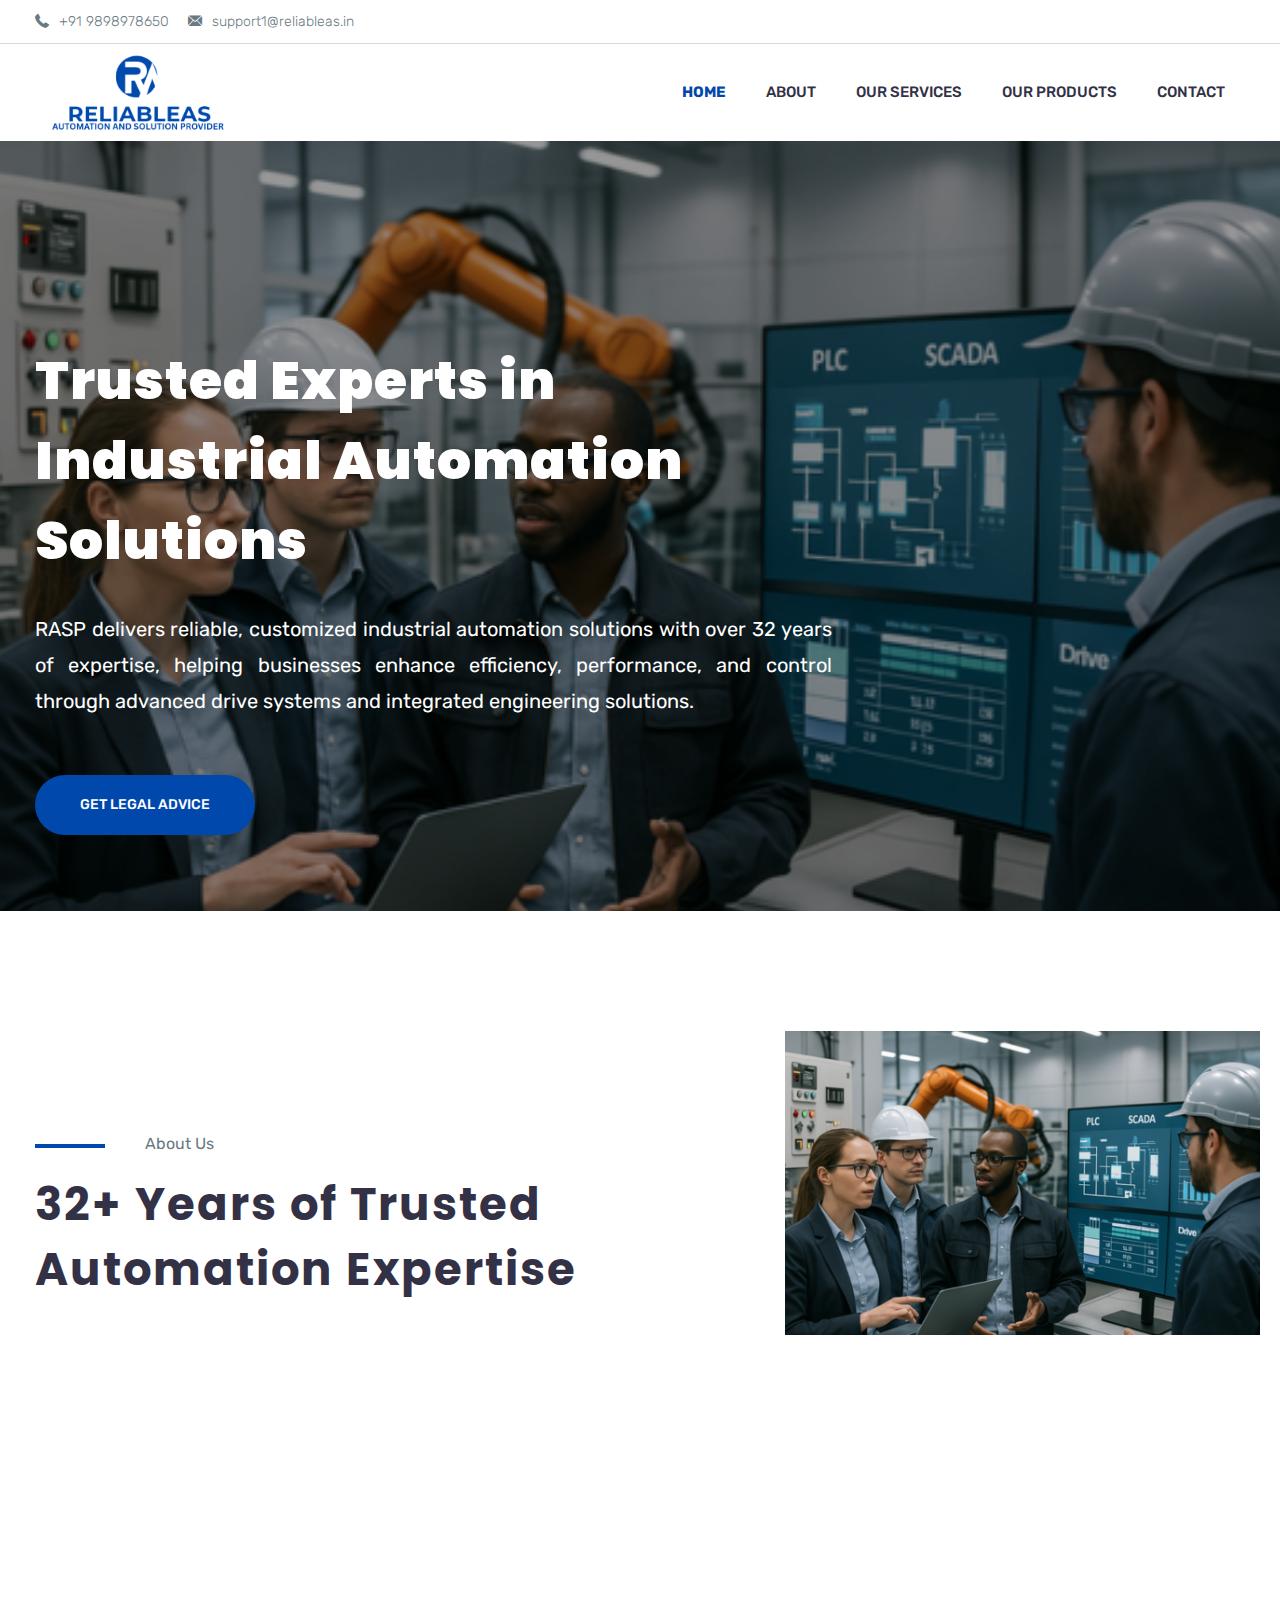
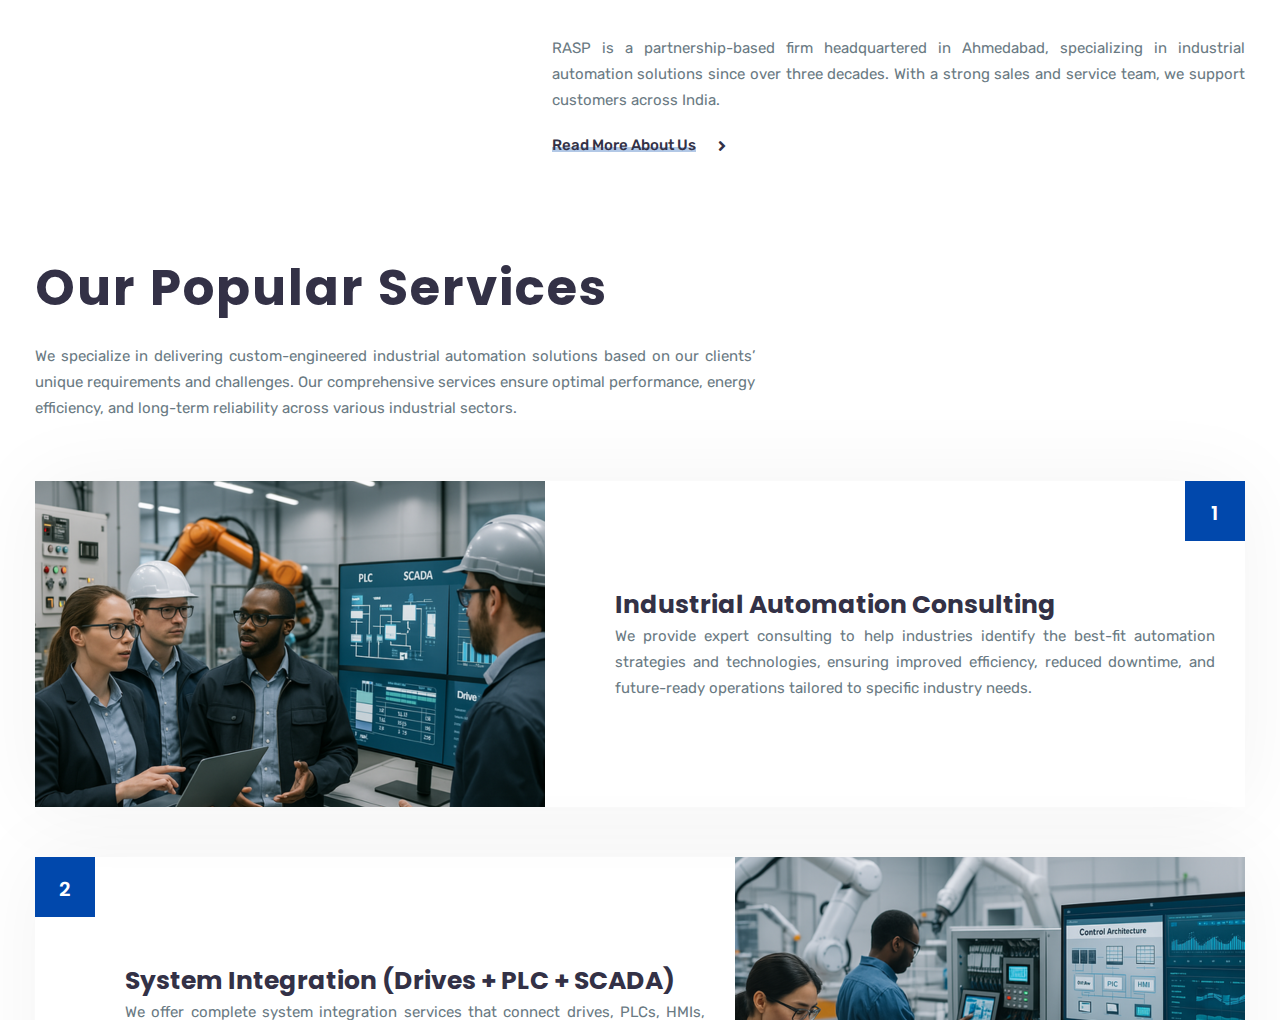
<file: index.html>
<html xmlns="http://www.w3.org/1999/xhtml" lang="en">

<head>
	<meta http-equiv="Content-Type" content="text/html; charset=utf-8" />
	<meta name="description" content="HTTrack is an easy-to-use website mirror utility. It allows you to download a World Wide website from the Internet to a local directory,building recursively all structures, getting html, images, and other files from the server to your computer. Links are rebuiltrelatively so that you can freely browse to the local site (works with any browser). You can mirror several sites together so that you can jump from one toanother. You can, also, update an existing mirror site, or resume an interrupted download. The robot is fully configurable, with an integrated help" />
	<meta name="keywords" content="httrack, HTTRACK, HTTrack, winhttrack, WINHTTRACK, WinHTTrack, offline browser, web mirror utility, aspirateur web, surf offline, web capture, www mirror utility, browse offline, local  site builder, website mirroring, aspirateur www, internet grabber, capture de site web, internet tool, hors connexion, unix, dos, windows 95, windows 98, solaris, ibm580, AIX 4.0, HTS, HTGet, web aspirator, web aspirateur, libre, GPL, GNU, free software" />
	<title>D&C</title>
  <!-- Mirror and index made by HTTrack Website Copier/3.49-2 [XR&CO'2014] -->
	<style type="text/css">
	<!--

body {
	margin: 0;  padding: 0;  margin-bottom: 15px;  margin-top: 8px;
	background: #77b;
}
body, td {
	font: 14px "Trebuchet MS", Verdana, Arial, Helvetica, sans-serif;
	}

#subTitle {
	background: #000;  color: #fff;  padding: 4px;  font-weight: bold; 
	}

#siteNavigation a, #siteNavigation .current {
	font-weight: bold;  color: #448;
	}
#siteNavigation a:link    { text-decoration: none; }
#siteNavigation a:visited { text-decoration: none; }

#siteNavigation .current { background-color: #ccd; }

#siteNavigation a:hover   { text-decoration: none;  background-color: #fff;  color: #000; }
#siteNavigation a:active  { text-decoration: none;  background-color: #ccc; }


a:link    { text-decoration: underline;  color: #00f; }
a:visited { text-decoration: underline;  color: #000; }
a:hover   { text-decoration: underline;  color: #c00; }
a:active  { text-decoration: underline; }

#pageContent {
	clear: both;
	border-bottom: 6px solid #000;
	padding: 10px;  padding-top: 20px;
	line-height: 1.65em;
	background-image: url(backblue.gif);
	background-repeat: no-repeat;
	background-position: top right;
	}

#pageContent, #siteNavigation {
	background-color: #ccd;
	}


.imgLeft  { float: left;   margin-right: 10px;  margin-bottom: 10px; }
.imgRight { float: right;  margin-left: 10px;   margin-bottom: 10px; }

hr { height: 1px;  color: #000;  background-color: #000;  margin-bottom: 15px; }

h1 { margin: 0;  font-weight: bold;  font-size: 2em; }
h2 { margin: 0;  font-weight: bold;  font-size: 1.6em; }
h3 { margin: 0;  font-weight: bold;  font-size: 1.3em; }
h4 { margin: 0;  font-weight: bold;  font-size: 1.18em; }

.blak { background-color: #000; }
.hide { display: none; }
.tableWidth { min-width: 400px; }

.tblRegular       { border-collapse: collapse; }
.tblRegular td    { padding: 6px;  background-image: url(fade.gif);  border: 2px solid #99c; }
.tblHeaderColor, .tblHeaderColor td { background: #99c; }
.tblNoBorder td   { border: 0; }



</style>

</head>

<table width="76%" border="0" align="center" cellspacing="0" cellpadding="3" class="tableWidth">
	<tr>
	<td id="subTitle">HTTrack Website Copier - Open Source offline browser</td>
	</tr>
</table>
<table width="76%" border="0" align="center" cellspacing="0" cellpadding="0" class="tableWidth">
<tr class="blak">
<td>
	<table width="100%" border="0" align="center" cellspacing="1" cellpadding="0">
	<tr>
	<td colspan="6"> 
		<table width="100%" border="0" align="center" cellspacing="0" cellpadding="10">
		<tr> 
		<td id="pageContent"> 
<!-- ==================== End prologue ==================== -->

	<meta name="generator" content="HTTrack Website Copier/3.x">
	<TITLE>Local index - HTTrack</TITLE>
</HEAD>
<BODY>
<H1 ALIGN=Center>Index of locally available sites:</H1>
	<TABLE BORDER="0" WIDTH="100%" CELLSPACING="1" CELLPADDING="0">
		<TR>
			<TD BACKGROUND="fade.gif">
				&middot;
					<A HREF="www.ecologytheme.com/theme/eduwise/index-3.html">
						D&C
					</A>		
			</TD>
		</TR>
	</TABLE>
	<BR>
	<BR>
	<BR>
  	<H6 ALIGN="RIGHT">
	<I>Mirror and index made by HTTrack Website Copier [XR&amp;CO'2008]</I>
	</H6>
	<!-- Mirror and index made by HTTrack Website Copier/3.49-2 [XR&CO'2014] -->
	<!-- Thanks for using HTTrack Website Copier! -->
	<meta HTTP-EQUIV="Refresh" CONTENT="0; URL=www.ecologytheme.com/theme/eduwise/index-3.html">


<!-- ==================== Start epilogue ==================== -->
		</td>
		</tr>
		</table>
	</td>
	</tr>
	</table>
</td>
</tr>
</table>

<table width="76%" border="0" align="center" valign="bottom" cellspacing="0" cellpadding="0">
	<tr>
	<td id="footer"><small>&copy; 2008 Xavier Roche & other contributors - Web Design: Leto Kauler.</small></td>
	</tr>
</table>

</body>

</html>
</file>
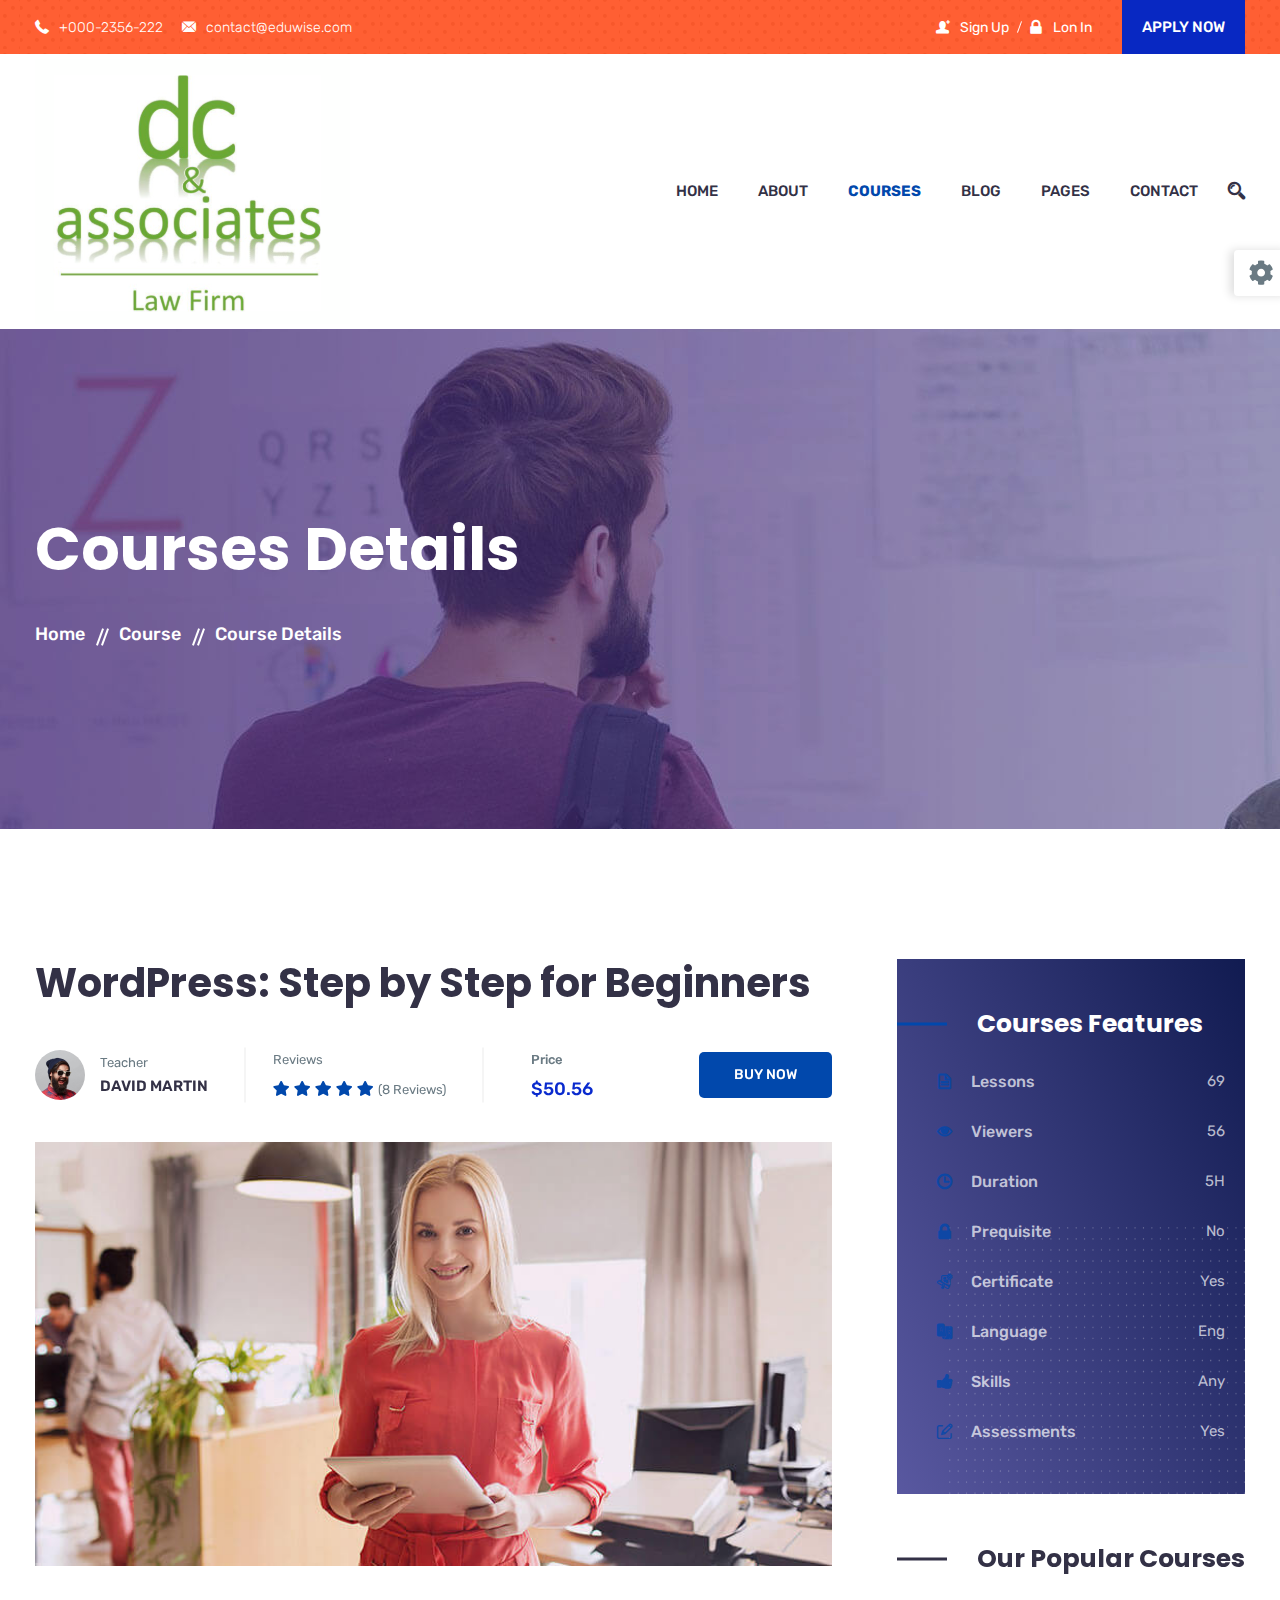
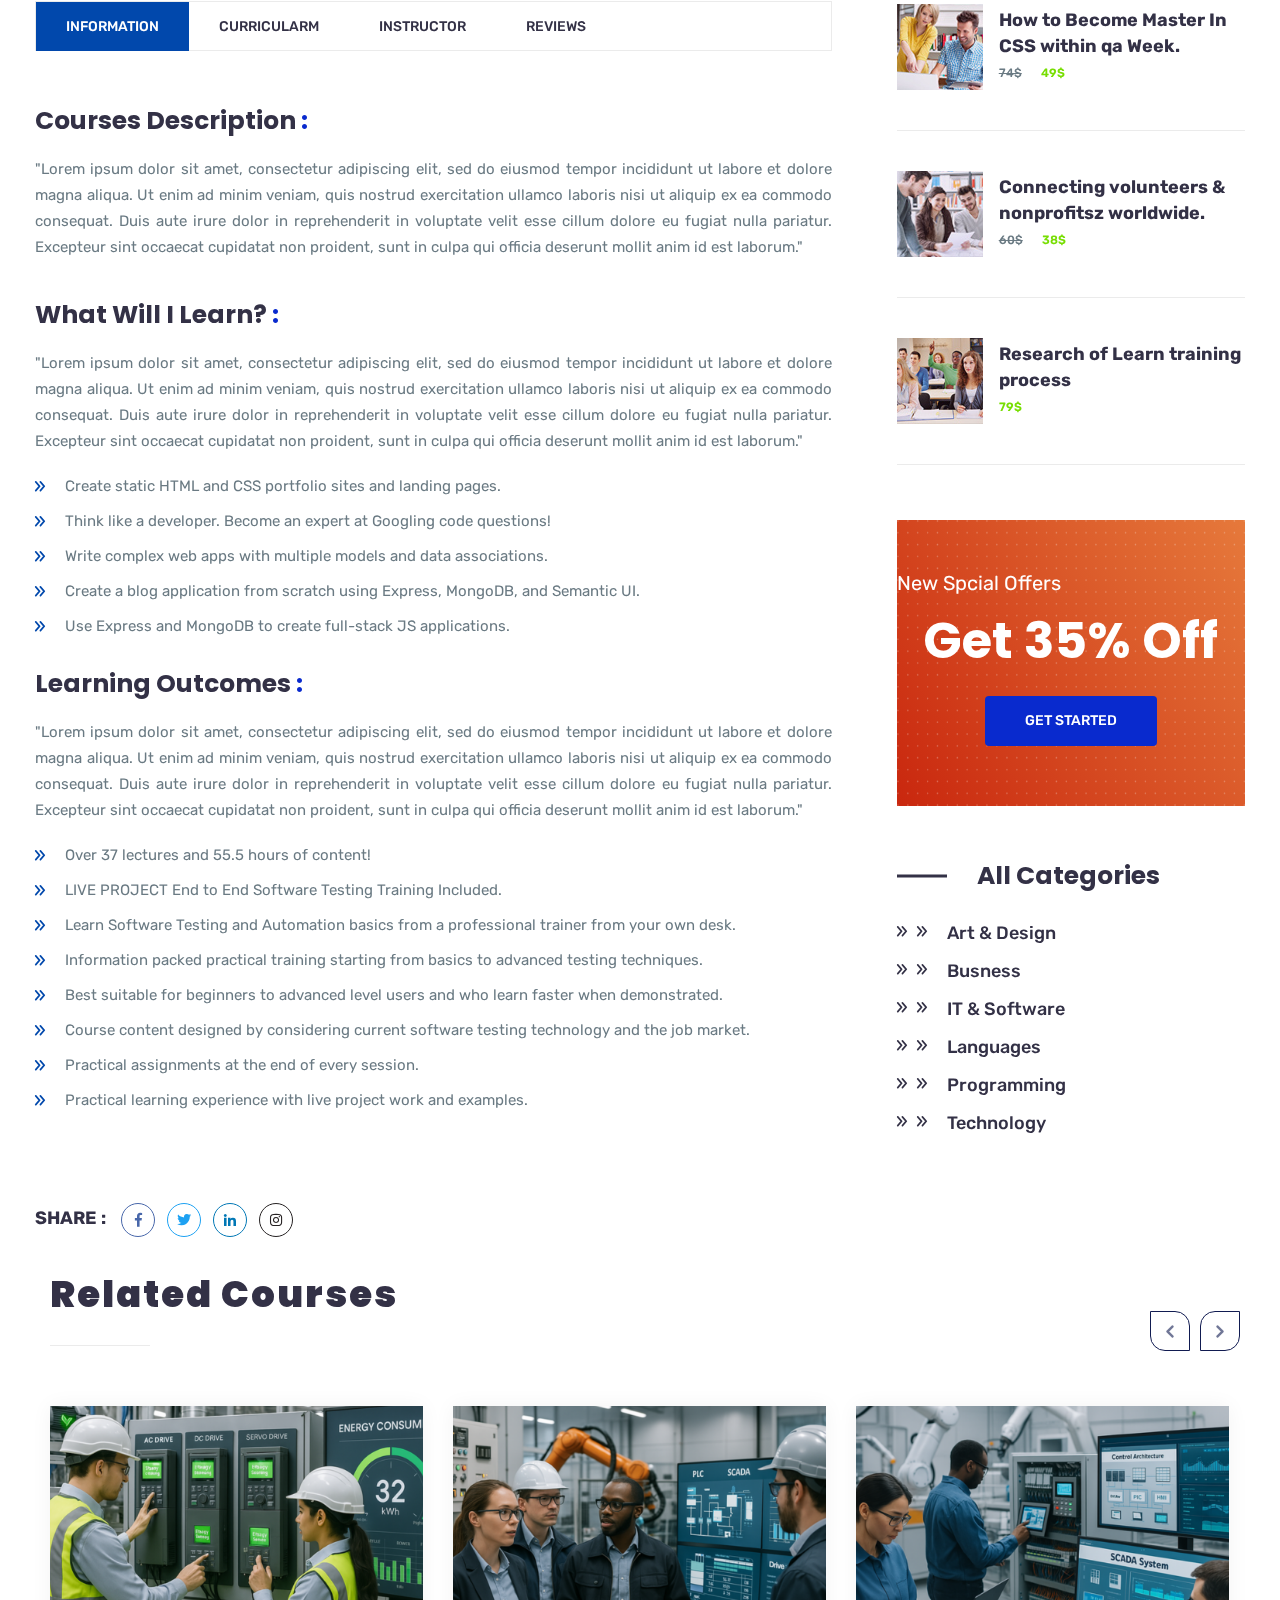
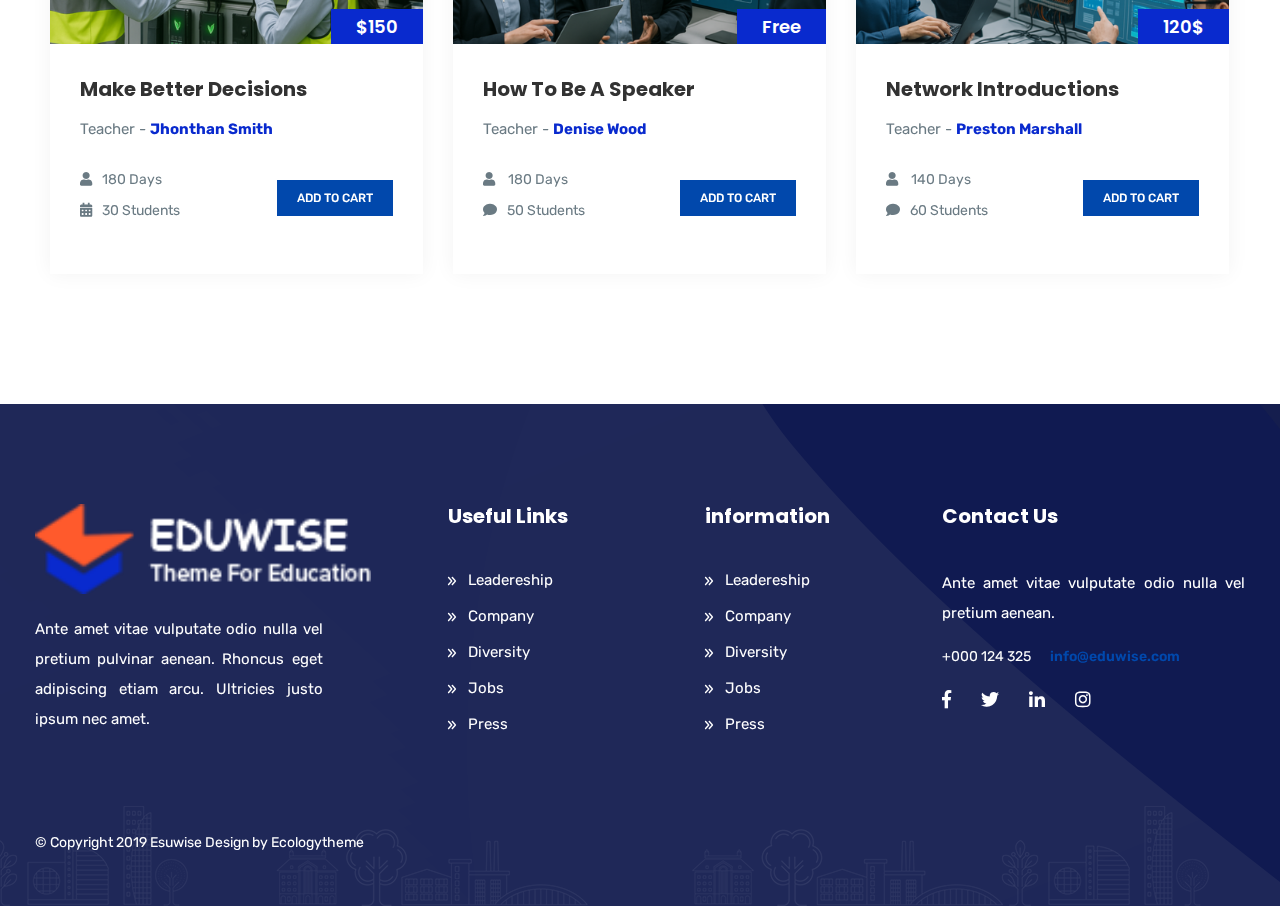
<file: www.ecologytheme.com/theme/eduwise/course-details.html>
<!doctype html>
<html lang="en">

<!-- Mirrored from www.ecologytheme.com/theme/eduwise/course-details.html by HTTrack Website Copier/3.x [XR&CO'2014], Mon, 10 Mar 2025 16:22:09 GMT -->
<head>
    <!-- Required meta tags -->
    <meta charset="UTF-8">
    <meta name="description" content="">
    <meta name="keywords" content="HTML,CSS,XML,JavaScript">
    <meta name="author" content="Ecology Theme">
    <meta name="viewport" content="width=device-width, initial-scale=1.0">
    <title>Eduwise - Education HTML5 Template</title>
    <link rel="shortcut icon" href="images/favicon.ico" type="image/x-icon">
    <!-- Goole Font -->
    <link href="https://fonts.googleapis.com/css?family=Rubik:400,500,700" rel="stylesheet">
    <link href="https://fonts.googleapis.com/css?family=Poppins:300,400,500,600,700" rel="stylesheet"> 
    <!-- Bootstrap CSS -->
    <link rel="stylesheet" href="css/assets/bootstrap.min.css">
    <!-- Font awsome CSS -->
    <link rel="stylesheet" href="css/assets/font-awesome.min.css">    
    <link rel="stylesheet" href="css/assets/flaticon.css">
    <link rel="stylesheet" href="css/assets/magnific-popup.css">    
    <!-- owl carousel -->
    <link rel="stylesheet" href="css/assets/owl.carousel.css">
    <link rel="stylesheet" href="css/assets/owl.theme.css">     
    <link rel="stylesheet" href="css/assets/animate.css"> 
    <!-- Slick Carousel -->
    <link rel="stylesheet" href="css/assets/slick.css">  
    <!-- Mean Menu-->
    <link rel="stylesheet" href="css/assets/meanmenu.css">
    <!-- main style-->
    <link rel="stylesheet" href="css/style.css">
    <link rel="stylesheet" href="css/responsive.css">
    <link rel="stylesheet" href="css/demo.css">
    <!-- HTML5 shim and Respond.js IE8 support of HTML5 elements and media queries -->
    <!-- WARNING: Respond.js doesn't work if you view the page via file:// -->
    <!--[if lt IE 9]>
      <script src="https://oss.maxcdn.com/html5shiv/3.7.2/html5shiv.min.js"></script>
      <script src="https://oss.maxcdn.com/respond/1.4.2/respond.min.js"></script>
    <![endif]-->
</head>
<body>
<header class="header_inner blog_page">
<!-- Preloader -->
<div id="preloader">
    <div id="status">&nbsp;</div>
</div>    
    <div class="header_top">
        <div class="container">
            <div class="row">
                <div class="col-12 col-sm-12 col-lg-12">
                    <div class="info_wrapper">
                        <div class="contact_info">                   
                            <ul class="list-unstyled">
                                <li><i class="flaticon-phone-receiver"></i>+000-2356-222</li>
                                <li><i class="flaticon-mail-black-envelope-symbol"></i>contact@eduwise.com</li>
                            </ul>                    
                        </div>
                        <div class="login_info">
                             <ul class="d-flex">
                                <li class="nav-item"><a href="#" class="nav-link sign-in js-modal-show"><i class="flaticon-user-male-black-shape-with-plus-sign"></i>Sign Up</a></li>
                                <li class="nav-item"><a href="#" class="nav-link join_now js-modal-show"><i class="flaticon-padlock"></i>Lon In</a></li>
                            </ul>
                            <a href="#" title="" class="apply_btn">Apply Now</a>
                        </div>
                    </div>
                </div>
            </div>
        </div>
    </div>

    <div class="edu_nav">
        <div class="container">
            <nav class="navbar navbar-expand-md navbar-light bg-faded">
                <a class="navbar-brand" href="index.html"><img src="images/logo.png" alt="logo"></a>
                <div class="collapse navbar-collapse main-menu" id="navbarSupportedContent">
                    <ul class="navbar-nav nav lavalamp ml-auto menu">
                        <li class="nav-item"><a href="#" class="nav-link">Home</a>
                            <ul class="navbar-nav nav mx-auto">
                                <li class="nav-item"><a href="index.html" class="nav-link">Home Version 01</a></li>
                                <li class="nav-item"><a href="index-2.html" class="nav-link">Home Version 02</a></li>
                                <li class="nav-item"><a href="index-3.html" class="nav-link">Home Version 03</a></li>
                                <li class="nav-item"><a href="index-4.html" class="nav-link">Home Version 04</a></li>
                            </ul>
                        </li>
                        <li class="nav-item"><a href="about.html" class="nav-link">About</a></li>
                        <li class="nav-item"><a href="course.html" class="nav-link active">Courses</a>
                            <ul class="navbar-nav nav mx-auto">
                                <li class="nav-item"><a href="course.html" class="nav-link">Courses</a></li>
                                <li class="nav-item"><a href="course-details.html" class="nav-link active">Courses Details</a></li>
                            </ul> 
                        </li>
                        <li class="nav-item"><a href="blog.html" class="nav-link">Blog</a>
                            <ul class="navbar-nav nav mx-auto">
                                <li class="nav-item"><a href="blog.html" class="nav-link">Blog List</a></li> 
                                <li class="nav-item"><a href="blog-2.html" class="nav-link">Blog Grid One</a></li> 
                                <li class="nav-item"><a href="blog-3.html" class="nav-link">Blog Grid Two</a></li>
                                <li class="nav-item"><a href="blog-details.html" class="nav-link">Blog Details</a></li>
                            </ul> 
                        </li>
                        <li class="nav-item"><a href="#" class="nav-link">Pages</a>
                            <ul class="navbar-nav nav mx-auto">
                                <li class="nav-item"><a href="#" class="nav-link dropdown_icon active">Courses</a>
                                    <ul class="navbar-nav nav mx-auto">
                                        <li class="nav-item"><a href="course.html" class="nav-link">Courses</a></li>
                                        <li class="nav-item"><a href="course-details.html" class="nav-link active">Courses Details</a></li>
                                    </ul>    
                                </li>                                 
                                <li class="nav-item"><a href="#" class="nav-link dropdown_icon">Events</a>
                                    <ul class="navbar-nav nav mx-auto">
                                        <li class="nav-item"><a href="event.html" class="nav-link">Event</a></li>
                                        <li class="nav-item"><a href="event-details.html" class="nav-link">Event Details</a></li>
                                    </ul>    
                                </li>                                
                                <li class="nav-item"><a href="#" class="nav-link dropdown_icon">Blog</a>
                                    <ul class="navbar-nav nav mx-auto">
                                        <li class="nav-item"><a href="blog.html" class="nav-link">Blog List</a></li> 
                                        <li class="nav-item"><a href="blog-2.html" class="nav-link">Blog Grid One</a></li> 
                                        <li class="nav-item"><a href="blog-3.html" class="nav-link">Blog Grid Two</a></li>
                                        <li class="nav-item"><a href="blog-details.html" class="nav-link">Blog Details</a></li>
                                    </ul>    
                                </li> 
                                <li class="nav-item"><a href="become-a-teacher.html" class="nav-link">Become A Teacher</a></li>
                                <li class="nav-item"><a href="teacher-profile.html" class="nav-link">Teachers Profile</a></li>
                                <li class="nav-item"><a href="teachers.html" class="nav-link">Teachers Page</a></li>
                                <li class="nav-item"><a href="forgot-password.html" class="nav-link">Forgot Password</a></li>
                            </ul>                            
                        </li>     
                        <li class="nav-item"><a href="contact.html" class="nav-link">Contact</a></li>
                    </ul>
                </div>
                <div class="mr-auto search_area ">
                    <ul class="navbar-nav mx-auto">
                        <li class="nav-item"><i class="search_btn flaticon-magnifier"></i>
                            <div id="search">
                                <button type="button" class="close">×</button>
                                 <form>
                                     <input type="search" value="" placeholder="Search here...."  required/>
                                 </form>
                            </div>
                        </li>
                    </ul>
                </div>
            </nav><!-- END NAVBAR -->
        </div> 
    </div>

    <div class="intro_wrapper">
        <div class="container">  
            <div class="row">        
                 <div class="col-sm-12 col-md-8 col-lg-8">
                    <div class="intro_text">
                        <h1>Courses Details</h1>
                        <div class="pages_links">
                            <a href="#" title="">Home</a>
                            <a href="#" title="">Course</a>
                            <a href="#" title="" class="active">Course Details</a>
                        </div>
                    </div>
                </div>              

            </div>
        </div> 
    </div> 
</header> <!-- End header -->



<section class="login_signup_option">
    <div class="l-modal is-hidden--off-flow js-modal-shopify">
        <div class="l-modal__shadow js-modal-hide"></div>
        <div class="login_popup login_modal_body">
            <div class="Popup_title d-flex justify-content-between">
                <h2 class="hidden">&nbsp;</h2>
                <!-- Nav tabs -->
                <div class="row">
                    <div class="col-12 col-lg-12 col-md-12 col-lg-12 login_option_btn">
                        <ul class="nav nav-tabs" role="tablist">
                            <li class="nav-item"><a class="nav-link active" data-toggle="tab" href="#login" role="tab">Login</a></li>
                            <li class="nav-item"><a class="nav-link" data-toggle="tab" href="#panel2" role="tab">Register</a></li>
                        </ul>
                    </div>
                    <div class="col-12 col-lg-12 col-md-12 col-lg-12">
                        <!-- Tab panels -->
                        <div class="tab-content card">
                            <!--Login-->
                            <div class="tab-pane fade in show active" id="login" role="tabpanel">
                                <form action="#">
                                    <div class="row">
                                        <div class="col-12 col-lg-12 col-md-12 col-lg-12">
                                            <div class="form-group">
                                                <label class="control-label">Email</label>
                                                <input type="email" class="form-control" placeholder="Username">
                                            </div>
                                        </div>
                                        <div class="col-12 col-lg-12 col-md-12 col-lg-12">
                                            <div class="form-group">
                                                <label class="control-label">Password</label>
                                                <input type="password" class="form-control" placeholder="Password">
                                            </div>
                                        </div>
                                    </div>
                                    <div class="row">
                                        <div class="col-12 col-lg-12 col-md-12 col-lg-12 d-flex justify-content-between login_option">
                                            <a href="forgot-password.html" title="" class="forget_pass">Forget Password ?</a>
                                            <button type="submit" class="btn btn-default login_btn">Login</button>
                                        </div> 
                                        <div class="col-12 col-lg-12 col-md-12 col-lg-12">
                                            <div class="social_login">
                                                <div class="social_items">
                                                    <button class="google_login google">Login Google</button>
                                                    <button class="google_login facebook">Login Facebook</button>
                                                    <button class="google_login twitter">Login Twitter</button>
                                                    <button class="google_login linkdin">Login Linkdin</button>
                                                </div>
                                            </div>
                                        </div>
                                    </div>
                                </form>
                            </div>
                            <!--/.Panel 1-->
                            <!--Panel 2-->
                            <div class="tab-pane fade" id="panel2" role="tabpanel">
                                <form action="#" class="register">
                                    <div class="row">
                                        <div class="col-12 col-lg-12 col-md-12 col-lg-12">
                                            <div class="form-group">
                                                <label  class="control-label">Name</label>
                                                <input type="text" class="form-control" placeholder="Username">
                                            </div>
                                        </div>                                        
                                        <div class="col-12 col-lg-12 col-md-12 col-lg-12">
                                            <div class="form-group">
                                                <label  class="control-label">Email</label>
                                                <input type="email" class="form-control" placeholder="Email">
                                            </div>
                                        </div>
                                        <div class="col-12 col-lg-12 col-md-12 col-lg-12">
                                            <div class="form-group">
                                                <label  class="control-label">Password</label>
                                                <input type="password" class="form-control" placeholder="Password">
                                            </div>
                                        </div>
                                    </div>
                                    <div class="row">
                                        <div class="col-12 col-lg-12 col-md-12 col-lg-12 d-flex justify-content-between login_option">
                                            <button type="submit" class="btn btn-default login_btn">Register</button>
                                        </div> 
                                    </div>
                                </form>
                            </div><!--/.Panel 2-->
                        </div>
                    </div>
                </div>
            </div>
        </div>
    </div>
</section>  <!-- End Login Signup Option -->




<section class="blog_wrapper" id="courses_details_wrapper">
    <div class="container">  
        <div class="row">        
            <div class="col-12 col-sm-12 col-md-8 col-lg-8">
                <div class="courses_details">
                    <div class="single-curses-contert">
                        <h2>WordPress: Step by Step for Beginners</h2>
                        <div class="review-option">
                            <div class="teacher-info single_items single_items_shape">
                                <img src="images/team/review_1.jpg" alt="" class="img-fluid">
                                <div class="teacher-name">
                                    <span>Teacher</span>
                                    <span>DAVID MARTIN</span>
                                </div>
                            </div>
                            <div class="review-rank single_items single_items_shape">
                                <span>Reviews</span>
                                <div class="rank-icons">
                                    <ul class="list-unstyled">
                                        <li><i class="fa fa-star review-icon"></i></li>
                                        <li><i class="fa fa-star review-icon"></i></li>
                                        <li><i class="fa fa-star review-icon"></i></li>
                                        <li><i class="fa fa-star review-icon"></i></li>
                                        <li><i class="fa fa-star review-icon"></i></li>
                                        <li><span>(8 Reviews)</span></li>
                                    </ul>
                                </div>
                            </div>
                            <div class="teacher_fee single_items ">
                                <span>Price</span>
                                <span class="courses_price">$50.56</span>
                            </div>
                            <div class="buy_btn single_items">
                                <a href="#" title="">Buy Now</a>
                            </div>
                        </div>
                        <div class="details-img-bxo">
                            <img src="images/blog/blog3-1.jpg" alt="" class="img-fluid">
                        </div>
                    </div>
                    <div class="courses_tab_wrapper">  
                        <div class="courses_details_nav_tabs">     
                            <ul class="nav nav-tabs" role="tablist">
                                <li class="nav-item"><a class="nav-link active" href="#information" role="tab" data-toggle="tab">Information</a></li>
                                <li class="nav-item"><a class="nav-link" href="#curricularm" role="tab" data-toggle="tab">Curricularm</a></li>
                                <li class="nav-item"><a class="nav-link" href="#instructor" role="tab" data-toggle="tab">Instructor</a></li> 
                                <li class="nav-item"><a class="nav-link" href="#reviews" role="tab" data-toggle="tab">Reviews</a></li>
                            </ul>
                        </div>   

                        <!-- Tab panes -->
                        <div class="tab_contents tab-content">
                            <div role="tabpanel" class="tab-pane fade in active show" id="information">
                                <h3>Courses Description <span>:</span></h3>
                                <p>"Lorem ipsum dolor sit amet, consectetur adipiscing elit, sed do eiusmod tempor incididunt ut labore et dolore magna aliqua. Ut enim ad minim veniam, quis nostrud exercitation ullamco laboris nisi ut aliquip ex ea commodo consequat. Duis aute irure dolor in reprehenderit in voluptate velit esse cillum dolore eu fugiat nulla pariatur. Excepteur sint occaecat cupidatat non proident, sunt in culpa qui officia deserunt mollit anim id est laborum."</p>
                                <h3>What Will I Learn? <span>:</span></h3>
                                <p>"Lorem ipsum dolor sit amet, consectetur adipiscing elit, sed do eiusmod tempor incididunt ut labore et dolore magna aliqua. Ut enim ad minim veniam, quis nostrud exercitation ullamco laboris nisi ut aliquip ex ea commodo consequat. Duis aute irure dolor in reprehenderit in voluptate velit esse cillum dolore eu fugiat nulla pariatur. Excepteur sint occaecat cupidatat non proident, sunt in culpa qui officia deserunt mollit anim id est laborum."</p>  
                                <ul class="step_point">
                                    <li>Create static HTML and CSS portfolio sites and landing pages.</li>
                                    <li>Think like a developer. Become an expert at Googling code questions!</li>
                                    <li>Write complex web apps with multiple models and data associations.</li>
                                    <li>Create a blog application from scratch using Express, MongoDB, and Semantic UI.</li>
                                    <li>Use Express and MongoDB to create full-stack JS applications.</li>
                                </ul>                              
                                <h3>Learning Outcomes <span>:</span></h3>
                                <p>"Lorem ipsum dolor sit amet, consectetur adipiscing elit, sed do eiusmod tempor incididunt ut labore et dolore magna aliqua. Ut enim ad minim veniam, quis nostrud exercitation ullamco laboris nisi ut aliquip ex ea commodo consequat. Duis aute irure dolor in reprehenderit in voluptate velit esse cillum dolore eu fugiat nulla pariatur. Excepteur sint occaecat cupidatat non proident, sunt in culpa qui officia deserunt mollit anim id est laborum."</p>
                                <ul class="step_point">
                                    <li>Over 37 lectures and 55.5 hours of content!</li>
                                    <li>LIVE PROJECT End to End Software Testing Training Included.</li>
                                    <li>Learn Software Testing and Automation basics from a professional trainer from your own desk.</li>
                                    <li>Information packed practical training starting from basics to advanced testing techniques.</li>
                                    <li>Best suitable for beginners to advanced level users and who learn faster when demonstrated.</li>
                                    <li>Course content designed by considering current software testing technology and the job market.</li>
                                    <li>Practical assignments at the end of every session.</li>
                                    <li>Practical learning experience with live project work and examples.</li>
                                </ul>
                                <div class="social_wrapper d-flex">
                                    <span>Share : </span>
                                    <ul class="social-items d-flex list-unstyled">
                                        <li><a href="#"><i class="fab fa-facebook-f fb_icon"></i></a></li>
                                        <li><a href="#"><i class="fab fa-twitter tw_icon"></i></a></li>
                                        <li><a href="#"><i class="fab fa-linkedin-in link_icon"></i></a></li>
                                        <li><a href="#"><i class="fab fa-instagram in_icon"></i></a></li>
                                    </ul>   
                                </div>
                            </div>
                            <div role="tabpanel" class="tab-pane fade" id="curricularm">
                                <div class="curriculum-text-box">
                                    <div class="curriculum-section">
                                        <div class="panel-group" id="accordion">
                                            <div class="panel panel-default">
                                                <div class="panel-heading">
                                                    <h4 class="panel-title click">
                                                        <a data-toggle="collapse" data-parent="#accordion" href="#collapse1" class="">
                                                        1. Welcome to the Courses<span>0/5</span></a>
                                                    </h4>

                                                </div>
                                                <div id="collapse1" class="panel-collapse collapse in show">
                                                    <div class="panel-body">
                                                        <div class="curriculum-single">
                                                            <div class="lecture">
                                                                <span><i class="fa fa-file-text-o"></i>Lecture 2. 1</span>
                                                                <span><i class="fa fa-clock-o"></i>Duration: 30mins</span>
                                                            </div>
                                                            <a href="#">Preview</a>
                                                        </div>
                                                         <div class="curriculum-single">
                                                            <div class="lecture">
                                                                <span><i class="fa fa-file-text-o"></i>Lecture 2. 1</span>
                                                                <span><i class="fa fa-clock-o"></i>Duration: 30mins</span>
                                                            </div>
                                                           <a href="#">Preview</a>
                                                        </div>
                                                         <div class="curriculum-single">
                                                            <div class="lecture">
                                                                <span><i class="fa fa-file-text-o"></i>Lecture 2. 1</span>
                                                                <span><i class="fa fa-clock-o"></i>Duration: 30mins</span>
                                                            </div>
                                                            <a href="#">Preview</a>
                                                        </div>
                                                        <div class="curriculum-single">
                                                            <div class="lecture">
                                                                <span><i class="fa fa-file-text-o"></i>Lecture 2. 1</span>
                                                                <span><i class="fa fa-clock-o"></i>Duration: 30mins</span>
                                                            </div>
                                                            <a href="#">Preview</a>
                                                        </div>
                                                        <div class="curriculum-single">
                                                            <div class="lecture">
                                                                <span><i class="fa fa-file-text-o"></i>Lecture 2. 1</span>
                                                                <span><i class="fa fa-clock-o"></i>Duration: 30mins</span>
                                                            </div>
                                                            <a href="#">Preview</a>
                                                        </div>
                                                    </div>
                                                </div>
                                            </div>
                                            <div class="panel panel-default">
                                                <div class="panel-heading">
                                                    <h4 class="panel-title">
                                                        <a data-toggle="collapse" data-parent="#accordion" href="#collapse2" class="collapsed">
                                                        2. How to use Wordpress<span>0/4</span></a>
                                                    </h4>
                                                </div>
                                                <div id="collapse2" class="panel-collapse collapse">
                                                    <div class="panel-body">
                                                        <div class="curriculum-single">
                                                            <div class="lecture">
                                                                <span><i class="fa fa-file-text-o"></i>Lecture 2. 1</span>
                                                                <span><i class="fa fa-clock-o"></i>Duration: 30mins</span>
                                                            </div>
                                                            <a href="#">Preview</a>
                                                        </div>
                                                         <div class="curriculum-single">
                                                            <div class="lecture">
                                                                <span><i class="fa fa-file-text-o"></i>Lecture 2. 1</span>
                                                                <span><i class="fa fa-clock-o"></i>Duration: 30mins</span>
                                                            </div>
                                                            <a href="#">Preview</a>
                                                        </div>
                                                         <div class="curriculum-single">
                                                            <div class="lecture">
                                                                <span><i class="fa fa-file-text-o"></i>Lecture 2. 1</span>
                                                                <span><i class="fa fa-clock-o"></i>Duration: 30mins</span>
                                                            </div>
                                                            <a href="#">Preview</a>
                                                        </div>
                                                         <div class="curriculum-single">
                                                            <div class="lecture">
                                                                <span><i class="fa fa-file-text-o"></i>Lecture 2. 1</span>
                                                                <span><i class="fa fa-clock-o"></i>Duration: 30mins</span>
                                                            </div>
                                                            <a href="#">Preview</a>
                                                        </div>
                                                    </div>
                                                </div>
                                            </div>
                                            <div class="panel panel-default">
                                                <div class="panel-heading">
                                                    <h4 class="panel-title">
                                                        <a data-toggle="collapse" data-parent="#accordion" href="#collapse3" class="collapsed">
                                                    3. Final chapters<span>0/3</span></a>
                                                    </h4>
                                                </div>
                                                <div id="collapse3" class="panel-collapse collapse">
                                                    <div class="panel-body">
                                                         <div class="curriculum-single">
                                                            <div class="lecture">
                                                                <span><i class="fa fa-file-text-o"></i>Lecture 2. 1</span>
                                                                <span><i class="fa fa-clock-o"></i>Duration: 30mins</span>
                                                            </div>
                                                            <a href="#">Preview</a>
                                                        </div>
                                                         <div class="curriculum-single">
                                                            <div class="lecture">
                                                                <span><i class="fa fa-file-text-o"></i>Lecture 2. 1</span>
                                                                <span><i class="fa fa-clock-o"></i>Duration: 30mins</span>
                                                            </div>
                                                            <a href="#">Preview</a>
                                                        </div>
                                                         <div class="curriculum-single">
                                                            <div class="lecture">
                                                                <span><i class="fa fa-file-text-o"></i>Lecture 2. 1</span>
                                                                <span><i class="fa fa-clock-o"></i>Duration: 30mins</span>
                                                            </div>
                                                            <a href="#">Preview</a>
                                                        </div>
                                                        
                                                    </div>
                                                </div>
                                            </div>

                                        </div> <!-- .curriculum-section-text END -->
                                    </div>
                                </div>
                            </div>
                            <div role="tabpanel" class="tab-pane fade" id="instructor">
                                <div class="courses_teacher">
                                    <div class="tutor_signle">
                                        <div class="tutor_pro">
                                            <a href="#" title=""><img src="images/team/team_1.jpg" alt="" class="img-fluid"></a>
                                        </div>
                                        <div class="teachers_name">
                                            <h5><a href="#" title="">Jonson Park</a></h5>
                                            <span>Associate Professor</span>
                                        </div>
                                    </div>
                                </div>
                            </div>
                            <div role="tabpanel" class="tab-pane fade" id="reviews">
                                <!-- Blog Comment Wrappper-->
                                <div class="review-content">
                                    <div class="five-star-rating">
                                        <div class="rating_box_count">
                                            <span class="five">5</span>
                                            <ul class="list-unstyled">
                                                <li><i class="fas fa-star"></i></li>
                                                <li><i class="fas fa-star"></i></li>
                                                <li><i class="fas fa-star"></i></li>
                                                <li><i class="fas fa-star"></i></li>
                                                <li><i class="fas fa-star"></i></li>
                                            </ul>
                                            <span>8 Ratings</span>                  
                                        </div>
                                    </div>
                                    <div class="rating-box">
                                        <div class="detailed-rating">
                                            <div class="stars">
                                                <div class="key">5 stars</div>
                                                <div class="bar">
                                                    <div class="full_bar">
                                                         <span style="width: 100%"></span>
                                                    </div>
                                                </div>
                                                <div class="value">8</div>
                                            </div>

                                            <div class="stars">
                                                <div class="key">4 stars</div>
                                                <div class="bar">
                                                    <div class="full_bar">
                                                         <span style="width: 0%"></span>
                                                    </div>
                                                </div>
                                                <div class="value">0</div>
                                            </div>

                                            <div class="stars">
                                                <div class="key">3 stars</div>
                                                <div class="bar">
                                                    <div class="full_bar">
                                                         <span style="width: 0%"></span>
                                                    </div>
                                                </div>
                                                <div class="value">0</div>
                                            </div>
                                            <div class="stars">
                                                <div class="key">2 stars</div>
                                                <div class="bar">
                                                    <div class="full_bar">
                                                         <span style="width: 0%"></span>
                                                    </div>
                                                </div>
                                                <div class="value">0</div>
                                            </div>
                                            <div class="stars">
                                                <div class="key">1 star</div>
                                                <div class="bar">
                                                    <div class="full_bar">
                                                        <span style="width: 0%"></span>
                                                    </div>
                                                </div>
                                                <div class="value">0</div>
                                            </div>
                                        </div>
                                    </div>
                                </div>                              


                                <div class="commnet-wrapper">
                                     <div class="comment-list-items">
                                        <div class="comment-list-wrapper">
                                            <div class="comment-list">
                                                <div class="commnet_img">
                                                    <img src="images/team/team_2.jpg" alt="member img" class="img-fluid">
                                                </div>
                                                <div class="comment-text">
                                                    <div class="author_info d-flex justify-content-between"> 
                                                        <a href="#" class="author_name">Adam Smith</a> 
                                                        <span>2 Days Ago</span>
                                                    </div>
                                                    <div class="rating">
                                                        <ul class="rating d-flex justify-content-start">
                                                            <li><i class="fas fa-star"></i></li>
                                                            <li><i class="fas fa-star"></i></li>
                                                            <li><i class="fas fa-star"></i></li>
                                                            <li><i class="fas fa-star"></i></li>
                                                            <li><i class="fas fa-star"></i></li>   
                                                        </ul>  
                                                    </div>   
                                                    <p>You need to be sure there isn't anything embarrassing hidden in the repeat predefined chunks as necessary, making this the first true generator on the Internet.</p> 
                                                </div>
                                            </div>
                                        </div>
                                        <div class="comment-list-wrapper">
                                            <div class="comment-list">
                                                <div class="commnet_img">
                                                    <img src="images/team/team_4.jpg" alt="member img" class="img-fluid">
                                                </div>
                                                <div class="comment-text">
                                                    <div class="author_info d-flex justify-content-between"> 
                                                        <a href="#" class="author_name">David Martin</a>
                                                        <span>2 Days Ago</span> 
                                                    </div>  
                                                    <div class="rating">
                                                        <ul class="rating d-flex justify-content-start">
                                                            <li><i class="fas fa-star"></i></li>
                                                            <li><i class="fas fa-star"></i></li>
                                                            <li><i class="fas fa-star"></i></li>
                                                            <li><i class="fas fa-star"></i></li>
                                                            <li><i class="fas fa-star-half-alt"></i></li>   
                                                        </ul>  
                                                    </div>     
                                                    <p>you need to be sure there isn't anything embarrassing hidden in the repeat predefined chunks as necessary, making this the first true generator on the Internet.</p>
                                                </div>                               
                                            </div>
                                        </div>
                                    </div>
                                </div> 
                            </div>
                        </div>
                    </div> 
                </div>
            </div> <!--End Blog Siderbar Left-->


            <div class="col-12 col-sm-12 col-md-4 col-lg-4 blog_wrapper_right ">
                <div class="blog-right-items">
                    <div class="courses_features widget_single">
                        <div class="items-title">
                            <h3 class="title">Courses Features</h3>
                        </div>
                        <div class="features_items">
                            <ul class="list-unstyled">
                                <li><a href="#" title=""><i class="flaticon-page"></i> Lessons </a><span>69</span></li>
                                <li><a href="#" title=""><i class="flaticon-eye-open"></i> Viewers</a><span>56</span></li>
                                <li><a href="#" title=""><i class="flaticon-clock-circular-outline"></i> Duration</a><span>5H</span></li>
                                <li><a href="#" title=""><i class="flaticon-padlock"></i> Prequisite</a><span>No</span></li>
                                <li><a href="#" title=""><i class="flaticon-diploma"></i> Certificate</a><span>Yes</span></li>                                
                                <li><a href="#" title=""><i class="flaticon-language"></i> Language</a><span>Eng</span></li>                                
                                <li><a href="#" title=""><i class="flaticon-thumbs-up-hand-symbol"></i> Skills</a><span>Any</span></li>                                
                                <li><a href="#" title=""><i class="flaticon-edit"></i> Assessments</a><span>Yes</span></li>
                            </ul>
                        </div>
                        <img src="images/shapes/testimonial_2_shpe_2.png" alt="" class="courses_feaures_shpe">
                    </div>  



                    <div class="recent_post_wrapper popular_courses_post widget_single">
                        <div class="items-title">
                            <h3 class="title">Our Popular Courses</h3>
                        </div>
                        <div class="single-post">
                            <div class="recent_img">
                                 <a href="#" title=""><img src="images/courses/spi-01.jpg" alt="" class="img-fluid"></a>
                            </div>
                            <div class="post_title">
                                <a href="#" title="">How to Become Master In CSS within qa Week.</a>
                                <div class="courses_price">
                                    <div class="price"><span><del>74$</del></span> <span class="new_price">49$</span></div>
                                </div>
                            </div>
                        </div>

                        <div class="single-post">
                            <div class="recent_img">
                                <a href="#" title=""><img src="images/courses/spi-02.jpg" alt="" class="img-fluid"></a>
                            </div>
                            <div class="post_title">
                                <a href="#" title="">Connecting volunteers & nonprofitsz worldwide.</a>
                                <div class="courses_price">
                                    <div class="price"><span><del>60$</del></span> <span class="new_price">38$</span></div>
                                </div>
                            </div>
                        </div>

                        <div class="single-post">
                            <div class="recent_img">
                                <a href="#" title=""><img src="images/courses/spi-03.jpg" alt="" class="img-fluid"></a>
                            </div>
                            <div class="post_title">
                                <a href="#" title="">Research of Learn training process</a>
                                <div class="courses_price">
                                    <div class="price"><span class="new_price">79$</span></div>
                                </div>
                            </div>
                        </div>
                    </div>

                    <div class="get_discount widget_single">
                        <div class="items-title">
                            <p>New Spcial Offers</p>
                            <h3>Get 35% Off</h3>
                            <a href="#" title="">Get Started</a>
                        </div>

                        <img src="images/shapes/testimonial_2_shpe_2.png" alt="" class="courses_feaures_shpe">
                    </div>  

                    <div class="archives widget_single">
                        <div class="items-title">
                            
                            <h3 class="title">All Categories</h3>

                        </div>
                        <div class="archives-items">
                            <ul class="list-unstyled">
                                <li><a href="#" title="">Art & Design </a></li>
                                <li><a href="#" title="">Busness</a></li>
                                <li><a href="#" title="">IT & Software</a></li>
                                <li><a href="#" title="">Languages</a></li>
                                <li><a href="#" title="">Programming</a></li>                                
                                <li><a href="#" title="">Technology</a></li>
                            </ul>
                        </div>
                    </div>  
                </div>
            </div> <!-- End Right Sidebar-->
            
        </div>
    </div> 
</section><!-- ./ End  Blog Wrapper-->



<!--Start Courses Area Section-->
<section class="popular_courses" id="related_courses_wrapper">
    <div class="container"> 
        <div class="row">
            <div class="col-12 col-sm-12 col-md-12 col-lg-12">
                <div class="title">
                    <h2>Related Courses</h2>
                </div><!-- ends: .section-header -->
            </div>
            <div class="col-12 col-sm-12 col-md-12 col-lg-12">
                <div id="related_courses" class="owlCarousel">
                    <div class="single-courses">
                        <div class="courses_banner_wrapper">
                            <div class="courses_banner"><a href="#"><img src="images/courses/courses_1.jpg" alt="" class="img-fluid"></a></div>
                            <div class="purchase_price">
                                <a href="#" class="read_more-btn">$150</a>
                            </div>
                        </div>
                        <div class="courses_info_wrapper">
                            <div class="courses_title">
                                <h3><a href="#">Make Better Decisions</a></h3>
                                <div class="teachers_name">Teacher - <a href="#" title="">Jhonthan Smith</a></div>
                            </div>
                            <div class="courses_info">
                                <ul class="list-unstyled">
                                    <li><i class="fas fa-user"></i>180 Days</li>
                                    <li><i class="fas fa-calendar-alt"></i>30 Students</li>
                                </ul>
                                <a href="#" class="cart_btn">Add to Cart</a>
                            </div>
                        </div>
                    </div><!-- Ends: .single courses -->


                    <div class="single-courses">
                        <div class="courses_banner_wrapper">
                            <div class="courses_banner"><a href="#"><img src="images/courses/courses_2.jpg" alt="" class="img-fluid"></a></div>
                            <div class="purchase_price">
                                <a href="#" class="read_more-btn">Free</a>
                            </div>
                        </div>
                        <div class="courses_info_wrapper">
                            <div class="courses_title">
                                <h3><a href="#">How To Be A Speaker</a></h3>
                                <div class="teachers_name">Teacher - <a href="#" title="">Denise Wood</a></div>
                            </div>
                            <div class="courses_info">
                                <ul class="list-unstyled">
                                    <li><i class="fa fa-user"></i> 180 Days</li>
                                    <li><i class="fa fa-comment"></i>50 Students</li>
                                </ul>
                                <a href="#" class="cart_btn">Add to Cart</a>
                            </div>
                        </div>
                    </div><!-- Ends: .single courses -->

                    <div class="single-courses">
                        <div class="courses_banner_wrapper">
                            <div class="courses_banner"><a href="#"><img src="images/courses/courses_3.jpg" alt="" class="img-fluid"></a></div>
                            <div class="purchase_price">
                                <a href="#" class="read_more-btn">120$</a>
                            </div>
                        </div>
                        <div class="courses_info_wrapper">
                            <div class="courses_title">
                                <h3><a href="#">Network Introductions</a></h3>
                                <div class="teachers_name">Teacher - <a href="#" title="">Preston Marshall</a></div>
                            </div>
                            <div class="courses_info">
                                <ul class="list-unstyled">
                                    <li><i class="fa fa-user"></i> 140 Days</li>
                                    <li><i class="fa fa-comment"></i>60 Students</li>
                                </ul>
                                <a href="#" class="cart_btn">Add to Cart</a>
                            </div>
                        </div>
                    </div>                     
                    <div class="single-courses">
                        <div class="courses_banner_wrapper">
                            <div class="courses_banner"><a href="#"><img src="images/courses/courses_3.jpg" alt="" class="img-fluid"></a></div>
                            <div class="purchase_price">
                                <a href="#" class="read_more-btn">120$</a>
                            </div>
                        </div>
                        <div class="courses_info_wrapper">
                            <div class="courses_title">
                                <h3><a href="#">Network Introductions</a></h3>
                                <div class="teachers_name">Teacher - <a href="#" title="">Preston Marshall</a></div>
                            </div>
                            <div class="courses_info">
                                <ul class="list-unstyled">
                                    <li><i class="fa fa-user"></i> 140 Days</li>
                                    <li><i class="fa fa-comment"></i>60 Students</li>
                                </ul>
                                <a href="#" class="cart_btn">Add to Cart</a>
                            </div>
                        </div>
                    </div>                     
                    <div class="single-courses">
                        <div class="courses_banner_wrapper">
                            <div class="courses_banner"><a href="#"><img src="images/courses/courses_3.jpg" alt="" class="img-fluid"></a></div>
                            <div class="purchase_price">
                                <a href="#" class="read_more-btn">120$</a>
                            </div>
                        </div>
                        <div class="courses_info_wrapper">
                            <div class="courses_title">
                                <h3><a href="#">Network Introductions</a></h3>
                                <div class="teachers_name">Teacher - <a href="#" title="">Preston Marshall</a></div>
                            </div>
                            <div class="courses_info">
                                <ul class="list-unstyled">
                                    <li><i class="fa fa-user"></i> 140 Days</li>
                                    <li><i class="fa fa-comment"></i>60 Students</li>
                                </ul>
                                <a href="#" class="cart_btn">Add to Cart</a>
                            </div>
                        </div>
                    </div>                     
                    <div class="single-courses">
                        <div class="courses_banner_wrapper">
                            <div class="courses_banner"><a href="#"><img src="images/courses/courses_3.jpg" alt="" class="img-fluid"></a></div>
                            <div class="purchase_price">
                                <a href="#" class="read_more-btn">120$</a>
                            </div>
                        </div>
                        <div class="courses_info_wrapper">
                            <div class="courses_title">
                                <h3><a href="#">Network Introductions</a></h3>
                                <div class="teachers_name">Teacher - <a href="#" title="">Preston Marshall</a></div>
                            </div>
                            <div class="courses_info">
                                <ul class="list-unstyled">
                                    <li><i class="fa fa-user"></i> 140 Days</li>
                                    <li><i class="fa fa-comment"></i>60 Students</li>
                                </ul>
                                <a href="#" class="cart_btn">Add to Cart</a>
                            </div>
                        </div>
                    </div>    
                </div><!-- Ends: .single courses -->
            </div><!-- Ends: . -->                                       
        </div>

    </div>
</section><!-- ./ End Courses Area section -->


<!-- Footer -->  
<footer class="footer_2">
    <div class="container">
        <div class="footer_top">
            <div class="row">
                <div class="col-12 col-md-6 col-lg-4">
                    <div class="footer_single_col footer_intro">
                        <img src="images/logo2.png" alt="" class="f_logo">
                        <p>Ante amet vitae vulputate odio nulla vel pretium pulvinar aenean. Rhoncus eget adipiscing etiam arcu. Ultricies justo ipsum nec amet.</p>
                    </div>
                </div>
                <div class="col-12 col-md-6 col-lg-2">
                    <div class="footer_single_col">
                        <h3>Useful Links</h3>
                        <ul class="location_info quick_inf0">
                            <li><a href="#">Leadereship</a></li>
                            <li><a href="#">Company</a></li>
                            <li><a href="#">Diversity</a></li>
                            <li><a href="#">Jobs</a></li>
                            <li><a href="#">Press</a></li>
                        </ul>                         
                    </div>
                </div>
                <div class="col-12 col-md-6 col-lg-2">
                    <div class="footer_single_col information">
                        <h3>information</h3>
                        <ul class="quick_inf0">
                            <li><a href="#">Leadereship</a></li>
                            <li><a href="#">Company</a></li>
                            <li><a href="#">Diversity</a></li>
                            <li><a href="#">Jobs</a></li>
                            <li><a href="#">Press</a></li>
                        </ul>
                    </div>
                </div>
                <div class="col-12 col-md-6 col-lg-4">
                    <div class="footer_single_col contact">
                        <h3>Contact Us</h3>
                        <p>Ante amet vitae vulputate odio nulla vel pretium aenean.</p>
                        <div class="contact_info">
                            <span>+000 124 325</span> 
                            <span class="email">info@eduwise.com</span>
                        </div>
                        <ul class="social_items d-flex list-unstyled">
                            <li><a href="#"><i class="fab fa-facebook-f fb-icon"></i></a></li>
                            <li><a href="#"><i class="fab fa-twitter twitt-icon"></i></a></li>
                            <li><a href="#"><i class="fab fa-linkedin-in link-icon"></i></a></li>
                            <li><a href="#"><i class="fab fa-instagram ins-icon"></i></a></li>
                        </ul>
                    </div>
                </div>
                 <div class="col-12 col-md-12 col-lg-12">
                    <div class="copyright">
                        <p>&copy; Copyright 2019 Esuwise Design by Ecologytheme</p>
                    </div>
                 </div>
            </div>
        </div>
    </div>
    <div class="shapes_bg">
        <img src="images/shapes/testimonial_2_shpe_1.png" alt="" class="shape_3">        
        <img src="images/shapes/footer_2.png" alt="" class="shape_1">
    </div>    
</footer><!-- End Footer -->

<section id="scroll-top" class="scroll-top">
    <h2 class="disabled">Scroll to top</h2>
    <div class="to-top pos-rtive">
        <a href="#"><i class = "flaticon-right-arrow"></i></a>
    </div>
</section>

    <!-- JavaScript -->
    <script src="js/jquery-3.2.1.min.js"></script>
    <script src="js/popper.min.js"></script>
    <script src="js/bootstrap.min.js"></script>
    <script src="js/jquery.magnific-popup.min.js"></script>     
    <script src="js/owl.carousel.min.js"></script>   
    <script src="js/slick.min.js"></script>   
    <script src="js/jquery.meanmenu.min.js"></script>    
    <script src="js/wow.min.js"></script> 
    <!-- Counter Script -->
    <script src="js/waypoints.min.js"></script>
    <script src="js/jquery.counterup.min.js"></script>
    <script src="js/custom.js"></script>   
    
    <!-- =========================================================
         STYLE SWITCHER | ONLY FOR DEMO NOT INCLUDED IN MAIN FILES
    ============================================================== -->
    <script type="text/javascript" src="js/demo.js"></script>
    <div class="demo-style-switch" id="switch-style">
        <a id="toggle-switcher" class="switch-button" title="Change Styles"><span class="fa fa-cog fa-spin"></span></a>
        <div class="switched-options">
            <div class="config-title">
                <a class="navbar-brand" href="index.html"><img src="images/logo.png" alt="logo"></a>
                <p>Education Template</p>
                <a href="#" class="buy--btn">Purchase Now</a>
            </div>
            <div class="demos">
                <div><a href="index.html" data-toggle="tooltip" data-placement="top" title="Home Style One"><img class="main-image img-fluid" src="demo/index_1.png" alt=""/></a></div>
                <div><a href="index-2.html" data-toggle="tooltip" data-placement="top" title="Home Style Two"><img class="main-image img-fluid" src="demo/index_2.png" alt=""/></a></div>
                <div><a href="index-3.html" data-toggle="tooltip" data-placement="top" title="Home Style Three"><img class="main-image img-fluid" src="demo/index_3.png" alt=""/></a></div>
                <ul class="list-unstyled clearfix">
                    <li><a href="about.html" data-toggle="tooltip" data-placement="top" title="About Page"><img src="demo/about.png" alt="" class="img-fluid"></a></li>
                    <li><a href="blog.html" data-toggle="tooltip" data-placement="top" title="Blog Page"><img src="demo/blog.png" alt="" class="img-fluid"></a></li>
                    <li><a href="blog-details.html" data-toggle="tooltip" data-placement="top" title="Blog Details Page"><img src="demo/blog_details.png" alt="" class="img-fluid"></a></li>
                    <li><a href="event.html" data-toggle="tooltip" data-placement="top" title="Event Page"><img src="demo/event.png" alt="" class="img-fluid"></a></li>
                    <li><a href="event-details.html" data-toggle="tooltip" data-placement="top" title="Event Deiails"><img src="demo/event_details.png" alt="" class="img-fluid"></a></li>
                    <li><a href="teacher-profile.html" data-toggle="tooltip" data-placement="top" title="Teacher Profile"><img src="demo/teacher_pro.png" alt="" class="img-fluid"></a></li>
                    <li><a href="course.html" data-toggle="tooltip" data-placement="top" title="Courses Page"><img src="demo/course.png" alt="" class="img-fluid"></a></li>
                    <li><a href="course-details.html" data-toggle="tooltip" data-placement="top" title="Courses Details"><img src="demo/course_details.png" alt="" class="img-fluid"></a></li>
                    <li><a href="teachers.html" data-toggle="tooltip" data-placement="top" title="Team Page"><img src="demo/team.png" alt="" class="img-fluid"></a></li>
                    <li><a href="contact.html" data-toggle="tooltip" data-placement="top" title="Contact Page"><img src="demo/contact.png" alt="" class="img-fluid"></a></li>
                </ul>
            </div>
        </div>
    </div>
</body>

<!-- Mirrored from www.ecologytheme.com/theme/eduwise/course-details.html by HTTrack Website Copier/3.x [XR&CO'2014], Mon, 10 Mar 2025 16:22:24 GMT -->
</html>
</file>
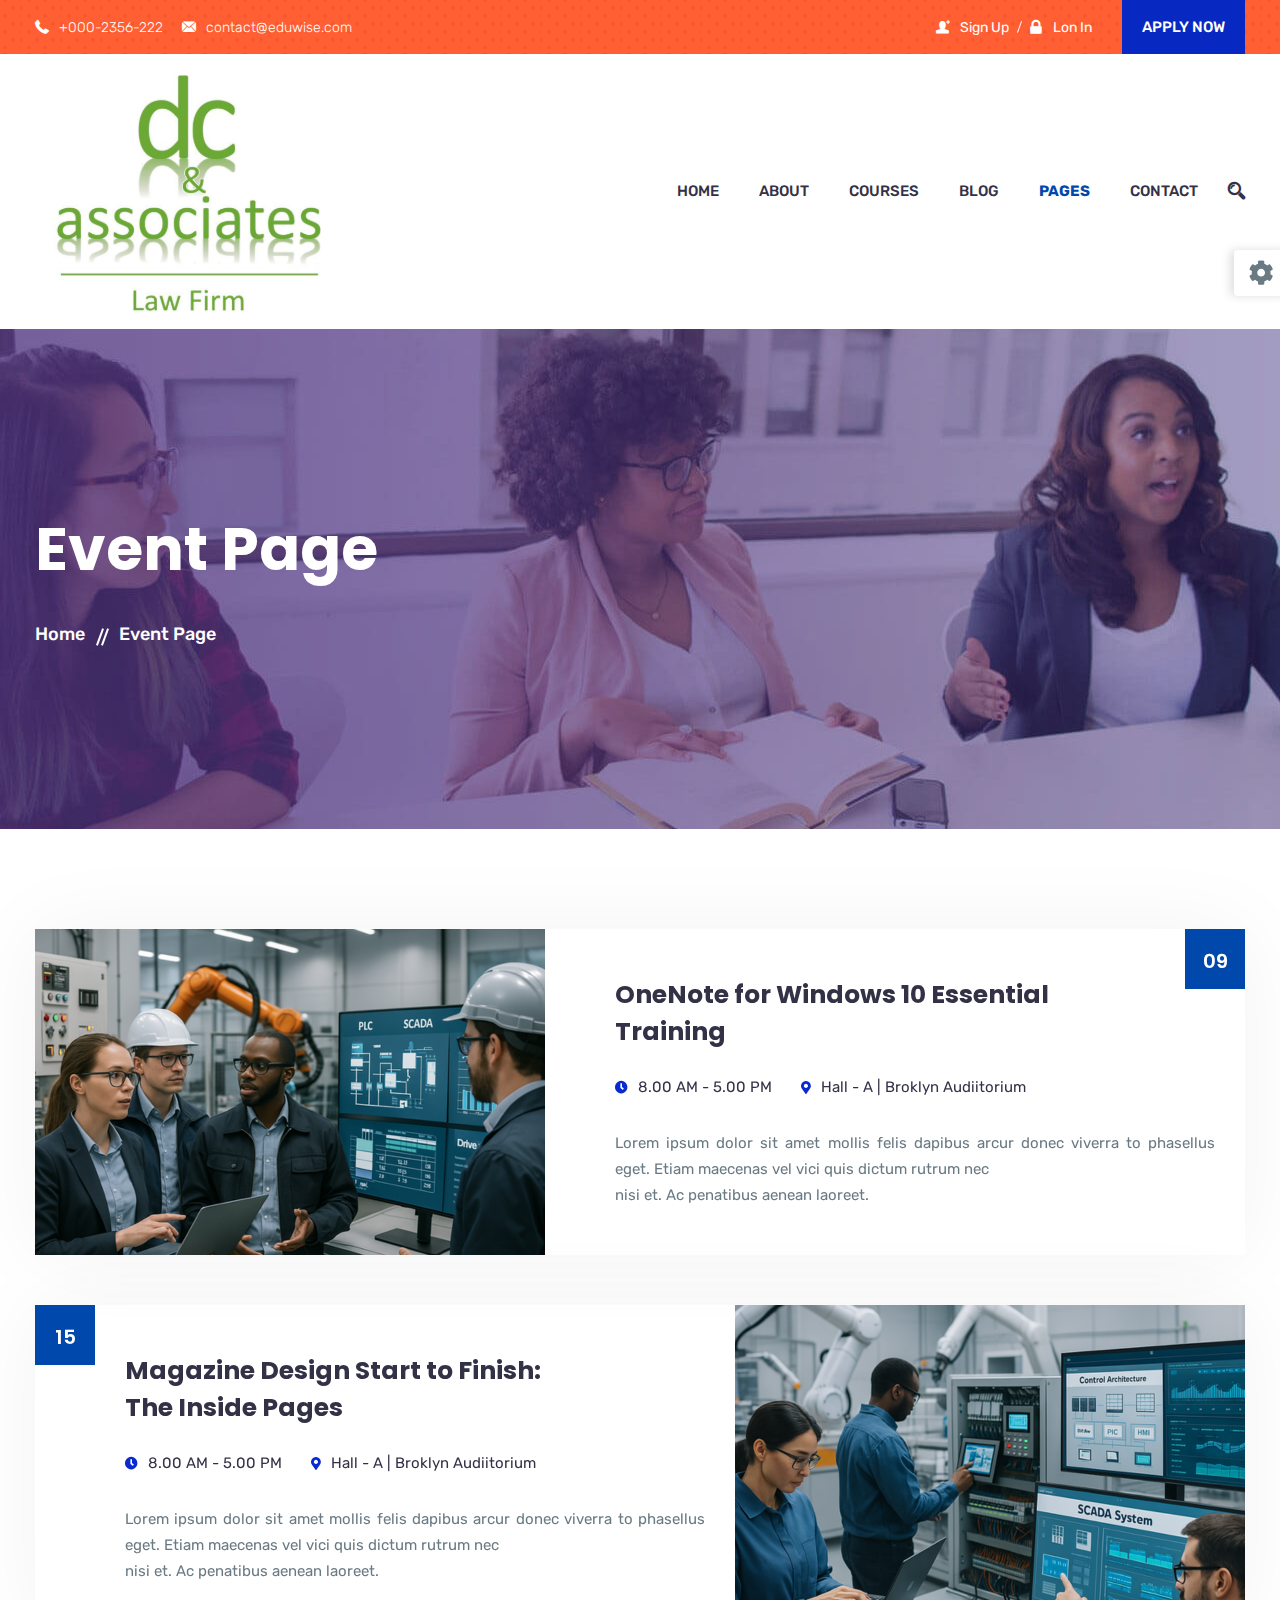
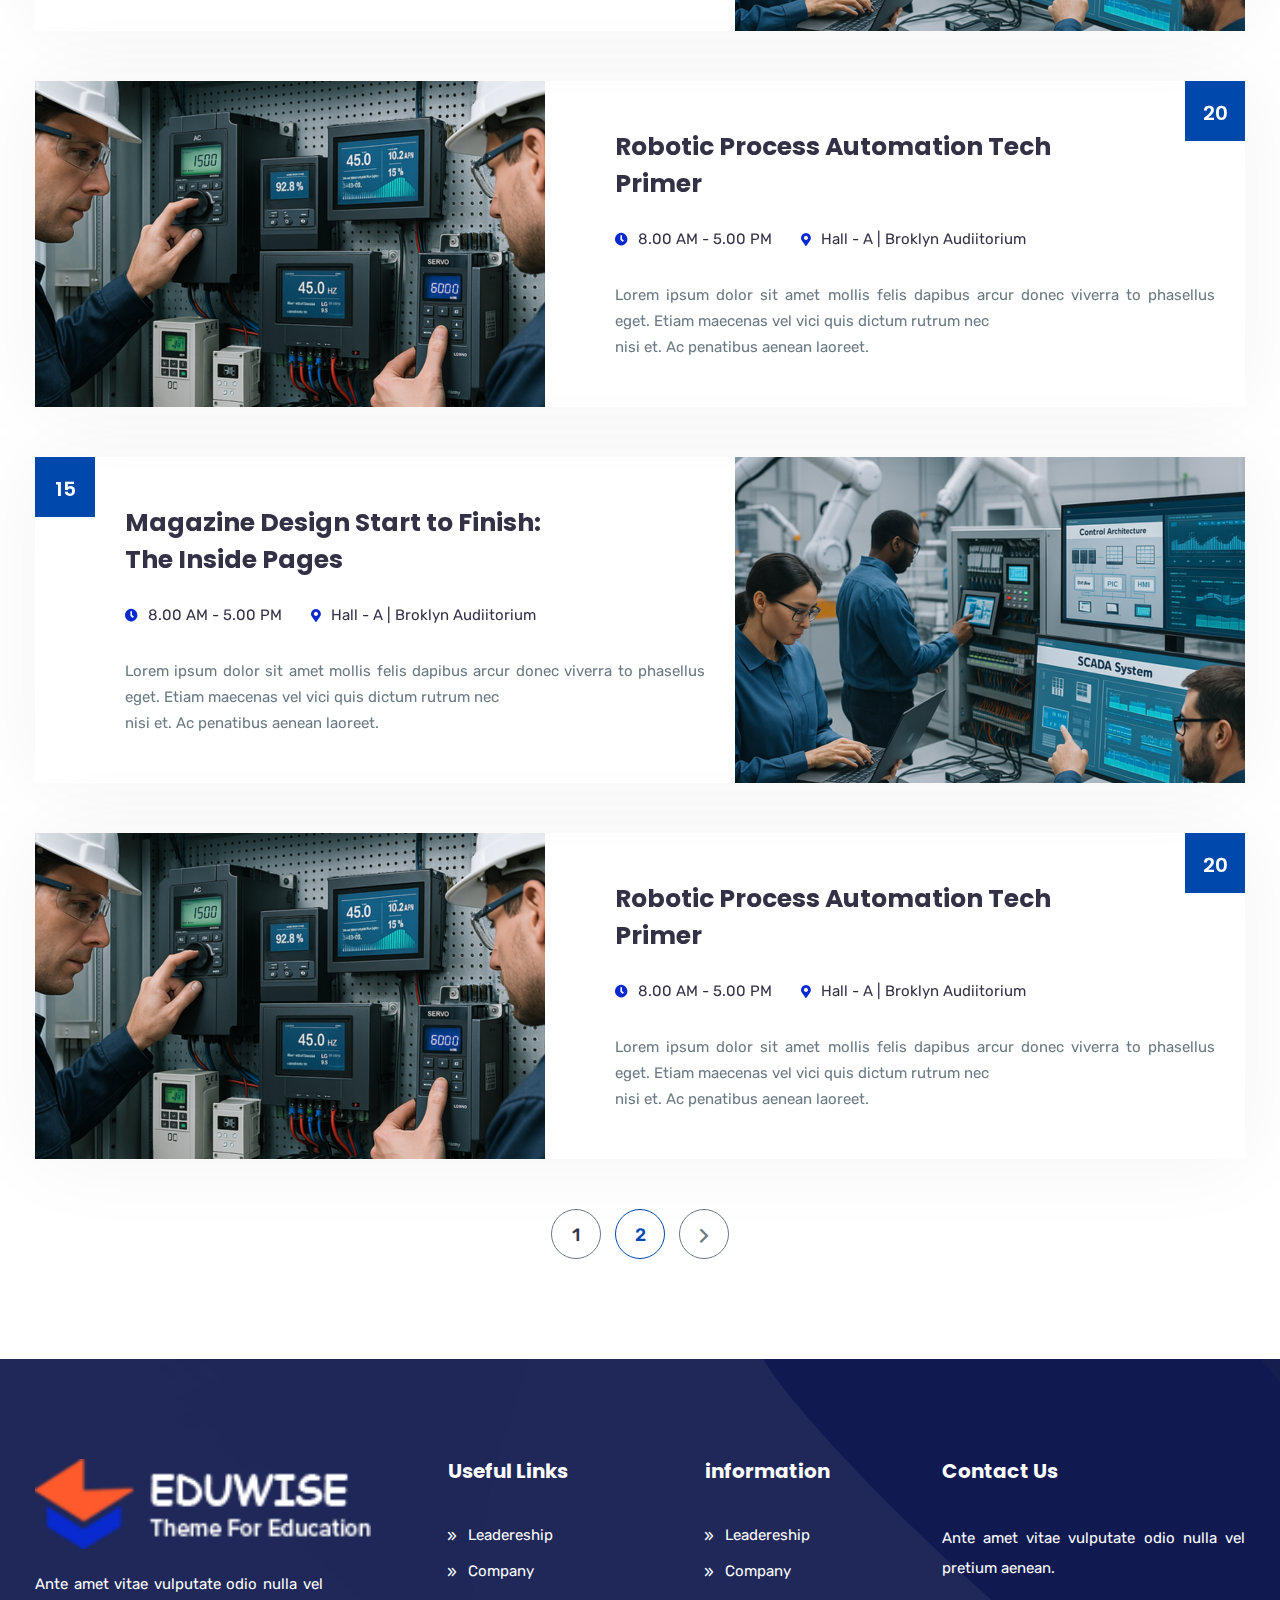
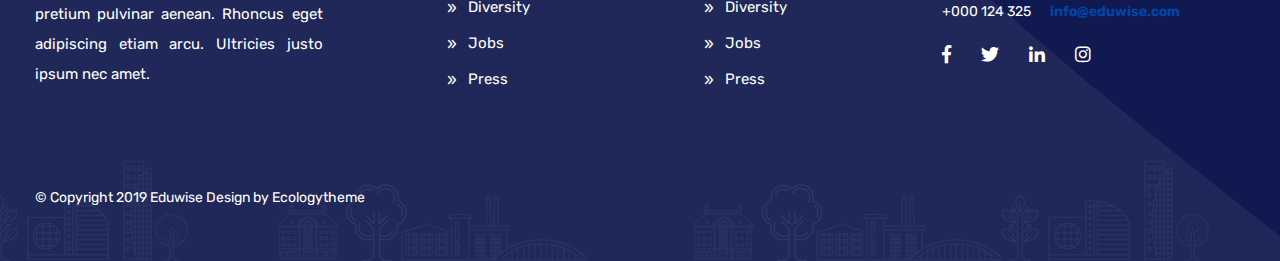
<file: www.ecologytheme.com/theme/eduwise/event.html>
<!doctype html>
<html lang="en">

<!-- Mirrored from www.ecologytheme.com/theme/eduwise/event.html by HTTrack Website Copier/3.x [XR&CO'2014], Mon, 10 Mar 2025 16:23:02 GMT -->
<head>
    <!-- Required meta tags -->
    <meta charset="UTF-8">
    <meta name="description" content="">
    <meta name="keywords" content="HTML,CSS,XML,JavaScript">
    <meta name="author" content="Ecology Theme">
    <meta name="viewport" content="width=device-width, initial-scale=1.0">
    <title>Eduwise - Education HTML5 Template</title>
    <link rel="shortcut icon" href="images/favicon.ico" type="image/x-icon">
    <!-- Goole Font -->
    <link href="https://fonts.googleapis.com/css?family=Rubik:400,500,700" rel="stylesheet">
    <link href="https://fonts.googleapis.com/css?family=Poppins:300,400,500,600,700" rel="stylesheet"> 
    <!-- Bootstrap CSS -->
    <link rel="stylesheet" href="css/assets/bootstrap.min.css">
    <!-- Font awsome CSS -->
    <link rel="stylesheet" href="css/assets/font-awesome.min.css">    
    <link rel="stylesheet" href="css/assets/flaticon.css">
    <link rel="stylesheet" href="css/assets/magnific-popup.css">    
    <!-- owl carousel -->
    <link rel="stylesheet" href="css/assets/owl.carousel.css">
    <link rel="stylesheet" href="css/assets/owl.theme.css">     
    <link rel="stylesheet" href="css/assets/animate.css"> 
    <!-- Slick Carousel -->
    <link rel="stylesheet" href="css/assets/slick.css">  
    <!-- Mean Menu-->
    <link rel="stylesheet" href="css/assets/meanmenu.css">
    <!-- main style-->
    <link rel="stylesheet" href="css/style.css">
    <link rel="stylesheet" href="css/responsive.css">
    <link rel="stylesheet" href="css/demo.css">
    <!-- HTML5 shim and Respond.js IE8 support of HTML5 elements and media queries -->
    <!-- WARNING: Respond.js doesn't work if you view the page via file:// -->
    <!--[if lt IE 9]>
      <script src="https://oss.maxcdn.com/html5shiv/3.7.2/html5shiv.min.js"></script>
      <script src="https://oss.maxcdn.com/respond/1.4.2/respond.min.js"></script>
    <![endif]-->
</head>
<body>
<header class="header_inner event_page">
<!-- Preloader -->
<div id="preloader">
    <div id="status">&nbsp;</div>
</div>    
    <div class="header_top">
        <div class="container">
            <div class="row">
                <div class="col-12 col-sm-12 col-lg-12">
                    <div class="info_wrapper">
                        <div class="contact_info">                   
                            <ul class="list-unstyled">
                                <li><i class="flaticon-phone-receiver"></i>+000-2356-222</li>
                                <li><i class="flaticon-mail-black-envelope-symbol"></i>contact@eduwise.com</li>
                            </ul>                    
                        </div>
                        <div class="login_info">
                             <ul class="d-flex">
                                <li class="nav-item"><a href="#" class="nav-link sign-in js-modal-show"><i class="flaticon-user-male-black-shape-with-plus-sign"></i>Sign Up</a></li>
                                <li class="nav-item"><a href="#" class="nav-link join_now js-modal-show"><i class="flaticon-padlock"></i>Lon In</a></li>
                            </ul>
                            <a href="#" title="" class="apply_btn">Apply Now</a>
                        </div>
                    </div>
                </div>
            </div>
        </div>
    </div>

    <div class="edu_nav">
        <div class="container">
            <nav class="navbar navbar-expand-md navbar-light bg-faded">
                <a class="navbar-brand" href="index.html"><img src="images/logo.png" alt="logo"></a>
                <div class="collapse navbar-collapse main-menu" id="navbarSupportedContent">
                    <ul class="navbar-nav nav lavalamp ml-auto menu">
                        <li class="nav-item"><a href="#" class="nav-link">Home</a>
                            <ul class="navbar-nav nav mx-auto">
                                <li class="nav-item"><a href="index.html" class="nav-link">Home Version 01</a></li>
                                <li class="nav-item"><a href="index-2.html" class="nav-link">Home Version 02</a></li>
                                <li class="nav-item"><a href="index-3.html" class="nav-link">Home Version 03</a></li>
                                <li class="nav-item"><a href="index-4.html" class="nav-link">Home Version 04</a></li>
                            </ul>
                        </li>
                        <li class="nav-item"><a href="about.html" class="nav-link">About</a></li>
                        <li class="nav-item"><a href="course.html" class="nav-link">Courses</a>
                            <ul class="navbar-nav nav mx-auto">
                                <li class="nav-item"><a href="course.html" class="nav-link">Courses</a></li>
                                <li class="nav-item"><a href="course-details.html" class="nav-link">Courses Details</a></li>
                            </ul> 
                        </li>
                        <li class="nav-item"><a href="blog.html" class="nav-link">Blog</a>
                            <ul class="navbar-nav nav mx-auto">
                                <li class="nav-item"><a href="blog.html" class="nav-link">Blog List</a></li> 
                                <li class="nav-item"><a href="blog-2.html" class="nav-link">Blog Grid One</a></li> 
                                <li class="nav-item"><a href="blog-3.html" class="nav-link">Blog Grid Two</a></li>
                                <li class="nav-item"><a href="blog-details.html" class="nav-link">Blog Details</a></li>
                            </ul> 
                        </li>
                        <li class="nav-item"><a href="#" class="nav-link active">Pages</a>
                            <ul class="navbar-nav nav mx-auto">
                                <li class="nav-item"><a href="#" class="nav-link dropdown_icon">Courses</a>
                                    <ul class="navbar-nav nav mx-auto">
                                        <li class="nav-item"><a href="course.html" class="nav-link">Courses</a></li>
                                        <li class="nav-item"><a href="course-details.html" class="nav-link">Courses Details</a></li>
                                    </ul>    
                                </li>                                 
                                <li class="nav-item"><a href="#" class="nav-link dropdown_icon active">Events</a>
                                    <ul class="navbar-nav nav mx-auto">
                                        <li class="nav-item"><a href="event.html" class="nav-link active">Event</a></li>
                                        <li class="nav-item"><a href="event-details.html" class="nav-link">Event Details</a></li>
                                    </ul>    
                                </li>                                
                                <li class="nav-item"><a href="#" class="nav-link dropdown_icon">Blog</a>
                                    <ul class="navbar-nav nav mx-auto">
                                        <li class="nav-item"><a href="blog.html" class="nav-link">Blog List</a></li> 
                                        <li class="nav-item"><a href="blog-2.html" class="nav-link">Blog Grid One</a></li> 
                                        <li class="nav-item"><a href="blog-3.html" class="nav-link">Blog Grid Two</a></li>
                                        <li class="nav-item"><a href="blog-details.html" class="nav-link">Blog Details</a></li>
                                    </ul>    
                                </li> 
                                <li class="nav-item"><a href="become-a-teacher.html" class="nav-link">Become A Teacher</a></li>
                                <li class="nav-item"><a href="teacher-profile.html" class="nav-link">Teachers Profile</a></li>
                                <li class="nav-item"><a href="team.html" class="nav-link">Teachers Page</a></li>
                                <li class="nav-item"><a href="forgot-password.html" class="nav-link">Forgot Password</a></li>
                            </ul>                            
                        </li>     
                        <li class="nav-item"><a href="contact.html" class="nav-link">Contact</a></li>
                    </ul>
                </div>
                <div class="mr-auto search_area ">
                    <ul class="navbar-nav mx-auto">
                        <li class="nav-item"><i class="search_btn flaticon-magnifier"></i>
                            <div id="search">
                                <button type="button" class="close">×</button>
                                 <form>
                                     <input type="search" value="" placeholder="Search here...."  required/>
                                 </form>
                            </div>
                        </li>
                    </ul>
                </div>
            </nav><!-- END NAVBAR -->
        </div> 
    </div>

    <div class="intro_wrapper">
        <div class="container">  
            <div class="row">        
                 <div class="col-sm-12 col-md-8 col-lg-8">
                    <div class="intro_text">
                        <h1>Event Page</h1>
                        <div class="pages_links">
                            <a href="#" title="">Home</a>
                            <a href="#" title="" class="active">Event Page</a>
                        </div>
                    </div>
                </div>              

            </div>
        </div> 
    </div> 
</header> <!-- End header -->



<section class="login_signup_option">
    <div class="l-modal is-hidden--off-flow js-modal-shopify">
        <div class="l-modal__shadow js-modal-hide"></div>
        <div class="login_popup login_modal_body">
            <div class="Popup_title d-flex justify-content-between">
                <h2 class="hidden">&nbsp;</h2>
                <!-- Nav tabs -->
                <div class="row">
                    <div class="col-12 col-lg-12 col-md-12 col-lg-12 login_option_btn">
                        <ul class="nav nav-tabs" role="tablist">
                            <li class="nav-item"><a class="nav-link active" data-toggle="tab" href="#login" role="tab">Login</a></li>
                            <li class="nav-item"><a class="nav-link" data-toggle="tab" href="#panel2" role="tab">Register</a></li>
                        </ul>
                    </div>
                    <div class="col-12 col-lg-12 col-md-12 col-lg-12">
                        <!-- Tab panels -->
                        <div class="tab-content card">
                            <!--Login-->
                            <div class="tab-pane fade in show active" id="login" role="tabpanel">
                                <form action="#">
                                    <div class="row">
                                        <div class="col-12 col-lg-12 col-md-12 col-lg-12">
                                            <div class="form-group">
                                                <label class="control-label">Email</label>
                                                <input type="email" class="form-control" placeholder="Username">
                                            </div>
                                        </div>
                                        <div class="col-12 col-lg-12 col-md-12 col-lg-12">
                                            <div class="form-group">
                                                <label class="control-label">Password</label>
                                                <input type="password" class="form-control" placeholder="Password">
                                            </div>
                                        </div>
                                    </div>
                                    <div class="row">
                                        <div class="col-12 col-lg-12 col-md-12 col-lg-12 d-flex justify-content-between login_option">
                                            <a href="forgot-password.html" title="" class="forget_pass">Forget Password ?</a>
                                            <button type="submit" class="btn btn-default login_btn">Login</button>
                                        </div> 
                                        <div class="col-12 col-lg-12 col-md-12 col-lg-12">
                                            <div class="social_login">
                                                <div class="social_items">
                                                    <button class="google_login google">Login Google</button>
                                                    <button class="google_login facebook">Login Facebook</button>
                                                    <button class="google_login twitter">Login Twitter</button>
                                                    <button class="google_login linkdin">Login Linkdin</button>
                                                </div>
                                            </div>
                                        </div>
                                    </div>
                                </form>
                            </div>
                            <!--/.Panel 1-->
                            <!--Panel 2-->
                            <div class="tab-pane fade" id="panel2" role="tabpanel">
                                <form action="#" class="register">
                                    <div class="row">
                                        <div class="col-12 col-lg-12 col-md-12 col-lg-12">
                                            <div class="form-group">
                                                <label  class="control-label">Name</label>
                                                <input type="text" class="form-control" placeholder="Username">
                                            </div>
                                        </div>                                        
                                        <div class="col-12 col-lg-12 col-md-12 col-lg-12">
                                            <div class="form-group">
                                                <label  class="control-label">Email</label>
                                                <input type="email" class="form-control" placeholder="Email">
                                            </div>
                                        </div>
                                        <div class="col-12 col-lg-12 col-md-12 col-lg-12">
                                            <div class="form-group">
                                                <label  class="control-label">Password</label>
                                                <input type="password" class="form-control" placeholder="Password">
                                            </div>
                                        </div>
                                    </div>
                                    <div class="row">
                                        <div class="col-12 col-lg-12 col-md-12 col-lg-12 d-flex justify-content-between login_option">
                                            <button type="submit" class="btn btn-default login_btn">Register</button>
                                        </div> 
                                    </div>
                                </form>
                            </div><!--/.Panel 2-->
                        </div>
                    </div>
                </div>
            </div>
        </div>
    </div>
</section>  <!-- End Login Signup Option -->




<!-- Start Events Area Section -->
<section class="events-area">
    <div class="container">
        <div class="row">
            <div class="col-sm-12 events_full_box">
                <div class="events_single">
                    <div class="event_banner">
                        <a href="#"><img src="images/events/event_1.jpg" alt="" class="img-fluid"></a>
                    </div>
                    <div class="event_info">
                        <h3><a href="#" title="">OneNote for Windows 10 Essential<br> Training</a></h3>
                        <div class="events_time">
                            <span class="time"><i class="far fa-clock"></i>8.00 Am - 5.00 Pm</span>
                            <span><i class="fas fa-map-marker-alt"></i>Hall - A | Broklyn Audiitorium</span>
                        </div>
                        <p>Lorem ipsum dolor sit amet mollis felis dapibus arcur donec viverra to phasellus eget. Etiam maecenas vel vici quis dictum rutrum nec<br> nisi et. Ac penatibus aenean laoreet.</p>
                        <div class="event_dete">
                            <span class="date">09</span>
                            <span>Jan</span>
                        </div>
                    </div>
                </div>  
            </div>

            <div class="col-sm-12 events_full_box">
                <div class="events_single events_single_left">
                    <div class="event_info">
                        <h3><a href="#" title="">Magazine Design Start to Finish:<br> The Inside Pages</a></h3>
                        <div class="events_time">
                            <span class="time"><i class="far fa-clock"></i>8.00 Am - 5.00 Pm</span>
                            <span><i class="fas fa-map-marker-alt"></i>Hall - A | Broklyn Audiitorium</span>
                        </div>
                        <p>Lorem ipsum dolor sit amet mollis felis dapibus arcur donec viverra to phasellus eget. Etiam maecenas vel vici quis dictum rutrum nec<br> nisi et. Ac penatibus aenean laoreet.</p>
                    </div>
                    <div class="event_banner">
                        <a href="#"><img src="images/events/event_2.jpg" alt="" class="img-fluid"></a>
                    </div>
                    <div class="event_dete">
                        <span class="date">15</span>
                        <span>Jan</span>
                    </div>
                </div>  
            </div>

            <div class="col-sm-12 events_full_box">
                <div class="events_single">
                    <div class="event_banner">
                        <a href="#"><img src="images/events/event_3.jpg" alt="" class="img-fluid"></a>
                    </div>
                    <div class="event_info">
                        <h3><a href="#" title="">Robotic Process Automation Tech<br> Primer</a></h3>
                        <div class="events_time">
                            <span class="time"><i class="far fa-clock"></i>8.00 Am - 5.00 Pm</span>
                            <span><i class="fas fa-map-marker-alt"></i>Hall - A | Broklyn Audiitorium</span>
                        </div>
                        <p>Lorem ipsum dolor sit amet mollis felis dapibus arcur donec viverra to phasellus eget. Etiam maecenas vel vici quis dictum rutrum nec<br> nisi et. Ac penatibus aenean laoreet.</p>
                        <div class="event_dete">
                            <span class="date">20</span>
                            <span>Jan</span>
                        </div>
                    </div>
                </div>  
            </div>  

            <div class="col-sm-12 events_full_box">
                <div class="events_single events_single_left">
                    <div class="event_info">
                        <h3><a href="#" title="">Magazine Design Start to Finish:<br> The Inside Pages</a></h3>
                        <div class="events_time">
                            <span class="time"><i class="far fa-clock"></i>8.00 Am - 5.00 Pm</span>
                            <span><i class="fas fa-map-marker-alt"></i>Hall - A | Broklyn Audiitorium</span>
                        </div>
                        <p>Lorem ipsum dolor sit amet mollis felis dapibus arcur donec viverra to phasellus eget. Etiam maecenas vel vici quis dictum rutrum nec<br> nisi et. Ac penatibus aenean laoreet.</p>
                    </div>
                    <div class="event_banner">
                        <a href="#"><img src="images/events/event_2.jpg" alt="" class="img-fluid"></a>
                    </div>
                    <div class="event_dete">
                        <span class="date">15</span>
                        <span>Jan</span>
                    </div>
                </div>  
            </div>

            <div class="col-sm-12 events_full_box">
                <div class="events_single">
                    <div class="event_banner">
                        <a href="#"><img src="images/events/event_3.jpg" alt="" class="img-fluid"></a>
                    </div>
                    <div class="event_info">
                        <h3><a href="#" title="">Robotic Process Automation Tech<br> Primer</a></h3>
                        <div class="events_time">
                            <span class="time"><i class="far fa-clock"></i>8.00 Am - 5.00 Pm</span>
                            <span><i class="fas fa-map-marker-alt"></i>Hall - A | Broklyn Audiitorium</span>
                        </div>
                        <p>Lorem ipsum dolor sit amet mollis felis dapibus arcur donec viverra to phasellus eget. Etiam maecenas vel vici quis dictum rutrum nec<br> nisi et. Ac penatibus aenean laoreet.</p>
                        <div class="event_dete">
                            <span class="date">20</span>
                            <span>Jan</span>
                        </div>
                    </div>
                </div>  
            </div>            
            <div class="pagination_blog">
                <ul>
                    <li><a href="#">1</a></li>
                    <li class="current"><a href="#">2</a></li>
                    <li><a href="#" class=""><i class='flaticon-right-arrow'></i></a></li>
                </ul>
            </div> 
        </div>
    </div>
</section><!-- ./ End Events Area section -->


<!-- Footer -->  
<footer class="footer_2">
    <div class="container">
        <div class="footer_top">
            <div class="row">
                <div class="col-12 col-md-6 col-lg-4">
                    <div class="footer_single_col footer_intro">
                        <img src="images/logo2.png" alt="" class="f_logo">
                        <p>Ante amet vitae vulputate odio nulla vel pretium pulvinar aenean. Rhoncus eget adipiscing etiam arcu. Ultricies justo ipsum nec amet.</p>
                    </div>
                </div>
                <div class="col-12 col-md-6 col-lg-2">
                    <div class="footer_single_col">
                        <h3>Useful Links</h3>
                        <ul class="location_info quick_inf0">
                            <li><a href="#">Leadereship</a></li>
                            <li><a href="#">Company</a></li>
                            <li><a href="#">Diversity</a></li>
                            <li><a href="#">Jobs</a></li>
                            <li><a href="#">Press</a></li>
                        </ul>                         
                    </div>
                </div>
                <div class="col-12 col-md-6 col-lg-2">
                    <div class="footer_single_col information">
                        <h3>information</h3>
                        <ul class="quick_inf0">
                            <li><a href="#">Leadereship</a></li>
                            <li><a href="#">Company</a></li>
                            <li><a href="#">Diversity</a></li>
                            <li><a href="#">Jobs</a></li>
                            <li><a href="#">Press</a></li>
                        </ul>
                    </div>
                </div>
                <div class="col-12 col-md-6 col-lg-4">
                    <div class="footer_single_col contact">
                        <h3>Contact Us</h3>
                        <p>Ante amet vitae vulputate odio nulla vel pretium aenean.</p>
                        <div class="contact_info">
                            <span>+000 124 325</span> 
                            <span class="email">info@eduwise.com</span>
                        </div>
                        <ul class="social_items d-flex list-unstyled">
                            <li><a href="#"><i class="fab fa-facebook-f fb-icon"></i></a></li>
                            <li><a href="#"><i class="fab fa-twitter twitt-icon"></i></a></li>
                            <li><a href="#"><i class="fab fa-linkedin-in link-icon"></i></a></li>
                            <li><a href="#"><i class="fab fa-instagram ins-icon"></i></a></li>
                        </ul>
                    </div>
                </div>
                 <div class="col-12 col-md-12 col-lg-12">
                    <div class="copyright">
                        <p>&copy; Copyright 2019 Eduwise Design by Ecologytheme</p>
                    </div>
                 </div>
            </div>
        </div>
    </div>
    <div class="shapes_bg">
        <img src="images/shapes/testimonial_2_shpe_1.png" alt="" class="shape_3">        
        <img src="images/shapes/footer_2.png" alt="" class="shape_1">
    </div>    
</footer><!-- End Footer -->

<section id="scroll-top" class="scroll-top">
    <h2 class="disabled">Scroll to top</h2>
    <div class="to-top pos-rtive">
        <a href="#"><i class = "flaticon-right-arrow"></i></a>
    </div>
</section>

    <!-- JavaScript -->
    <script src="js/jquery-3.2.1.min.js"></script>
    <script src="js/popper.min.js"></script>
    <script src="js/bootstrap.min.js"></script>
    <script src="js/jquery.magnific-popup.min.js"></script>     
    <script src="js/owl.carousel.min.js"></script>   
    <script src="js/slick.min.js"></script>   
    <script src="js/jquery.meanmenu.min.js"></script> 
    <script src="js/wow.min.js"></script> 
    <!-- Counter Script -->
    <script src="js/waypoints.min.js"></script>
    <script src="js/jquery.counterup.min.js"></script>
    <script src="js/custom.js"></script>   
    
    <!-- =========================================================
         STYLE SWITCHER | ONLY FOR DEMO NOT INCLUDED IN MAIN FILES
    ============================================================== -->
    <script type="text/javascript" src="js/demo.js"></script>
    <div class="demo-style-switch" id="switch-style">
        <a id="toggle-switcher" class="switch-button" title="Change Styles"><span class="fa fa-cog fa-spin"></span></a>
        <div class="switched-options">
            <div class="config-title">
                <a class="navbar-brand" href="index.html"><img src="images/logo.png" alt="logo"></a>
                <p>Education Template</p>
                <a href="#" class="buy--btn">Purchase Now</a>
            </div>
            <div class="demos">
                <div><a href="index.html" data-toggle="tooltip" data-placement="top" title="Home Style One"><img class="main-image img-fluid" src="demo/index_1.png" alt=""/></a></div>
                <div><a href="index-2.html" data-toggle="tooltip" data-placement="top" title="Home Style Two"><img class="main-image img-fluid" src="demo/index_2.png" alt=""/></a></div>
                <div><a href="index-3.html" data-toggle="tooltip" data-placement="top" title="Home Style Three"><img class="main-image img-fluid" src="demo/index_3.png" alt=""/></a></div>
                <ul class="list-unstyled clearfix">
                    <li><a href="about.html" data-toggle="tooltip" data-placement="top" title="About Page"><img src="demo/about.png" alt="" class="img-fluid"></a></li>
                    <li><a href="blog.html" data-toggle="tooltip" data-placement="top" title="Blog Page"><img src="demo/blog.png" alt="" class="img-fluid"></a></li>
                    <li><a href="blog-details.html" data-toggle="tooltip" data-placement="top" title="Blog Details Page"><img src="demo/blog_details.png" alt="" class="img-fluid"></a></li>
                    <li><a href="event.html" data-toggle="tooltip" data-placement="top" title="Event Page"><img src="demo/event.png" alt="" class="img-fluid"></a></li>
                    <li><a href="event-details.html" data-toggle="tooltip" data-placement="top" title="Event Deiails"><img src="demo/event_details.png" alt="" class="img-fluid"></a></li>
                    <li><a href="teacher-profile.html" data-toggle="tooltip" data-placement="top" title="Teacher Profile"><img src="demo/teacher_pro.png" alt="" class="img-fluid"></a></li>
                    <li><a href="course.html" data-toggle="tooltip" data-placement="top" title="Courses Page"><img src="demo/course.png" alt="" class="img-fluid"></a></li>
                    <li><a href="course-details.html" data-toggle="tooltip" data-placement="top" title="Courses Details"><img src="demo/course_details.png" alt="" class="img-fluid"></a></li>
                    <li><a href="team.html" data-toggle="tooltip" data-placement="top" title="Team Page"><img src="demo/team.png" alt="" class="img-fluid"></a></li>
                    <li><a href="contact.html" data-toggle="tooltip" data-placement="top" title="Contact Page"><img src="demo/contact.png" alt="" class="img-fluid"></a></li>
                </ul>
            </div>
        </div>
    </div>
</body>

<!-- Mirrored from www.ecologytheme.com/theme/eduwise/event.html by HTTrack Website Copier/3.x [XR&CO'2014], Mon, 10 Mar 2025 16:23:02 GMT -->
</html>
</file>
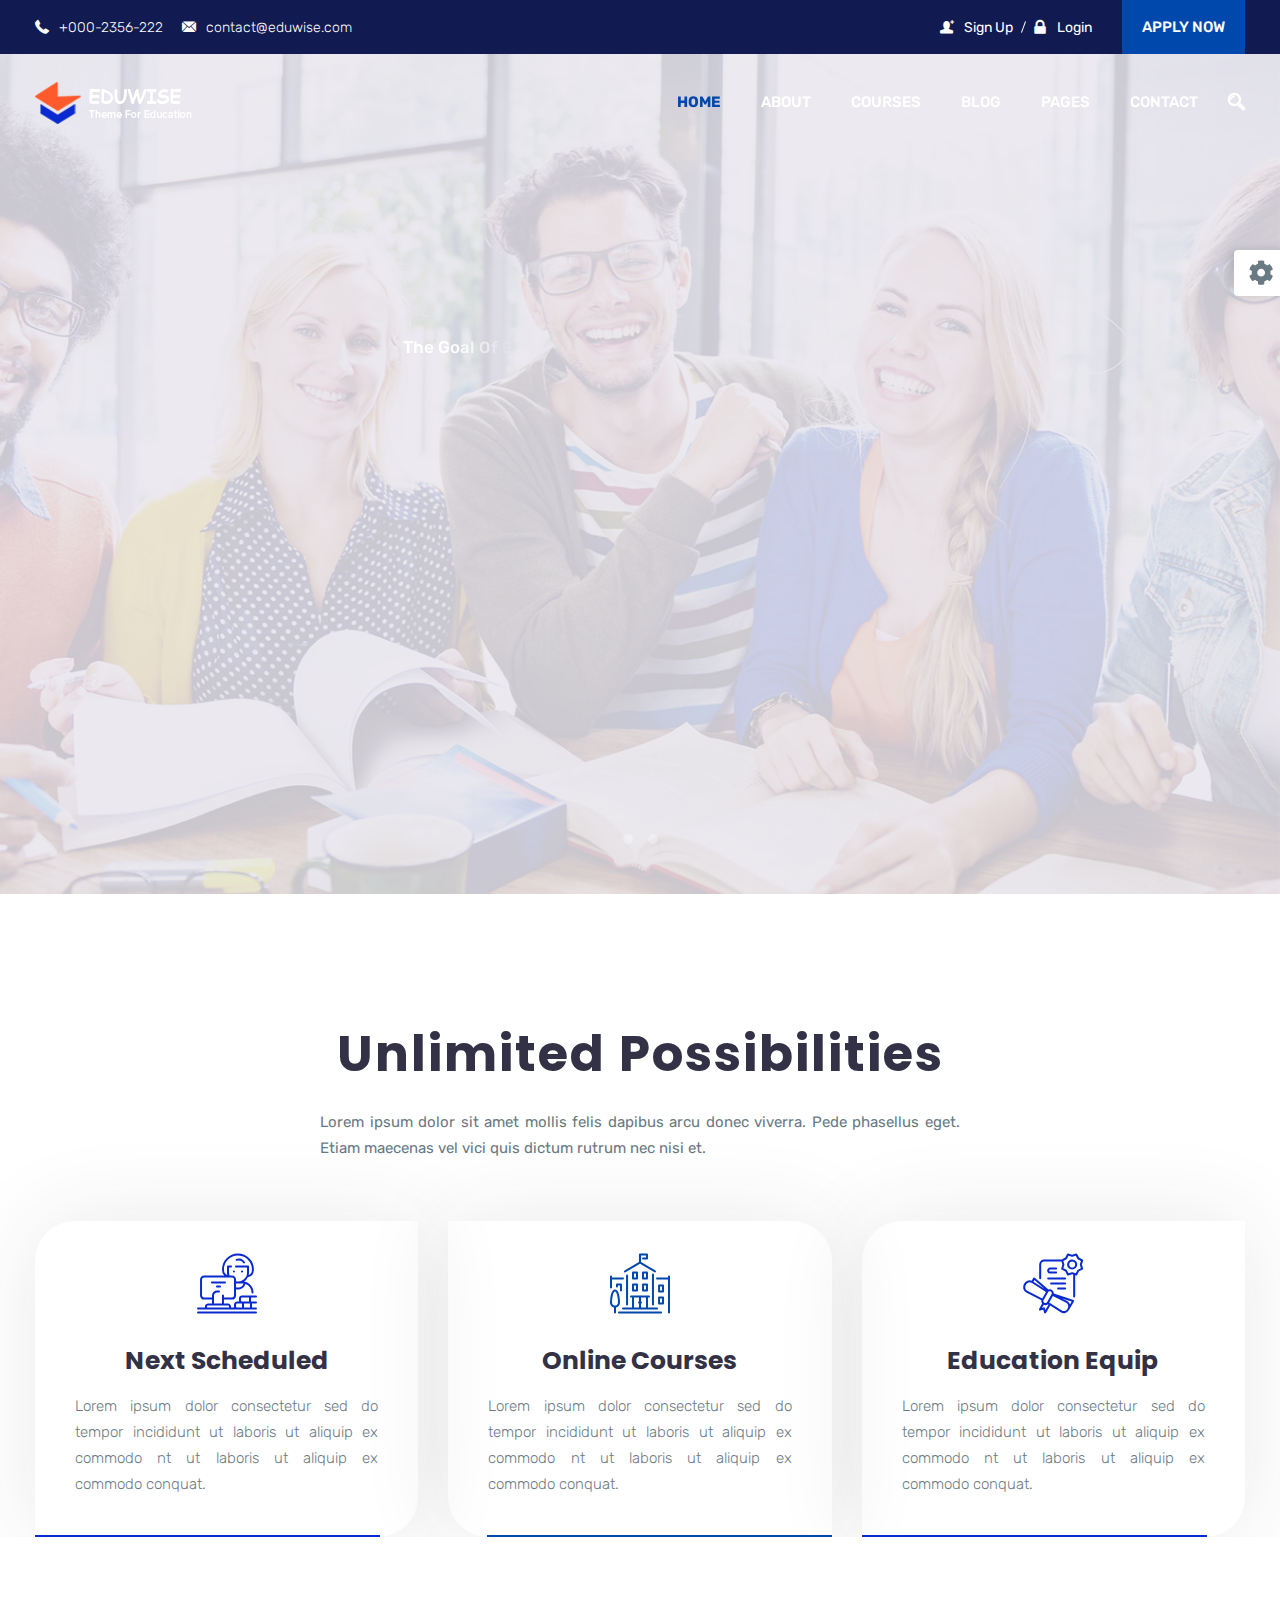
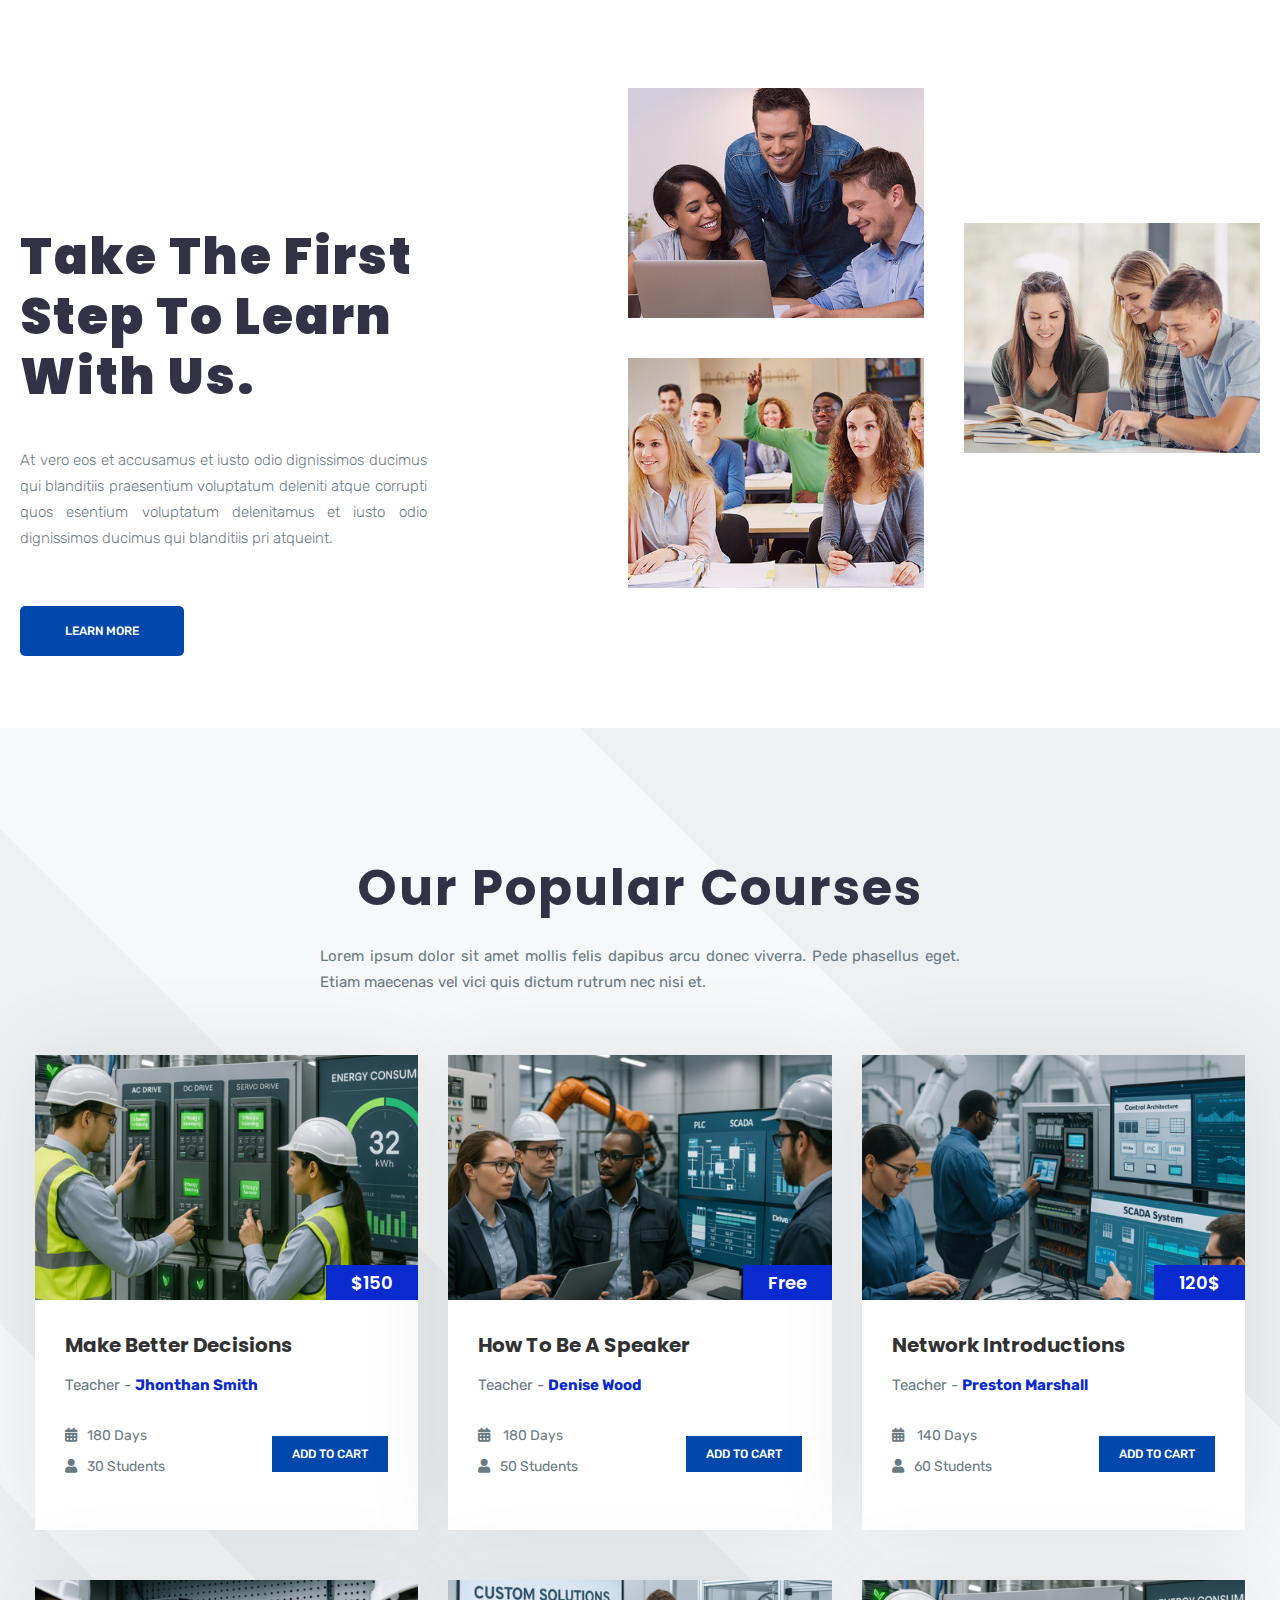
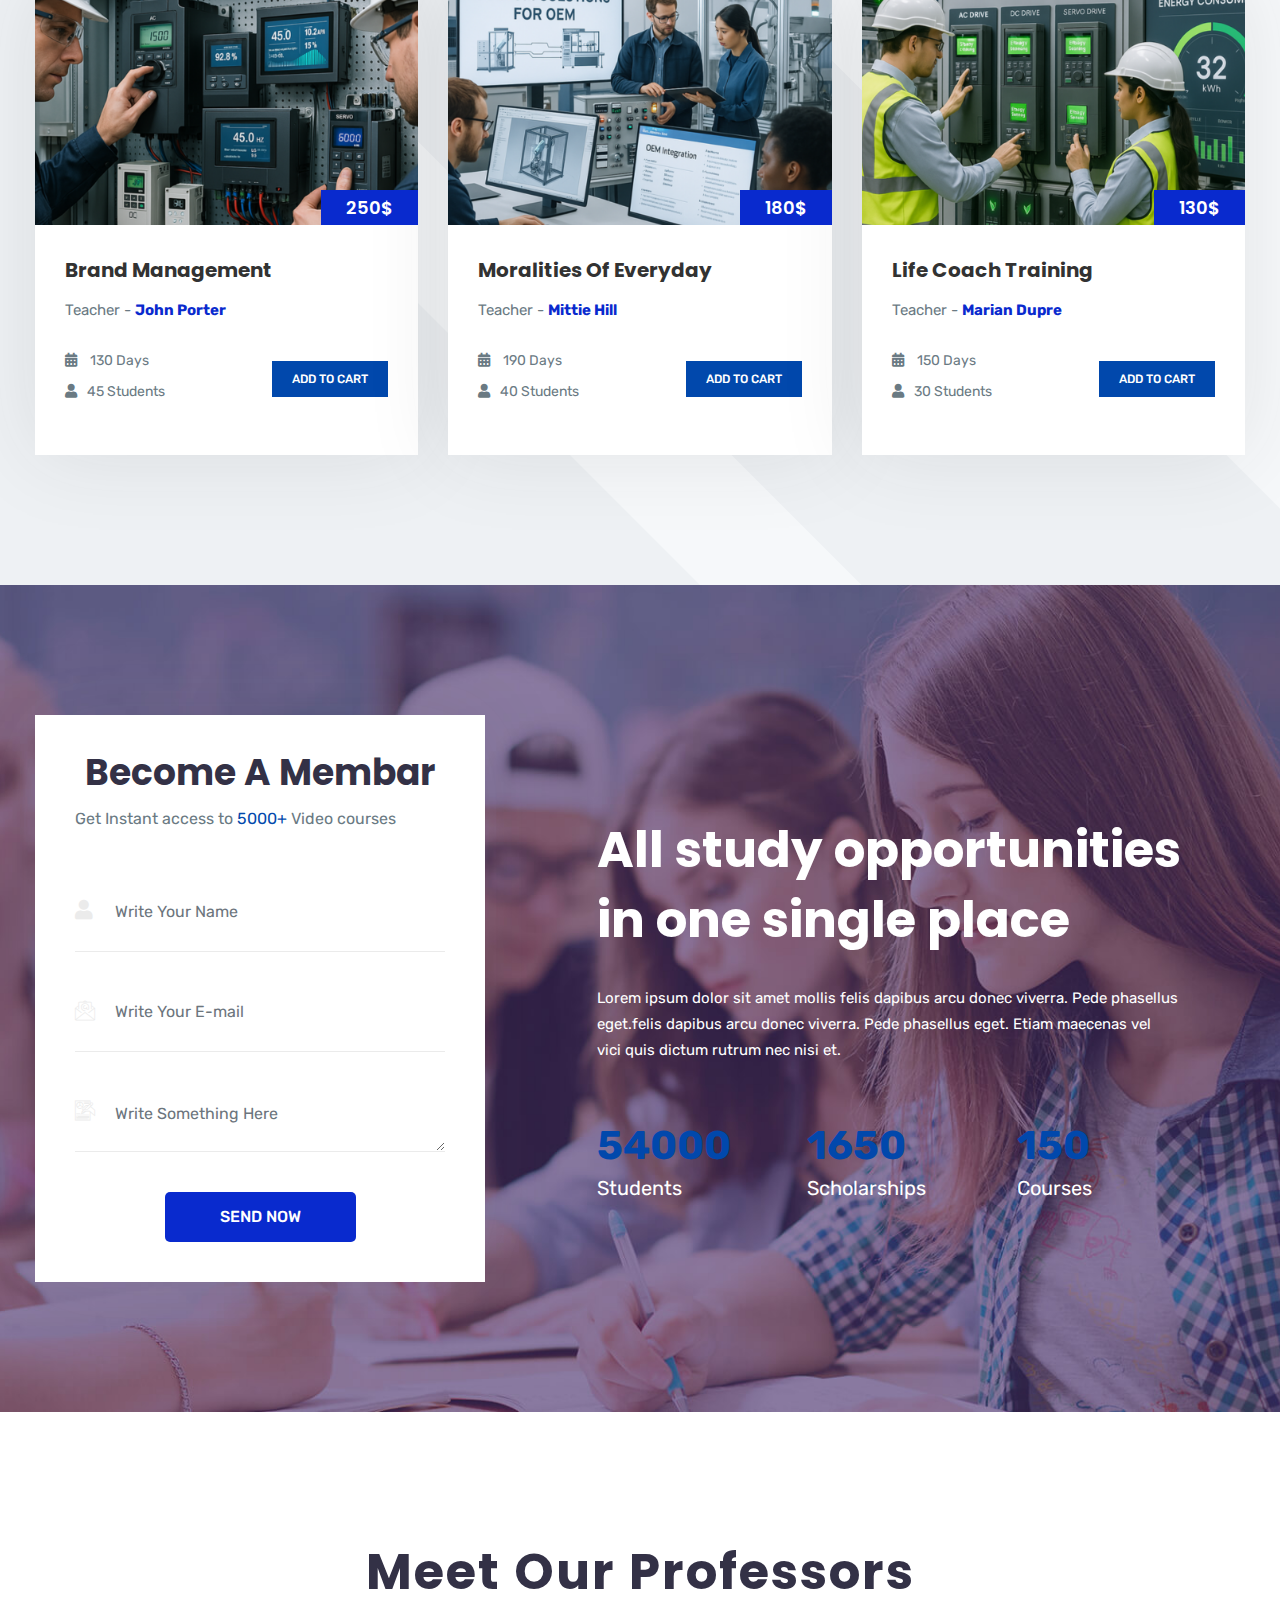
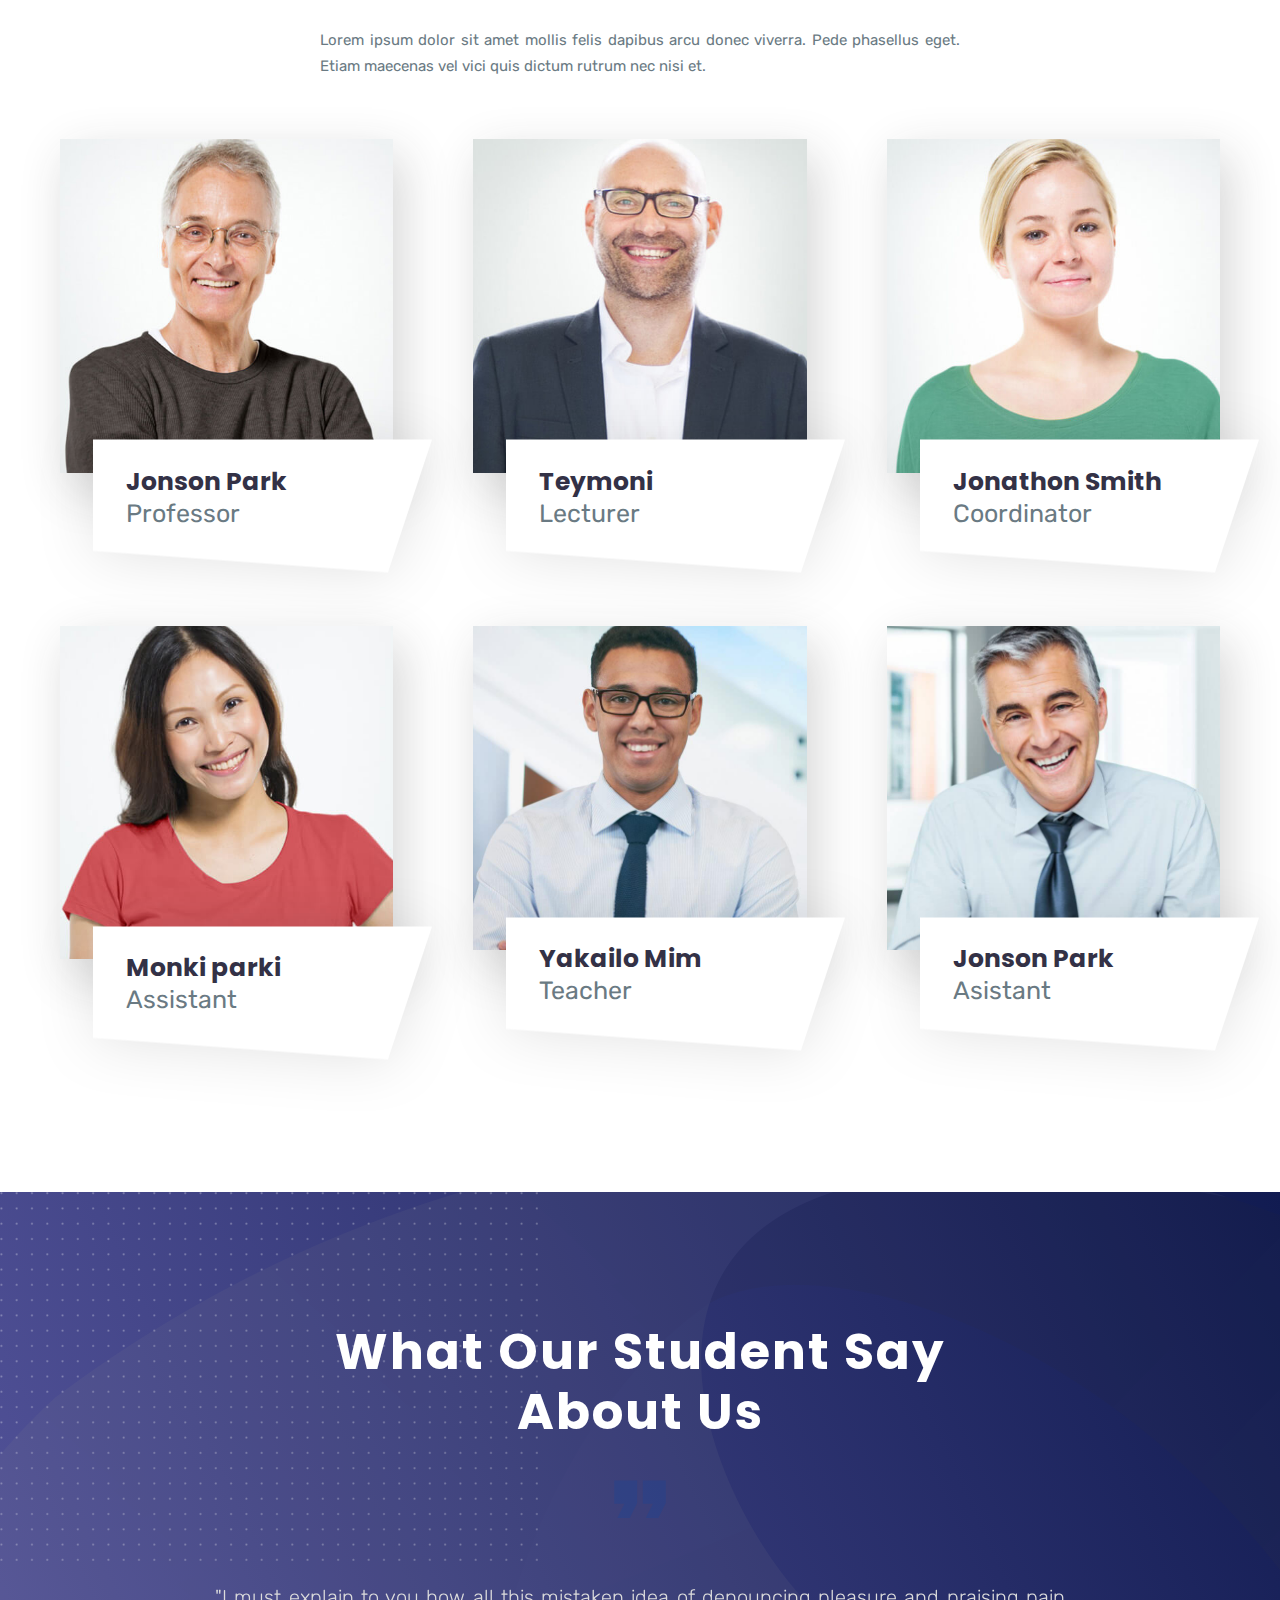
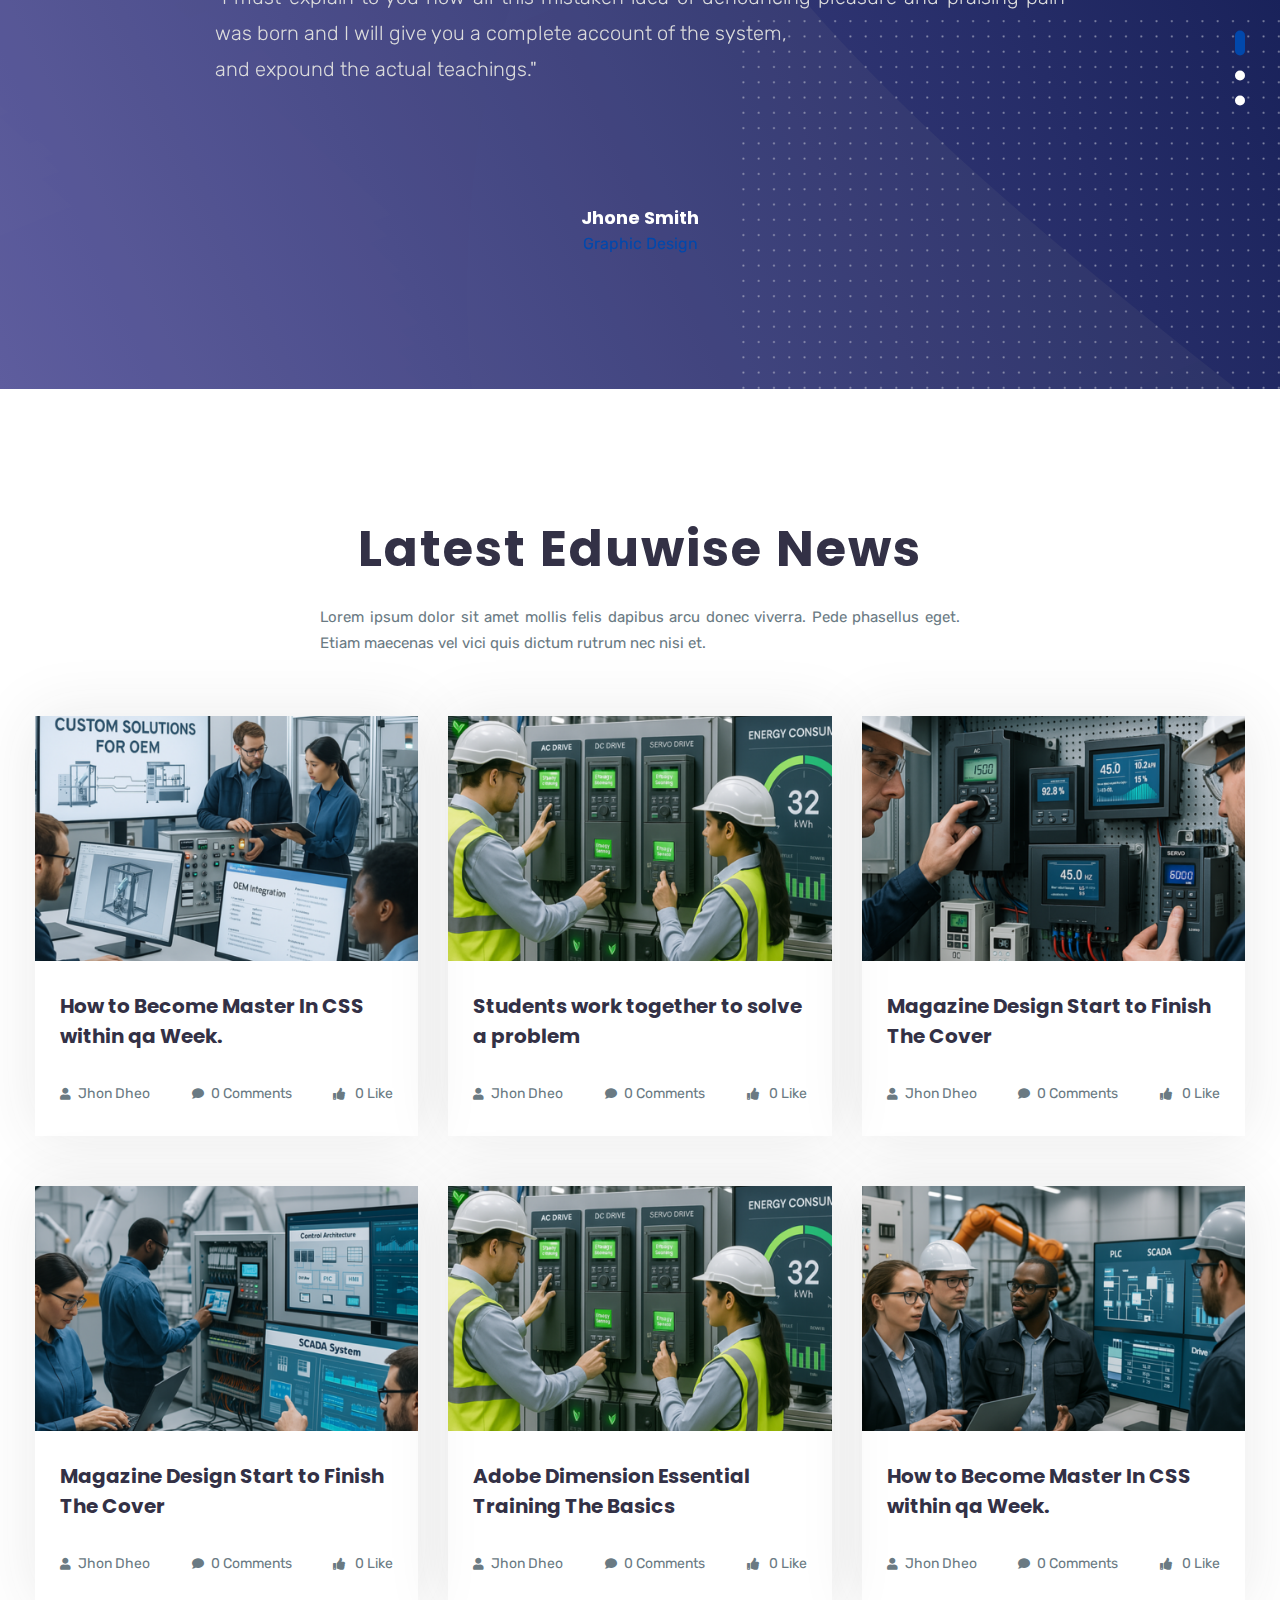
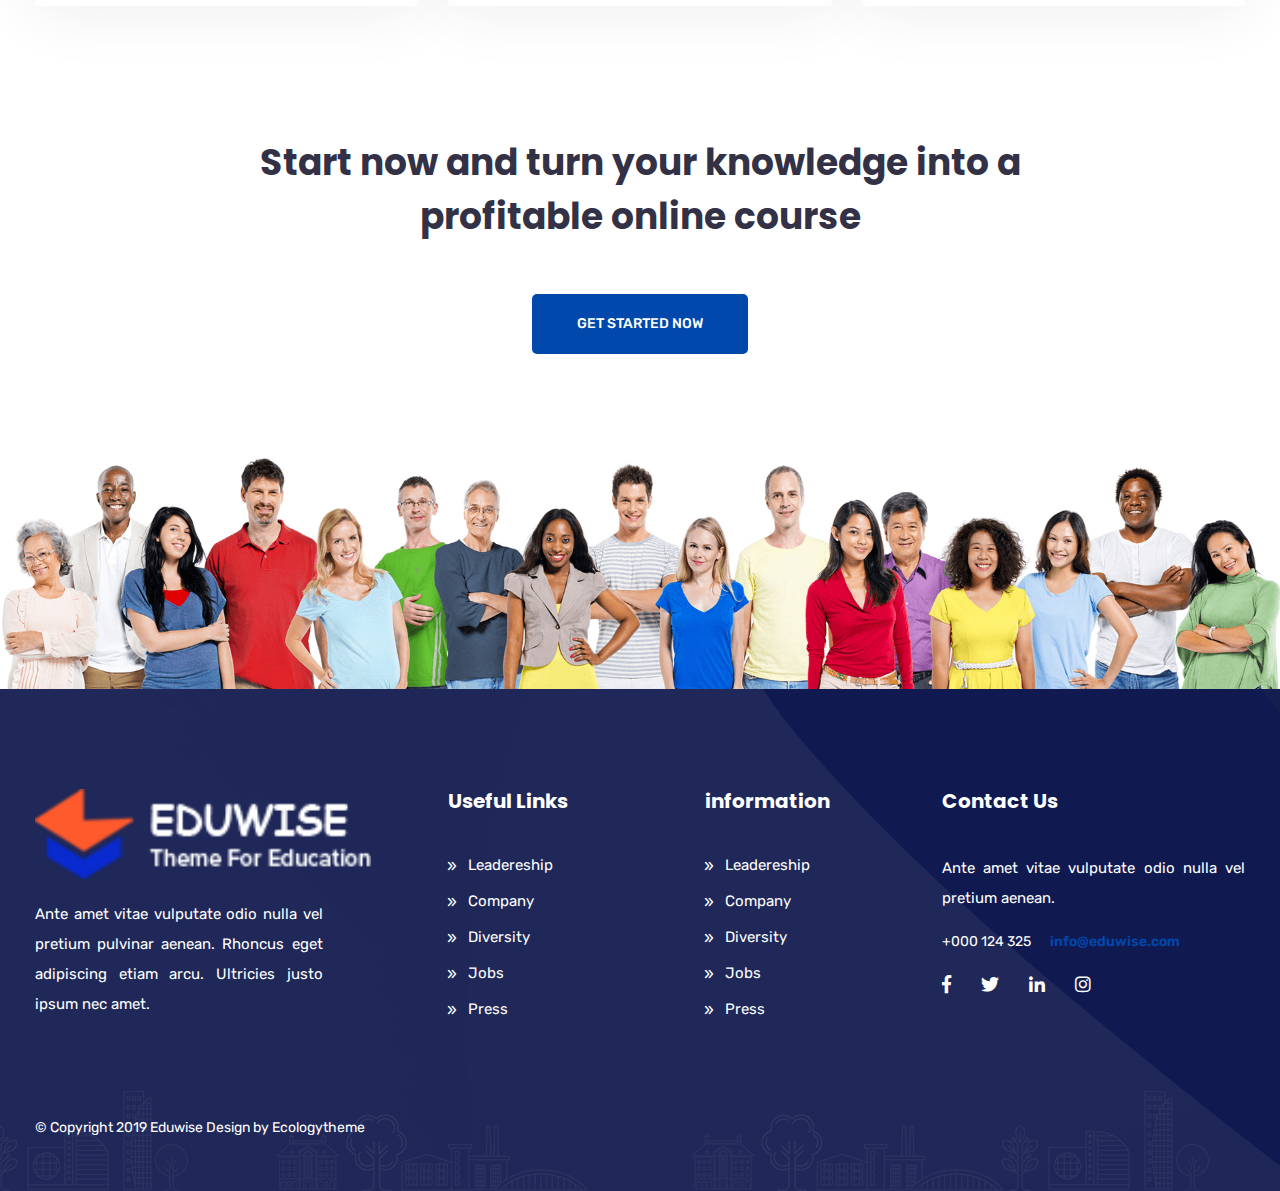
<file: www.ecologytheme.com/theme/eduwise/index-2.html>
<!doctype html>
<html lang="en">

<!-- Mirrored from www.ecologytheme.com/theme/eduwise/index-2.html by HTTrack Website Copier/3.x [XR&CO'2014], Mon, 10 Mar 2025 16:20:56 GMT -->
<head>
    <!-- Required meta tags -->
    <meta charset="UTF-8">
    <meta name="description" content="">
    <meta name="keywords" content="HTML,CSS,XML,JavaScript">
    <meta name="author" content="Ecology Theme">
    <meta name="viewport" content="width=device-width, initial-scale=1.0">
    <title>Eduwise - Education HTML5 Template</title>
    <link rel="shortcut icon" href="images/favicon.ico" type="image/x-icon">
    <!-- Goole Font -->
    <link href="https://fonts.googleapis.com/css?family=Rubik:400,500,700" rel="stylesheet">
    <link href="https://fonts.googleapis.com/css?family=Poppins:300,400,500,600,700" rel="stylesheet"> 
    <!-- Bootstrap CSS -->
    <link rel="stylesheet" href="css/assets/bootstrap.min.css">
    <!-- Font awsome CSS -->
    <link rel="stylesheet" href="css/assets/font-awesome.min.css">    
    <link rel="stylesheet" href="css/assets/flaticon.css">
    <link rel="stylesheet" href="css/assets/magnific-popup.css">    
    <!-- owl carousel -->
    <link rel="stylesheet" href="css/assets/owl.carousel.css">
    <link rel="stylesheet" href="css/assets/owl.theme.css">     
    <link rel="stylesheet" href="css/assets/animate.css"> 
    <!-- Slick Carousel -->
    <link rel="stylesheet" href="css/assets/slick.css">  

    <!-- Revolution Slider -->
    <link rel="stylesheet" href="css/assets/revolution/layers.css">
    <link rel="stylesheet" href="css/assets/revolution/navigation.css">
    <link rel="stylesheet" href="css/assets/revolution/settings.css">    
    <!-- Mean Menu-->
    <link rel="stylesheet" href="css/assets/meanmenu.css">
    <!-- main style-->
    <link rel="stylesheet" href="css/style.css">
    <link rel="stylesheet" href="css/responsive.css">
    <link rel="stylesheet" href="css/demo.css">
    <!-- HTML5 shim and Respond.js IE8 support of HTML5 elements and media queries -->
    <!-- WARNING: Respond.js doesn't work if you view the page via file:// -->
    <!--[if lt IE 9]>
      <script src="https://oss.maxcdn.com/html5shiv/3.7.2/html5shiv.min.js"></script>
      <script src="https://oss.maxcdn.com/respond/1.4.2/respond.min.js"></script>
    <![endif]-->
</head>
<body>
<header class="header_tow">
<!-- Preloader -->
<div id="preloader">
    <div id="status">&nbsp;</div>
</div>    
    <div class="header_top">
        <div class="container">
            <div class="row">
                <div class="col-12 col-sm-12 col-lg-12">
                    <div class="info_wrapper">
                        <div class="contact_info">                   
        					<ul class="list-unstyled">
                                <li><i class="flaticon-phone-receiver"></i>+000-2356-222</li>
                                <li><i class="flaticon-mail-black-envelope-symbol"></i>contact@eduwise.com</li>
        					</ul>                    
                        </div>
                        <div class="login_info">
                             <ul class="d-flex">
                                <li class="nav-item"><a href="#" class="nav-link sign-in js-modal-show"><i class="flaticon-user-male-black-shape-with-plus-sign"></i>Sign Up</a></li>
                                <li class="nav-item"><a href="#" class="nav-link join_now js-modal-show"><i class="flaticon-padlock"></i>Login</a></li>
                            </ul>
                            <a href="#" title="" class="apply_btn">Apply Now</a>
                        </div>
                    </div>
                </div>
            </div>
        </div>
    </div>

    <div class="edu_nav">
        <div class="container">
            <nav class="navbar navbar-expand-md navbar-light bg-faded">
                <a class="navbar-brand" href="index.html"><img src="images/logo2.png" alt="logo"></a>
                <div class="collapse navbar-collapse main-menu" id="navbarSupportedContent">
                    <ul class="navbar-nav nav lavalamp ml-auto menu">
                        <li class="nav-item"><a href="#" class="nav-link active">Home</a>
                            <ul class="navbar-nav nav mx-auto">
                                <li class="nav-item"><a href="index.html" class="nav-link">Home Version 01</a></li>
                                <li class="nav-item"><a href="index-2.html" class="nav-link">Home Version 02</a></li>
                                <li class="nav-item"><a href="index-3.html" class="nav-link">Home Version 03</a></li>
                                <li class="nav-item"><a href="index-4.html" class="nav-link">Home Version 04</a></li>
                            </ul>
                        </li>
                        <li class="nav-item"><a href="about.html" class="nav-link">About</a></li>
                        <li class="nav-item"><a href="course.html" class="nav-link">Courses</a>
                            <ul class="navbar-nav nav mx-auto">
                                <li class="nav-item"><a href="course.html" class="nav-link">Courses</a></li>
                                <li class="nav-item"><a href="course-details.html" class="nav-link">Courses Details</a></li>
                            </ul> 
                        </li>
                        <li class="nav-item"><a href="blog.html" class="nav-link">Blog</a>
                            <ul class="navbar-nav nav mx-auto">
                                <li class="nav-item"><a href="blog.html" class="nav-link">Blog List</a></li> 
                                <li class="nav-item"><a href="blog-2.html" class="nav-link">Blog Grid One</a></li> 
                                <li class="nav-item"><a href="blog-3.html" class="nav-link">Blog Grid Two</a></li>
                                <li class="nav-item"><a href="blog-details.html" class="nav-link">Blog Details</a></li>
                            </ul> 
                        </li>
                        <li class="nav-item"><a href="#" class="nav-link">Pages</a>
                            <ul class="navbar-nav nav mx-auto">
                                <li class="nav-item"><a href="#" class="nav-link dropdown_icon">Courses</a>
                                    <ul class="navbar-nav nav mx-auto">
                                        <li class="nav-item"><a href="course.html" class="nav-link">Courses</a></li>
                                        <li class="nav-item"><a href="course-details.html" class="nav-link">Courses Details</a></li>
                                    </ul>    
                                </li>                                 
                                <li class="nav-item"><a href="#" class="nav-link dropdown_icon">Events</a>
                                    <ul class="navbar-nav nav mx-auto">
                                        <li class="nav-item"><a href="event.html" class="nav-link">Event</a></li>
                                        <li class="nav-item"><a href="event-details.html" class="nav-link">Event Details</a></li>
                                    </ul>    
                                </li>                                
                                <li class="nav-item"><a href="#" class="nav-link dropdown_icon">Blog</a>
                                    <ul class="navbar-nav nav mx-auto">
                                        <li class="nav-item"><a href="blog.html" class="nav-link">Blog List</a></li> 
                                        <li class="nav-item"><a href="blog-2.html" class="nav-link">Blog Grid One</a></li> 
                                        <li class="nav-item"><a href="blog-3.html" class="nav-link">Blog Grid Two</a></li>
                                        <li class="nav-item"><a href="blog-details.html" class="nav-link">Blog Details</a></li>
                                    </ul>    
                                </li> 
                                <li class="nav-item"><a href="become-a-teacher.html" class="nav-link">Become A Teacher</a></li>
                                <li class="nav-item"><a href="teacher-profile.html" class="nav-link">Teachers Profile</a></li>
                                <li class="nav-item"><a href="teachers.html" class="nav-link">Teachers Page</a></li>
                                <li class="nav-item"><a href="forgot-password.html" class="nav-link">Forgot Password</a></li>
                            </ul>                            
                        </li>     
                        <li class="nav-item"><a href="contact.html" class="nav-link">Contact</a></li>
                    </ul>
                </div>
                <div class="mr-auto search_area ">
                    <ul class="navbar-nav mx-auto">
                        <li class="nav-item"><i class="search_btn flaticon-magnifier"></i>
                            <div id="search">
                                <button type="button" class="close">×</button>
                                 <form>
                                     <input type="search" value="" placeholder="Search here...."  required/>
                                 </form>
                            </div>
                        </li>
                    </ul>
                </div>
            </nav><!-- END NAVBAR -->
        </div> 
    </div>


    <!--==================
        Slider
    ===================-->
    <div class="rev_slider_wrapper">
        <div id="rev_slider_2" class="rev_slider" style="display:none">
            <!-- BEGIN SLIDES LIST -->
            <ul>
                <li data-index="rs-1706" data-transition="fade" data-slotamount="7" data-hideafterloop="0" data-hideslideonmobile="off"  data-easein="default" data-easeout="default" data-masterspeed="1000"  data-rotate="0"  data-saveperformance="off"  data-title="Slide" data-param1="" data-param2="" data-param3="" data-param4="" data-param5="" data-param6="" data-param7="" data-param8="" data-param9="" data-param10="" data-description="">

                <div class="slider-overlay"></div>
                <!-- SLIDE'S MAIN BACKGROUND IMAGE -->
                <img src="images/banner/banner_2.jpg" alt="Sky" class="rev-slidebg"  data-bgposition="center center" data-bgfit="cover" data-bgrepeat="no-repeat" data-bgparallax="10" class="rev-slidebg" data-no-retina>
                    <!-- LAYER NR. 1 -->
                    <div class="tp-caption font-lora sfb tp-resizeme letter-space-5 h-p" 
                        data-x="['center','center','center','center']" data-hoffset="['0','0','0','0']" 
                        data-y="['middle','middle','middle','middle']" data-voffset="['-300','-280','-250','-200']" 
                        data-fontsize="['40','40','30','18']"
                        data-lineheight="['70','80','70','70']"
                        data-width="none"
                        data-height="none"
                        data-whitespace="nowrap"
                        data-type="text" 
                        data-responsive_offset="on" 
                        data-frames='[{"from":"z:0;rX:0;rY:0;rZ:0;sX:0.9;sY:0.9;skX:0;skY:0;opacity:0;","speed":400,"to":"o:1;","delay":100,"split":"chars","splitdelay":0.05,"ease":"Power3.easeInOut"},{"delay":"wait","speed":100,"to":"y:[100%];","mask":"x:inherit;y:inherit;s:inherit;e:inherit;","ease":"Power2.easeInOut"}]'

                        style="z-index: 7; color:#fff; font-family:'Rubik', sans-serif; max-width: auto; max-height: auto; white-space: nowrap; font-weight:500;">The Goal Of Education Is The Advancement Of Knowledge
                    </div>
                    <!-- LAYER NR. 2 -->
                    <div class="tp-caption NotGeneric-Title   tp-resizeme" 
                         id="slide-3045-layer-1" 
                         data-x="['center','center','center','center']" data-hoffset="['0','0','0','0']" 
                         data-y="['middle','middle','middle','middle']" data-voffset="['-150','-140','-120','-120']"
                        data-fontsize="['130','120','80','40']"
                        data-lineheight="['200','120','70','70']"
                        data-width="none"
                        data-height="none"
                        data-whitespace="nowrap"
                        data-type="text" 
                        data-responsive_offset="on" 
                        data-frames='[{"from":"x:[105%];z:0;rX:45deg;rY:0deg;rZ:90deg;sX:1;sY:1;skX:0;skY:0;","mask":"x:0px;y:0px;s:inherit;e:inherit;","speed":2000,"to":"o:1;","delay":1000,"split":"chars","splitdelay":0.05,"ease":"Power4.easeInOut"},{"delay":"wait","speed":1000,"to":"y:[100%];","mask":"x:inherit;y:inherit;s:inherit;e:inherit;","ease":"Power2.easeInOut"}]'
                        data-paddingtop="[10,10,10,10]"
                        data-paddingright="[0,0,0,0]"
                        data-paddingbottom="[10,10,10,10]"
                        data-paddingleft="[0,0,0,0]"

                        style="z-index: 5; font-family:'Poppins', sans-serif; font-weight: 700; white-space: nowrap;text-transform:left;">Take Better Education From
                    </div>

                    <!-- LAYER NR.3 -->
                    <div class="tp-caption NotGeneric-Title   tp-resizeme" 
                         id="slide-3045-layer-1" 
                         data-x="['center','center','center','center']" data-hoffset="['0','0','0','0']" 
                         data-y="['middle','middle','middle','middle']" data-voffset="['30','0','-10','-40']" 
                        data-fontsize="['130','120','80','40']"
                        data-lineheight="['200','120','70','70']"
                        data-width="none"
                        data-height="none"
                        data-whitespace="nowrap"
                        data-type="text" 
                        data-responsive_offset="on" 
                        data-frames='[{"from":"x:[105%];z:0;rX:45deg;rY:0deg;rZ:90deg;sX:1;sY:1;skX:0;skY:0;","mask":"x:0px;y:0px;s:inherit;e:inherit;","speed":2000,"to":"o:1;","delay":1000,"split":"chars","splitdelay":0.05,"ease":"Power4.easeInOut"},{"delay":"wait","speed":1000,"to":"y:[100%];","mask":"x:inherit;y:inherit;s:inherit;e:inherit;","ease":"Power2.easeInOut"}]'
                        data-textAlign="['left','left','left','left']"
                        data-paddingtop="[10,10,10,10]"
                        data-paddingright="[0,0,0,0]"
                        data-paddingbottom="[10,10,10,10]"
                        data-paddingleft="[0,0,0,0]"

                        style="z-index: 5; font-family:'Poppins', sans-serif; font-weight: 700; white-space: nowrap;text-transform:left;">The World Best University
                    </div>
                    
                    <!-- LAYER NR. 4 -->
                    <div class="tp-caption rev-btn rev-btn left_btn" 
                        id="slide-2939-layer-8" 
                        data-x="['center','center','center','center']" data-hoffset="['-250','280','190','120']" 
                        data-y="['middle','middle','top','top']"  data-voffset="['360','220','600','450']" 
                        data-fontsize="['14','14','10','8']"
                        data-lineheight="['34','34','30','20']"
                        data-width="none"
                        data-height="none"
                        data-whitespace="nowrap"
                        data-type="button" 
                        data-actions='[{"event":"click","action":"jumptoslide","slide":"rs-2939","delay":""}]'
                        data-responsive_offset="on" 
                        data-responsive="off"
                        data-frames='[{"from":"x:-50px;opacity:0;","speed":1000,"to":"o:1;","delay":1750,"ease":"Power2.easeOut"},{"delay":"wait","speed":1500,"to":"opacity:0;","ease":"Power4.easeIn"},{"frame":"hover","speed":"300","ease":"Linear.easeNone","to":"o:1;rX:0;rY:0;rZ:0;z:0;","style":"c:#ffffff;bg:#ff5a2c;bw:2px 2px 2px 2px;"}]'
                        data-textAlign="['left','left','left','left']"
                        data-paddingtop="[12,12,8,8]"
                        data-paddingright="[40,40,30,25]"
                        data-paddingbottom="[12,12,8,8]"
                        data-paddingleft="[40,40,30,25]"

                        style="z-index: 14; white-space: nowrap; font-weight: 500; color: #ffffff;font-family:Rubik; text-transform:uppercase; background-color:#ff5a2c; border-color:rgba(0, 0, 0, 1.00); border-width:2px;  border-radius: 3px;">Get Started Now
                    </div>
                    <!-- LAYER NR. 5 -->
                    <div class="tp-caption rev-btn rev-btn right-btn" 
                        id="slide-2939-layer-8" 
                        data-x="['center','center','center','center']" data-hoffset="['250','-280','-190','-120']" 
                        data-y="['middle','middle','top','top']"  data-voffset="['360','220','600','450']" 
                        data-fontsize="['14','14','10','8']"
                        data-lineheight="['34','34','30','20']"
                        data-width="none"
                        data-height="none"
                        data-whitespace="nowrap"
                        data-type="button" 
                        data-actions='[{"event":"click","action":"jumptoslide","slide":"rs-2939","delay":""}]'
                        data-responsive_offset="on" 
                        data-responsive="off"
                       data-frames='[{"from":"x:-50px;opacity:0;","speed":1000,"to":"o:1;","delay":1750,"ease":"Power2.easeOut"},{"delay":"wait","speed":1500,"to":"opacity:0;","ease":"Power4.easeIn"},{"frame":"hover","speed":"300","ease":"Linear.easeNone","to":"o:1;rX:0;rY:0;rZ:0;z:0;","style":"c:#fff;bg:#ff5a2c;bw:2px 2px 2px 2px; "}]'
                        data-textAlign="['left','left','left','left']"
                        data-paddingtop="[12,12,8,8]"
                            data-paddingright="[40,40,30,25]"
                        data-paddingbottom="[12,12,8,8]"
                        data-paddingleft="[40,40,30,25]"

                    style="z-index: 14; white-space: nowrap;  font-weight:500; color:#ffffff; font-family:Rubik; text-transform:uppercase; background-color:#092ace; letter-spacing:1px; border-radius: 3px;">View Courses
                    </div>
                </li>

                <li data-index="rs-1708" data-transition="fade" data-slotamount="7" data-hideafterloop="0" data-hideslideonmobile="off"  data-easein="default" data-easeout="default" data-masterspeed="1000"  data-rotate="0"  data-saveperformance="off"  data-title="Slide" data-param1="" data-param2="" data-param3="" data-param4="" data-param5="" data-param6="" data-param7="" data-param8="" data-param9="" data-param10="" data-description="">
                    <div class="slider-overlay"></div>
                    <!-- SLIDE'S MAIN BACKGROUND IMAGE -->
                    <img src="images/banner/banner_1.jpg" alt="Sky" class="rev-slidebg"  data-bgposition="center center" data-bgfit="cover" data-bgrepeat="no-repeat" data-bgparallax="10" class="rev-slidebg" data-no-retina>
                    <!-- BEGIN BASIC TEXT LAYER -->
                    <!-- LAYER NR. 1 -->
                    <div class="tp-caption font-lora sfb tp-resizeme letter-space-5 h-p" 
                       data-x="['center','center','center','center']" data-hoffset="['0','0','0','0']" 
                        data-y="['middle','middle','middle','middle']" data-voffset="['-300','-280','-250','-200']" 
                        data-fontsize="['40','40','30','18']"
                        data-lineheight="['70','80','70','70']"
                        data-width="none"
                        data-height="none"
                        data-whitespace="nowrap"
                        data-type="text" 
                        data-responsive_offset="on" 
                        data-frames='[{"from":"z:0;rX:0;rY:0;rZ:0;sX:0.9;sY:0.9;skX:0;skY:0;opacity:0;","speed":400,"to":"o:1;","delay":100,"split":"chars","splitdelay":0.05,"ease":"Power3.easeInOut"},{"delay":"wait","speed":100,"to":"y:[100%];","mask":"x:inherit;y:inherit;s:inherit;e:inherit;","ease":"Power2.easeInOut"}]'

                        style="z-index: 7; color:#fff; font-family:'Rubik', sans-serif; max-width: auto; max-height: auto; white-space: nowrap; font-weight:500;">The Goal Of Education Is The Advancement Of Knowledge
                    </div>
                    <!-- LAYER NR. 2 -->
                    <div class="tp-caption NotGeneric-Title   tp-resizeme" 
                         id="slide-3045-layer-11" 
                         data-x="['center','center','center','center']" data-hoffset="['0','0','0','0']" 
                         data-y="['middle','middle','middle','middle']" data-voffset="['-150','-140','-120','-120']"
                        data-fontsize="['130','120','80','40']"
                        data-lineheight="['200','120','70','70']"
                        data-width="none"
                        data-height="none"
                        data-whitespace="nowrap"
                        data-type="text" 
                        data-responsive_offset="on" 
                        data-frames='[{"from":"x:[105%];z:0;rX:45deg;rY:0deg;rZ:90deg;sX:1;sY:1;skX:0;skY:0;","mask":"x:0px;y:0px;s:inherit;e:inherit;","speed":2000,"to":"o:1;","delay":1000,"split":"chars","splitdelay":0.05,"ease":"Power4.easeInOut"},{"delay":"wait","speed":1000,"to":"y:[100%];","mask":"x:inherit;y:inherit;s:inherit;e:inherit;","ease":"Power2.easeInOut"}]'
                        data-paddingtop="[10,10,10,10]"
                        data-paddingright="[0,0,0,0]"
                        data-paddingbottom="[10,10,10,10]"
                        data-paddingleft="[0,0,0,0]"

                        style="z-index: 5; font-family:'Poppins', sans-serif; font-weight: 700; white-space: nowrap;text-transform:left;">Take Better Education From
                    </div>

                    <!-- LAYER NR.3 -->
                    <div class="tp-caption NotGeneric-Title   tp-resizeme" 
                         id="slide-3045-layer-12" 
                         data-x="['center','center','center','center']" data-hoffset="['0','0','0','0']" 
                         data-y="['middle','middle','middle','middle']" data-voffset="['30','0','-10','-40']" 
                        data-fontsize="['130','120','80','40']"
                        data-lineheight="['200','120','70','70']"
                        data-width="none"
                        data-height="none"
                        data-whitespace="nowrap"
                        data-type="text" 
                        data-responsive_offset="on" 
                        data-frames='[{"from":"x:[105%];z:0;rX:45deg;rY:0deg;rZ:90deg;sX:1;sY:1;skX:0;skY:0;","mask":"x:0px;y:0px;s:inherit;e:inherit;","speed":2000,"to":"o:1;","delay":1000,"split":"chars","splitdelay":0.05,"ease":"Power4.easeInOut"},{"delay":"wait","speed":1000,"to":"y:[100%];","mask":"x:inherit;y:inherit;s:inherit;e:inherit;","ease":"Power2.easeInOut"}]'
                        data-textAlign="['left','left','left','left']"
                        data-paddingtop="[10,10,10,10]"
                        data-paddingright="[0,0,0,0]"
                        data-paddingbottom="[10,10,10,10]"
                        data-paddingleft="[0,0,0,0]"

                        style="z-index: 5; font-family:'Poppins', sans-serif; font-weight: 700; white-space: nowrap;text-transform:left;">The World Best University
                    </div>
                    
                    <!-- LAYER NR. 4 -->
                    <div class="tp-caption rev-btn rev-btn left_btn" 
                         id="slide-2939-layer13" 
                        data-x="['center','center','center','center']" data-hoffset="['-250','280','190','120']" 
                        data-y="['middle','middle','top','top']"  data-voffset="['360','220','600','450']" 
                        data-fontsize="['14','14','10','8']"
                        data-lineheight="['34','34','30','20']"
                        data-width="none"
                        data-height="none"
                        data-whitespace="nowrap"
                        data-type="button" 
                        data-actions='[{"event":"click","action":"jumptoslide","slide":"rs-2939","delay":""}]'
                        data-responsive_offset="on" 
                        data-responsive="off"
                        data-frames='[{"from":"x:-50px;opacity:0;","speed":1000,"to":"o:1;","delay":1750,"ease":"Power2.easeOut"},{"delay":"wait","speed":1500,"to":"opacity:0;","ease":"Power4.easeIn"},{"frame":"hover","speed":"300","ease":"Linear.easeNone","to":"o:1;rX:0;rY:0;rZ:0;z:0;","style":"c:#ffffff;bg:#ff5a2c;bw:2px 2px 2px 2px;"}]'
                        data-textAlign="['left','left','left','left']"
                        data-paddingtop="[12,12,8,8]"
                        data-paddingright="[40,40,30,25]"
                        data-paddingbottom="[12,12,8,8]"
                        data-paddingleft="[40,40,30,25]"

                        style="z-index: 14; white-space: nowrap; font-weight: 500; color: #ffffff;font-family:Rubik; text-transform:uppercase; background-color:#ff5a2c; border-color:rgba(0, 0, 0, 1.00); border-width:2px;  border-radius: 3px;">Get Started Now
                    </div>
                    <!-- LAYER NR. 5 -->
                    <div class="tp-caption rev-btn rev-btn right-btn" 
                         id="slide-2939-layer-15" 
                          data-x="['center','center','center','center']" data-hoffset="['250','-280','-190','-120']" 
                        data-y="['middle','middle','top','top']"  data-voffset="['360','220','600','450']" 
                        data-fontsize="['14','14','10','8']"
                        data-lineheight="['34','34','30','20']"
                        data-width="none"
                        data-height="none"
                        data-whitespace="nowrap"
                        data-type="button" 
                        data-actions='[{"event":"click","action":"jumptoslide","slide":"rs-2939","delay":""}]'
                        data-responsive_offset="on" 
                        data-responsive="off"
                       data-frames='[{"from":"x:-50px;opacity:0;","speed":1000,"to":"o:1;","delay":1750,"ease":"Power2.easeOut"},{"delay":"wait","speed":1500,"to":"opacity:0;","ease":"Power4.easeIn"},{"frame":"hover","speed":"300","ease":"Linear.easeNone","to":"o:1;rX:0;rY:0;rZ:0;z:0;","style":"c:#fff;bg:#ff5a2c;bw:2px 2px 2px 2px; "}]'
                        data-textAlign="['left','left','left','left']"
                        data-paddingtop="[12,12,8,8]"
                            data-paddingright="[40,40,30,25]"
                        data-paddingbottom="[12,12,8,8]"
                        data-paddingleft="[40,40,30,25]"

                    style="z-index: 14; white-space: nowrap;  font-weight:500; color:#ffffff; font-family:Rubik; text-transform:uppercase; background-color:#092ace; letter-spacing:1px; border-radius: 3px;">View Courses
                    </div>
                </li>
            </ul><!-- END SLIDES LIST -->

        </div><!-- END SLIDER CONTAINER -->
    </div><!-- END SLIDER CONTAINER WRAPPER -->
</header><!--  End header section-->




<section class="login_signup_option">
    <div class="l-modal is-hidden--off-flow js-modal-shopify">
        <div class="l-modal__shadow js-modal-hide"></div>
        <div class="login_popup login_modal_body">
            <div class="Popup_title d-flex justify-content-between">
                <h2 class="hidden">&nbsp;</h2>
                <!-- Nav tabs -->
                <div class="row">
                    <div class="col-12 col-lg-12 col-md-12 col-lg-12 login_option_btn">
                        <ul class="nav nav-tabs" role="tablist">
                            <li class="nav-item"><a class="nav-link active" data-toggle="tab" href="#login" role="tab">Login</a></li>
                            <li class="nav-item"><a class="nav-link" data-toggle="tab" href="#panel2" role="tab">Register</a></li>
                        </ul>
                    </div>
                    <div class="col-12 col-lg-12 col-md-12 col-lg-12">
                        <!-- Tab panels -->
                        <div class="tab-content card">
                            <!--Login-->
                            <div class="tab-pane fade in show active" id="login" role="tabpanel">
                                <form action="#">
                                    <div class="row">
                                        <div class="col-12 col-lg-12 col-md-12 col-lg-12">
                                            <div class="form-group">
                                                <label class="control-label">Email</label>
                                                <input type="email" class="form-control" placeholder="Username">
                                            </div>
                                        </div>
                                        <div class="col-12 col-lg-12 col-md-12 col-lg-12">
                                            <div class="form-group">
                                                <label class="control-label">Password</label>
                                                <input type="password" class="form-control" placeholder="Password">
                                            </div>
                                        </div>
                                    </div>
                                    <div class="row">
                                        <div class="col-12 col-lg-12 col-md-12 col-lg-12 d-flex justify-content-between login_option">
                                            <a href="forgot-password.html" title="" class="forget_pass">Forget Password ?</a>
                                            <button type="submit" class="btn btn-default login_btn">Login</button>
                                        </div> 
                                        <div class="col-12 col-lg-12 col-md-12 col-lg-12">
                                            <div class="social_login">
                                                <div class="social_items">
                                                    <button class="google_login google">Login Google</button>
                                                    <button class="google_login facebook">Login Facebook</button>
                                                    <button class="google_login twitter">Login Twitter</button>
                                                    <button class="google_login linkdin">Login Linkdin</button>
                                                </div>
                                            </div>
                                        </div>
                                    </div>
                                </form>
                            </div>
                            <!--/.Panel 1-->
                            <!--Panel 2-->
                            <div class="tab-pane fade" id="panel2" role="tabpanel">
                                <form action="#" class="register">
                                    <div class="row">
                                        <div class="col-12 col-lg-12 col-md-12 col-lg-12">
                                            <div class="form-group">
                                                <label  class="control-label">Name</label>
                                                <input type="text" class="form-control" placeholder="Username">
                                            </div>
                                        </div>                                        
                                        <div class="col-12 col-lg-12 col-md-12 col-lg-12">
                                            <div class="form-group">
                                                <label  class="control-label">Email</label>
                                                <input type="email" class="form-control" placeholder="Email">
                                            </div>
                                        </div>
                                        <div class="col-12 col-lg-12 col-md-12 col-lg-12">
                                            <div class="form-group">
                                                <label  class="control-label">Password</label>
                                                <input type="password" class="form-control" placeholder="Password">
                                            </div>
                                        </div>
                                    </div>
                                    <div class="row">
                                        <div class="col-12 col-lg-12 col-md-12 col-lg-12 d-flex justify-content-between login_option">
                                            <button type="submit" class="btn btn-default login_btn">Register</button>
                                        </div> 
                                    </div>
                                </form>
                            </div><!--/.Panel 2-->
                        </div>
                    </div>
                </div>
            </div>
        </div>
    </div>
</section>  <!-- End Login Signup Option -->





<section class="unlimited_possibilities">
    <div class="container">
        <div class="row">
            <div class="col-12 col-sm-12 col-md-12 col-lg-12">
                <div class="sub_title">
                    <h2>Unlimited Possibilities</h2>
                    <p>Lorem ipsum dolor sit amet mollis felis dapibus arcu donec viverra. Pede phasellus eget. Etiam maecenas vel vici quis dictum rutrum nec nisi et.</p>  
                </div><!-- ends: .section-header -->
            </div>
            <div class="col-12 col-sm-6 col-md-4 col-lg-4">
                 <div class="single_item single_item_first">
                    <div class="icon_wrapper">
                        <i class="flaticon-student"></i>
                    </div>
                    <div class="blog_title">
                        <h3><a href="#" title="">Next Scheduled</a></h3> 
                        <p>Lorem ipsum dolor consectetur sed do tempor incididunt ut laboris ut aliquip ex commodo nt ut laboris ut aliquip ex commodo conquat.</p>                    
                    </div>   
                </div>
            </div>
            <div class="col-12 col-sm-6 col-md-4 col-lg-4">
                <div class="single_item single_item_center">
                    <div class="icon_wrapper">
                        <i class="flaticon-university"></i>
                    </div>
                    <div class="blog_title">
                        <h3><a href="#" title="">Online Courses</a></h3> 
                        <p>Lorem ipsum dolor consectetur sed do tempor incididunt ut laboris ut aliquip ex commodo nt ut laboris ut aliquip ex commodo conquat.</p>                    
                    </div>   
                </div>
            </div>
            <div class="col-12 col-sm-6 col-md-4 col-lg-4">
               <div class="single_item single_item_last">
                <div class="icon_wrapper">
                        <i class="flaticon-diploma"></i>
                    </div>
                    <div class="blog_title">
                        <h3><a href="#" title="">Education Equip</a></h3> 
                        <p>Lorem ipsum dolor consectetur sed do tempor incididunt ut laboris ut aliquip ex commodo nt ut laboris ut aliquip ex commodo conquat.</p>
                    </div>   
                </div>
            </div>             
        </div>
    </div>
</section><!-- End Unlimited Possibilities -->



<section class="learn_shep">
    <div class="container">            
        <div class="row">
            <div class="col-12 col-sm-12 col-md-12 col-lg-5">
                <div class="title">
                    <h2>Take The First Step To Learn With Us.</h2>
                    <p>At vero eos et accusamus et iusto odio dignissimos ducimus qui blanditiis praesentium voluptatum deleniti atque corrupti quos esentium voluptatum delenitamus et iusto odio dignissimos ducimus qui blanditiis pri atqueint. </p>
                    <a href="#" title="">Learn More</a>
                 </div>
            </div>
        </div>
    </div>
    <div class="container-fluid">            
        <div class="row">
            <div class="col-12 col-sm-12 col-md-12 col-lg-7 ml-auto p-0">
                <div class="shep_banner_wrapper">
                    <div class="step_single_banner">
                        <img src="images/features/features_2_1.jpg" alt="" class="img-fluid">
                        <img src="images/features/features_2_2.jpg" alt="" class="img-fluid">
                    </div>
                    <div class="step_single_banner">
                        <img src="images/features/features_2_3.jpg" alt="" class="img-fluid">
                    </div>
                 </div>
            </div>
        </div>
    </div>
</section><!-- End Larnign Step -->



<section class="popular_courses" id="popular_courses_2">
    <div class="container"> 
        <div class="row">
            <div class="col-12 col-sm-12 col-md-12 col-lg-12">
                <div class="sub_title">
                    <h2>Our Popular Courses</h2>
                    <p>Lorem ipsum dolor sit amet mollis felis dapibus arcu donec viverra. Pede phasellus eget. Etiam maecenas vel vici quis dictum rutrum nec nisi et.</p>  
                </div><!-- ends: .section-header -->
            </div>

            <div class="col-12 col-sm-6 col-md-6 col-lg-4">
                <div class="single-courses">
                    <div class="courses_banner_wrapper">
                        <div class="courses_banner"><a href="#"><img src="images/courses/courses_1.jpg" alt="" class="img-fluid"></a></div>
                        <div class="purchase_price">
                            <a href="#" class="read_more-btn">$150</a>
                        </div>
                    </div>
                    <div class="courses_info_wrapper">
                        <div class="courses_title">
                            <h3><a href="#">Make Better Decisions</a></h3>
                            <div class="teachers_name">Teacher - <a href="#" title="">Jhonthan Smith</a></div>
                        </div>
                        <div class="courses_info">
                            <ul class="list-unstyled">
                                <li><i class="fas fa-calendar-alt"></i>180 Days</li>
                                <li><i class="fas fa-user"></i>30 Students</li>
                            </ul>
                            <a href="#" class="cart_btn">Add to Cart</a>
                        </div>
                    </div>
                </div><!-- Ends: .single courses -->
            </div><!-- Ends: . -->



            <div class="col-12 col-sm-6 col-md-6 col-lg-4">
                <div class="single-courses">
                    <div class="courses_banner_wrapper">
                        <div class="courses_banner"><a href="#"><img src="images/courses/courses_2.jpg" alt="" class="img-fluid"></a></div>
                        <div class="purchase_price">
                            <a href="#" class="read_more-btn">Free</a>
                        </div>
                    </div>
                    <div class="courses_info_wrapper">
                        <div class="courses_title">
                            <h3><a href="#">How To Be A Speaker</a></h3>
                            <div class="teachers_name">Teacher - <a href="#" title="">Denise Wood</a></div>
                        </div>
                        <div class="courses_info">
                            <ul class="list-unstyled">
                                <li><i class="fas fa-calendar-alt"></i> 180 Days</li>
                                <li><i class="fa fa-user"></i>50 Students</li>
                            </ul>
                            <a href="#" class="cart_btn">Add to Cart</a>
                        </div>
                    </div>
                </div><!-- Ends: .single courses -->
            </div><!-- Ends: . -->

            <div class="col-12 col-sm-6 col-md-6 col-lg-4">
                <div class="single-courses">
                    <div class="courses_banner_wrapper">
                        <div class="courses_banner"><a href="#"><img src="images/courses/courses_3.jpg" alt="" class="img-fluid"></a></div>
                        <div class="purchase_price">
                            <a href="#" class="read_more-btn">120$</a>
                        </div>
                    </div>
                    <div class="courses_info_wrapper">
                        <div class="courses_title">
                            <h3><a href="#">Network Introductions</a></h3>
                            <div class="teachers_name">Teacher - <a href="#" title="">Preston Marshall</a></div>
                        </div>
                        <div class="courses_info">
                            <ul class="list-unstyled">
                                <li><i class="fas fa-calendar-alt"></i> 140 Days</li>
                                <li><i class="fa fa-user"></i>60 Students</li>
                            </ul>
                            <a href="#" class="cart_btn">Add to Cart</a>
                        </div>
                    </div>
                </div><!-- Ends: .single courses -->
            </div><!-- Ends: . -->

            <div class="col-12 col-sm-6 col-md-6 col-lg-4">
                <div class="single-courses">
                    <div class="courses_banner_wrapper">
                        <div class="courses_banner"><a href="#"><img src="images/courses/courses_4.jpg" alt="" class="img-fluid"></a></div>
                        <div class="purchase_price">
                            <a href="#" class="read_more-btn">250$</a>
                        </div>
                    </div>
                    <div class="courses_info_wrapper">
                        <div class="courses_title">
                            <h3><a href="#">Brand Management</a></h3>
                            <div class="teachers_name">Teacher - <a href="#" title="">John Porter</a></div>
                        </div>
                        <div class="courses_info">
                            <ul class="list-unstyled">
                                <li><i class="fas fa-calendar-alt"></i> 130 Days</li>
                                <li><i class="fa fa-user"></i>45 Students</li>
                            </ul>
                            <a href="#" class="cart_btn">Add to Cart</a>
                        </div>
                    </div>
                </div><!-- Ends: .single courses -->
            </div><!-- Ends: . -->

            <div class="col-12 col-sm-6 col-md-6 col-lg-4">
                <div class="single-courses">
                    <div class="courses_banner_wrapper">
                        <div class="courses_banner"><a href="#"><img src="images/courses/courses_5.jpg" alt="" class="img-fluid"></a></div>
                        <div class="purchase_price">
                            <a href="#" class="read_more-btn">180$</a>
                        </div>
                    </div>
                    <div class="courses_info_wrapper">
                        <div class="courses_title">
                            <h3><a href="#">Moralities Of Everyday</a></h3>
                            <div class="teachers_name">Teacher - <a href="#" title="">Mittie Hill</a></div>
                        </div>
                        <div class="courses_info">
                            <ul class="list-unstyled">
                                <li><i class="fas fa-calendar-alt"></i> 190 Days</li>
                                <li><i class="fa fa-user"></i>40 Students</li>
                            </ul>
                            <a href="#" class="cart_btn">Add to Cart</a>
                        </div>
                    </div>
                </div><!-- Ends: .single courses -->
            </div><!-- Ends: . -->

            <div class="col-12 col-sm-6 col-md-6 col-lg-4">
                <div class="single-courses">
                    <div class="courses_banner_wrapper">
                        <div class="courses_banner"><a href="#"><img src="images/courses/courses_6.jpg" alt="" class="img-fluid"></a></div>
                        <div class="purchase_price">
                            <a href="#" class="read_more-btn">130$</a>
                        </div>
                    </div>
                    <div class="courses_info_wrapper">
                        <div class="courses_title">
                            <h3><a href="#">Life Coach Training</a></h3>
                            <div class="teachers_name">Teacher - <a href="#" title="">Marian Dupre</a></div>
                        </div>
                        <div class="courses_info">
                            <ul class="list-unstyled">
                                <li><i class="fas fa-calendar-alt"></i> 150 Days</li>
                                <li><i class="fa fa-user"></i>30 Students</li>
                            </ul>
                            <a href="#" class="cart_btn">Add to Cart</a>
                        </div>
                    </div>
                </div><!-- Ends: .single courses -->
            </div><!-- Ends: . -->             
        </div>
    </div>
    <div class="shape_bg">
        <span class="shape_1"></span> 
        <span class="shape_2"></span> 
        <span class="shape_3"></span>
    </div>    
</section> <!-- ./ End Courses Area section -->


<section class="register_area">
    <div class="container">
        <div class="row">
            <div class="col-12 col-sm-12 col-md-6 col-lg-5">
                <div class="row">
                    <div class="form-full-box">
                        <div class="form_title">
                            <h2>Become A Membar</h2>
                            <p>Get Instant access to <span>5000+ </span>Video courses </p>
                        </div>
                        <form>
                            <div class="register-form">
                                <div class="row">
                                    <div class="col-12 col-xs-12 col-md-12">
                                        <div class="form-group">
                                            <label><i class="fas fa-user"></i></label>
                                            <input class="form-control" name="name" placeholder="Write Your Name" required="" type="text">
                                        </div>
                                    </div>

                                    <div class="col-12 col-xs-12 col-md-12">
                                        <div class="form-group">
                                            <label><i class="flaticon-email"></i></label>
                                            <input class="form-control" name="email" placeholder="Write Your E-mail" required="" type="email">
                                        </div>
                                    </div>
                                    <div class="col-12 col-xs-12 col-md-12">
                                        <div class="form-group massage_text">
                                            <label><i class="flaticon-copywriting"></i></label>
                                            <textarea class="form-control"  placeholder="Write Something Here" required=""></textarea>
                                        </div>
                                    </div>
                                    <div class="col-12 col-xs-12 col-md-12 register-btn-box">
                                        <button class="register-btn" type="submit">Send Now</button>
                                    </div>
                                </div>
                            </div>
                        </form>
                    </div>
                </div>
            </div>
            <div class="col-12 col-sm-12 col-md-6 col-lg-7 form-content">
                <h2>All study opportunities<br> in one single place</h2>
                <p>Lorem ipsum dolor sit amet mollis felis dapibus arcu donec viverra. Pede phasellus<br> eget.felis dapibus arcu donec viverra. Pede phasellus eget. Etiam maecenas vel<br> vici quis dictum rutrum nec nisi et.</p>
                <div class="count_student">
                    <div class="single_count">
                        <span class="counter">54000</span>
                        <span class="department_name">Students</span>
                    </div>                    
                    <div class="single_count">
                        <span class="counter">1650</span>
                        <span class="department_name">Scholarships</span>
                    </div>                    
                    <div class="single_count">
                        <span class="counter">150</span>
                        <span class="department_name">Courses</span>
                    </div>
                </div>  
            </div>
        </div>
    </div>
</section><!-- ./ End Register Area section -->



<section class="our_instructors">
    <div class="container">
        <div class="row">
            <div class="col-12 col-sm-12 col-md-12 col-lg-12">
                <div class="sub_title">
                    <h2>Meet Our Professors</h2>
                    <p>Lorem ipsum dolor sit amet mollis felis dapibus arcu donec viverra. Pede phasellus eget. Etiam maecenas vel vici quis dictum rutrum nec nisi et.</p>  
                </div><!-- ends: .section-header -->
            </div>
            <div class="single-wrappe col-12 col-sm-6 col-md-4 col-lg-4">
                <div class="team-single-item">
                    <figure>
                        <div class="member-img">
                            <div class="teachars_pro">
                                <img src="images/team/team_1.jpg" alt="member img" class="img-fluid">
                            </div>
                        </div>
                        <figcaption>
                            <div class="member-name">
                                <h4><a href="#" title="">Jonson Park</a></h4>
                                <span>Professor</span>
                            </div>                            
                        </figcaption>
                    </figure>
                </div>
            </div>
            
            <div class="single-wrapper col-12 col-sm-6 col-md-4 col-lg-4">
                <div class="team-single-item">
                    <figure>
                        <div class="member-img">
                            <div class="teachars_pro">
                                <img src="images/team/team_2.jpg" alt="member img" class="img-fluid">
                            </div>
                        </div>
                        <figcaption>
                            <div class="member-name">
                                <h4><a href="#" title="">Teymoni</a></h4>
                                <span>Lecturer</span>
                            </div>                            
                        </figcaption>
                    </figure>
                </div>
            </div>
            
            <div class="single-wrapper  col-12 col-sm-6 col-md-4 col-lg-4">
                <div class="team-single-item ">
                    <figure>
                        <div class="member-img">
                            <div class="teachars_pro">
                                <img src="images/team/team_3.jpg" alt="member img" class="img-fluid">
                            </div>
                        </div>
                        <figcaption>
                            <div class="member-name">
                                <h4><a href="#" title="">Jonathon Smith</a></h4>
                                <span>Coordinator</span>
                            </div>                            
                        </figcaption>
                    </figure>
                </div>
            </div>
            
            <div class="single-wrapper col-12 col-sm-6 col-md-4 col-lg-4">
                <div class="team-single-item">
                    <figure>
                        <div class="member-img">
                            <div class="teachars_pro">
                                <img src="images/team/team_4.jpg" alt="member img" class="img-fluid">
                            </div>
                        </div>
                        <figcaption>
                            <div class="member-name">
                                <h4><a href="#" title="">Monki parki</a></h4>
                                <span>Assistant</span>
                            </div>                            
                        </figcaption>
                    </figure>
                </div>
            </div>                    
            <div class="single-wrapper col-12 col-sm-6 col-md-4 col-lg-4">
                <div class="team-single-item">
                    <figure>
                        <div class="member-img">
                            <div class="teachars_pro">
                                <img src="images/team/team_5.jpg" alt="member img" class="img-fluid">
                            </div>
                        </div>
                        <figcaption>
                            <div class="member-name">
                                <h4><a href="#" title="">Yakailo Mim</a></h4>
                                <span>Teacher</span>
                            </div>                            
                        </figcaption>
                    </figure>
                </div>
            </div>                    
            <div class="single-wrapper col-12 col-sm-6 col-md-4 col-lg-4">
                <div class="team-single-item">
                    <figure>
                        <div class="member-img">
                            <div class="teachars_pro">
                                <img src="images/team/team_6.jpg" alt="member img" class="img-fluid">
                            </div>
                        </div>
                        <figcaption>
                            <div class="member-name">
                                <h4><a href="#" title="">Jonson Park</a></h4>
                                <span>Asistant</span>
                            </div>                            
                        </figcaption>
                    </figure>
                </div>
            </div>                    
        </div>
    </div>
</section><!-- ./ End Our Instructiors -->



<section class="testimonial_2">
    <div class="container">
        <div class="row">
            <div class="col-12 col-sm-12 col-md-12 col-lg-12">
                <div class="title">
                    <h2>What Our Student Say About Us</h2>
                </div>
            </div>
            <div class="col-12 col-sm-12 col-md-12 col-lg-12">
                 <div class="testimonial_wrapper_4">
                    <div class="testimonial_single">
                        <p>"I must explain to you how all this mistaken idea of denouncing pleasure and praising pain was born and I will give you a complete account of the system,<br> and expound the actual teachings."</p>
                        <div class="reviewer_info">
                            <div class="member-img">
                                <img src="images/team/team_1.jpg" alt="member img" class="img-fluid  wow zoomIn" data-wow-duration="2s" data-wow-delay=".2s">
                            </div>
                            <h4>Jhone Smith</h4>
                            <span>Graphic Design</span>
                        </div>
                    </div>
                    <div class="testimonial_single">
                        <p>I must explain to you how all this mistaken idea of denouncing pleasure and praising pain was born and I will give you a complete account of the system, and expound the actual teachings of the great explorer of the truth, the master-builder of human happiness.</p>
                        <div class="reviewer_info">
                            <div class="member-img">
                                <img src="images/team/team_2.jpg" alt="member img" class="img-fluid">
                            </div>
                            <h4>By Dr. Alex Limon</h4>
                            <span>Guardian</span>
                        </div>
                    </div>
                    <div class="testimonial_single">
                        <p>I must explain to you how all this mistaken idea of denouncing pleasure and praising pain was born and I will give you a complete account of the system, and expound the actual teachings of the great explorer of the truth, the master-builder of human happiness.</p>
                        <div class="reviewer_info">
                            <div class="member-img">
                                <img src="images/team/team_3.jpg" alt="member img" class="img-fluid">
                            </div>
                            <h4>By Nathen Dived</h4>
                            <span>Guardian</span>
                        </div>
                    </div>
                </div>
            </div>            
        </div>
    </div>
    <div class="shape_wrapper">
        <img src="images/shapes/testimonial_2_shpe_2.png" alt="" class="shape_1">        
        <img src="images/shapes/testimonial_2_shpe_3.png" alt="" class="shape_2">        
        <img src="images/shapes/testimonial_2_shpe_1.png" alt="" class="shape_3">
    </div>
</section><!-- End Testimonial -->



<section class="latest_news_2">
    <div class="container">
        <div class="row">
            <div class="col-12 col-sm-12 col-md-12 col-lg-12">
                <div class="sub_title">
                    <h2>Latest Eduwise News</h2>
                    <p>Lorem ipsum dolor sit amet mollis felis dapibus arcu donec viverra. Pede phasellus eget. Etiam maecenas vel vici quis dictum rutrum nec nisi et.</p>  
                </div><!-- ends: .section-header -->
            </div>

            <div class="col-12 col-sm-6 col-md-4 col-lg-4">
                 <div class="single_item">
                    <div class="item_wrapper">
                        <div class="blog-img">
                            <a href="#" title=""><img src="images/courses/courses_5.jpg" alt="" class="img-fluid"></a>
                        </div>
                        <h3><a href="#" title="">How to Become Master In CSS within qa Week.</a></h3> 
                    </div>
                    <div class="blog_title">
                        <ul class="post_bloger">
                            <li><i class="fas fa-user"></i>Jhon Dheo</li> 
                            <li><i class="fas fa-comment"></i>0 Comments</li>
                            <li><i class="fas fa-thumbs-up"></i> 0 Like</li>
                        </ul>               
                    </div> 
                    <div class="twitter_post">
                        <div class="blog_title">
                            <div class="icon_wrapper">
                                <i class="fab fa-twitter twitt-icon"></i>
                            </div>
                            <p>Lorem ipsum dolor sit amet mollis felis dapibus arcu donec viverra. Pede phasellus eget. Etiam maecenas vel vici quis dictum rutrum nec nisi et.</p>
                            <a href="#" title="">https://t.co/djPsTmfgh</a>
                        </div>              
                    </div>  
                </div>
            </div>            

           <div class="col-12 col-sm-6 col-md-4 col-lg-4">
                 <div class="single_item">
                    <div class="item_wrapper">
                        <div class="blog-img">
                            <a href="#" title=""><img src="images/courses/courses_6.jpg" alt="" class="img-fluid"></a>
                        </div>
                        <h3><a href="#" title="">Students work together to solve a problem</a></h3> 
                    </div>
                    <div class="blog_title">
                        <ul class="post_bloger">
                            <li><i class="fas fa-user"></i>Jhon Dheo</li> 
                            <li><i class="fas fa-comment"></i>0 Comments</li>
                            <li><i class="fas fa-thumbs-up"></i> 0 Like</li>
                        </ul>               
                    </div> 
                    <div class="twitter_post">
                        <div class="blog_title">
                            <div class="icon_wrapper">
                                <i class="fab fa-twitter twitt-icon"></i>
                            </div>
                            <p>Lorem ipsum dolor sit amet mollis felis dapibus arcu donec viverra. Pede phasellus eget. Etiam maecenas vel vici quis dictum rutrum nec nisi et.</p>
                            <a href="#" title="">https://t.co/djPsTmfgh</a>
                        </div>              
                    </div>  
                </div>
            </div>
            <div class="col-12 col-sm-6 col-md-4 col-lg-4">
                 <div class="single_item">
                    <div class="item_wrapper">
                        <div class="blog-img">
                            <a href="#" title=""><img src="images/courses/courses_4.jpg" alt="" class="img-fluid"></a>
                        </div>
                        <h3><a href="#" title="">Magazine Design Start to Finish The Cover</a></h3> 
                    </div>
                    <div class="blog_title">
                        <ul class="post_bloger">
                            <li><i class="fas fa-user"></i>Jhon Dheo</li> 
                            <li><i class="fas fa-comment"></i>0 Comments</li>
                            <li><i class="fas fa-thumbs-up"></i> 0 Like</li>
                        </ul>               
                    </div> 
                    <div class="twitter_post">
                        <div class="blog_title">
                            <div class="icon_wrapper">
                                <i class="fab fa-twitter twitt-icon"></i>
                            </div>
                            <p>Lorem ipsum dolor sit amet mollis felis dapibus arcu donec viverra. Pede phasellus eget. Etiam maecenas vel vici quis dictum rutrum nec nisi et.</p>
                            <a href="#" title="">https://t.co/djPsTmfgh</a>
                        </div>              
                    </div>  
                </div>
            </div>
            <div class="col-12 col-sm-6 col-md-4 col-lg-4">
                 <div class="single_item">
                    <div class="item_wrapper">
                        <div class="blog-img">
                            <a href="#" title=""><img src="images/courses/courses_3.jpg" alt="" class="img-fluid"></a>
                        </div>
                        <h3><a href="#" title="">Magazine Design Start to Finish The Cover</a></h3> 
                    </div>
                    <div class="blog_title">
                        <ul class="post_bloger">
                            <li><i class="fas fa-user"></i>Jhon Dheo</li> 
                            <li><i class="fas fa-comment"></i>0 Comments</li>
                            <li><i class="fas fa-thumbs-up"></i> 0 Like</li>
                        </ul>               
                    </div> 
                    <div class="twitter_post">
                        <div class="blog_title">
                            <div class="icon_wrapper">
                                <i class="fab fa-twitter twitt-icon"></i>
                            </div>
                            <p>Lorem ipsum dolor sit amet mollis felis dapibus arcu donec viverra. Pede phasellus eget. Etiam maecenas vel vici quis dictum rutrum nec nisi et.</p>
                            <a href="#" title="">https://t.co/djPsTmfgh</a>
                        </div>              
                    </div>  
                </div>
            </div>
            <div class="col-12 col-sm-6 col-md-4 col-lg-4">
                 <div class="single_item">
                    <div class="item_wrapper">
                        <div class="blog-img">
                            <a href="#" title=""><img src="images/courses/courses_1.jpg" alt="" class="img-fluid"></a>
                        </div>
                        <h3><a href="#" title="">Adobe Dimension Essential Training The Basics</a></h3> 
                    </div>
                    <div class="blog_title">
                        <ul class="post_bloger">
                            <li><i class="fas fa-user"></i>Jhon Dheo</li> 
                            <li><i class="fas fa-comment"></i>0 Comments</li>
                            <li><i class="fas fa-thumbs-up"></i> 0 Like</li>
                        </ul>               
                    </div> 
                    <div class="twitter_post">
                        <div class="blog_title">
                            <div class="icon_wrapper">
                                <i class="fab fa-twitter twitt-icon"></i>
                            </div>
                            <p>Lorem ipsum dolor sit amet mollis felis dapibus arcu donec viverra. Pede phasellus eget. Etiam maecenas vel vici quis dictum rutrum nec nisi et.</p>
                            <a href="#" title="">https://t.co/djPsTmfgh</a>
                        </div>              
                    </div>  
                </div>
            </div>
            <div class="col-12 col-sm-6 col-md-4 col-lg-4">
                 <div class="single_item">
                    <div class="item_wrapper">
                        <div class="blog-img">
                            <a href="#" title=""><img src="images/courses/courses_2.jpg" alt="" class="img-fluid"></a>
                        </div>
                        <h3><a href="#" title="">How to Become Master In CSS within qa Week.</a></h3> 
                    </div>
                    <div class="blog_title">
                        <ul class="post_bloger">
                            <li><i class="fas fa-user"></i>Jhon Dheo</li> 
                            <li><i class="fas fa-comment"></i>0 Comments</li>
                            <li><i class="fas fa-thumbs-up"></i> 0 Like</li>
                        </ul>               
                    </div> 
                    <div class="twitter_post">
                        <div class="blog_title">
                            <div class="icon_wrapper">
                                <i class="fab fa-twitter twitt-icon"></i>
                            </div>
                            <p>Lorem ipsum dolor sit amet mollis felis dapibus arcu donec viverra. Pede phasellus eget. Etiam maecenas vel vici quis dictum rutrum nec nisi et.</p>
                            <a href="#" title="">https://t.co/djPsTmfgh</a>
                        </div>              
                    </div>  
                </div>
            </div>

        </div>
    </div>
</section><!-- End Blog -->





<section class="teamgroup">
    <div class="container-fluid">
        <div class="row">
            <div class="col-12 col-sm-12 col-md-12 col-lg-12 p-0"> 
                <div class="teamgroup_info_wrapper">
                    <h2>Start now and turn your knowledge into a profitable online course</h2>
                    <a href="#" title="" class="srtarte_btn">Get Started Now</a>
                </div>   
                <div class="teamgroup_info_banner">
                    <img src="images/banner/teamgroup.png" alt="" class="img-fluid">
                </div>  
            </div>
        </div>
    </div>                
</section><!-- End Team Group -->



<!-- Footer -->  
<footer class="footer_2">
    <div class="container">
        <div class="footer_top">
            <div class="row">
                <div class="col-12 col-md-6 col-lg-4">
                    <div class="footer_single_col footer_intro">
                        <img src="images/logo2.png" alt="" class="f_logo">
                        <p>Ante amet vitae vulputate odio nulla vel pretium pulvinar aenean. Rhoncus eget adipiscing etiam arcu. Ultricies justo ipsum nec amet.</p>
                    </div>
                </div>
                <div class="col-12 col-md-6 col-lg-2">
                    <div class="footer_single_col">
                        <h3>Useful Links</h3>
                        <ul class="location_info quick_inf0">
                            <li><a href="#">Leadereship</a></li>
                            <li><a href="#">Company</a></li>
                            <li><a href="#">Diversity</a></li>
                            <li><a href="#">Jobs</a></li>
                            <li><a href="#">Press</a></li>
                        </ul>                         
                    </div>
                </div>
                <div class="col-12 col-md-6 col-lg-2">
                    <div class="footer_single_col information">
                        <h3>information</h3>
                        <ul class="quick_inf0">
                            <li><a href="#">Leadereship</a></li>
                            <li><a href="#">Company</a></li>
                            <li><a href="#">Diversity</a></li>
                            <li><a href="#">Jobs</a></li>
                            <li><a href="#">Press</a></li>
                        </ul>
                    </div>
                </div>
                <div class="col-12 col-md-6 col-lg-4">
                    <div class="footer_single_col contact">
                        <h3>Contact Us</h3>
                        <p>Ante amet vitae vulputate odio nulla vel pretium aenean.</p>
                        <div class="contact_info">
                            <span>+000 124 325</span> 
                            <span class="email">info@eduwise.com</span>
                        </div>
                        <ul class="social_items d-flex list-unstyled">
                            <li><a href="#"><i class="fab fa-facebook-f fb-icon"></i></a></li>
                            <li><a href="#"><i class="fab fa-twitter twitt-icon"></i></a></li>
                            <li><a href="#"><i class="fab fa-linkedin-in link-icon"></i></a></li>
                            <li><a href="#"><i class="fab fa-instagram ins-icon"></i></a></li>
                        </ul>
                    </div>
                </div>
                 <div class="col-12 col-md-12 col-lg-12">
                    <div class="copyright">
                        <p>&copy; Copyright 2019 Eduwise Design by Ecologytheme</p>
                    </div>
                 </div>
            </div>
        </div>
    </div>
    <div class="shapes_bg">
        <img src="images/shapes/testimonial_2_shpe_1.png" alt="" class="shape_3">        
        <img src="images/shapes/footer_2.png" alt="" class="shape_1">
    </div>    
</footer><!-- End Footer -->

<section id="scroll-top" class="scroll-top">
    <h2 class="disabled">Scroll to top</h2>
    <div class="to-top pos-rtive">
        <a href="#"><i class = "flaticon-right-arrow"></i></a>
    </div>
</section>

    <!-- JavaScript -->
    <script src="js/jquery-3.2.1.min.js"></script>
    <script src="js/popper.min.js"></script>
    <script src="js/bootstrap.min.js"></script>
    <!-- Revolution Slider -->
    <script src="js/assets/revolution/jquery.themepunch.revolution.min.js"></script>
    <script src="js/assets/revolution/jquery.themepunch.tools.min.js"></script> 
    <script src="js/jquery.magnific-popup.min.js"></script>     
    <script src="js/owl.carousel.min.js"></script>   
    <script src="js/slick.min.js"></script>   
    <script src="js/jquery.meanmenu.min.js"></script>   
    <script src="js/wow.min.js"></script> 
    <!-- Counter Script -->
    <script src="js/waypoints.min.js"></script>
    <script src="js/jquery.counterup.min.js"></script>

    <!-- Revolution Extensions -->
    <script src="js/assets/revolution/extensions/revolution.extension.actions.min.js"></script>
    <script src="js/assets/revolution/extensions/revolution.extension.carousel.min.js"></script>
    <script src="js/assets/revolution/extensions/revolution.extension.kenburn.min.js"></script>
    <script src="js/assets/revolution/extensions/revolution.extension.layeranimation.min.js"></script>
    <script src="js/assets/revolution/extensions/revolution.extension.migration.min.js"></script>
    <script src="js/assets/revolution/extensions/revolution.extension.navigation.min.js"></script>
    <script src="js/assets/revolution/extensions/revolution.extension.parallax.min.js"></script>
    <script src="js/assets/revolution/extensions/revolution.extension.slideanims.min.js"></script>
    <script src="js/assets/revolution/extensions/revolution.extension.video.min.js"></script>
    <script src="js/assets/revolution/revolution.js"></script>
    <script src="js/custom.js"></script>  
    
    <!-- =========================================================
         STYLE SWITCHER | ONLY FOR DEMO NOT INCLUDED IN MAIN FILES
    ============================================================== -->
    <script type="text/javascript" src="js/demo.js"></script>
    <div class="demo-style-switch" id="switch-style">
        <a id="toggle-switcher" class="switch-button" title="Change Styles"><span class="fa fa-cog fa-spin"></span></a>
        <div class="switched-options">
            <div class="config-title">
                <a class="navbar-brand" href="index.html"><img src="images/logo.png" alt="logo"></a>
                <p>Education Template</p>
                <a href="#" class="buy--btn">Purchase Now</a>
            </div>
            <div class="demos">
                <div><a href="index.html" data-toggle="tooltip" data-placement="top" title="Home Style One"><img class="main-image img-fluid" src="demo/index_1.png" alt=""/></a></div>
                <div><a href="index-2.html" data-toggle="tooltip" data-placement="top" title="Home Style Two"><img class="main-image img-fluid" src="demo/index_2.png" alt=""/></a></div>
                <div><a href="index-3.html" data-toggle="tooltip" data-placement="top" title="Home Style Three"><img class="main-image img-fluid" src="demo/index_3.png" alt=""/></a></div>
                <ul class="list-unstyled clearfix">
                    <li><a href="about.html" data-toggle="tooltip" data-placement="top" title="About Page"><img src="demo/about.png" alt="" class="img-fluid"></a></li>
                    <li><a href="blog.html" data-toggle="tooltip" data-placement="top" title="Blog Page"><img src="demo/blog.png" alt="" class="img-fluid"></a></li>
                    <li><a href="blog-details.html" data-toggle="tooltip" data-placement="top" title="Blog Details Page"><img src="demo/blog_details.png" alt="" class="img-fluid"></a></li>
                    <li><a href="event.html" data-toggle="tooltip" data-placement="top" title="Event Page"><img src="demo/event.png" alt="" class="img-fluid"></a></li>
                    <li><a href="event-details.html" data-toggle="tooltip" data-placement="top" title="Event Deiails"><img src="demo/event_details.png" alt="" class="img-fluid"></a></li>
                    <li><a href="teacher-profile.html" data-toggle="tooltip" data-placement="top" title="Teacher Profile"><img src="demo/teacher_pro.png" alt="" class="img-fluid"></a></li>
                    <li><a href="course.html" data-toggle="tooltip" data-placement="top" title="Courses Page"><img src="demo/course.png" alt="" class="img-fluid"></a></li>
                    <li><a href="course-details.html" data-toggle="tooltip" data-placement="top" title="Courses Details"><img src="demo/course_details.png" alt="" class="img-fluid"></a></li>
                    <li><a href="teachers.html" data-toggle="tooltip" data-placement="top" title="Team Page"><img src="demo/team.png" alt="" class="img-fluid"></a></li>
                    <li><a href="contact.html" data-toggle="tooltip" data-placement="top" title="Contact Page"><img src="demo/contact.png" alt="" class="img-fluid"></a></li>
                </ul>
            </div>
        </div>
    </div>
</body>

<!-- Mirrored from www.ecologytheme.com/theme/eduwise/index-2.html by HTTrack Website Copier/3.x [XR&CO'2014], Mon, 10 Mar 2025 16:21:15 GMT -->
</html>
</file>
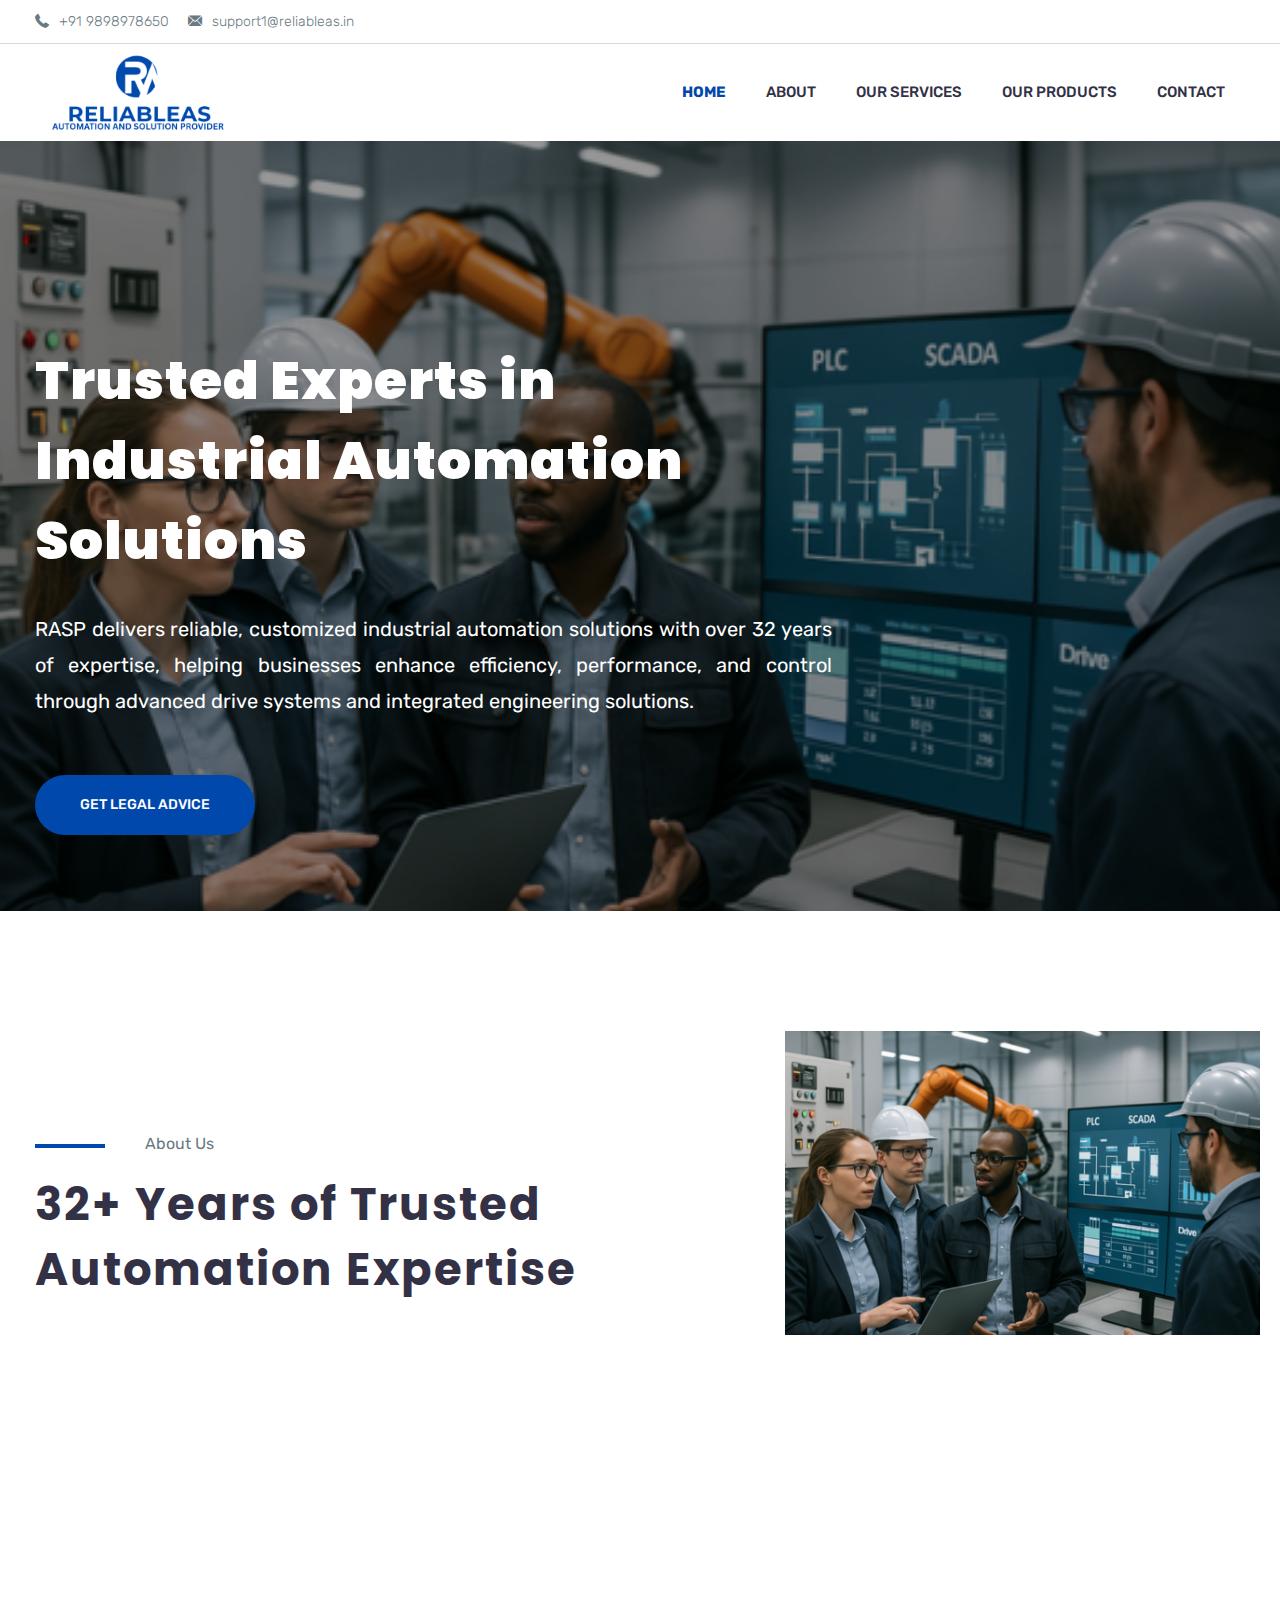
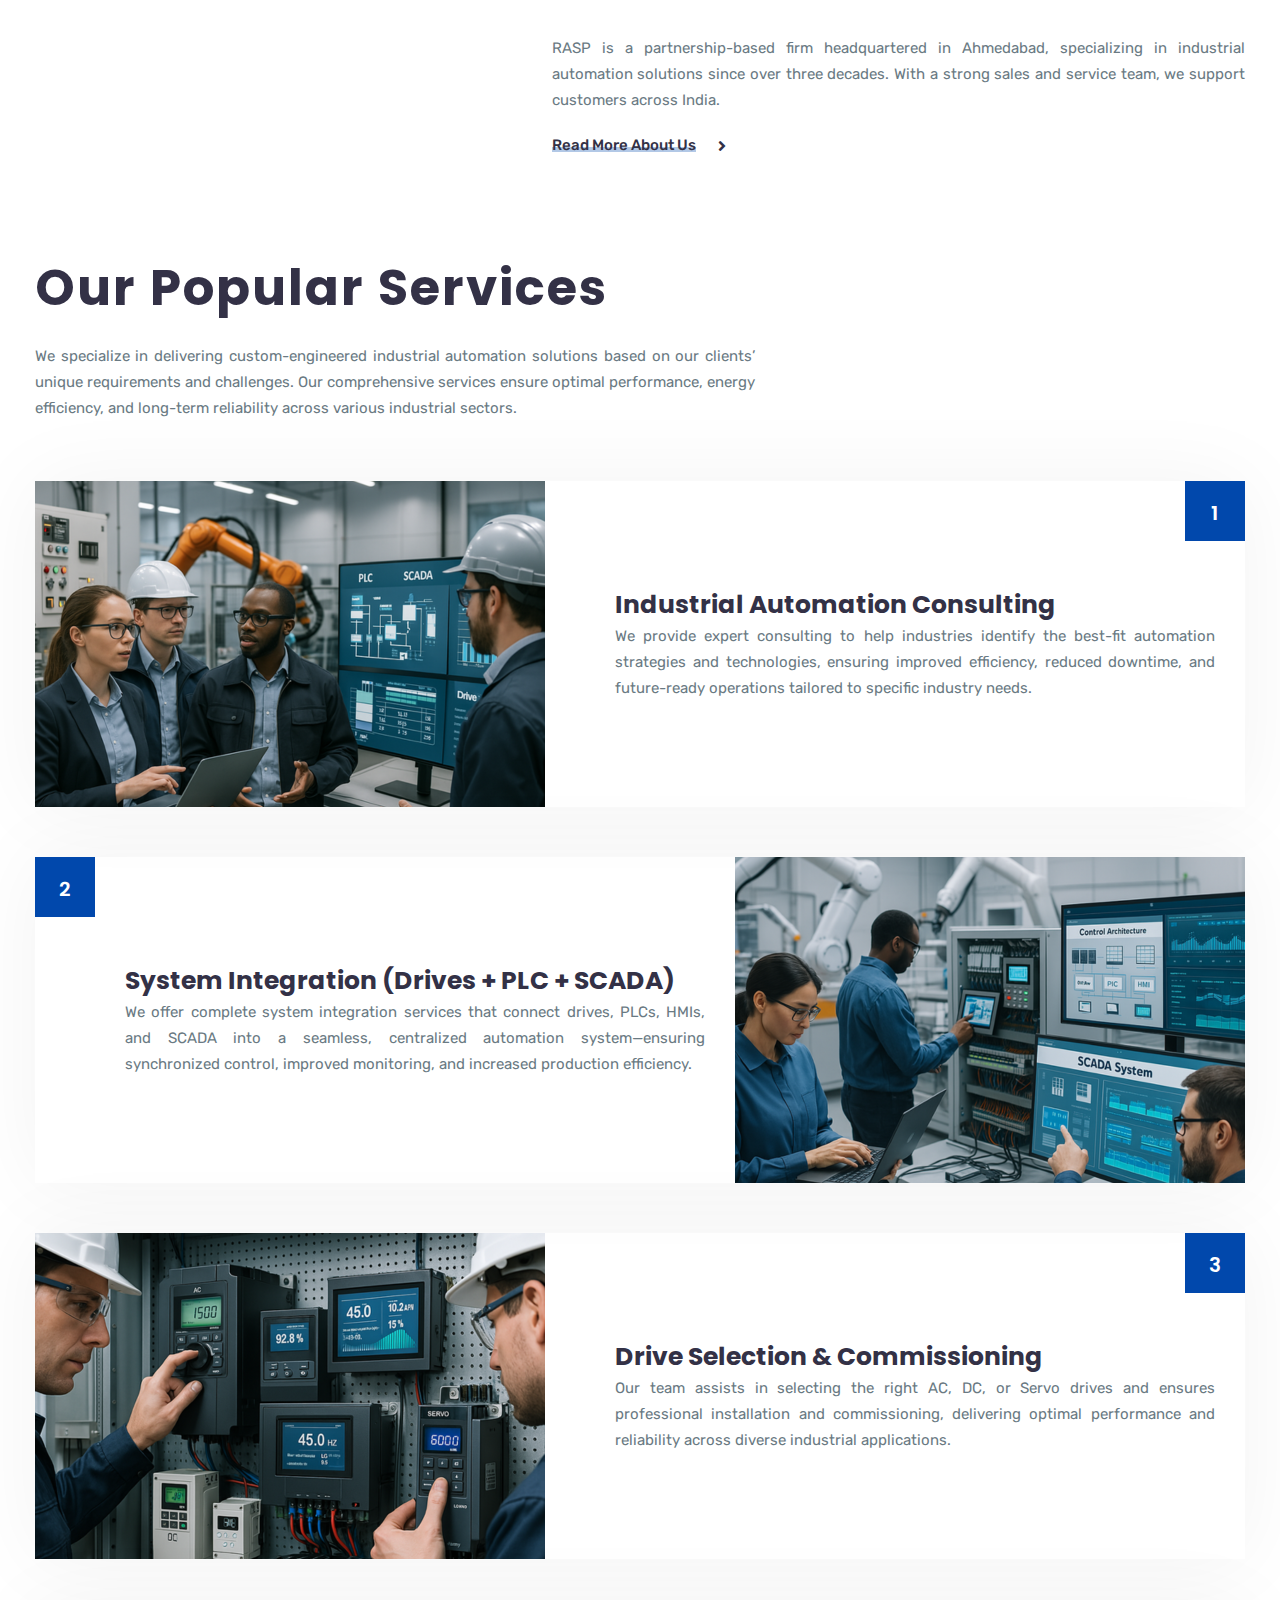
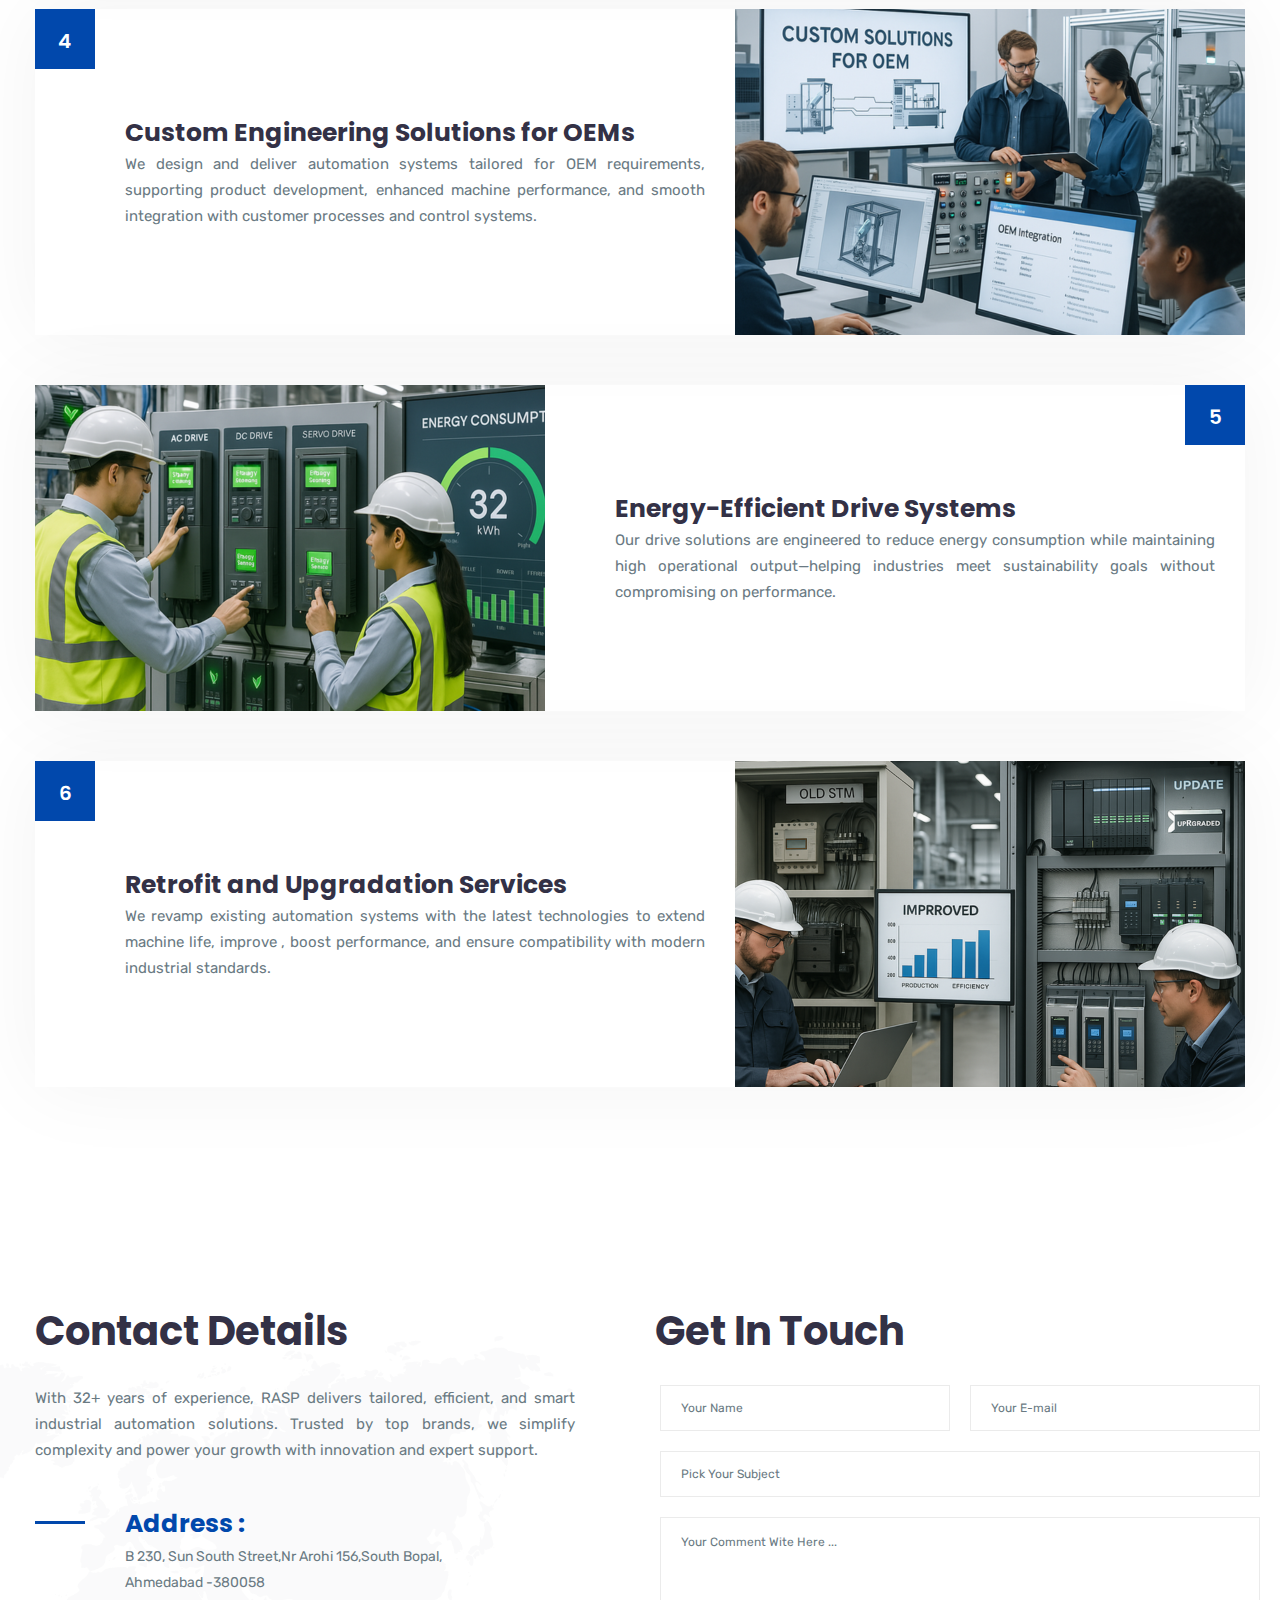
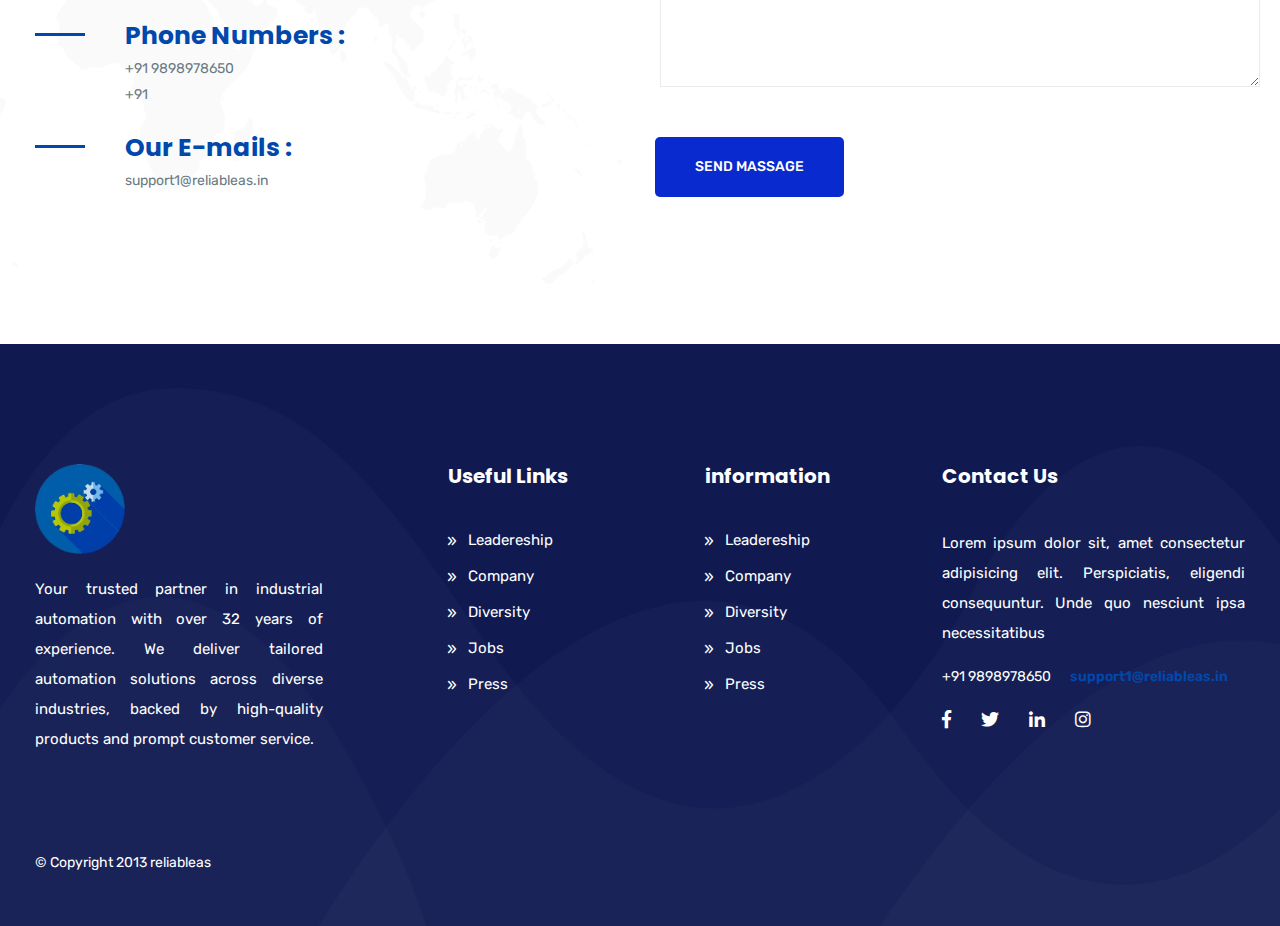
<file: www.ecologytheme.com/theme/eduwise/index-3.html>
<!doctype html>
<html lang="en">

<!-- Mirrored from www.ecologytheme.com/theme/eduwise/index-3.html by HTTrack Website Copier/3.x [XR&CO'2014], Mon, 10 Mar 2025 16:21:15 GMT -->
<head>
	<!-- Required meta tags -->
	<meta charset="UTF-8">
	<meta name="description" content="">
	<meta name="keywords" content="HTML,CSS,XML,JavaScript">
	<meta name="author" content="Ecology Theme">
	<meta name="viewport" content="width=device-width, initial-scale=1.0">
	<title>RELIABLE</title>
	<link rel="shortcut icon" href="images/Screenshot_2025-07-30_101901-removebg-preview.png" type="image/x-icon">
	<!-- Goole Font -->
	<link href="https://fonts.googleapis.com/css?family=Rubik:400,500,700" rel="stylesheet">
	<link href="https://fonts.googleapis.com/css?family=Poppins:300,400,500,600,700" rel="stylesheet"> 
    <link href="https://fonts.googleapis.com/css?family=Roboto:400,500,700,900" rel="stylesheet">
	<!-- Bootstrap CSS -->
	<link rel="stylesheet" href="css/assets/bootstrap.min.css">
	<!-- Font awsome CSS -->
	<link rel="stylesheet" href="css/assets/font-awesome.min.css">    
	<link rel="stylesheet" href="css/assets/flaticon.css">
	<link rel="stylesheet" href="css/assets/magnific-popup.css">    
	<!-- owl carousel -->
	<link rel="stylesheet" href="css/assets/owl.carousel.css">
	<link rel="stylesheet" href="css/assets/owl.theme.css">     
	<link rel="stylesheet" href="css/assets/animate.css"> 
	<!-- Slick Carousel -->
	<link rel="stylesheet" href="css/assets/slick.css">  
  
	<!-- Mean Menu-->
	<link rel="stylesheet" href="css/assets/meanmenu.css">
	<!-- main style-->
	<link rel="stylesheet" href="css/style.css">
    <link rel="stylesheet" href="css/responsive.css">
    <link rel="stylesheet" href="css/demo.css">
	<!-- HTML5 shim and Respond.js IE8 support of HTML5 elements and media queries -->
	<!-- WARNING: Respond.js doesn't work if you view the page via file:// -->
	<!--[if lt IE 9]>
	  <script src="https://oss.maxcdn.com/html5shiv/3.7.2/html5shiv.min.js"></script>
	  <script src="https://oss.maxcdn.com/respond/1.4.2/respond.min.js"></script>
	<![endif]-->
</head>
<body>
<header class="header_3">
<!-- Preloader -->

	<div class="header_top">
		<div class="container">
			<div class="row">
				<div class="col-12 col-sm-12 col-lg-12">
					<div class="info_wrapper">
						<div class="contact_info">                   
							<ul class="list-unstyled">
                                <li><i class="flaticon-phone-receiver"></i>+91 9898978650</li>
        						<li><i class="flaticon-mail-black-envelope-symbol"></i>support1@reliableas.in</li>
        					</ul>                
						</div>
						<!-- <div class="login_info">
							<a href="#" title="" class="sign_up sign-in js-modal-show">Sign Up</a>
							<a href="#" title="" class="sign_in join_now js-modal-show">Log In</a>
						</div> -->
					</div>
				</div>
			</div>
		</div>
	</div>

	<div class="edu_nav">
        <div class="container">
            <nav class="navbar navbar-expand-md navbar-light bg-faded">
                <a class="navbar-brand" href="index.html"><img class="abc" src="images/Screenshot 2025-07-30 093541.png" alt="logo"></a>
                <div class="collapse navbar-collapse main-menu" id="navbarSupportedContent">
                    <ul class="navbar-nav nav lavalamp ml-auto menu">
                        <li class="nav-item" id="home"><a href="index-3.html" class="nav-link active">Home</a>
                        </li>
                        <li class="nav-item"><a href="#about" class="nav-link">About</a></li>
                        <li class="nav-item"><a href="#ourservices" class="nav-link">Our Services</a>
                        </li>
                         <li class="nav-item"><a href="#ourservices" class="nav-link">Our Products</a>
                        </li>
                        <li class="nav-item"><a href="#contact" class="nav-link">Contact</a>
                            <!-- <ul class="navbar-nav nav mx-auto">
                                <li class="nav-item"><a href="blog.html" class="nav-link">Blog List</a></li> 
                                <li class="nav-item"><a href="blog-2.html" class="nav-link">Blog Grid One</a></li> 
                                <li class="nav-item"><a href="blog-3.html" class="nav-link">Blog Grid Two</a></li>
                                <li class="nav-item"><a href="blog-details.html" class="nav-link">Blog Details</a></li>
                            </ul>  -->
                        </li>
                        <!-- <li class="nav-item"><a href="#" class="nav-link">Pages</a>
                            <ul class="navbar-nav nav mx-auto">
                                <li class="nav-item"><a href="#" class="nav-link dropdown_icon">Courses</a>
                                    <ul class="navbar-nav nav mx-auto">
                                        <li class="nav-item"><a href="course.html" class="nav-link">Courses</a></li>
                                        <li class="nav-item"><a href="course-details.html" class="nav-link">Courses Details</a></li>
                                    </ul>    
                                </li>                                 
                                <li class="nav-item"><a href="#" class="nav-link dropdown_icon">Events</a>
                                    <ul class="navbar-nav nav mx-auto">
                                        <li class="nav-item"><a href="event.html" class="nav-link">Event</a></li>
                                        <li class="nav-item"><a href="event-details.html" class="nav-link">Event Details</a></li>
                                    </ul>    
                                </li>                                
                                <li class="nav-item"><a href="#" class="nav-link dropdown_icon">Blog</a>
                                    <ul class="navbar-nav nav mx-auto">
                                        <li class="nav-item"><a href="blog.html" class="nav-link">Blog List</a></li> 
                                        <li class="nav-item"><a href="blog-2.html" class="nav-link">Blog Grid One</a></li> 
                                        <li class="nav-item"><a href="blog-3.html" class="nav-link">Blog Grid Two</a></li>
                                        <li class="nav-item"><a href="blog-details.html" class="nav-link">Blog Details</a></li>
                                    </ul>    
                                </li> 
                                <li class="nav-item"><a href="become-a-teacher.html" class="nav-link">Become A Teacher</a></li>
                                <li class="nav-item"><a href="teacher-profile.html" class="nav-link">Teachers Profile</a></li>
                                <li class="nav-item"><a href="teachers.html" class="nav-link">Teachers Page</a></li>
                                <li class="nav-item"><a href="forgot-password.html" class="nav-link">Forgot Password</a></li>
                            </ul>                            
                        </li>     
                        <li class="nav-item"><a href="contact.html" class="nav-link">Contact</a></li> -->
                    </ul>
                </div>
                <!-- <div class="mr-auto search_area ">
                    <ul class="navbar-nav mx-auto d-flex">
                        <li class="nav-item search_icon"><i class="search_btn flaticon-magnifier"></i>
                            <div id="search">
                                <button type="button" class="close">×</button>
                                 <form>
                                     <input type="search" value="" placeholder="Search here...."  required/>
                                 </form>
                            </div>
                        </li>
                        <li class="nav-item cart_icon"><i class="flaticon-shopping-bag"><p>2</p></i> 
                    	 	<div class="cart_list">
                                <div class="single_cart d-flex justify-content-between">
                                    <div class="cart_banner">
                                        <a href="#"><img alt="" src="images/courses/courses_1.jpg" class="img-fluid"></a>
                                    </div>
                                    <div class="cart_info">
                                        <h4><a href="#">Make Better Decisions</a></h4>
                                        <span class="price">$135.00 <span>x 1</span></span>
                                    </div>
                                    <div class="del-icon">
                                        <i class="fas fa-times"></i>
                                    </div>
                                </div>
                                <div class="single_cart d-flex justify-content-between">
                                    <div class="cart_banner">
                                        <a href="#"><img alt="" src="images/courses/courses_2.jpg" class="img-fluid"></a>
                                    </div>
                                    <div class="cart_info">
                                        <h4><a href="#">How To Be A Speaker</a></h4>
                                        <span class="price">$165.00 <span>x 1</span></span>
                                    </div>
                                    <div class="del-icon">
                                        <i class="fas fa-times"></i>
                                    </div>
                                </div>
                                <div class="cart_calculate_wrapper">
                                    <div class="calculate_price"><span>Sub-Total :</span><span>$300.00</span></div>
                                    <div class="calculate_price"><span>Eco Tax (-2.00) :</span><span>$5.00</span></div>                                    
                                    <div class="calculate_price"><span>VAT (20%) :</span><span>$25.00</span></div>                                    
                                    <div class="calculate_price"><span>Total </span><span class="total_price">$330.00</span></div>
                                </div>
                                <div class="purchase_btn d-flex justify-content-between">
                                    <a class="cart_button" href="#">view cart</a>
                                    <a class="checkout" href="#">checkout</a>
                                </div>
                            </div>
                        </li>
                    </ul>
                </div> -->
            </nav><!-- END NAVBAR -->
        </div> 
    </div>

	<div class="intro_wrapper">
		<div class="container">  
			<div class="row">        
				 <div class="col-sm-12 col-md-8 col-lg-8">
					<div class="intro_text">
						<h1>Trusted Experts in Industrial Automation Solutions</h1>
						<p>RASP delivers reliable, customized industrial automation solutions with over 32 years of expertise, 
                            helping businesses enhance efficiency, performance, and control through advanced drive 
                            systems and integrated engineering solutions.</p>
						<div class="intro_button">
							<a class="nav-link">Get Legal Advice</a>
						</div>
					</div>
				</div>				
			</div>
		</div> 
	</div>  
</header> <!-- End header -->




<section class="login_signup_option">
    <div class="l-modal is-hidden--off-flow js-modal-shopify">
        <div class="l-modal__shadow js-modal-hide"></div>
        <div class="login_popup login_modal_body">
            <div class="Popup_title d-flex justify-content-between">
                <h2 class="hidden">&nbsp;</h2>
                <!-- Nav tabs -->
                <div class="row">
                    <div class="col-12 col-lg-12 col-md-12 col-lg-12 login_option_btn">
                        <ul class="nav nav-tabs" role="tablist">
                            <li class="nav-item"><a class="nav-link active" data-toggle="tab" href="#login" role="tab">Login</a></li>
                            <li class="nav-item"><a class="nav-link" data-toggle="tab" href="#panel2" role="tab">Register</a></li>
                        </ul>
                    </div>
                    <div class="col-12 col-lg-12 col-md-12 col-lg-12">
                        <!-- Tab panels -->
                        <div class="tab-content card">
                            <!--Login-->
                            <div class="tab-pane fade in show active" id="login" role="tabpanel">
                                <form action="#">
                                    <div class="row">
                                        <div class="col-12 col-lg-12 col-md-12 col-lg-12">
                                            <div class="form-group">
                                                <label class="control-label">Email</label>
                                                <input type="email" class="form-control" placeholder="Username">
                                            </div>
                                        </div>
                                        <div class="col-12 col-lg-12 col-md-12 col-lg-12">
                                            <div class="form-group">
                                                <label class="control-label">Password</label>
                                                <input type="password" class="form-control" placeholder="Password">
                                            </div>
                                        </div>
                                    </div>
                                    <div class="row">
                                        <div class="col-12 col-lg-12 col-md-12 col-lg-12 d-flex justify-content-between login_option">
                                            <a href="forgot-password.html" title="" class="forget_pass">Forget Password ?</a>
                                            <button type="submit" class="btn btn-default login_btn">Login</button>
                                        </div> 
                                        <div class="col-12 col-lg-12 col-md-12 col-lg-12">
                                            <div class="social_login">
                                                <div class="social_items">
                                                    <button class="google_login google">Login Google</button>
                                                    <button class="google_login facebook">Login Facebook</button>
                                                    <button class="google_login twitter">Login Twitter</button>
                                                    <button class="google_login linkdin">Login Linkdin</button>
                                                </div>
                                            </div>
                                        </div>
                                    </div>
                                </form>
                            </div>
                            <!--/.Panel 1-->
                            <!--Panel 2-->
                            <div class="tab-pane fade" id="panel2" role="tabpanel">
                                <form action="#" class="register">
                                    <div class="row">
                                        <div class="col-12 col-lg-12 col-md-12 col-lg-12">
                                            <div class="form-group">
                                                <label  class="control-label">Name</label>
                                                <input type="text" class="form-control" placeholder="Username">
                                            </div>
                                        </div>                                        
                                        <div class="col-12 col-lg-12 col-md-12 col-lg-12">
                                            <div class="form-group">
                                                <label  class="control-label">Email</label>
                                                <input type="email" class="form-control" placeholder="Email">
                                            </div>
                                        </div>
                                        <div class="col-12 col-lg-12 col-md-12 col-lg-12">
                                            <div class="form-group">
                                                <label  class="control-label">Password</label>
                                                <input type="password" class="form-control" placeholder="Password">
                                            </div>
                                        </div>
                                    </div>
                                    <div class="row">
                                        <div class="col-12 col-lg-12 col-md-12 col-lg-12 d-flex justify-content-between login_option">
                                            <button type="submit" class="btn btn-default login_btn">Register</button>
                                        </div> 
                                    </div>
                                </form>
                            </div><!--/.Panel 2-->
                        </div>
                    </div>
                </div>
            </div>
        </div>
    </div>
</section>  <!-- End Login Signup Option -->

<section class="about_us" id="about">
    <div class="container">            
        <div class="row">
            <div class="col-12 col-sm-12 col-md-7 col-lg-7">
                <div class="about_title">
                    <span>About Us</span>
                    <h2>32+ Years of Trusted Automation Expertise</h2>
                 </div>
            </div>
            <div class="col-12 col-sm-12 col-md-5 col-lg-5 p-0">
                <div class="banner_about">
                    <img src="images/events/event_1.jpg" alt="" class="img-fluid">
                 </div>
            </div>
        </div>        
        <div class="row about_content_wrapper">
            <div class="col-12 col-sm-12 col-md-5 col-lg-5 p-0">
                <div class="about_banner_down">
                    <!-- <img src="images/events/event_2.jpg" alt="" class="img-fluid"> -->
                 </div>
            </div>
            <div class="col-12 col-sm-12 col-md-7 col-lg-7">
                <div class="about_content">
                    <p>RASP is a partnership-based firm headquartered in Ahmedabad, specializing in industrial automation solutions since over three decades.
                       With a strong sales and service team, we support customers across India.</p>
                    <a href="#" title="">Read More About Us <i class="fas fa-angle-right"></i></a>
                 </div>
            </div>
        </div>
    </div>    
</section>



<section class="events-area" id="ourservices">
    <div class="container">
        <div class="row">
            <div class="col-12 col-sm-12 col-md-12 col-lg-12">
                <div class="event_title_wrapper">  
                    <div class="sub_title">
                        <h2>Our Popular Services</h2>
                        <p>We specialize in delivering custom-engineered industrial automation solutions based on our clients’ 
                            unique requirements and challenges. Our comprehensive services ensure optimal performance, 
                            energy efficiency, and long-term reliability across various industrial sectors.</p>  
                    </div><!-- ends: .section-header -->
                    <!-- <div class="envent_all_view">
                        <a href="#" title="">View All</a>
                    </div> -->
                </div> 
            </div>
        </div>

        <div class="row">
            <div class="col-sm-12 events_full_box">
                <div class="events_single">
                    <div class="event_banner">
                        <a href="#"><img src="images/events/event_1.jpg" alt="" class="img-fluid"></a>
                    </div>
                    <div class="event_info">
                        <h3><a href="#" title="">Industrial Automation Consulting</a></h3>
                        <p>We provide expert consulting to help industries identify the best-fit automation strategies 
                            and technologies, ensuring improved efficiency, reduced downtime, and future-ready
                             operations tailored to specific industry needs.</p>
                        <div class="event_dete">
                            <span class="date">1</span>
                        </div>
                    </div>
                </div>  
            </div>

            <div class="col-sm-12 events_full_box">
                <div class="events_single events_single_left">
                    <div class="event_info">
                        <h3><a href="#" title="">System Integration (Drives + PLC + SCADA)</a></h3>
                         <p>We offer complete system integration services that connect drives, PLCs, 
                            HMIs, and SCADA into a seamless, centralized automation system—ensuring synchronized control, 
                            improved monitoring, and increased production efficiency.</p>
                    </div>
                    <div class="event_banner">
                        <a href="#"><img src="images/events/event_2.jpg" alt="" class="img-fluid"></a>
                    </div>
                    <div class="event_dete">
                        <span class="date">2</span>
                    </div>
                </div>  
            </div>

            <div class="col-sm-12 events_full_box">
                <div class="events_single">
                    <div class="event_banner">
                        <a href="#"><img src="images/events/event_3.jpg" alt="" class="img-fluid"></a>
                    </div>
                    <div class="event_info">
                        <h3><a href="#" title="">Drive Selection & Commissioning</a></h3>
                        <p>Our team assists in selecting the right AC, DC, or Servo drives and ensures professional installation and 
                            commissioning, delivering optimal performance and reliability across diverse industrial applications.</p>
                        <div class="event_dete">
                            <span class="date">3</span>
                        </div>
                    </div>
                </div>  
            </div>

            <div class="col-sm-12 events_full_box">
                <div class="events_single events_single_left">
                    <div class="event_info">
                        <h3><a href="#" title="">Custom Engineering Solutions for OEMs</a></h3>
                         <p>We design and deliver automation systems tailored for OEM requirements, supporting product development, enhanced machine
                             performance, and smooth integration with customer processes and control systems.</p>
                    </div>
                    <div class="event_banner">
                        <a href="#"><img src="images/events/event_4.jpg" alt="" class="img-fluid"></a>
                    </div>
                    <div class="event_dete">
                        <span class="date">4</span>
                    </div>
                </div>  
            </div>

            <div class="col-sm-12 events_full_box">
                <div class="events_single">
                    <div class="event_banner">
                        <a href="#"><img src="images/events/event_5.jpg" alt="" class="img-fluid"></a>
                    </div>
                    <div class="event_info">
                        <h3><a href="#" title="">Energy-Efficient Drive Systems</a></h3>
                         <p>Our drive solutions are engineered to reduce energy consumption while maintaining high operational 
                            output—helping industries meet sustainability goals without compromising on performance.</p>
                        <div class="event_dete">
                            <span class="date">5</span>
                        </div>
                    </div>
                </div>  
            </div>    
            <div class="col-sm-12 events_full_box">
                <div class="events_single events_single_left">
                    <div class="event_info">
                        <h3><a href="#" title="">Retrofit and Upgradation Services</a></h3>
                         <p>We revamp existing automation systems with the latest technologies to extend machine life, improve 
                            , boost performance, and ensure compatibility with modern industrial standards.</p>
                    </div>
                    <div class="event_banner">
                        <a href="#"><img src="images/events/event_6.jpg" alt="" class="img-fluid"></a>
                    </div>
                    <div class="event_dete">
                        <span class="date">6</span>
                    </div>
                </div>  
            </div>
        </div>
    </div>
</section><!-- ./ End Events Area section -->

<section class="contact_info_wrapper" id="contact">
     <div class="container">  
        <div class="row">  
            <div class="col-12 col-sm-12 col-md-12 col-lg-6">
                <div class="contact_info">
                    <h3 class="title">Contact Details</h3>
                    <p>With 32+ years of experience, RASP delivers tailored, efficient, and smart industrial automation solutions. Trusted by top brands, we simplify 
                        complexity and power your growth with innovation and expert support.</p>
                    <div class="event_location_info">                  
                        <ul class="list-unstyled">
                            <li>
                                <h4 class="info_title">Address : </h4>
                                <ul class="list-unstyled">
                                    <li>B 230, Sun South Street,Nr Arohi 156,South Bopal,<br/>Ahmedabad -380058</li>
                                </ul>
                            </li>
                            <li>
                                <h4 class="info_title">Phone Numbers :</h4>
                                <ul class="list-unstyled">
                                    <li>+91 9898978650</li>
                                    <li>+91 </li>
                                </ul>
                            </li>
                            <li>
                                <h4 class="info_title">Our E-mails :</h4>
                                <ul class="list-unstyled">
                                    <li>support1@reliableas.in</li>                                    
                                </ul>
                            </li>                      
                        </ul>
                        <img src="images/banner/map_shape.png" alt="" class="contact__info_shpae">
                    </div>
                </div>
            </div>
            <div class="col-12 col-sm-12 col-md-12 col-lg-6">
                <div class="contact_form_wrapper">
                    <h3 class="title">Get In Touch</h3>
                    <div class="leave_comment">
                        <div class="contact_form">
                            <form action="#">
                                <div class="row">
                                    <div class="col-12 col-sm-12 col-md-6 form-group">
                                       <input type="text" class="form-control" id="name"  placeholder="Your Name">
                                    </div>
                                    <div class="col-12 col-sm-12 col-md-6 form-group">
                                        <input type="email" class="form-control" id="email" placeholder="Your E-mail">
                                    </div>                                    
                                    <div class="col-12 col-sm-12 col-md-12 form-group">
                                        <input type="text" class="form-control" id="subject" placeholder="Pick Your Subject">
                                    </div>
                                    <div class="col-12 col-sm-12 col-md-12 form-group">
                                        <textarea class="form-control" id="comment" placeholder="Your Comment Wite Here ..."></textarea>
                                    </div>
                                     <div class="col-12 col-sm-12 col-md-12 submit-btn">
                                        <button type="submit" class="text-center">Send Massage</button>
                                    </div>
                                </div>
                            </form>   
                        </div>
                    </div> 
                </div>
           </div>
        </div>
    </div>
</section> <!-- Contact Info Wrappper-->

<!-- Footer -->  
<footer class="footer_3">
	<div class="container">
		  
		<div class="footer_top">
			<div class="row">
				<div class="col-12 col-md-6 col-lg-4">
					<div class="footer_single_col footer_intro">
						<img src="images/Screenshot_2025-07-30_093541-removebg-preview.png" alt="" class="f_logo">
						<p>Your trusted partner in industrial automation with over 32 years of experience.
We deliver tailored automation solutions across diverse industries, backed by high-quality products and prompt customer service.</p>
					</div>
				</div>
				<div class="col-12 col-md-6 col-lg-2">
					<div class="footer_single_col">
						<h3>Useful Links</h3>
						<ul class="quick_inf0">
							<li><a href="#">Leadereship</a></li>
							<li><a href="#">Company</a></li>
							<li><a href="#">Diversity</a></li>
							<li><a href="#">Jobs</a></li>
							<li><a href="#">Press</a></li>
						</ul>                         
					</div>
				</div>
				<div class="col-12 col-md-6 col-lg-2">
					<div class="footer_single_col information">
						<h3>information</h3>
						<ul class="quick_inf0">
							<li><a href="#">Leadereship</a></li>
							<li><a href="#">Company</a></li>
							<li><a href="#">Diversity</a></li>
							<li><a href="#">Jobs</a></li>
							<li><a href="#">Press</a></li>
						</ul>
					</div>
				</div>
				<div class="col-12 col-md-6 col-lg-4">
					<div class="footer_single_col contact">
						<h3>Contact Us</h3>
						<p>Lorem ipsum dolor sit, amet consectetur adipisicing elit. Perspiciatis, eligendi consequuntur. Unde quo nesciunt ipsa necessitatibus </p>
						<div class="contact_info">
							<span>+91 9898978650</span> 
							<span class="email">support1@reliableas.in</span>
						</div>
						<ul class="social_items d-flex list-unstyled">
							<li><a href="#"><i class="fab fa-facebook-f fb-icon"></i></a></li>
							<li><a href="#"><i class="fab fa-twitter twitt-icon"></i></a></li>
							<li><a href="#"><i class="fab fa-linkedin-in link-icon"></i></a></li>
							<li><a href="#"><i class="fab fa-instagram ins-icon"></i></a></li>
						</ul>
					</div>
				</div>
				 <div class="col-12 col-md-12 col-lg-12">
					<div class="copyright">
						<p>&copy; Copyright 2013 reliableas</p>
					</div>
				 </div>
			</div>
		</div>
	</div>
	<div class="shapes_bg">
		<img src="images/shapes/waves.png" alt="" class="shape_3">        
	</div>    
</footer><!-- End Footer -->

<section id="scroll-top" class="scroll-top">
    <h2 class="disabled">Scroll to top</h2>
    <div class="to-top pos-rtive">
        <a href="#"><i class = "flaticon-right-arrow"></i></a>
    </div>
</section>


	<!-- JavaScript -->
	<script src="js/jquery-3.2.1.min.js"></script>
	<script src="js/popper.min.js"></script>
	<script src="js/bootstrap.min.js"></script>
	<script src="js/jquery.magnific-popup.min.js"></script>     
	<script src="js/owl.carousel.min.js"></script>   
	<script src="js/slick.min.js"></script>   
	<script src="js/jquery.meanmenu.min.js"></script>      
	<script src="js/wow.min.js"></script> 
	<!-- Counter Script -->
    <script src="js/waypoints.min.js"></script>
    <script src="js/jquery.counterup.min.js"></script>
	<script src="js/custom.js"></script>  
    
    <!-- =========================================================
         STYLE SWITCHER | ONLY FOR DEMO NOT INCLUDED IN MAIN FILES
    ============================================================== -->
    <script type="text/javascript" src="js/demo.js"></script>
    <div class="demo-style-switch" id="switch-style">
        <div class="switched-options">
            <div class="config-title">
                <a class="navbar-brand" href="index.html"><img src="images/logo.png" alt="logo"></a>
                <p>Education Template</p>
                <a href="#" class="buy--btn">Purchase Now</a>
            </div>
            <div class="demos">
                <div><a href="index.html" data-toggle="tooltip" data-placement="top" title="Home Style One"><img class="main-image img-fluid" src="demo/index_3.png" alt=""/></a></div>
                <div><a href="index-2.html" data-toggle="tooltip" data-placement="top" title="Home Style Two"><img class="main-image img-fluid" src="demo/index_2.png" alt=""/></a></div>
                <div><a href="index-3.html" data-toggle="tooltip" data-placement="top" title="Home Style Three"><img class="main-image img-fluid" src="demo/index_1.png" alt=""/></a></div>
                <ul class="list-unstyled clearfix">
                    <li><a href="about.html" data-toggle="tooltip" data-placement="top" title="About Page"><img src="demo/about.png" alt="" class="img-fluid"></a></li>
                    <li><a href="blog.html" data-toggle="tooltip" data-placement="top" title="Blog Page"><img src="demo/blog.png" alt="" class="img-fluid"></a></li>
                    <li><a href="blog-details.html" data-toggle="tooltip" data-placement="top" title="Blog Details Page"><img src="demo/blog_details.png" alt="" class="img-fluid"></a></li>
                    <li><a href="event.html" data-toggle="tooltip" data-placement="top" title="Event Page"><img src="demo/event.png" alt="" class="img-fluid"></a></li>
                    <li><a href="event-details.html" data-toggle="tooltip" data-placement="top" title="Event Deiails"><img src="demo/event_details.png" alt="" class="img-fluid"></a></li>
                    <li><a href="teacher-profile.html" data-toggle="tooltip" data-placement="top" title="Teacher Profile"><img src="demo/teacher_pro.png" alt="" class="img-fluid"></a></li>
                    <li><a href="course.html" data-toggle="tooltip" data-placement="top" title="Courses Page"><img src="demo/course.png" alt="" class="img-fluid"></a></li>
                    <li><a href="course-details.html" data-toggle="tooltip" data-placement="top" title="Courses Details"><img src="demo/course_details.png" alt="" class="img-fluid"></a></li>
                    <li><a href="teachers.html" data-toggle="tooltip" data-placement="top" title="Team Page"><img src="demo/team.png" alt="" class="img-fluid"></a></li>
                    <li><a href="contact.html" data-toggle="tooltip" data-placement="top" title="Contact Page"><img src="demo/contact.png" alt="" class="img-fluid"></a></li>
                </ul>
            </div>
        </div>
    </div>
</body>

<!-- Mirrored from www.ecologytheme.com/theme/eduwise/index-3.html by HTTrack Website Copier/3.x [XR&CO'2014], Mon, 10 Mar 2025 16:21:59 GMT -->
</html>
</file>
<file: www.ecologytheme.com/theme/eduwise/css/assets/flaticon.css>
/*
  	Flaticon icon font: Flaticon
  	Creation date: 07/10/2018 08:36
  	*/

@font-face {
  font-family: "Flaticon";
  src: url("../../fonts/flaticon/Flaticon.eot");
  src: url("../../fonts/flaticon/Flaticond41d.eot?#iefix") format("embedded-opentype"),
       url("../../fonts/flaticon/Flaticon.woff") format("woff"),
       url("../../fonts/flaticon/Flaticon.ttf") format("truetype"),
       url("../../fonts/flaticon/Flaticon.svg#Flaticon") format("svg");
  font-weight: normal;
  font-style: normal;
}


@media screen and (-webkit-min-device-pixel-ratio:0) {
  @font-face {
    font-family: "Flaticon";
    src: url("Flaticon.html#Flaticon") format("svg");
  }
}

[class^="flaticon-"]:before, [class*=" flaticon-"]:before,
[class^="flaticon-"]:after, [class*=" flaticon-"]:after {   
  font-family: Flaticon;
        font-size: 20px;
font-style: normal;
margin-left: 20px;
}

.flaticon-left-arrow:before { content: "\f100"; }
.flaticon-calendar:before { content: "\f101"; }
.flaticon-chat-comment-oval-speech-bubble-with-text-lines:before { content: "\f102"; }
.flaticon-rewind:before { content: "\f103"; }
.flaticon-search:before { content: "\f104"; }
.flaticon-right-arrow:before { content: "\f105"; }
.flaticon-left-arrow-1:before { content: "\f106"; }
.flaticon-phone-receiver:before { content: "\f107"; }
.flaticon-mail-black-envelope-symbol:before { content: "\f108"; }
.flaticon-email:before { content: "\f109"; }
.flaticon-padlock:before { content: "\f10a"; }
.flaticon-user-male-black-shape-with-plus-sign:before { content: "\f10b"; }
.flaticon-add-contact:before { content: "\f10c"; }
.flaticon-magnifier:before { content: "\f10d"; }
.flaticon-heart:before { content: "\f10e"; }
.flaticon-like:before { content: "\f10f"; }
.flaticon-thumbs-up:before { content: "\f110"; }
.flaticon-reply-arrow:before { content: "\f111"; }
.flaticon-quotation-marks:before { content: "\f112"; }
.flaticon-eye-open:before { content: "\f113"; }
.flaticon-clock-circular-outline:before { content: "\f114"; }
.flaticon-language:before { content: "\f115"; }
.flaticon-edit:before { content: "\f116"; }
.flaticon-thumbs-up-hand-symbol:before { content: "\f117"; }
.flaticon-page:before { content: "\f118"; }
.flaticon-maps-and-flags:before { content: "\f119"; }
.flaticon-university:before { content: "\f11a"; }
.flaticon-diploma:before { content: "\f11b"; }
.flaticon-open-book:before { content: "\f11c"; }
.flaticon-atom:before { content: "\f11d"; }
.flaticon-care:before { content: "\f11e"; }
.flaticon-student:before { content: "\f11f"; }
.flaticon-placeholder-tool:before { content: "\f120"; }
.flaticon-quote:before { content: "\f121"; }
.flaticon-quote-1:before { content: "\f122"; }
.flaticon-copywriting:before { content: "\f123"; }
.flaticon-shopping-bag:before { content: "\f124"; }
.flaticon-down-arrow:before { content: "\f125"; }
.flaticon-play-button:before { content: "\f126"; }
</file>
<file: www.ecologytheme.com/theme/eduwise/css/style.css>
/*
* ----------------------------------------------------------------------------------------
Author       : EcologyTheme
Author  Uri  : www.ecologytheme
Template Name: Eduwise - Education Template
Version      : 1.0                                          
* ----------------------------------------------------------------------------------------
*/

/*====================================
===[ Style Map ]===

Default Css
Preloader
Search Style
Scroll To Top
Pagination Style


01 Index Style
====================
Index nav Style
Popular Highlight Style
Index Courses Area Style
Index About Style
Index Up Comming Events
Index Testimonial
Our Blog
Our Sponsor
Index Footer

Index Two Header
==========================
Features Possibilities
Learn Step
Index Two Popular Courses
Register Area
Our Instructiors
Index Two Testimonial
Index Two Blog
Team Group
Footer Two

Index Three Header
==========================
Cources Features
Think About Us
Online Videos
Testimonial Three
Our Team Membar
Pricieng Style
Download App
Footer Three

Header Inner Pages
===========================
Blog Signle Style
Blog Post Style
widget Blog and Post Page
Contact Info Wrapper
Google Map
About Unlimited Possibilities
About Our Instructors
Count Student
Faq About
Become A Instrauctor
Teachers Profiles
Courses Pages
Related Courses Wrapper
Event Pages   
======================================*/

/* Variables */

* {
  margin: 0;
  padding: 0;
}
body {
  overflow-x: hidden;
  font-size: 15px;
  line-height: 25px;
  font-weight: 400;
  font-family: 'Rubik', sans-serif;
  color: #6a7a83;
  overflow-x: hidden !important;
}
p {
  font-weight: 400;
  line-height: 26px;
  font-size: 15px;
  color: #6a7a83;
  font-family: "Rubik", sans-serif;
  text-align: justify;
}
h1,
h2,
h3,
h4,
h5,
h6 {
  color: #333146;
  font-family: "Poppins", sans-serif;
  margin: 0;
}
h2 {
  font-weight: 700;
  font-size: 36px;
}
a,
a:hover,
a:focus {
  transition: all 0.3s ease-in-out;
  text-decoration: none;
  outline: none;
}
ol,
ul {
  margin: 0;
  padding: 0;
}
ol li,
ul li {
  list-style: outside none none;
  list-style-type: none;
}
select {
  -webkit-appearance: none;
  -moz-appearance: none;
  appearance: none;
  text-indent: 1px;
  text-overflow: '';
}
.dropdown-toggle::after {
  display: none;
}
.disabled {
  display: none;
}
.sub_title {
  max-width: 800px;
  margin: 0px auto 60px;
  text-align: center;
}
.sub_title h2 {
  font-size: 50px;
  margin: 0;
  font-family: "Poppins", sans-serif;
  font-weight: 700;
  letter-spacing: 2px;
}
.sub_title p {
  padding: 25px 10% 0;
  margin: 0;
}
.title h2 {
  font-family: "Poppins", sans-serif;
  letter-spacing: 2px;
  font-weight: 900;
}
.p-l {
  padding-left: 15px;
}
.p-r {
  padding-right: 15px;
}
.m-l {
  margin-left: 15px;
}
.m-r {
  margin-right: 15px;
}
.p-l-0 {
  padding-left: 0;
}
.p-r-0 {
  padding-right: 0;
}
.container {
  max-width: 1240px;
}
.view_more_btn {
  text-align: center;
  margin: 18px 0;
}
.view_more_btn .view-more-item {
  color: #6a7a83;
  font-size: 15px;
  font-weight: 600;
  padding: 18px 50px;
  text-decoration: none;
  text-transform: uppercase;
}
.owl-buttons .owl-prev,
.owl-buttons .owl-next {
  padding: 0 25px !important;
}
.owl-buttons .owl-prev i:before,
.owl-buttons .owl-next i:before {
  margin: 0;
  color: #ffffff;
  opacity: 0.6;
  transition: all 0.3s ease-in-out;
  font-size: 24px;
}
.owl-buttons .owl-prev:hover i:before,
.owl-buttons .owl-next:hover i:before {
  opacity: 1;
}
/*=======[ Preloader Style ]========*/

div#preloader {
  position: fixed;
  left: 0;
  top: 0;
  z-index: 999;
  width: 100%;
  height: 100%;
  overflow: visible;
  background: #ffffff url("../images/preloader.gif") no-repeat center center;
  z-index: 9999999;
}
.rev_slider_wrapper .tp-bullet {
  width: 3px;
  height: 50px;
}
.rev_slider_wrapper .tp-bullet.selected,
.rev_slider_wrapper .tp-bullet:hover {
  background: #0148ac;
}
.rev_slider_wrapper #rev_slider_2 .tp-bullet {
  width: 10px;
  height: 10px;
  border-radius: 50%;
}
.rev_slider_wrapper #rev_slider_2 .tp-bullet.selected {
  background: #0148ac;
  width: 20px;
  border-radius: 50px;
}
/*=======[LogIn & Signup Options ]========*/

.is-hidden--off-flow {
  opacity: 0;
  transition: all 0.2s ease-in-out;
  z-index: -10;
  /* *1* */
  visibility: hidden;
  /* *1* */
}
.is-shown--off-flow {
  opacity: 1;
  transition: all 0.2s ease-in-out;
  visibility: visible;
}
.l-modal {
  position: fixed;
  left: 0;
  right: 0;
  top: 0;
  bottom: 0;
  height: 100%;
  margin: 0 auto;
  z-index: 9999;
  text-align: center;
}
.l-modal__shadow {
  width: 100%;
  height: 100%;
  position: fixed;
  display: block;
  background: #161616;
  opacity: 0.92;
  z-index: -1;
  cursor: url("../images/cursor.png"), auto;
}
.login_popup {
  display: inline-block;
  text-align: center;
  background: white;
  max-width: 550px;
  width: 100%;
  line-height: 1.48;
}
.login_signup_option {
  background: #333146;
}
.login_signup_option .login_option_btn .nav-tabs {
  border: none;
  padding: 20px 40px 20px;
  background: #F5F7FA;
}
.login_signup_option .login_option_btn .nav-tabs .nav-item {
  margin-right: 30px;
}
.login_signup_option .login_option_btn .nav-tabs .nav-item:last-child {
  margin-right: 0;
}
.login_signup_option .login_option_btn .nav-tabs .nav-item .nav-link {
  border: none;
  font-size: 18px;
  font-weight: 600;
  color: #333146;
  padding: 0;
  background: transparent;
  font-family: "Rubik", sans-serif;
}
.login_signup_option .login_option_btn .nav-tabs .nav-item .nav-link.active,
.login_signup_option .login_option_btn .nav-tabs .nav-item .nav-link:hover {
  color: #0148ac;
}
.login_signup_option .tab-content {
  border: none;
  background: #ffffff;
  padding: 40px;
}
.login_signup_option .login_modal_body {
  position: relative;
  top: 50%;
  transform: translateY(-50%);
  width: 550px;
  background: #F5F7FA;
}
.login_signup_option .login_modal_body form .form-group {
  margin-bottom: 25px;
}
.login_signup_option .login_modal_body form .form-group label {
  text-align: left;
  font-size: 16px;
  font-weight: 600;
  color: #333146;
  width: 100%;
  font-family: "Rubik", sans-serif;
}
.login_signup_option .login_modal_body form .form-group input {
  background: transparent;
  border: 1px solid rgba(47, 47, 47, 0.3);
  border-radius: 0px;
  box-shadow: 0 0 10px 0 rgba(255, 255, 255, 0);
  height: 56px;
  padding: 10px 15px;
  transition: all 0.5s ease 0s;
  width: 100%;
  color: #333146;
  font-size: 16px;
  font-weight: 400;
  font-family: "Rubik", sans-serif;
}
.login_signup_option .login_modal_body form .form-group input:focus {
  border-color: #092ace;
  outline: none;
  box-shadow: none;
}
.login_signup_option .login_modal_body form .form-group input::-webkit-input-placeholder {
  /* Chrome/Opera/Safari */
  color: #333146;
  font-size: 16px;
  font-weight: 400;
}
.login_signup_option .login_modal_body form .form-group input::-moz-placeholder {
  /* Firefox 19+ */
  color: #333146;
  font-size: 16px;
  font-weight: 400;
}
.login_signup_option .login_modal_body form .form-group input:-ms-input-placeholder {
  /* IE 10+ */
  color: #333146;
  font-size: 16px;
  font-weight: 400;
}
.login_signup_option .login_modal_body form .form-group input:-moz-placeholder {
  /* Firefox 18- */
  color: #333146;
  font-size: 16px;
  font-weight: 400;
}
.login_signup_option .login_modal_body form .login_option {
  margin-top: 15px;
}
.login_signup_option .login_modal_body form .login_option .forget_pass {
  color: #092ace;
  font-size: 16px;
  font-weight: 500;
  padding: 0 !important;
  margin: 0;
  line-height: 54px;
  font-family: "Rubik", sans-serif;
  transition: all 0.3s ease-in-out;
}
.login_signup_option .login_modal_body form .login_option .forget_pass:hover {
  color: #0148ac;
}
.login_signup_option .login_modal_body form .login_option .login_btn {
  height: 48px;
  line-height: 48px;
  padding: 0 40px;
  border-radius: 3px;
  background: #092ace;
  font-size: 16px;
  font-weight: 500;
  color: #ffffff;
  cursor: pointer;
  transition: all 0.3s ease-in-out;
  font-family: "Rubik", sans-serif;
}
.login_signup_option .login_modal_body form .login_option .login_btn:hover {
  background: #0148ac;
}
.login_signup_option .login_modal_body form .social_login {
  margin-top: 40px;
}
.login_signup_option .login_modal_body form .social_login .social_items {
  flex-wrap: wrap;
  display: flex;
  justify-content: space-between;
}
.login_signup_option .login_modal_body form .social_login .social_items .google_login {
  height: 54px;
  width: 48%;
  border: none;
  margin-bottom: 30px;
  color: #ffffff;
  font-size: 16px;
  font-weight: 500;
  transition: all 0.3s ease-in-out;
  cursor: pointer;
  font-family: "Rubik", sans-serif;
}
.login_signup_option .login_modal_body form .social_login .social_items .google_login:last-child {
  margin-bottom: 0;
}
.login_signup_option .login_modal_body form .social_login .social_items .google {
  background: #d14c3e;
}
.login_signup_option .login_modal_body form .social_login .social_items .google:hover {
  background: #A73D32;
}
.login_signup_option .login_modal_body form .social_login .social_items .facebook {
  background: #3d5a95;
}
.login_signup_option .login_modal_body form .social_login .social_items .facebook:hover {
  background: #314877;
}
.login_signup_option .login_modal_body form .social_login .social_items .twitter {
  background: #57acea;
}
.login_signup_option .login_modal_body form .social_login .social_items .twitter:hover {
  background: #468ABB;
}
.login_signup_option .login_modal_body form .social_login .social_items .linkdin {
  background: #008CC9;
}
.login_signup_option .login_modal_body form .social_login .social_items .linkdin:hover {
  background: #007BB6;
}
.login_signup_option .login_modal_body .register {
  text-align: center;
}
.forgot_pass {
  padding: 130px 0;
}
.forgot_pass .forgot_wrapper {
  background: #F5F7FA;
  padding: 40px;
}
.forgot_pass .forgot_wrapper h6 {
  font-size: 16px;
  font-weight: 400;
  color: #333146;
  margin-bottom: 30px;
  font-family: "Rubik", sans-serif;
}
.forgot_pass .forgot_wrapper form .form-group {
  margin-bottom: 30px;
}
.forgot_pass .forgot_wrapper form .form-group input {
  background: transparent;
  border: 1px solid rgba(47, 47, 47, 0.3);
  border-radius: 0px;
  box-shadow: 0 0 10px 0 rgba(255, 255, 255, 0);
  height: 56px;
  padding: 10px 15px;
  transition: all 0.5s ease 0s;
  width: 100%;
  color: #333146;
  font-size: 16px;
  font-weight: 400;
  font-family: "Rubik", sans-serif;
}
.forgot_pass .forgot_wrapper form .form-group input:focus {
  border-color: #0148ac;
  outline: none;
  box-shadow: none;
}
.forgot_pass .forgot_wrapper form .form-group input::-webkit-input-placeholder {
  /* Chrome/Opera/Safari */
  color: #333146;
  font-size: 16px;
  font-weight: 400;
}
.forgot_pass .forgot_wrapper form .form-group input::-moz-placeholder {
  /* Firefox 19+ */
  color: #333146;
  font-size: 16px;
  font-weight: 400;
}
.forgot_pass .forgot_wrapper form .form-group input:-ms-input-placeholder {
  /* IE 10+ */
  color: #333146;
  font-size: 16px;
  font-weight: 400;
}
.forgot_pass .forgot_wrapper form .form-group input:-moz-placeholder {
  /* Firefox 18- */
  color: #333146;
  font-size: 16px;
  font-weight: 400;
}
.forgot_pass .forgot_wrapper form .reset_pass_btn {
  height: 48px;
  padding: 0 40px;
  line-height: 48px;
  border: none;
  border-radius: 0;
  background: #092ace;
  font-size: 16px;
  font-weight: 500;
  color: #ffffff;
  cursor: pointer;
  transition: all 0.3s ease-in-out;
}
.forgot_pass .forgot_wrapper form .reset_pass_btn:hover {
  background: #0148ac;
}
/*=======[ Search Style ]========*/

#search {
  position: fixed;
  top: 0px;
  left: 0px;
  background-color: rgba(0, 0, 0, 0.95);
  opacity: 0;
  transition: all 0.3s ease-in-out;
}
#search.open {
  opacity: 1;
  z-index: 1000;
  width: 100%;
  height: 54px;
}
#search button.close {
  padding: 0;
  background-color: transparent;
  border: 0;
  -webkit-appearance: none;
  position: absolute;
  z-index: 1;
  right: 100px;
  top: 50%;
  transform: translateY(-50%);
  outline: none;
}
#search input[type="search"] {
  position: absolute;
  height: 100%;
  top: 0;
  width: 100%;
  padding: 0 100px;
  color: #333146;
  background: #ffffff;
  box-shadow: 0px 0px 81px 0px rgba(47, 47, 47, 0.1);
  font-size: 18px;
  font-weight: 400;
  text-align: left;
  font-family: "Rubik", sans-serif;
  border: 0px;
  margin: 0px auto;
  outline: none;
}
#search input[type="search"]::-webkit-input-placeholder {
  /* Chrome/Opera/Safari */
  color: #333146;
  font-size: 40px;
  font-weight: 400;
  opacity: 1;
  font-family: "Rubik", sans-serif;
}
#search input[type="search"]::-moz-placeholder {
  /* Firefox 19+ */
  color: #333146;
  font-size: 40px;
  font-weight: 400;
  opacity: 1;
  font-family: "Rubik", sans-serif;
}
#search input[type="search"]:-ms-input-placeholder {
  /* IE 10+ */
  color: #333146;
  font-size: 40px;
  font-weight: 400;
  opacity: 1;
  font-family: "Rubik", sans-serif;
}
#search input[type="search"]:-moz-placeholder {
  /* Firefox 18- */
  color: #333146;
  font-size: 40px;
  font-weight: 400;
  opacity: 1;
  font-family: "Rubik", sans-serif;
}
/*=========== {  Scroll to top section css} ===========*/

#scroll-top .pos-rtive {
  position: relative;
}
#scroll-top h2 {
  display: none;
}
#scroll-top .to-top {
  display: none;
}
#scroll-top .to-top a {
  box-shadow: 0 0 15px 0px rgba(0, 0, 0, 0.05);
  background: #0148ac;
  border-radius: 50%;
  color: #ffffff;
  font-size: 20px;
  height: 53px;
  width: 53px;
  line-height: 53px;
  position: fixed;
  text-align: center;
  top: 89%;
  right: 90px;
  -webkit-transition: all 0.5s ease-in-out 0s;
  transition: all 0.5s ease-in-out 0s;
  z-index: 999;
  transform: rotate(-90deg);
}
#scroll-top .to-top a i:before {
  margin: 0;
  font-size: 16px;
}
#scroll-top .to-top:hover {
  background: #092ace none repeat scroll 0 0;
  color: #ffffff;
}
/*=========== {  Pagination Style} ===========*/

.pagination_blog {
  display: flex;
  justify-content: center;
  width: 100%;
}
.pagination_blog ul {
  display: flex;
}
.pagination_blog ul li {
  margin: 0 7px;
  height: 50px;
  width: 50px;
  line-height: 50px;
  text-align: center;
  border-radius: 50%;
  border: 1px solid #6a7a83;
  cursor: pointer;
}
.pagination_blog ul li a {
  color: #333146;
  font-size: 18px;
  font-weight: 500;
}
.pagination_blog ul li a i:before {
  color: #6a7a83;
  font-size: 14px;
  margin: 0;
  transition: all 0.3s ease-in-out;
}
.pagination_blog ul li.current {
  border: 1px solid #0148ac;
}
.pagination_blog ul li.current a {
  color: #0148ac;
}
.home_1_update {
  background: linear-gradient(-125deg, #e6793b 0%, #c9270e 100%);
  position: relative;
}
.home_1_update:before {
  position: absolute;
  background: #ffffff;
  content: "";
  height: 16%;
  width: 100%;
  bottom: 0;
  left: 0;
}
.home_1_update .header_top {
  min-height: 55px;
  display: flex;
  align-items: center;
}
.home_1_update .header_top .social_wrapper span {
  padding-right: 15px;
  font-family: "Rubik", sans-serif;
  line-height: 30px;
  color: #ffffff;
}
.home_1_update .header_top .social_wrapper .social-items li:last-child {
  margin-right: 0;
}
.home_1_update .header_top .social_wrapper .social-items li a:hover i {
  margin-top: -8px;
}
.home_1_update .header_top .social_wrapper .social-items li a i {
  color: #ffffff;
  padding: 0;
  height: 30px;
  width: 30px;
  text-align: center;
  line-height: 29px;
  border-radius: 50%;
  font-size: 13px;
  margin: 0;
  background: transparent;
  transition: all 0.3s ease-in-out;
}
.home_1_update .header_top .social_wrapper .social-items li a i:hover {
  padding: 0;
}
.home_1_update .edu_nav {
  background: transparent;
}
.home_1_update .edu_nav nav .navbar-nav li a {
  color: #ffffff !important;
}
.home_1_update .edu_nav nav .navbar-nav li a.active,
.home_1_update .edu_nav nav .navbar-nav li a:hover {
  color: #092ace !important;
}
.home_1_update .edu_nav nav .navbar-nav li ul li a {
  color: #333146 !important;
}
.home_1_update .edu_nav nav .navbar-nav li ul li a:before {
  color: #092ace;
}
.home_1_update .edu_nav nav .search_area .navbar-nav li i:before {
  color: #ffffff;
}
.home_1_update .rev_slider_wrapper {
  margin: 0px 4%;
  width: 92% !important;
}
.features_4 {
  padding: 0;
  margin: 130px 0;
}
.features_4 .features_4_content {
  display: flex;
  align-items: center;
  min-height: 100%;
}
.features_4 .features_4_content .title {
  text-align: left;
}
.features_4 .features_4_content .title h2 {
  color: #333146;
  font-size: 50px;
  font-weight: 900;
  margin-bottom: 40px;
  font-family: "Poppins", sans-serif;
}
.features_4 .features_4_content .title p {
  color: #6a7a83;
  margin-bottom: 55px;
  font-weight: 300;
}
.features_4 .features_4_content .title a {
  background: #0148ac;
  font-weight: 500;
  border-radius: 5px;
  color: #ffffff;
  display: inline-block;
  font-size: 12px;
  text-transform: uppercase;
  text-decoration: none;
  height: 50px;
  line-height: 50px;
  padding: 0 45px;
  transition: all 0.3s ease-in-out;
}
.features_4 .features_4_content .title a:hover {
  background: #092ace;
}
.features_4 .features_wrapper_box {
  display: flex;
  align-items: center;
  padding-right: 50px;
}
.features_4 .features_wrapper_box .features_wrappe_single {
  width: 50%;
  padding-right: 30px;
}
.features_4 .features_wrapper_box .single_item_first {
  border-top: 5px solid #fff;
  border-left: 5px solid #fff;
}
.features_4 .features_wrapper_box .single_item_first:before {
  height: 2px;
  width: 102%;
  left: -5px;
  background: #092ace;
  bottom: 0;
}
.features_4 .features_wrapper_box .single_item_first span {
  color: #092ace;
}
.features_4 .features_wrapper_box .single_item_center {
  border: 5px solid #fff;
}
.features_4 .features_wrapper_box .single_item_center:before {
  height: 2px;
  bottom: -2px;
  width: 103%;
  left: -5px;
  background: #0148ac;
}
.features_4 .features_wrapper_box .single_item_center .blog-img img {
  width: 100%;
  height: 100%;
}
.features_4 .features_wrapper_box .single_item_center span {
  color: #0148ac;
}
.features_4 .features_wrapper_box .single_item_last {
  border-top: 5px solid #fff;
  border-right: 5px solid #fff;
}
.features_4 .features_wrapper_box .single_item_last:before {
  height: 2px;
  width: 102%;
  right: -5px;
  background: #092ace;
  bottom: 0;
}
.features_4 .features_wrapper_box .single_item_last span {
  color: #092ace;
}
.features_4 .features_wrapper_box .single_item {
  box-shadow: 0px 0px 80px 0px rgba(47, 47, 47, 0.1);
  text-align: center;
  position: relative;
  margin-bottom: 30px;
}
.features_4 .features_wrapper_box .single_item:last-child {
  margin-bottom: 0;
}
.features_4 .features_wrapper_box .single_item:before {
  position: absolute;
  content: "";
  transition: all 0.3s ease-in-out;
}
.features_4 .features_wrapper_box .single_item:hover:before {
  background: #0148ac;
}
.features_4 .features_wrapper_box .single_item:hover .blog-img img {
  transform: scale(1);
}
.features_4 .features_wrapper_box .single_item:hover .blog_title span {
  color: #0148ac;
}
.features_4 .features_wrapper_box .single_item .blog-img {
  overflow: hidden;
}
.features_4 .features_wrapper_box .single_item .blog-img img {
  width: 100%;
  transform: scale(1.1);
  transition: all 0.3s ease-in-out;
}
.features_4 .features_wrapper_box .single_item .blog_title {
  padding: 30px 20px 40px;
}
.features_4 .features_wrapper_box .single_item .blog_title span {
  font-size: 20px;
  line-height: 24px;
  font-weight: 400;
  margin-bottom: 15px;
  transition: all 0.3s ease-in-out;
  font-family: "Rubik", sans-serif;
}
.features_4 .features_wrapper_box .single_item .blog_title h3 {
  font-weight: 700;
  font-size: 30px;
  padding: 5px 0 20px;
  line-height: 34px;
  font-weight: 700;
}
.features_4 .features_wrapper_box .single_item .blog_title h3 a {
  color: #333146;
  transition: all 0.3s ease-in-out;
}
.features_4 .features_wrapper_box .single_item .blog_title p {
  font-size: 15px;
  font-weight: 300;
  margin: 0;
  color: #6a7a83;
}
#popular_courses_4 {
  background: #f6f8fa;
}
/*=======[ 01 Index Style ]========*/

header {
  /*=======[ Index nav Style ]========*/
}
header .header_top {
  background: #0148ac;
  position: relative;
  z-index: 1;
  overflow: hidden;
}
header .header_top:before {
  position: absolute;
  content: "";
  background: url(../images/shapes/shape_top_red.png) repeat center center;
  height: 263px;
  width: 100%;
  left: 0;
  top: 0;
  opacity: 1;
}
header .header_top .info_wrapper {
  display: flex;
  justify-content: space-between;
  align-items: center;
}
header .header_top .info_wrapper .contact_info ul {
  margin: 0;
  padding: 9px 0;
}
header .header_top .info_wrapper .contact_info ul li {
  padding-right: 15px;
  display: inline-block;
  color: #ffffff;
  font-weight: 300;
  font-size: 14px;
  font-family: "Rubik", sans-serif;
}
header .header_top .info_wrapper .contact_info ul li .top-icon {
  font-size: 9px;
  padding-right: 5px;
}
header .header_top .info_wrapper .contact_info ul li i:before {
  color: #ffffff;
  font-size: 14px;
  margin: 0;
  padding-right: 10px;
}
header .header_top .info_wrapper .login_info {
  display: flex;
  align-items: center;
}
header .header_top .info_wrapper .login_info ul {
  margin-right: 30px;
}
header .header_top .info_wrapper .login_info ul li {
  padding-left: 20px;
  position: relative;
}
header .header_top .info_wrapper .login_info ul li:before {
  position: absolute;
  content: "";
  height: 12px;
  width: 1px;
  background: #ffffff;
  top: 50%;
  left: 10px;
  transform: translateY(-50%) rotate(20deg);
}
header .header_top .info_wrapper .login_info ul li:first-child {
  padding-left: 0;
}
header .header_top .info_wrapper .login_info ul li:first-child:before {
  display: none;
}
header .header_top .info_wrapper .login_info ul li a {
  color: #ffffff;
  font-size: 14px;
  padding: 0;
  font-family: "Rubik", sans-serif;
}
header .header_top .info_wrapper .login_info ul li a i:before {
  color: #ffffff;
  font-size: 14px;
  margin: 0;
  padding-right: 10px;
}
header .header_top .info_wrapper .login_info .apply_btn {
  background: #0828c2;
  height: 54px;
  line-height: 54px;
  color: #fff;
  padding: 0 20px;
  font-weight: 500;
  text-transform: uppercase;
}
header .edu_nav {
  padding-right: 0;
  background: #ffffff;
}
header .edu_nav nav {
  padding: 0;
}
header .edu_nav nav .navbar-brand img {
  width: auto;
}
header .edu_nav nav .navbar-nav li {
  position: relative;
}
header .edu_nav nav .navbar-nav li:hover ul {
  visibility: visible;
  opacity: 1;
  top: 97px;
}
header .edu_nav nav .navbar-nav li a {
  font-weight: 500;
  color: #333146 !important;
  font-size: 15px;
  padding: 36px 0 !important;
  margin: 0 20px;
  text-decoration: none;
  text-transform: uppercase;
  font-family: "Rubik", sans-serif;
}
header .edu_nav nav .navbar-nav li a.active {
  background: transparent;
  outline: none;
  color: #0148ac !important;
  font-weight: 700;
}
header .edu_nav nav .navbar-nav li a:hover {
  color: #0148ac !important;
}
header .edu_nav nav .navbar-nav li ul {
  position: absolute;
  width: 240px;
  top: 110px;
  left: 0;
  box-shadow: 0px 0px 81px 0px rgba(47, 47, 47, 0.1);
  padding: 30px 0px 20px 30px;
  z-index: 28;
  background: #fff;
  visibility: hidden;
  opacity: 0;
  transition: all 0.3s ease-in-out;
}
header .edu_nav nav .navbar-nav li ul li {
  width: 100%;
  margin-bottom: 10px;
  width: 100%;
  position: relative;
}
header .edu_nav nav .navbar-nav li ul li .dropdown_icon:before {
  opacity: 1;
  visibility: visible;
  color: #333146;
  text-transform: none;
  position: absolute;
  font-weight: 600;
  font-family: "Flaticon";
  content: "\f105";
  right: 45px;
  top: 0;
  font-size: 8px;
  z-index: 0;
  transition: all 0.3s ease-in-out;
}
header .edu_nav nav .navbar-nav li ul li a {
  position: relative;
  font-weight: 400;
  font-size: 14px;
  padding: 0px 0 !important;
  margin: 0;
  text-transform: unset;
}
header .edu_nav nav .navbar-nav li ul li a:hover:before {
  opacity: 1;
  visibility: visible;
  right: 30px;
}
header .edu_nav nav .navbar-nav li ul li ul {
  position: absolute;
  top: 0px !important;
  left: 210px;
  opacity: 0 !important;
  visibility: hidden !important;
}
header .edu_nav nav .navbar-nav li ul li:hover ul {
  opacity: 1 !important;
  visibility: visible !important;
  top: -30px !important;
}
header .edu_nav nav .search_area .navbar-nav li {
  padding-left: 20px;
}
header .edu_nav nav .search_area .navbar-nav li:first-child {
  padding-left: 10px;
}
header .edu_nav nav .search_area .navbar-nav li i {
  cursor: pointer;
}
header .edu_nav nav .search_area .navbar-nav li i:before {
  margin: 0;
  color: #333146;
  font-weight: 700;
  font-size: 17px;
}
.cources_highlight {
  padding: 0;
  margin-top: -150px;
}
.cources_highlight h2 {
  margin-bottom: 40px;
}
.cources_highlight .latest_blog_carousel {
  display: flex;
  align-items: center;
}
.cources_highlight .latest_blog_carousel .single_item_first {
  border-top: 5px solid #fff;
  border-left: 5px solid #fff;
}
.cources_highlight .latest_blog_carousel .single_item_first:before {
  height: 3px;
  width: 102%;
  left: -5px;
  background: #092ace;
  bottom: 0;
}
.cources_highlight .latest_blog_carousel .single_item_first span {
  color: #092ace;
}
.cources_highlight .latest_blog_carousel .single_item_center {
  border: 5px solid #fff;
}
.cources_highlight .latest_blog_carousel .single_item_center:before {
  height: 5px;
  bottom: -5px;
  width: 103%;
  left: -5px;
  background: #0148ac;
}
.cources_highlight .latest_blog_carousel .single_item_center .blog-img {
  height: 350px;
}
.cources_highlight .latest_blog_carousel .single_item_center .blog-img img {
  width: 100%;
  height: 100%;
}
.cources_highlight .latest_blog_carousel .single_item_center span {
  color: #0148ac;
}
.cources_highlight .latest_blog_carousel .single_item_last {
  border-top: 5px solid #fff;
  border-right: 5px solid #fff;
}
.cources_highlight .latest_blog_carousel .single_item_last:before {
  height: 3px;
  width: 102%;
  right: -5px;
  background: #092ace;
  bottom: 0;
}
.cources_highlight .latest_blog_carousel .single_item_last span {
  color: #092ace;
}
.cources_highlight .latest_blog_carousel .single_item {
  box-shadow: 0px 0px 15px 0px rgba(47, 47, 47, 0.05);
  width: 33.33%;
  text-align: center;
  position: relative;
}
.cources_highlight .latest_blog_carousel .single_item:before {
  position: absolute;
  content: "";
  transition: all 0.3s ease-in-out;
}
.cources_highlight .latest_blog_carousel .single_item:hover:before {
  background: #0148ac;
}
.cources_highlight .latest_blog_carousel .single_item:hover .blog-img img {
  transform: scale(1);
}
.cources_highlight .latest_blog_carousel .single_item:hover .blog_title span {
  color: #0148ac;
}
.cources_highlight .latest_blog_carousel .single_item .blog-img {
  overflow: hidden;
}
.cources_highlight .latest_blog_carousel .single_item .blog-img img {
  width: 100%;
  transform: scale(1.1);
  transition: all 0.3s ease-in-out;
}
.cources_highlight .latest_blog_carousel .single_item .blog_title {
  padding: 50px;
}
.cources_highlight .latest_blog_carousel .single_item .blog_title span {
  font-size: 20px;
  line-height: 24px;
  font-weight: 400;
  margin-bottom: 15px;
  transition: all 0.3s ease-in-out;
  font-family: "Rubik", sans-serif;
}
.cources_highlight .latest_blog_carousel .single_item .blog_title h3 {
  font-weight: 700;
  font-size: 30px;
  padding: 5px 0 30px;
  line-height: 34px;
  font-weight: 700;
}
.cources_highlight .latest_blog_carousel .single_item .blog_title h3 a {
  color: #333146;
  transition: all 0.3s ease-in-out;
}
.cources_highlight .latest_blog_carousel .single_item .blog_title p {
  font-size: 15px;
  font-weight: 300;
  margin: 0;
  color: #6a7a83;
}
/*=======[ Index Courses Area Style ]========*/

.popular_courses {
  padding: 0px 0 80px;
}
.popular_courses .single-courses {
  box-shadow: 0px 0px 81px 0px rgba(47, 47, 47, 0.1);
  transition: all 0.3s ease-in-out;
  margin-bottom: 50px;
}
.popular_courses .single-courses:hover {
  box-shadow: 0px 0px 81px 0px rgba(47, 47, 47, 0.15);
  transition: all 0.3s ease-in-out;
}
.popular_courses .single-courses:hover .courses_banner_wrapper .courses_banner img {
  transform: scale(1.1) rotate(4deg);
}
.popular_courses .single-courses:hover .courses-content h3 a {
  color: #0148ac;
  transition: all 0.3s ease-in-out;
}
.popular_courses .single-courses .courses_banner_wrapper {
  position: relative;
}
.popular_courses .single-courses .courses_banner_wrapper .courses_banner {
  overflow: hidden;
}
.popular_courses .single-courses .courses_banner_wrapper .courses_banner img {
  width: 100%;
  height: auto;
  transform: scale(1.06) rotate(0deg);
  transition: all 0.3s ease-in-out;
}
.popular_courses .single-courses .courses_banner_wrapper .purchase_price {
  position: absolute;
  text-align: right;
  bottom: 0;
  right: 0;
  width: 100%;
  z-index: 100;
}
.popular_courses .single-courses .courses_banner_wrapper .purchase_price a {
  background: #092ace;
  font-weight: 600;
  border-radius: 0;
  color: #ffffff;
  font-family: "Poppins", sans-serif;
  display: inline-block;
  font-size: 18px;
  padding: 5px 25px;
  text-decoration: none;
}
.popular_courses .single-courses .courses_info_wrapper {
  padding: 30px;
}
.popular_courses .single-courses .courses_info_wrapper .courses_title h3 {
  margin: 0;
  line-height: 26px;
}
.popular_courses .single-courses .courses_info_wrapper .courses_title h3 a {
  color: #323232;
  margin: 0px;
  font-weight: 700;
  font-size: 20px;
  transition: all 0.3s ease-in-out;
  font-family: "Poppins", sans-serif;
}
.popular_courses .single-courses .courses_info_wrapper .courses_title h3 a:hover {
  color: #0148ac;
}
.popular_courses .single-courses .courses_info_wrapper .courses_title .teachers_name {
  padding: 15px 0 10px;
  font-family: "Rubik", sans-serif;
  font-size: 15px;
  font-weight: 400;
}
.popular_courses .single-courses .courses_info_wrapper .courses_title .teachers_name a {
  color: #092ace;
  font-weight: 700;
  transition: all 0.3s ease-in-out;
}
.popular_courses .single-courses .courses_info_wrapper .courses_title .teachers_name a:hover {
  color: #0148ac;
}
.popular_courses .single-courses .courses_info_wrapper .courses_info {
  display: flex;
  justify-content: space-between;
  align-items: center;
  padding: 15px 0;
}
.popular_courses .single-courses .courses_info_wrapper .courses_info ul {
  margin-bottom: 0;
}
.popular_courses .single-courses .courses_info_wrapper .courses_info ul li {
  color: #6a7a83;
  font-size: 14px;
  margin-bottom: 6px;
  font-family: "Rubik", sans-serif;
}
.popular_courses .single-courses .courses_info_wrapper .courses_info ul li i {
  padding-right: 10px;
}
.popular_courses .single-courses .courses_info_wrapper .courses_info .cart_btn {
  background: #0148ac;
  font-weight: 500;
  border-radius: 0;
  color: #ffffff;
  font-family: "Rubik", sans-serif;
  display: inline-block;
  font-size: 12px;
  text-transform: uppercase;
  text-decoration: none;
  height: 36px;
  line-height: 36px;
  padding: 0 20px;
  transition: all 0.3s ease-in-out;
}
.popular_courses .single-courses .courses_info_wrapper .courses_info .cart_btn:hover {
  background: #092ace;
}
/*=======[ Index About Style ]========*/

.about_top_wrapper .title {
  position: absolute;
  top: 0%;
  left: 0;
  z-index: 1;
  width: 100%;
  text-align: left;
  padding-right: 110px;
  padding-top: 70px;
}
.about_top_wrapper .title h2 {
  color: #333146;
  font-size: 50px;
  font-weight: 900;
  line-height: 65px;
  margin-bottom: 30px;
}
.about_top_wrapper .title p {
  margin-bottom: 30px;
  padding-right: 15%;
}
.about_top_wrapper .banner_learn {
  padding-left: 10%;
}
.about_top_wrapper .banner_learn img {
  width: 100%;
  position: relative;
  z-index: 2;
  min-height: 660px;
}
.about_top_wrapper .items_shape {
  margin-top: -230px;
  height: 550px;
  position: relative;
  z-index: 1;
}
.about_top_wrapper .items_shape:before {
  position: absolute;
  content: "";
  background: url(../images/shapes/shape_bullet.png) repeat center center;
  background-size: cover;
  height: 100%;
  width: 100%;
  left: 0;
  top: 0;
  opacity: 1;
  z-index: 1;
}
.about_top_wrapper .items_shape:after {
  position: absolute;
  content: "";
  top: 0;
  left: 0;
  width: 100%;
  height: 100%;
  background: linear-gradient(-125deg, #e6793b 0%, #c9270e 100%);
  z-index: -2;
}
.about_top_wrapper .story_about {
  margin-top: -150px;
  z-index: 9;
  position: relative;
}
.about_top_wrapper .story_about .story_banner {
  height: 550px;
  width: 550px;
}
.about_top_wrapper .story_about .story_banner img {
  height: 100%;
  width: auto;
  border-radius: 50%;
  border: 10px solid #ffffff;
}
.about_top_wrapper .story_about .about_story_title {
  padding-top: 250px;
}
.about_top_wrapper .story_about .about_story_title h2 {
  font-size: 50px;
}
.about_top_wrapper .story_about .about_story_title p {
  padding-top: 40px;
  padding-right: 15%;
}
/*=======[ Index Up Comming Events ]========*/

.events-area {
  background: #ffffff;
  padding: 100px 0;
}
.events-area .event_title_wrapper {
  display: flex;
  justify-content: space-between;
  align-items: center;
  margin: 0px 0 60px;
}
.events-area .event_title_wrapper .sub_title {
  margin: 0px;
  text-align: left;
}
.events-area .event_title_wrapper .sub_title p {
  padding: 25px 10% 0 0;
}
.events-area .event_title_wrapper .envent_all_view a {
  background: #092ace;
  font-weight: 500;
  border-radius: 0;
  color: #ffffff;
  display: inline-block;
  font-size: 16px;
  text-transform: uppercase;
  text-decoration: none;
  height: 46px;
  line-height: 46px;
  padding: 0 32px;
  transition: all 0.3s ease-in-out;
}
.events-area .event_title_wrapper .envent_all_view a:hover {
  background: #0148ac;
}
.events-area .events_full_box {
  margin-bottom: 50px;
}
.events-area .events_full_box:last-child {
  margin-bottom: 0px;
}
.events-area .events_single_left .event_info {
  width: 60%;
  padding: 45px 30px 45px 90px !important;
}
.events-area .events_single_left .event_dete {
  left: 0;
}
.events-area .events_single {
  position: relative;
  min-height: 280px;
  box-shadow: 0px 0px 81px 0px rgba(47, 47, 47, 0.05);
  transition: all 0.3s ease-in-out;
  display: flex;
  align-items: center;
}
.events-area .events_single:hover {
  box-shadow: 0px 0px 81px 0px rgba(47, 47, 47, 0.1);
  transition: all 0.3s ease-in-out;
}
.events-area .events_single .event_banner {
  width: 44%;
}
.events-area .events_single .event_banner img {
  width: 100%;
}
.events-area .events_single .event_info {
  width: 60%;
  padding: 45px 30px 45px 70px;
}
.events-area .events_single .event_info h3 {
  line-height: 36px;
}
.events-area .events_single .event_info h3 a {
  transition: all 0.3s ease-in-out;
  font-weight: 700;
  color: #333146;
  font-size: 25px;
}
.events-area .events_single .event_info h3 a:hover {
  color: #0148ac;
}
.events-area .events_single .event_info .events_time {
  padding: 25px 0 30px;
}
.events-area .events_single .event_info .events_time span {
  color: #333146;
  font-size: 15px;
  margin-right: 25px;
}
.events-area .events_single .event_info .events_time span i {
  padding-right: 10px;
  color: #092ace;
  font-size: 16px;
}
.events-area .events_single .event_info .events_time span i:before {
  margin: 0;
  font-size: 13px;
  font-weight: 700;
}
.events-area .events_single .event_info .events_time .time {
  text-transform: uppercase;
}
.events-area .events_single .event_info p {
  margin: 0;
  font-size: 15px;
  color: #6a7a83;
}
.events-area .events_single .event_dete {
  position: absolute;
  top: 0;
  right: 0;
  background: #0148ac;
  height: 60px;
  width: 60px;
  padding: 10px 0;
  text-align: center;
}
.events-area .events_single .event_dete span {
  display: inherit;
  color: #ffffff;
  line-height: 44px;
  font-size: 15px;
  font-family: "Rubik", sans-serif;
}
.events-area .events_single .event_dete .date {
  font-size: 20px;
  font-weight: 600;
  font-family: "Poppins", sans-serif;
}
/*=======[ Index Testimonial ]========*/

.testimonial {
  background: linear-gradient(65deg, #5958a0 0%, #111b51 100%);
  position: relative;
  padding: 0;
  z-index: 1;
  overflow: hidden;
  padding: 120px 0 0;
}
.testimonial .testimonial_title {
  position: relative;
}
.testimonial .testimonial_title:before {
  color: #0148ac;
  position: absolute;
  font-weight: 600;
  font-family: "Flaticon";
  content: "\f122";
  left: 70%;
  top: 65%;
  font-size: 130px;
  z-index: -1;
  transform: translate(-50%);
  opacity: 0.2;
}
.testimonial .testimonial_title h2 {
  font-size: 50px;
  color: #ffffff;
}
.testimonial .carousel_images {
  margin: 0 140px;
  position: relative;
}
.testimonial .carousel_images .restimonial_single_img {
  padding: 20px;
  position: relative;
  height: 300px;
}
.testimonial .carousel_images .restimonial_single_img.slick-current {
  height: 300px;
  padding: 20px;
}
.testimonial .carousel_images .restimonial_single_img.slick-current img {
  height: 70px;
  width: 70px;
  transform: rotate(-40deg);
  transition: all 0.3s ease-in-out;
}
.testimonial .carousel_images .restimonial_single_img.slick-current .name_position {
  opacity: 1;
  visibility: visible;
  width: 260px;
}
.testimonial .carousel_images .restimonial_single_img img {
  height: 120px;
  width: 120px;
  border-radius: 50%;
  transform: rotate(-40deg);
  position: absolute;
  bottom: 0;
  left: 0;
  transition: all 0.3s ease-in-out;
}
.testimonial .carousel_images .restimonial_single_img .name_position {
  transform: rotate(-40deg);
  padding-top: 106px;
  margin-left: 0;
  opacity: 0;
  visibility: hidden;
  transition: all 0.3s ease-in-out;
}
.testimonial .carousel_images .restimonial_single_img .name_position .name {
  font-size: 20px;
  font-weight: 700;
  color: #ffffff;
}
.testimonial .carousel_images .restimonial_single_img .name_position span {
  font-size: 16px;
  font-weight: 600;
  color: #0148ac;
  display: inherit;
}
.testimonial .carousel_images .slick-list {
  margin: 0;
}
.testimonial .testimonial_text_wrapper {
  padding-left: 40px;
  position: relative;
}
.testimonial .testimonial_text_wrapper h2 {
  font-weight: 700;
  font-size: 36px;
  color: #ffffff;
  margin-top: 100px;
}
.testimonial .testimonial_text_wrapper .carousel_text .single_box {
  padding-right: 20%;
  padding-left: 10%;
  min-height: 300px;
}
.testimonial .testimonial_text_wrapper .carousel_text .single_box p {
  margin: 30px 0 0 0;
  font-size: 25px;
  font-weight: 400;
  font-family: "Rubik", sans-serif;
  line-height: 40px;
  color: #ffffff;
}
.testimonial .testimonial_text_wrapper .reviewer_info {
  padding: 0px;
  position: relative;
  top: -160px;
  transform: rotate(40deg);
  left: -235px;
}
.testimonial ul.slick-dots {
  position: absolute;
  top: 70%;
  right: -30px;
  transform: translateY(-50%);
}
.testimonial ul.slick-dots li {
  padding: 0 15px;
  cursor: pointer;
}
.testimonial ul.slick-dots li button {
  text-indent: -9999px;
  height: 80px;
  width: 2px;
  background: #ffffff;
  margin: 0px 0 10px 0;
  cursor: pointer;
  transition: all 0.3s ease-in-out;
  border: none;
  outline: none;
  opacity: 0.5;
}
.testimonial ul.slick-dots .slick-active button {
  background: #0148ac;
  opacity: 1;
}
.testimonial .slick-list {
  margin: 0;
}
.blog {
  padding: 130px 0 0;
}
.blog .single_item {
  box-shadow: 0px 0px 90px 0px rgba(47, 47, 47, 0.05);
  text-align: center;
  position: relative;
}
.blog .single_item:before {
  position: absolute;
  content: "";
  transition: all 0.3s ease-in-out;
}
.blog .single_item:hover:before {
  background: #0148ac;
}
.blog .single_item:hover .blog-img img {
  margin-top: -15px;
}
.blog .single_item:hover .blog_title {
  margin-top: -32px;
  background: #111b51;
}
.blog .single_item:hover .blog_title span {
  color: #ffffff;
}
.blog .single_item:hover .blog_title h3 a {
  color: #ffffff;
}
.blog .single_item:hover .blog_title .post_bloger span {
  color: #ffffff;
}
.blog .single_item:hover .blog_title .post_bloger .bloger_name {
  color: #0148ac;
}
.blog .single_item .blog-img {
  overflow: hidden;
}
.blog .single_item .blog-img img {
  width: 100%;
  transition: all 0.3s ease-in-out;
}
.blog .single_item .blog_title {
  padding: 25px;
  background: #ffffff;
  margin-top: 0px;
  z-index: 1;
  position: relative;
  transition: all 0.3s ease-in-out;
}
.blog .single_item .blog_title span {
  font-size: 15px;
  line-height: 24px;
  font-weight: 400;
  margin-bottom: 15px;
  transition: all 0.3s ease-in-out;
  font-family: "Rubik", sans-serif;
}
.blog .single_item .blog_title h3 {
  font-weight: 700;
  font-size: 20px;
  padding-top: 5px;
  line-height: 34px;
}
.blog .single_item .blog_title h3 a {
  color: #333146;
  transition: all 0.3s ease-in-out;
}
.blog .single_item .blog_title h3 a:hover {
  color: #0148ac;
}
.blog .single_item .blog_title .post_bloger {
  padding: 15px 0 10px;
}
.blog .single_item .blog_title .post_bloger span {
  font-size: 15px;
  font-weight: 300;
  padding-top: 15px;
  margin: 0;
  color: #6a7a83;
  transition: all 0.3s ease-in-out;
  font-weight: 400;
}
.blog .single_item .blog_title .post_bloger .bloger_name {
  color: #0148ac;
  font-weight: 700;
  font-size: 14px;
}
.our_sponsor {
  padding: 150px 0 60px;
  background: #ffffff;
}
.our_sponsor .sponsored_company_logos {
  display: flex;
  justify-content: space-between;
  flex-wrap: wrap;
  align-items: center;
  text-align: center;
}
.our_sponsor .sponsored_company_logos li {
  margin-bottom: 70px;
}
.our_sponsor .sponsored_company_logos li img {
  height: 50px;
  width: auto;
  transition: all 0.3s ease-in-out;
  cursor: pointer;
}
.our_sponsor .sponsored_company_logos li img:hover {
  transform: scale(1.05);
}
.our_sponsor .sponsored_company_logos_2 {
  justify-content: center !important;
}
.our_sponsor .sponsored_company_logos_2 li {
  padding: 0 40px;
}
footer {
  background: #111b51;
  position: relative;
  z-index: 1;
  padding: 0 0 150px 0;
  overflow: hidden;
}
footer:before {
  background: #ffffff;
  position: absolute;
  content: "";
  top: 0;
  right: 0;
  height: 150px;
  width: 50%;
  z-index: -1;
}
footer:after {
  background: #111b51;
  position: absolute;
  content: "";
  top: 0;
  right: 0;
  height: 100%;
  width: 100%;
  z-index: -2;
  opacity: 0.9;
}
footer .shape_wrapper {
  position: absolute;
  z-index: 5;
  content: "";
  height: 100%;
  width: 300px;
  right: 0;
  top: 0;
}
footer .shape_wrapper:before {
  border-radius: 0 0 0 50%;
  background: #111b51;
  position: absolute;
  content: "";
  top: 0;
  right: 0;
  height: 100%;
  width: 100%;
  z-index: -1;
}
footer .shape_wrapper img {
  position: absolute;
}
footer .shape_wrapper .shape_t_1 {
  left: 0;
  top: 0;
}
footer .shape_wrapper .shape_t_2 {
  right: 0;
  bottom: 0;
}
footer .become_techer_wrapper .become_a_teacher {
  background: #0148ac;
  padding: 70px 50px 80px 120px;
  position: relative;
  z-index: 1;
}
footer .become_techer_wrapper .become_a_teacher:before {
  background: #0148ac;
  position: absolute;
  content: "";
  top: 0;
  right: -100px;
  height: 100%;
  width: 100px;
  z-index: -1;
}
footer .become_techer_wrapper .become_a_teacher:after {
  background: rgba(7, 32, 57, 0.6);
  position: absolute;
  content: "";
  top: 0;
  left: -100%;
  height: 300%;
  width: 100%;
  z-index: -1;
}
footer .become_techer_wrapper .become_a_teacher .title h2 {
  color: #ffffff;
  font-size: 50px;
}
footer .become_techer_wrapper .become_a_teacher .title p {
  color: #ffffff;
  padding: 20px 0 35px;
}
footer .become_techer_wrapper .become_a_teacher .get_s_btn a {
  background: #092ace;
  font-weight: 500;
  border-radius: 5px;
  color: #ffffff;
  display: inline-block;
  font-size: 15px;
  text-transform: uppercase;
  text-decoration: none;
  height: 60px;
  line-height: 60px;
  padding: 0 40px;
  font-family: "Rubik", sans-serif;
  transition: all 0.3s ease-in-out;
}
footer .become_techer_wrapper .become_a_teacher .get_s_btn a:hover {
  background: #ffffff;
  color: #333146;
}
footer .become_techer_wrapper .become_a_teacher .shape_t_1 {
  position: absolute;
  bottom: -65px;
  right: -165px;
}
footer .footer_top {
  position: relative;
  z-index: 1;
  margin-top: 100px;
}
footer .footer_top h3 {
  font-weight: 700;
  font-size: 20px;
  color: #ffffff;
  margin-bottom: 40px;
}
footer .footer_top .information {
  margin-left: 50px;
}
footer .footer_top .contact {
  margin-left: 80px;
}
footer .footer_top .footer_intro {
  padding-right: 25%;
}
footer .footer_top .footer_intro img {
  height: 90px;
  margin-bottom: 20px;
}
footer .footer_top .footer_single_col p {
  font-size: 15px;
  line-height: 30px;
  color: #ffffff;
}
footer .footer_top .footer_single_col ul li {
  display: block;
  padding-bottom: 11px;
  font-size: 15px;
}
footer .footer_top .footer_single_col ul li:last-childe {
  padding-bottom: 0px;
}
footer .footer_top .footer_single_col ul li a {
  color: #ffffff;
  font-family: "Rubik", sans-serif;
}
footer .footer_top .footer_single_col ul li a:hover {
  color: #0148ac;
}
footer .footer_top .footer_single_col ul li a:hover:before {
  color: #0148ac;
}
footer .footer_top .footer_single_col .quick_inf0 li a {
  position: relative;
  padding-left: 20px;
}
footer .footer_top .footer_single_col .quick_inf0 li a:before {
  color: #ffffff;
  position: absolute;
  font-weight: 600;
  font-family: "Flaticon";
  content: "\f103";
  left: 0;
  top: 0;
  font-size: 8px;
  z-index: 0;
  opacity: 1;
  line-height: 20px;
  transition: all 0.3s ease-in-out;
}
footer .footer_top .footer_single_col .contact_info span {
  color: #ffffff;
  font-size: 14px;
}
footer .footer_top .footer_single_col .contact_info .email {
  color: #0148ac;
  padding-left: 15px;
  font-weight: 600;
}
footer .footer_top .footer_single_col .social_items {
  padding: 20px 0 0;
}
footer .footer_top .footer_single_col .social_items li {
  margin-right: 30px;
}
footer .footer_top .footer_single_col .social_items li:last-child {
  margin-right: 0;
}
footer .footer_top .footer_single_col .social_items li a i {
  font-size: 18px;
  margin: 0;
  color: #ffffff;
  transition: all 0.3s ease-in-out;
}
footer .footer_top .footer_single_col .social_items li a i:hover {
  color: #0148ac;
}
footer .round_shape {
  position: absolute;
  bottom: 0;
  left: 0;
  z-index: 1;
}
footer .round_shape span {
  border: 1px solid #ffffff;
  border-radius: 50%;
  position: absolute;
  transform: translate(-50%, 50%);
  bottom: 0;
  left: 0;
  animation-name: bounce_fountainG;
  animation-duration: 3s;
  animation-iteration-count: infinite;
  animation-direction: normal;
}
footer .round_shape .shape_1 {
  height: 50px;
  width: 50px;
  animation-delay: 0s;
}
footer .round_shape .shape_2 {
  height: 120px;
  width: 120px;
  animation-delay: 0.39s;
}
footer .round_shape .shape_3 {
  height: 190px;
  width: 190px;
  animation-delay: 0.78s;
}
footer .round_shape .shape_4 {
  height: 260px;
  width: 260px;
  animation-delay: 1.17s;
}
footer .round_shape .shape_5 {
  height: 330px;
  width: 330px;
  animation-delay: 1.56s;
}
footer .round_shape .shape_6 {
  height: 400px;
  width: 400px;
  animation-delay: 2.34s;
}
@keyframes bounce_fountainG {
  0% {
    opacity: 0;
  }
  50% {
    opacity: 1;
  }
  100% {
    opacity: 0;
  }
}
footer .shapes1_footer {
  position: absolute;
  bottom: 0;
  left: 0;
  width: 100%;
  z-index: -11;
}
/*=======[ Index Two Header ]========*/

.header_tow .header_top {
  background: #111b51;
}
.header_tow .header_top:before,
.header_tow .header_top:after {
  display: none;
}
.header_tow .header_top .login_info .apply_btn {
  background: #0148ac !important;
}
.header_tow .edu_nav {
  padding-right: 0;
  background: transparent;
  position: absolute;
  z-index: 9;
  width: 100%;
}
.header_tow .edu_nav nav .navbar-nav li a {
  color: #ffffff !important;
}
.header_tow .edu_nav nav .navbar-nav li a.active,
.header_tow .edu_nav nav .navbar-nav li a:hover {
  color: #0148ac !important;
}
.header_tow .edu_nav nav .navbar-nav li ul li a {
  color: #333146 !important;
}
.header_tow .edu_nav nav .navbar-nav li ul li a:before {
  color: #0148ac;
}
.header_tow .edu_nav nav .search_area .navbar-nav li i:before {
  color: #ffffff;
}
.unlimited_possibilities {
  padding: 0;
  margin: 130px 0;
}
.unlimited_possibilities .single_item_first,
.unlimited_possibilities .single_item_last {
  border-radius: 40px 0px 40px 0px;
}
.unlimited_possibilities .single_item_first:before,
.unlimited_possibilities .single_item_last:before {
  height: 2px;
  width: 90%;
  left: 0;
  background: #092ace;
  bottom: 0;
}
.unlimited_possibilities .single_item_center {
  border-radius: 0 40px 0px 40px;
}
.unlimited_possibilities .single_item_center:before {
  height: 2px;
  bottom: 0px;
  width: 90%;
  right: 0px;
  background: #0148ac;
}
.unlimited_possibilities .single_item_center .icon_wrapper i:before {
  color: #0148ac !important;
}
.unlimited_possibilities .single_item {
  box-shadow: 0px 0px 90px 0px rgba(47, 47, 47, 0.1);
  text-align: center;
  position: relative;
  padding: 50px 40px 40px;
}
.unlimited_possibilities .single_item:before {
  position: absolute;
  content: "";
  transition: all 0.3s ease-in-out;
}
.unlimited_possibilities .single_item:hover:before {
  background: #0148ac;
}
.unlimited_possibilities .single_item:hover .icon_wrapper i:before {
  color: #0148ac;
}
.unlimited_possibilities .single_item .icon_wrapper {
  padding-bottom: 30px;
}
.unlimited_possibilities .single_item .icon_wrapper i:before {
  font-size: 60px;
  color: #092ace;
  transition: all 0.3s ease-in-out;
  margin: 0;
}
.unlimited_possibilities .single_item .blog_title h3 {
  font-weight: 700;
  font-size: 25px;
  padding: 0px;
  line-height: 34px;
}
.unlimited_possibilities .single_item .blog_title h3 a {
  color: #333146;
  transition: all 0.3s ease-in-out;
}
.unlimited_possibilities .single_item .blog_title h3 a:hover {
  color: #0148ac;
}
.unlimited_possibilities .single_item .blog_title p {
  font-size: 15px;
  font-weight: 300;
  padding-top: 15px;
  margin: 0;
  color: #6a7a83;
}
.learn_shep {
  padding: 0 0 120px;
  position: relative;
  z-index: 1;
}
.learn_shep .title {
  position: absolute;
  top: 0%;
  left: 0;
  z-index: 1;
  width: 100%;
  text-align: left;
  padding-right: 110px;
  padding-top: 160px;
}
.learn_shep .title h2 {
  color: #333146;
  font-size: 50px;
  font-weight: 900;
  margin-bottom: 40px;
  font-family: "Poppins", sans-serif;
}
.learn_shep .title p {
  color: #6a7a83;
  margin-bottom: 55px;
  font-weight: 300;
}
.learn_shep .title a {
  background: #0148ac;
  font-weight: 500;
  border-radius: 5px;
  color: #ffffff;
  display: inline-block;
  font-size: 12px;
  text-transform: uppercase;
  text-decoration: none;
  height: 50px;
  line-height: 50px;
  padding: 0 45px;
  transition: all 0.3s ease-in-out;
}
.learn_shep .title a:hover {
  background: #092ace;
}
.learn_shep .shep_banner_wrapper {
  display: flex;
  align-items: center;
  padding-left: 10%;
}
.learn_shep .shep_banner_wrapper .step_single_banner {
  width: 50%;
}
.learn_shep .shep_banner_wrapper .step_single_banner img {
  width: 100%;
  position: relative;
  z-index: 2;
  padding: 20px;
}
#popular_courses_2 {
  padding: 130px 0 80px;
  background: #f6f8fa;
  position: relative;
  z-index: 1;
}
#popular_courses_2 .single-courses {
  background: #ffffff;
}
#popular_courses_2 .shape_bg span {
  position: absolute;
  z-index: -1;
}
#popular_courses_2 .shape_bg .shape_1 {
  right: 0;
  top: 0;
  width: 0;
  height: 0;
  border-top: 700px solid #eef1f4;
  border-left: 700px solid transparent;
}
#popular_courses_2 .shape_bg .shape_2 {
  width: 0;
  height: 0;
  left: 0;
  bottom: 0;
  border-bottom: 700px solid #eef1f4;
  border-right: 700px solid transparent;
}
#popular_courses_2 .shape_bg .shape_3 {
  height: 350px;
  width: 5000px;
  left: 73%;
  bottom: 0;
  transform: translateX(-50%) rotate(45deg);
  background: #eef1f4;
}
.register_area {
  background: transparent url("../images/banner/counter_bg.jpg") no-repeat center center/cover;
  min-height: 500px;
  position: relative;
  padding: 130px 0;
  z-index: 1;
}
.register_area:before {
  background: transparent;
  content: "";
  height: 100%;
  position: absolute;
  top: 0;
  right: 0%;
  width: 100%;
  z-index: 0;
}
.register_area .form-content {
  padding: 100px 0 0 60px;
}
.register_area .form-content h2 {
  font-size: 50px !important;
  font-weight: 700;
  color: #ffffff;
  line-height: 70px;
}
.register_area .form-content p {
  color: #ffffff;
  margin: 0;
  padding-top: 30px;
}
.register_area .form-content .count_student {
  margin-top: 70px;
  display: flex;
}
.register_area .form-content .count_student .single_count {
  margin-right: 60px;
  min-width: 150px;
}
.register_area .form-content .count_student .single_count:last-child {
  margin-right: 0;
}
.register_area .form-content .count_student .single_count span {
  display: block;
}
.register_area .form-content .count_student .single_count .counter,
.register_area .form-content .count_student .single_count .count_icon {
  color: #0148ac;
  font-size: 40px;
  font-weight: 700;
  padding-bottom: 10px;
}
.register_area .form-content .count_student .single_count .department_name {
  color: #ffffff;
  font-size: 20px;
  line-height: 40px;
}
.register_area .form-full-box {
  background: #ffffff;
  margin: 0 10% 0px 0;
  padding: 40px;
  text-align: center;
  box-shadow: 0px 0px 81px 0px rgba(47, 47, 47, 0.1);
}
.register_area .form-full-box .form_title {
  margin-bottom: 40px;
}
.register_area .form-full-box .form_title h2 {
  font-size: 36px;
  line-height: 36px;
  padding-bottom: 0;
  font-weight: 700;
  position: relative;
}
.register_area .form-full-box .form_title p {
  padding-top: 15px;
  font-size: 16px;
}
.register_area .form-full-box .form_title p span {
  color: #0148ac;
}
.register_area .form-full-box .register-form {
  padding: 0;
}
.register_area .form-full-box .register-form .form-group {
  margin-bottom: 20px;
  position: relative;
}
.register_area .form-full-box .register-form .form-group label {
  position: absolute;
  top: 50%;
  left: 0;
  transform: translateY(-50%);
}
.register_area .form-full-box .register-form .form-group label i:before {
  margin: 0;
  color: #ebebeb;
  font-size: 20px;
}
.register_area .form-full-box .register-form .form-group input,
.register_area .form-full-box .register-form .form-group textarea {
  position: relative;
  background: transparent;
  border-bottom: 1px solid #ebebeb;
  border-top: none;
  border-left: none;
  border-right: none;
  border-radius: 0px;
  box-shadow: 0 0 10px 0 rgba(255, 255, 255, 0);
  height: 80px;
  padding: 10px 15px 10px 40px;
  transition: all 0.5s ease 0s;
  width: 100%;
  color: #333146;
  font-size: 16px;
  font-weight: 400;
  font-family: "Rubik", sans-serif;
}
.register_area .form-full-box .register-form .form-group input:focus,
.register_area .form-full-box .register-form .form-group textarea:focus {
  border-color: #092ace;
  outline: none;
  box-shadow: none;
}
.register_area .form-full-box .register-form .form-group input:-webkit-input-placeholder,
.register_area .form-full-box .register-form .form-group textarea:-webkit-input-placeholder {
  /* Chrome/Opera/Safari */
  color: #333146;
  font-size: 16px;
  font-weight: 600;
}
.register_area .form-full-box .register-form .form-group input:-moz-placeholder,
.register_area .form-full-box .register-form .form-group textarea:-moz-placeholder {
  /* Firefox 19+ */
  color: #333146;
  font-size: 16px;
  font-weight: 600;
}
.register_area .form-full-box .register-form .form-group input-ms-input-placeholder,
.register_area .form-full-box .register-form .form-group textarea-ms-input-placeholder {
  /* IE 10+ */
  color: #333146;
  font-size: 16px;
  font-weight: 600;
}
.register_area .form-full-box .register-form .form-group input-moz-placeholder,
.register_area .form-full-box .register-form .form-group textarea-moz-placeholder {
  /* Firefox 18- */
  color: #333146;
  font-size: 16px;
  font-weight: 600;
}
.register_area .form-full-box .register-form .form-group textarea {
  padding-top: 30px;
}
.register_area .form-full-box .register-form .register-btn-box {
  padding-top: 20px;
}
.register_area .form-full-box .register-form .register-btn-box .register-btn {
  background: #092ace;
  color: white;
  padding: 0 55px;
  color: #fff;
  height: 50px;
  line-height: 50px;
  font-size: 16px;
  text-transform: uppercase;
  border: none;
  border-radius: 5px;
  font-weight: 500;
  transition: all 0.3s ease-in-out;
  cursor: pointer;
}
.register_area .form-full-box .register-form .register-btn-box .register-btn:hover {
  background: #0148ac;
  color: #ffffff;
}
#instructors_page {
  padding: 130px 0;
}
.our_instructors {
  padding: 130px 0 80px;
  background: #ffffff;
  position: relative;
  z-index: 1;
}
.our_instructors .team-single-item {
  padding: 0 25px;
  margin-bottom: 50px;
}
.our_instructors .team-single-item figure {
  text-align: center;
  background: #ffffff;
}
.our_instructors .team-single-item figure:hover .member-img:before {
  opacity: 0.20;
}
.our_instructors .team-single-item figure:hover .member-img img {
  transform: scale(1);
}
.our_instructors .team-single-item figure:hover figcaption .member-name h4 a {
  color: #0148ac;
}
.our_instructors .team-single-item figure .member-img {
  box-shadow: 9px 16px 46px 0px rgba(47, 47, 47, 0.2);
  margin: 0px auto;
}
.our_instructors .team-single-item figure .member-img .teachars_pro {
  overflow: hidden;
}
.our_instructors .team-single-item figure .member-img .teachars_pro img {
  width: auto;
  transform: scale(1.1);
  transition: all 0.3s ease-in-out;
}
.our_instructors .team-single-item figure figcaption {
  transition: all 0.3s ease 0s;
  width: 100%;
  text-align: left;
  position: relative;
  z-index: 1;
  margin: -30px 0 0 36px;
}
.our_instructors .team-single-item figure figcaption:before {
  position: absolute;
  content: "";
  background: url(../images/shapes/team_shape.png) no-repeat center center;
  height: 263px;
  width: 470px;
  left: 50%;
  top: 50%;
  transform: translate(-50%, -50%);
}
.our_instructors .team-single-item figure figcaption .member-name {
  transition: all 0.3s ease-in-out;
  width: 100%;
  padding: 20px 0 46px 30px;
  position: relative;
}
.our_instructors .team-single-item figure figcaption .member-name h4 {
  transition: all 0.3s ease-in-out;
  font-size: 25px;
  font-weight: 700;
  margin: 0;
  line-height: 38px;
}
.our_instructors .team-single-item figure figcaption .member-name h4 a {
  color: #333146;
  transition: all 0.3s ease-in-out;
}
.our_instructors .team-single-item figure figcaption .member-name span {
  transition: all 0.3s ease-in-out;
  font-size: 25px;
  font-weight: 400;
  color: #6a7a83;
  transition: all 0.3s ease 0s;
  font-family: "Rubik", sans-serif;
}
.testimonial_2 {
  padding: 130px 0 0px 0;
  background: linear-gradient(65deg, #5958a0 0%, #111b51 100%);
  position: relative;
  z-index: 1;
  overflow: hidden;
}
.testimonial_2:before {
  color: #0148ac;
  position: absolute;
  font-weight: 600;
  font-family: "Flaticon";
  content: "\f122";
  left: 50%;
  top: 37%;
  font-size: 50px;
  z-index: 0;
  transform: translate(-50%);
  opacity: 0.2;
}
.testimonial_2 .title {
  margin-bottom: 60px;
  max-width: 650px;
  margin: 0px auto;
  text-align: center;
}
.testimonial_2 .title h2 {
  color: #ffffff;
  margin-bottom: 12px;
  font-size: 50px;
  font-weight: 700;
  font-family: "Poppins", sans-serif;
}
.testimonial_2 .testimonial_single {
  text-align: center;
  position: relative;
  margin: 0px 90px 0;
  padding: 100px 40px 130px;
}
.testimonial_2 .testimonial_single p {
  font-weight: 300;
  font-size: 20px;
  line-height: 36px;
  margin: 25px 0 0;
  color: #dcdcdc;
}
.testimonial_2 .testimonial_single .reviewer_info .member-img {
  height: 50px;
  width: 50px;
  overflow: hidden;
  border-radius: 5px;
  margin: 40px auto 30px;
}
.testimonial_2 .testimonial_single .reviewer_info .member-img img {
  height: auto;
  width: 100%;
}
.testimonial_2 .testimonial_single .reviewer_info h4 {
  font-size: 18px;
  color: #ffffff;
  font-weight: 700;
}
.testimonial_2 .testimonial_single .reviewer_info span {
  font-weight: 400;
  font-size: 16px;
  color: #0148ac;
  line-height: 30px;
}
.testimonial_2 ul.slick-dots {
  position: absolute;
  top: 40%;
  right: 0;
  transform: translateY(-50%);
}
.testimonial_2 ul.slick-dots li .pager_item {
  height: 10px;
  width: 10px;
  background: #ffffff;
  margin: 15px 0;
  border-radius: 50%;
  cursor: pointer;
  transition: all 0.3s ease-in-out;
}
.testimonial_2 ul.slick-dots .slick-active .pager_item {
  height: 25px;
  width: 10px;
  background: #0148ac;
  border-radius: 10px;
}
.testimonial_2 .shape_wrapper img {
  position: absolute;
  z-index: -1;
}
.testimonial_2 .shape_wrapper .shape_1 {
  top: 0;
  left: 0;
}
.testimonial_2 .shape_wrapper .shape_2 {
  bottom: 0;
  right: 0;
}
.testimonial_2 .shape_wrapper .shape_3 {
  bottom: -20%;
  left: 50%;
  transform: translateX(-50%);
  opacity: 0.4;
}
.latest_news_2 {
  padding: 130px 0 80px;
}
.latest_news_2 .single_item {
  box-shadow: 0px 0px 60px 0px rgba(47, 47, 47, 0.1);
  text-align: center;
  position: relative;
  margin-bottom: 50px;
}
.latest_news_2 .single_item:before {
  position: absolute;
  content: "";
  transition: all 0.3s ease-in-out;
}
.latest_news_2 .single_item:hover:before {
  background: #0148ac;
}
.latest_news_2 .single_item:hover .twitter_post {
  opacity: 1;
  visibility: visible;
}
.latest_news_2 .single_item:hover .item_wrapper .blog-img img {
  transform: scale(1.2) rotate(5deg);
}
.latest_news_2 .single_item:hover .blog_title .post_bloger li {
  color: #ffffff;
}
.latest_news_2 .single_item:hover .blog_title .post_bloger span {
  color: #ffffff;
}
.latest_news_2 .single_item:hover .blog_title .post_bloger .bloger_name {
  color: #0148ac;
}
.latest_news_2 .single_item .item_wrapper .blog-img {
  overflow: hidden;
}
.latest_news_2 .single_item .item_wrapper .blog-img img {
  width: 100%;
  transition: all 0.3s ease-in-out;
  transform: scale(1.1) rotate(0deg);
}
.latest_news_2 .single_item .item_wrapper h3 {
  font-weight: 700;
  font-size: 20px;
  padding: 30px 25px 0;
  line-height: 30px;
  text-align: left;
}
.latest_news_2 .single_item .item_wrapper h3 a {
  color: #333146;
  transition: all 0.3s ease-in-out;
}
.latest_news_2 .single_item .item_wrapper h3 a:hover {
  color: #0148ac;
}
.latest_news_2 .single_item .blog_title {
  position: relative;
  padding: 0 25px 20px;
  background: transparent;
  margin-top: 0px;
  z-index: 1;
  transition: all 0.3s ease-in-out;
  text-align: left;
}
.latest_news_2 .single_item .blog_title .post_bloger {
  padding: 15px 0 10px;
  display: flex;
  justify-content: space-between;
  flex-wrap: wrap;
}
.latest_news_2 .single_item .blog_title .post_bloger li {
  font-size: 14px;
  font-weight: 300;
  padding-top: 15px;
  margin: 0;
  color: #6a7a83;
  transition: all 0.3s ease-in-out;
  font-weight: 400;
}
.latest_news_2 .single_item .blog_title .post_bloger li i {
  padding-right: 7px;
  font-size: 12px;
}
.latest_news_2 .twitter_post {
  position: absolute;
  top: 0;
  left: 50%;
  transform: translateX(-50%);
  height: 100%;
  width: 100%;
  background: #2eb9f8;
  padding: 40px;
  transition: all 0.3s ease-in-out;
  opacity: 0;
  visibility: hidden;
}
.latest_news_2 .twitter_post .blog_title {
  background: transparent;
  padding: 0px;
  min-height: 268px;
}
.latest_news_2 .twitter_post .blog_title .icon_wrapper i {
  font-size: 50px;
  margin: 0;
  color: #ffffff;
}
.latest_news_2 .twitter_post .blog_title p,
.latest_news_2 .twitter_post .blog_title a {
  color: #ffffff;
}
.latest_news_2 .twitter_post .blog_title p {
  font-size: 18px;
  margin: 0;
  padding: 25px 0px 15px;
  line-height: 30px;
}
.latest_news_2 .twitter_post .blog_title a {
  font-size: 18px;
  font-weight: 700;
}
.latest_news_2 .twitter_post .post_bloger {
  padding: 15px 0 10px;
  display: flex;
  justify-content: space-between;
  flex-wrap: wrap;
}
.latest_news_2 .twitter_post .post_bloger li {
  font-size: 14px;
  font-weight: 300;
  padding-top: 15px;
  margin: 0;
  color: #ffffff;
  transition: all 0.3s ease-in-out;
  font-weight: 400;
}
.latest_news_2 .twitter_post .post_bloger li i {
  padding-right: 7px;
  font-size: 12px;
}
.teamgroup .teamgroup_info_wrapper {
  padding-bottom: 100px;
  max-width: 800px;
  margin: 0px auto;
  text-align: center;
}
.teamgroup .teamgroup_info_wrapper h2 {
  padding-bottom: 50px;
  font-size: 36px;
  line-height: 54px;
}
.teamgroup .teamgroup_info_wrapper .srtarte_btn {
  background: #0148ac;
  font-family: "Rubik", sans-serif;
  padding: 0px 45px;
  line-height: 60px;
  font-size: 14px;
  display: inline-block;
  color: #ffffff;
  height: 60px;
  text-transform: uppercase;
  border: none;
  border-radius: 5px;
  font-weight: 500;
  transition: all 0.3s ease-in-out;
  cursor: pointer;
}
.teamgroup .teamgroup_info_wrapper .srtarte_btn:hover {
  background: #092ace;
}
.footer_2 {
  padding: 0;
}
.footer_2:before {
  display: none;
}
.footer_2 .copyright {
  text-align: center;
  padding: 80px 0 50px;
}
.footer_2 .copyright p {
  color: #ffffff;
  margin: 0;
  font-size: 14px;
}
.footer_2 .shapes_bg img {
  position: absolute;
  z-index: -1;
}
.footer_2 .shapes_bg .shape_1 {
  bottom: 0;
  left: 50%;
  transform: translateX(-50%);
  opacity: 0.1;
}
.footer_2 .shapes_bg .shape_3 {
  bottom: -20%;
  left: 50%;
  transform: translateX(-50%);
  opacity: 0.5;
}
/*=======[ Index Three Header ]========*/

.header_3 .header_top {
  background: #ffffff;
  border-bottom: 1px solid #d9d9d9;
}
.header_3 .header_top:before,
.header_3 .header_top:after {
  display: none;
}
.header_3 .header_top .info_wrapper .contact_info ul li {
  color: #6a7a83;
}
.header_3 .header_top .info_wrapper .contact_info ul li i:before {
  color: #6a7a83;
  margin: 0;
}
.header_3 .header_top .info_wrapper a {
  background: #0148ac;
  height: 54px;
  line-height: 54px;
  color: #fff;
  padding: 0 30px;
  font-weight: 500;
  text-transform: uppercase;
  transition: all 0.3s ease-in-out;
}
.header_3 .header_top .info_wrapper a:hover {
  background: #0148ac;
  color: #ffffff;
}
.header_3 .header_top .info_wrapper .sign_up {
  background: transparent;
  color: #6a7a83;
  border-left: 1px solid #d9d9d9;
}
.header_3 .header_top .info_wrapper .sign_up:hover {
  border-left: 1px solid #0148ac;
}
.header_3 .edu_nav nav .search_area .navbar-nav li {
  padding: 35px 0px 35px 20px;
}
.header_3 .edu_nav nav .search_area .navbar-nav li:first-child {
  padding-left: 10px;
}
.header_3 .edu_nav nav .search_area .navbar-nav li i:before {
  margin: 0;
  color: #333146;
  font-weight: 700;
  font-size: 17px;
}
.header_3 .edu_nav nav .search_area .navbar-nav .cart_icon {
  position: relative;
}
.header_3 .edu_nav nav .search_area .navbar-nav .cart_icon:hover .cart_list {
  top: 97px;
  opacity: 1;
  visibility: visible;
}
.header_3 .edu_nav nav .search_area .navbar-nav .cart_icon i {
  position: relative;
}
.header_3 .edu_nav nav .search_area .navbar-nav .cart_icon i:before {
  font-size: 22px;
}
.header_3 .edu_nav nav .search_area .navbar-nav .cart_icon i p {
  position: absolute;
  top: -5px;
  right: -5px;
  background: #092ace;
  color: #ffffff;
  font-size: 12px;
  height: 16px;
  width: 16px;
  border-radius: 50%;
  text-align: center;
  line-height: 16px;
  font-style: normal;
}
.header_3 .edu_nav nav .search_area .navbar-nav .cart_icon .cart_list {
  box-shadow: 0px 0px 81px 0px rgba(47, 47, 47, 0.1);
  position: absolute;
  right: -30px;
  top: 112px;
  z-index: 1;
  width: 350px;
  padding: 30px;
  background: #ffffff;
  opacity: 0;
  visibility: hidden;
  transition: all 0.3s ease-in-out;
}
.header_3 .edu_nav nav .search_area .navbar-nav .cart_icon .cart_list:before {
  position: absolute;
  top: -8px;
  right: 30px;
  height: 16px;
  width: 16px;
  background: #ffffff;
  content: "";
  z-index: 1;
  transform: rotate(-45deg);
}
.header_3 .edu_nav nav .search_area .navbar-nav .cart_icon .cart_list .single_cart {
  padding-bottom: 30px;
  border-bottom: 1px solid rgba(47, 47, 47, 0.1);
  margin-bottom: 30px;
  align-items: center;
}
.header_3 .edu_nav nav .search_area .navbar-nav .cart_icon .cart_list .single_cart .cart_banner {
  width: 85px;
}
.header_3 .edu_nav nav .search_area .navbar-nav .cart_icon .cart_list .single_cart .cart_banner a {
  margin: 0 !important;
}
.header_3 .edu_nav nav .search_area .navbar-nav .cart_icon .cart_list .single_cart .cart_banner a img {
  width: 100%;
  height: auto;
}
.header_3 .edu_nav nav .search_area .navbar-nav .cart_icon .cart_list .single_cart .cart_info a,
.header_3 .edu_nav nav .search_area .navbar-nav .cart_icon .cart_list .single_cart .cart_info span {
  color: #6a7a83;
  text-transform: none;
}
.header_3 .edu_nav nav .search_area .navbar-nav .cart_icon .cart_list .single_cart .cart_info span {
  font-size: 14px;
}
.header_3 .edu_nav nav .search_area .navbar-nav .cart_icon .cart_list .single_cart .cart_info .price {
  color: #0148ac;
}
.header_3 .edu_nav nav .search_area .navbar-nav .cart_icon .cart_list .single_cart .cart_info a {
  margin: 0 !important;
  color: #6a7a83;
}
.header_3 .edu_nav nav .search_area .navbar-nav .cart_icon .cart_list .single_cart .cart_info a:hover {
  color: #092ace;
}
.header_3 .edu_nav nav .search_area .navbar-nav .cart_icon .cart_list .single_cart .del-icon i:before {
  font-size: 10px;
  transition: all 0.3s ease-in-out;
}
.header_3 .edu_nav nav .search_area .navbar-nav .cart_icon .cart_list .single_cart .del-icon i:hover:before {
  color: #092ace;
}
.header_3 .edu_nav nav .search_area .navbar-nav .cart_icon .cart_list .cart_calculate_wrapper .calculate_price {
  display: flex;
  justify-content: space-between;
  padding-bottom: 5px;
}
.header_3 .edu_nav nav .search_area .navbar-nav .cart_icon .cart_list .cart_calculate_wrapper .calculate_price span {
  font-weight: 500;
  font-family: "Rubik", sans-serif;
}
.header_3 .edu_nav nav .search_area .navbar-nav .cart_icon .cart_list .cart_calculate_wrapper .calculate_price .total_price {
  color: #0148ac;
  font-size: 17px;
}
.header_3 .edu_nav nav .search_area .navbar-nav .cart_icon .cart_list .purchase_btn {
  border-top: 1px solid rgba(47, 47, 47, 0.1);
  margin-top: 25px;
}
.header_3 .edu_nav nav .search_area .navbar-nav .cart_icon .cart_list .purchase_btn a {
  margin: 0 !important;
  padding: 30px 0 0 0 !important;
}
.header_3 .edu_nav nav .search_area .navbar-nav .cart_icon .cart_list .purchase_btn .cart_button,
.header_3 .edu_nav nav .search_area .navbar-nav .cart_icon .cart_list .purchase_btn a.checkout {
  color: #ffffff;
  padding: 0;
}
.header_3 .edu_nav nav .search_area .navbar-nav .cart_icon .cart_list .purchase_btn .cart_button:hover,
.header_3 .edu_nav nav .search_area .navbar-nav .cart_icon .cart_list .purchase_btn a.checkout:hover {
  color: #ffffff;
  border-color: #092ace;
}
.header_3 .intro_wrapper {
  background: url("../images/events/event_1.jpg") no-repeat center center;
  min-height: 770px;
  background-size: cover;
  position: relative;
  padding: 200px 0 0;
}
.header_3 .intro_wrapper:before {
  background: transparent;
   background-color: rgba(0, 0, 0, 0.4);
  content: "";
  height: 770px;
  position: absolute;
  width:  1920px;
  left: 0;
  top: 0;
}
.header_3 .intro_wrapper h1 {
  font-size: 53px;
  line-height: 80px;
  font-weight: 900;
  color: #ffffff;
  font-family: "Poppins", sans-serif;
  margin: 0;
  letter-spacing: 1px;
}
.header_3 .intro_wrapper p {
  font-size: 20px;
  font-family: "Rubik", sans-serif;
  color: #ffffff;
  line-height: 36px;
  padding: 30px 0 40px;
}
.header_3 .intro_wrapper .intro_button a {
  font-family: "Rubik", sans-serif;
  background: #0148ac;
  height: 60px;
  line-height: 60px;
  font-size: 14px;
  color: #ffffff;
  padding: 0 45px;
  border-radius: 50px;
  font-weight: 500;
  text-transform: uppercase;
  transition: all 0.3s ease-in-out;
  display: inline-block;
}
.header_3 .intro_wrapper .intro_button a:hover {
  background: #092ace;
}
.header_3 .intro_wrapper .search_wrapper {
  display: flex;
  justify-content: center;
  padding-top: 200px;
}
.header_3 .intro_wrapper .search_wrapper .search-option {
  width: 100%;
  background: #ffffff;
  border-radius: 100px;
  padding: 20px 30px;
  box-shadow: 0px 0px 81px 0px rgba(47, 47, 47, 0.1);
}
.header_3 .intro_wrapper .search_wrapper .search-option form {
  display: flex;
  justify-content: space-between;
}
.header_3 .intro_wrapper .search_wrapper .search-option form .form-group {
  margin: 0 30px;
  width: 65%;
  position: relative;
}
.header_3 .intro_wrapper .search_wrapper .search-option form .form-group:before {
  position: absolute;
  font-family: "Flaticon";
  font-size: 25px;
  content: "\f104";
  left: 30px;
  top: 50%;
  transform: translateY(-50%);
  font-weight: 400;
}
.header_3 .intro_wrapper .search_wrapper .search-option form .form-group input {
  height: 72px;
  min-width: 100%;
  padding: 0 30px 0 70px;
  font-size: 18px;
  border: 1px solid #d9d9d9;
  border-radius: 50px;
  box-shadow: none;
  outline: none;
}
.header_3 .intro_wrapper .search_wrapper .search-option form .form-group input::-webkit-input-placeholder {
  /* Chrome/Opera/Safari */
  color: #6a7a83;
  font-size: 18px;
  font-weight: 400;
  font-family: "Rubik", sans-serif;
  opacity: 1;
}
.header_3 .intro_wrapper .search_wrapper .search-option form .form-group input::-moz-placeholder {
  /* Firefox 19+ */
  color: #6a7a83;
  font-size: 18px;
  font-weight: 400;
  font-family: "Rubik", sans-serif;
  opacity: 1;
}
.header_3 .intro_wrapper .search_wrapper .search-option form .form-group input:-ms-input-placeholder {
  /* IE 10+ */
  color: #6a7a83;
  font-size: 18px;
  font-weight: 400;
  font-family: "Rubik", sans-serif;
  opacity: 1;
}
.header_3 .intro_wrapper .search_wrapper .search-option form .form-group input:-moz-placeholder {
  /* Firefox 18- */
  color: #6a7a83;
  font-size: 18px;
  font-weight: 400;
  font-family: "Rubik", sans-serif;
  opacity: 1;
}
.header_3 .intro_wrapper .search_wrapper .search-option form .dropdown {
  height: 72px;
  width: 20%;
  background: #ffffff;
  font-family: "Rubik", sans-serif;
  color: #6a7a83;
  line-height: 72px;
  padding: 0 30px;
  font-size: 18px;
  font-weight: 400;
  position: relative;
  cursor: pointer;
  border: 1px solid #d9d9d9;
  border-radius: 50px;
}
.header_3 .intro_wrapper .search_wrapper .search-option form .dropdown .all-categories {
  display: flex;
  justify-content: space-between;
  align-items: center;
}
.header_3 .intro_wrapper .search_wrapper .search-option form .dropdown .all-categories i:before {
  margin: 0;
  font-weight: 600;
}
.header_3 .intro_wrapper .search_wrapper .search-option form .dropdown .dropdown-menu {
  width: 220px;
  border: none;
  border-radius: 0px;
}
.header_3 .intro_wrapper .search_wrapper .search-option form .dropdown .dropdown-menu .dropdown-item {
  line-height: 30px;
}
.header_3 .intro_wrapper .search_wrapper .search-option form .submit-btn {
  width: 15%;
}
.header_3 .intro_wrapper .search_wrapper .search-option form .submit-btn button {
  height: 72px;
  padding: 0 55px;
  background: #092ace;
  font-size: 18px;
  font-family: "Rubik", sans-serif;
  text-transform: uppercase;
  font-weight: 500;
  color: #ffffff;
  border: none;
  border-radius: 50px;
  cursor: pointer;
  transition: all 0.3s ease-in-out;
}
.header_3 .intro_wrapper .search_wrapper .search-option form .submit-btn button:hover {
  background: #0148ac;
}
/*=======[ Cources Features ]========*/

.courses_features {
  background: #ffffff;
  text-align: center;
  margin: 100px 0;
}
.courses_features .feature_single_1:before {
  background: rgba(71, 131, 253, 0.65);
}
.courses_features .feature_single_2:before {
  background: rgba(234, 86, 98, 0.65);
}
.courses_features .feature_single_3:before {
  background: rgba(130, 81, 188, 0.65);
}
.courses_features .feature_single_4:before {
  background: rgba(250, 191, 61, 0.65);
}
.courses_features .feature_single_5:before {
  background: rgba(58, 220, 179, 0.65);
}
.courses_features .feature_single_6:before {
  background: rgba(253, 144, 65, 0.65);
}
.courses_features .single_features_wrapper {
  padding: 0;
}
.courses_features .single_features_wrapper .feature_single {
  position: relative;
  z-index: 3;
  overflow: hidden;
  margin: 0 20px 40px;
}
.courses_features .single_features_wrapper .feature_single:before {
  position: absolute;
  content: "";
  top: 0;
  left: 0;
  height: 100%;
  width: 100%;
  z-index: 1;
  transition: all 0.3s ease-in-out;
}
.courses_features .single_features_wrapper .feature_single:hover img {
  transform: scale(1.1);
}
.courses_features .single_features_wrapper .feature_single img {
  width: 100%;
  transition: all 0.3s ease-in-out;
}
.courses_features .single_features_wrapper .feature_single .feature_content {
  position: absolute;
  bottom: 0;
  left: 0;
  width: 100%;
  height: auto;
  text-align: left;
  padding: 30px 15px 30px 30px;
  z-index: 2;
}
.courses_features .single_features_wrapper .feature_single .feature_content h3 {
  color: #ffffff;
  font-size: 30px;
  padding: 0;
  font-weight: 600;
}
.courses_features .single_features_wrapper .feature_single .feature_content p {
  color: #ffffff;
  margin: 0;
  padding: 10px 0;
  font-size: 20px;
}
/*=======[ Think About Us ]========*/

.about_us_thinking {
  background: #f7f8fc;
  position: relative;
}
.about_us_thinking:before {
  position: absolute;
  content: "";
  background: #ffffff;
  height: 120px;
  width: 60%;
  right: 0;
  top: 0;
  z-index: 1;
}
.about_us_thinking .banner_learn {
  padding-right: 8%;
}
.about_us_thinking .banner_learn img {
  width: 100%;
  position: relative;
  z-index: 2;
  min-height: 660px;
}
.about_us_thinking .title {
  padding: 220px 30% 80px 4%;
  text-align: left;
}
.about_us_thinking .title h2 {
  color: #333146;
  font-size: 50px;
  font-weight: 900;
  line-height: 65px;
  margin-bottom: 50px;
}
.about_us_thinking .title .step_services {
  margin-bottom: 40px;
  padding-right: 20%;
}
.about_us_thinking .title .step_services:last-child {
  margin-bottom: 0;
}
.about_us_thinking .title .step_services h3 {
  color: #333146;
  font-weight: 700;
  font-size: 25px;
  padding-bottom: 20px;
}
.about_us_thinking .title .step_services h3 span {
  color: #0148ac;
  padding-right: 10px;
}
/*=======[ Online Videos ]========*/

.video_online {
  padding: 150px 0;
}
.video_online .sub_title {
  position: relative;
  z-index: 2;
  margin: 0px auto 30px;
}
.video_online .sub_title h2,
.video_online .sub_title p {
  color: #ffffff;
}
.video_online .video_wrapper {
  position: relative;
  margin-left: 23px;
  margin-top: 35px;
  margin-bottom: 50px;
  z-index: 1;
}
.video_online .video_wrapper .video_banner img {
  margin-left: -10%;
}
.video_online .video_wrapper .video_banner .video_view_btn {
  position: absolute;
  top: 44%;
  left: 50%;
  transform: translate(-50%, -50%);
}
.video_online .video_wrapper .video_banner .video_view_btn a {
  position: relative;
  z-index: 1;
}
.video_online .video_wrapper .video_banner .video_view_btn a:before {
  position: absolute;
  content: "";
  background: #092ace;
  left: 50%;
  top: 36%;
  border-radius: 50%;
  animation: bounce_4b 3s infinite linear;
  -webkit-animation: bounce_4b 3s infinite linear;
  z-index: -1;
  height: 140px;
  width: 140px;
}
@keyframes bounce_4b {
  0% {
    transform: translate(-50%, -50%) scale(1);
    opacity: 0;
  }
  50% {
    transform: translate(-50%, -50%) scale(1.1);
    opacity: 0.3;
  }
  100% {
    transform: translate(-50%, -50%) scale(1.2);
    opacity: 0;
  }
}
.video_online .video_wrapper .video_banner .video_view_btn a i {
  position: relative;
}
.video_online .video_wrapper .video_banner .video_view_btn a i:before {
  font-size: 26px;
  color: #ffffff;
  line-height: 65px;
  margin: 0;
}
.video_online .video_wrapper .video_banner .video_view_btn a i:after {
  position: absolute;
  background: #092ace;
  content: "";
  height: 100px;
  width: 100px;
  top: 6px;
  left: 50%;
  transform: translate(-50%, -50%);
  z-index: -1;
  border-radius: 50%;
  margin: 0;
}
.video_online .video_wrapper .video_banner .video_view_btn a span {
  color: #333146;
  font-size: 16px;
  font-weight: 700;
  margin-left: 45px;
}
.video_online .video_wrapper .shape_video img {
  position: absolute;
}
.video_online .video_wrapper .shape_video .shape_1 {
  bottom: 88px;
  left: -210px;
  z-index: -1;
}
.video_online .video_wrapper .shape_video .shape_2 {
  bottom: -58%;
  left: -30%;
  z-index: -2;
}
.video_online .counter_single_wrapper {
  text-align: center;
  position: relative;
  min-height: 220px;
  z-index: 1;
  align-items: center;
  display: flex;
}
.video_online .counter_single_wrapper:before {
  position: absolute;
  background: linear-gradient(to top, rgba(9, 42, 207, 0.2) 10%, rgba(9, 42, 207, 0.5) 50%, rgba(9, 42, 207, 0.2) 80%);
  border-radius: 50%;
  content: "";
  height: 190px;
  right: 0;
  width: 3px;
  top: 50%;
  z-index: 1;
  transform: translateY(-50%);
}
.video_online .counter_single_wrapper:last-child:before {
  display: none;
}
.video_online .counter_single_wrapper .count_single {
  margin: 0px auto;
}
.video_online .counter_single_wrapper .count_single .counter,
.video_online .counter_single_wrapper .count_single .count_icon {
  color: #333146;
  font-size: 60px;
  font-weight: 700;
  line-height: 70px;
}
.video_online .counter_single_wrapper .count_single span {
  color: #333146;
  font-size: 16px;
  font-weight: 500;
  font-family: "Rubik", sans-serif;
  color: #0148ac;
}
/*=======[ Testimonial Three ]========*/

.testimonial_3 {
  padding: 120px 0;
  z-index: 1;
}
.testimonial_3 .testimonial_single {
  position: relative;
  box-shadow: 0px 0px 81px 0px rgba(47, 47, 47, 0.05);
  padding: 55px 20px 55px 40px;
  transition: all 0.3s ease-in-out;
}
.testimonial_3 .testimonial_single:hover {
  box-shadow: 0px 0px 81px 0px rgba(47, 47, 47, 0.1);
}
.testimonial_3 .testimonial_single .reviewer_info {
  display: flex;
  align-items: center;
  padding-bottom: 45px;
}
.testimonial_3 .testimonial_single .reviewer_info img {
  height: 75px;
  width: 75px;
  border-radius: 4px;
  transition: all 0.3s ease-in-out;
}
.testimonial_3 .testimonial_single .reviewer_info .name_position {
  padding-left: 30px;
}
.testimonial_3 .testimonial_single .reviewer_info .name_position .name {
  font-size: 25px;
  line-height: 34px;
  font-weight: 700;
  color: #333146;
}
.testimonial_3 .testimonial_single .reviewer_info .name_position span {
  font-size: 16px;
  font-weight: 400;
  color: #0148ac;
  display: inherit;
}
.testimonial_3 .testimonial_single p {
  font-size: 18px;
  line-height: 30px;
  margin: 0;
  padding-right: 20px;
}
/*=======[ Our Team Membar ]========*/

.meet_our_team {
  padding: 150px 0 100px 0;
  background: linear-gradient(65deg, #5958a0 0%, #111b51 100%);
  position: relative;
  z-index: 1;
  overflow: hidden;
}
.meet_our_team .meet_team_wrapper {
  display: flex;
  justify-content: space-between;
  align-items: center;
  margin: 0px 0 60px;
}
.meet_our_team .meet_team_wrapper .sub_title {
  text-align: left;
  margin: 0;
}
.meet_our_team .meet_team_wrapper .sub_title h2,
.meet_our_team .meet_team_wrapper .sub_title p {
  color: #ffffff;
}
.meet_our_team .meet_team_wrapper .sub_title p {
  padding: 25px 10% 0 0;
}
.meet_our_team .meet_team_wrapper .envent_all_view a {
  background: #0148ac;
  font-weight: 500;
  border-radius: 50px;
  color: #ffffff;
  display: inline-block;
  font-size: 16px;
  text-transform: uppercase;
  text-decoration: none;
  height: 50px;
  line-height: 50px;
  padding: 0 55px;
  transition: all 0.3s ease-in-out;
}
.meet_our_team .meet_team_wrapper .envent_all_view a:hover {
  background: #ffffff;
  color: #092ace;
}
.meet_our_team .testimonial_single {
  position: relative;
  box-shadow: 0px 0px 81px 0px rgba(47, 47, 47, 0.1);
  padding: 15px 20px;
  background: #ffffff;
  margin-bottom: 50px;
}
.meet_our_team .testimonial_single:hover .reviewer_info img {
  transform: scale(1.1);
}
.meet_our_team .testimonial_single .reviewer_info {
  display: flex;
  align-items: center;
}
.meet_our_team .testimonial_single .reviewer_info .pro_pic_teacher {
  overflow: hidden;
  border-radius: 50%;
}
.meet_our_team .testimonial_single .reviewer_info .pro_pic_teacher img {
  height: 100px;
  width: 100px;
  border-radius: 50%;
  transition: all 0.3s ease-in-out;
}
.meet_our_team .testimonial_single .reviewer_info .name_position {
  padding-left: 18px;
}
.meet_our_team .testimonial_single .reviewer_info .name_position .name {
  font-size: 20px;
  line-height: 34px;
}
.meet_our_team .testimonial_single .reviewer_info .name_position .name a {
  font-weight: 700 !important;
  color: #333146;
  font-family: "Poppins", sans-serif;
  transition: all 0.3s ease-in-out;
}
.meet_our_team .testimonial_single .reviewer_info .name_position .name a:hover {
  color: #0148ac;
}
.meet_our_team .testimonial_single .reviewer_info .name_position span {
  font-size: 20px;
  font-family: "Rubik", sans-serif;
  font-weight: 300 !important;
  color: #6a7a83;
  display: inherit;
}
.meet_our_team .shape_wrapper img {
  position: absolute;
  z-index: -1;
}
.meet_our_team .shape_wrapper .shape_1 {
  top: 0;
  left: 0;
}
.meet_our_team .shape_wrapper .shape_2 {
  bottom: 0;
  right: 0;
}
.meet_our_team .shape_wrapper .shape_3 {
  bottom: -20%;
  left: 50%;
  transform: translateX(-50%);
  opacity: 0.4;
}
/*---------- Pricieng Style-------*/

.priceing {
  padding: 120px 0 80px 0;
  position: relative;
}
.priceing .pricing_wrapper {
  display: flex;
  flex-wrap: wrap;
  align-items: center;
}
.priceing .pricing_wrapper .single_price_table {
  width: 32%;
  box-shadow: 0px 0px 81px 0px rgba(47, 47, 47, 0.1);
  background: #fff;
  padding: 50px 0;
  transition: all 0.3s ease-in-out;
}
.priceing .pricing_wrapper .single_price_table:hover {
  box-shadow: 0px 15px 81px 0px rgba(47, 47, 47, 0.15);
}
.priceing .pricing_wrapper .single_price_table.active {
  width: 36%;
  background: linear-gradient(-125deg, #e6793b 0%, #c9270e 100%);
  padding: 75px 0;
}
.priceing .pricing_wrapper .single_price_table.active .pricing_title {
  padding-bottom: 45px;
}
.priceing .pricing_wrapper .single_price_table.active .pricing_title h2 {
  font-size: 40px;
  color: #ffffff;
}
.priceing .pricing_wrapper .single_price_table.active .price {
  margin: 30px 0 40px;
}
.priceing .pricing_wrapper .single_price_table.active .price p {
  font-size: 90px;
  color: #ffffff;
}
.priceing .pricing_wrapper .single_price_table.active .price p sub {
  font-size: 25px;
  color: #ffffff;
}
.priceing .pricing_wrapper .single_price_table.active .price p sub:before {
  background: #ffffff;
  height: 45px;
  width: 3px;
}
.priceing .pricing_wrapper .single_price_table.active .pricing-content ul li {
  color: #ffffff;
}
.priceing .pricing_wrapper .single_price_table.active .pricing-content .pricing_btn {
  margin: 12px 0;
}
.priceing .pricing_wrapper .single_price_table.active .pricing-content .pricing_btn a {
  background: #ffffff;
  color: #092ace;
}
.priceing .pricing_wrapper .single_price_table.active .pricing-content .pricing_btn a:hover {
  background: #092ace;
  color: #ffffff;
}
.priceing .pricing_wrapper .single_price_table .pricing_title {
  text-align: center;
  padding-bottom: 40px;
}
.priceing .pricing_wrapper .single_price_table .pricing_title h2 {
  font-size: 35px;
  font-weight: 700;
}
.priceing .pricing_wrapper .single_price_table .price {
  text-align: center;
  margin: 20px 0 40px;
}
.priceing .pricing_wrapper .single_price_table .price p {
  font-size: 70px;
  font-weight: 600;
  display: inline-block;
  position: relative;
  margin-bottom: 0;
  color: #333146;
  font-family: "Rubik", sans-serif;
}
.priceing .pricing_wrapper .single_price_table .price p span {
  font-size: 35px;
  font-weight: 700;
  left: -25px;
  margin-top: -7px;
  position: absolute;
  top: 0;
}
.priceing .pricing_wrapper .single_price_table .price p sub {
  position: relative;
  font-size: 20px;
  bottom: 0;
  font-weight: 600;
  color: #092ace;
  padding-left: 20px;
}
.priceing .pricing_wrapper .single_price_table .price p sub:before {
  content: "";
  position: absolute;
  background: #092ace;
  height: 35px;
  width: 2.5px;
  bottom: 0;
  left: 10px;
  transform: rotate(16deg);
}
.priceing .pricing_wrapper .single_price_table .pricing-content {
  text-align: center;
}
.priceing .pricing_wrapper .single_price_table .pricing-content ul {
  margin-bottom: 50px;
}
.priceing .pricing_wrapper .single_price_table .pricing-content ul li {
  font-size: 16px;
  color: #6a7a83;
  line-height: 40px;
  font-family: "Rubik", sans-serif;
}
.priceing .pricing_wrapper .single_price_table .pricing-content .pricing_btn {
  margin: 12px 0;
}
.priceing .pricing_wrapper .single_price_table .pricing-content .pricing_btn a {
  background: #092ace;
  color: #ffffff;
  font-weight: 600;
  font-size: 14px;
  text-transform: uppercase;
  height: 50px;
  line-height: 50px;
  padding: 0 40px;
  display: inline-block;
  border-radius: 50px;
  transition: all 0.3s ease-in-out;
}
.priceing .pricing_wrapper .single_price_table .pricing-content .pricing_btn a:hover {
  background: #0148ac;
  color: #ffffff;
}
.app_download {
  padding: 150px 0;
  position: relative;
  z-index: 1;
}
.app_download .single_features {
  margin-bottom: 200px;
}
.app_download .single_features:last-child {
  margin-bottom: 0;
}
.app_download .single_features .feature_banner {
  min-height: 440px;
  position: relative;
}
.app_download .single_features .feature_banner img {
  position: absolute;
  top: -15%;
  right: -20px;
}
.app_download .single_features .feature_intro_wrapper {
  padding: 70px 0 0 60px;
}
.app_download .single_features .feature_intro_wrapper .feature_intro h2 {
  font-size: 50px;
  margin-bottom: 40px;
}
.app_download .single_features .feature_intro_wrapper .feature_intro p {
  font-size: 18px;
  margin-bottom: 80px;
  line-height: 30px;
  padding-right: 10%;
}
.app_download .single_features .feature_intro_wrapper .download_app_icon a {
  transition: all 0.3s ease-in-out;
  cursor: pointer;
}
.app_download .single_features .feature_intro_wrapper .download_app_icon a:first-child {
  margin-right: 38px;
}
.app_download .single_features .feature_intro_wrapper .download_app_icon a img {
  height: 50px;
}
.app_download .single_features .feature_intro_wrapper .download_app_icon a:hover {
  transform: scale(1.05);
}
.footer_3 {
  padding: 0;
  z-index: 0;
}
.footer_3:before {
  display: none;
}
.footer_3 .footer_top {
  margin-top: 120px;
}
.footer_3 .become_instractor {
  position: relative;
  display: flex;
  justify-content: space-between;
  align-items: center;
  padding: 150px 0 120px;
}
.footer_3 .become_instractor:before {
  background: #d9d9d9;
  content: "";
  position: absolute;
  bottom: 0;
  left: 0;
  width: 1600px;
  height: 1px;
  opacity: 0.2;
}
.footer_3 .become_instractor .sub_title {
  text-align: left;
  margin: 0;
  padding-right: 10%;
}
.footer_3 .become_instractor .sub_title h2,
.footer_3 .become_instractor .sub_title p {
  color: #ffffff;
}
.footer_3 .become_instractor .sub_title p {
  padding: 25px 10% 0 0;
}
.footer_3 .become_instractor .envent_all_view a {
  background: #0148ac;
  font-weight: 500;
  border-radius: 50px;
  color: #ffffff;
  display: inline-block;
  font-size: 16px;
  text-transform: uppercase;
  text-decoration: none;
  height: 60px;
  line-height: 60px;
  padding: 0 45px;
  transition: all 0.3s ease-in-out;
}
.footer_3 .become_instractor .envent_all_view a:hover {
  background: #ffffff;
  color: #092ace;
}
.footer_3 .copyright {
  text-align: center;
  padding: 80px 0 50px;
}
.footer_3 .copyright p {
  color: #ffffff;
  margin: 0;
  font-size: 14px;
}
.footer_3 .shapes_bg img {
  position: absolute;
  z-index: -1;
}
.footer_3 .shapes_bg .shape_3 {
  bottom: 0;
  left: 50%;
  transform: translateX(-50%);
  opacity: 0.2;
  width: 100%;
}
.header_inner .intro_wrapper {
  background: url("../images/banner/banner_3.png") no-repeat center center;
  min-height: 300px;
  background-size: cover;
  position: relative;
  padding: 180px 0;
}
.header_inner .intro_wrapper:before {
  background: transparent;
  content: "";
  height: 100%;
  position: absolute;
  width: 100%;
  left: 0;
  top: 0;
}
.header_inner .intro_wrapper h1 {
  font-size: 60px;
  line-height: 80px;
  font-weight: 700;
  color: #ffffff;
  margin: 0;
}
.header_inner .intro_wrapper .pages_links {
  padding-top: 30px;
}
.header_inner .intro_wrapper .pages_links a {
  font-size: 18px;
  font-weight: 500;
  line-height: 30px;
  color: #ffffff;
  position: relative;
  margin-right: 30px;
  transition: all 0.3s ease-in-out;
}
.header_inner .intro_wrapper .pages_links a:before,
.header_inner .intro_wrapper .pages_links a:after {
  position: absolute;
  height: 18px;
  width: 2px;
  right: -21px;
  top: 5px;
  content: "";
  background: #ffffff;
  transform: rotate(20deg);
}
.header_inner .intro_wrapper .pages_links a:after {
  right: -16px;
}
.header_inner .intro_wrapper .pages_links a:last-child {
  margin-right: 0;
}
.header_inner .intro_wrapper .pages_links a:last-child:before,
.header_inner .intro_wrapper .pages_links a:last-child:after {
  display: none;
}
.header_inner .intro_wrapper .pages_links a:hover {
  color: #0148ac;
}
.header_inner .intro_wrapper .pages_links .active:hover {
  color: #ffffff;
}
/*=======[ Blog Signle ]========*/

.blog_page .intro_wrapper {
  background: url("../images/banner/inner_banner_2.jpg") no-repeat center center !important;
}
.blog_wrapper {
  padding: 130px 0;
  /*=======[ Blog Post Style ]========*/
  /*=======[ widget Blog and Post Page ]========*/
}
.blog_wrapper .single_blog {
  margin-bottom: 60px;
  box-shadow: 0px 0px 81px 0px rgba(47, 47, 47, 0.1);
}
.blog_wrapper .single_blog:last-child {
  margin-bottom: 0;
}
.blog_wrapper .single_blog:hover {
  transition: all 0.3s ease-in-out;
}
.blog_wrapper .single_blog:hover .blog_banner img {
  transform: scale(1.05);
}
.blog_wrapper .single_blog:hover .post_content_wrapper h3 a {
  color: #0148ac;
}
.blog_wrapper .single_blog .blog_banner {
  overflow: hidden;
}
.blog_wrapper .single_blog .blog_banner img {
  transform: scale(1.1);
  transition: all 0.3s ease-in-out;
}
.blog_wrapper .single_blog .post_content_wrapper {
  padding: 40px;
}
.blog_wrapper .single_blog .post_content_wrapper .post_date p {
  color: #6a7a83;
  font-size: 13px;
  font-weight: 400;
  font-family: "Rubik", sans-serif;
  margin: 0 0 15px;
  line-height: 15px;
}
.blog_wrapper .single_blog .post_content_wrapper .post_date p span {
  color: #333146;
}
.blog_wrapper .single_blog .post_content_wrapper h3 {
  font-size: 25px;
  font-weight: 700;
  line-height: 24px;
}
.blog_wrapper .single_blog .post_content_wrapper h3 a {
  transition: all 0.3s ease-in-out;
  color: #333146;
}
.blog_wrapper .single_blog .post_content_wrapper p {
  margin: 20px 0 25px;
}
.blog_wrapper .single_blog .post_content_wrapper .post_by {
  padding-bottom: 40px;
}
.blog_wrapper .single_blog .post_content_wrapper .post_by a {
  color: #333146;
  transition: all 0.3s ease-in-out;
  font-size: 14px;
  font-family: "Rubik", sans-serif;
  text-transform: uppercase;
  font-weight: 500;
  line-height: 30px;
}
.blog_wrapper .single_blog .post_content_wrapper .post_by a i {
  padding-left: 10px;
  transition: all 0.3s ease-in-out;
}
.blog_wrapper .single_blog .post_content_wrapper .post_by a i:before {
  margin: 0;
  font-size: 14px;
}
.blog_wrapper .single_blog .post_content_wrapper .post_by a:hover {
  color: #0148ac;
}
.blog_wrapper .single_blog .post_content_wrapper .post_by a:hover i {
  padding-left: 15px;
}
.blog_wrapper .single_blog .post_content_wrapper .post_by .social_wrapper span {
  padding-right: 15px;
  font-family: "Rubik", sans-serif;
  line-height: 30px;
}
.blog_wrapper .single_blog .post_content_wrapper .post_by .social_wrapper .social-items li:last-child {
  margin-right: 0;
}
.blog_wrapper .single_blog .post_content_wrapper .post_by .social_wrapper .social-items li a i {
  padding: 0;
  height: 30px;
  width: 30px;
  text-align: center;
  line-height: 29px;
  border-radius: 50%;
  font-size: 15px;
  margin: 0;
  background: transparent;
  transition: all 0.3s ease-in-out;
}
.blog_wrapper .single_blog .post_content_wrapper .post_by .social_wrapper .social-items li a i:hover {
  padding: 0;
  transform: scale(1.3);
}
.blog_wrapper .single_blog .post_content_wrapper .post_by .social_wrapper .social-items li a .fb_icon {
  color: #4867aa;
}
.blog_wrapper .single_blog .post_content_wrapper .post_by .social_wrapper .social-items li a .tw_icon {
  color: #1da1f2;
}
.blog_wrapper .single_blog .post_content_wrapper .post_by .social_wrapper .social-items li a .link_icon {
  color: #0077B5;
}
.blog_wrapper .single_blog .post_content_wrapper .post_by .social_wrapper .social-items li a .in_icon {
  color: #262223;
}
.blog_wrapper .single_blog .post_content_wrapper .post_bloger {
  padding: 30px 0 0px;
  border-top: 1px solid #ebebeb;
  display: flex;
  flex-wrap: wrap;
}
.blog_wrapper .single_blog .post_content_wrapper .post_bloger li {
  font-size: 14px;
  font-weight: 300;
  margin: 0;
  color: #6a7a83;
  transition: all 0.3s ease-in-out;
  font-family: "Rubik", sans-serif;
  font-weight: 400;
  padding-right: 50px;
}
.blog_wrapper .single_blog .post_content_wrapper .post_bloger li:last-child {
  padding-right: 0;
}
.blog_wrapper .single_blog .post_content_wrapper .post_bloger li i {
  padding-right: 7px;
  font-size: 15px;
}
.blog_wrapper .single_without_img {
  background: linear-gradient(-125deg, #e6793b 0%, #c9270e 100%);
  position: relative;
  z-index: 1;
}
.blog_wrapper .single_without_img:before {
  position: absolute;
  content: "";
  background: url(../images/shapes/shape_bullet.png) repeat center center;
  height: 100%;
  width: 100%;
  left: 0;
  top: 0;
  opacity: 1;
  z-index: -1;
}
.blog_wrapper .single_without_img .post_content_wrapper {
  padding: 65px 50px 60px !important;
}
.blog_wrapper .single_without_img .post_content_wrapper h3 a {
  color: #ffffff !important;
}
.blog_wrapper .single_without_img .post_content_wrapper .post_date p {
  color: #ffffff !important;
}
.blog_wrapper .single_without_img .post_content_wrapper .post_date p span {
  color: #092ace !important;
}
.blog_wrapper .single_without_img .post_content_wrapper .post_by {
  padding: 40px 0 0 !important;
}
.blog_wrapper .single_without_img .post_content_wrapper .post_by .social_wrapper span {
  color: #ffffff !important;
}
.blog_wrapper .single_without_img .post_content_wrapper .post_by .social_wrapper .social-items li a i {
  color: #ffffff !important;
}
.blog_wrapper .single_without_img .post_content_wrapper .post_by .social_wrapper .social-items li a i:hover {
  color: #ffffff;
}
.blog_wrapper .single_without_img .post_content_wrapper .post_bloger {
  padding: 0 !important;
  border-top: 1px solid transparent !important;
}
.blog_wrapper .single_without_img .post_content_wrapper .post_bloger li {
  color: #ffffff !important;
}
.blog_wrapper .blog_post h3 {
  font-size: 40px;
  font-weight: 700;
  line-height: 46px;
  color: #333146;
  margin: 35px 0 25px;
}
.blog_wrapper .blog_post .post_by {
  margin-bottom: 30px;
}
.blog_wrapper .blog_post .post_by span {
  font-size: 12px;
  font-weight: 400;
  color: #6a7a83;
  font-family: "Rubik", sans-serif;
  padding-right: 50px;
  position: relative;
}
.blog_wrapper .blog_post .post_by span:before {
  position: absolute;
  content: "";
  background: #333146;
  height: 15px;
  width: 1px;
  right: 25px;
  top: 5px;
}
.blog_wrapper .blog_post .post_by span:last-child:before {
  display: none;
}
.blog_wrapper .blog_post .post_by span .bloger_name {
  color: #6a7a83;
}
.blog_wrapper .blog_post .post_by span a {
  color: #333146;
  transition: all 0.3s ease-in-out;
}
.blog_wrapper .blog_post .post_by span a:hover {
  color: #0148ac;
}
.blog_wrapper .blog_post .postpage_content_wrapper {
  display: flex;
}
.blog_wrapper .blog_post .postpage_content_wrapper .social_wrapper {
  padding-top: 40px;
  padding-right: 50px;
}
.blog_wrapper .blog_post .postpage_content_wrapper .social_wrapper h4 {
  text-transform: uppercase;
  font-weight: 700;
  color: #333146;
  font-size: 20px;
}
.blog_wrapper .blog_post .postpage_content_wrapper .social_wrapper .social_items {
  position: relative;
  z-index: 1;
  margin: 20px 0 0;
  text-align: center;
}
.blog_wrapper .blog_post .postpage_content_wrapper .social_wrapper .social_items li {
  background: #ffffff;
  padding-bottom: 15px;
}
.blog_wrapper .blog_post .postpage_content_wrapper .social_wrapper .social_items li a i {
  height: 35px;
  width: 35px;
  text-align: center;
  line-height: 34px;
  border-radius: 50%;
  font-size: 14px;
  margin: 0;
  border: 1px solid rgba(47, 47, 47, 0.1);
  background: transparent;
  color: #333146;
  transition: all 0.3s ease-in-out;
}
.blog_wrapper .blog_post .postpage_content_wrapper .social_wrapper .social_items li a i:hover {
  padding: 0;
}
.blog_wrapper .blog_post .postpage_content_wrapper .social_wrapper .social_items li a .fb_icon {
  border: 1px solid #4867aa;
  color: #4867aa;
}
.blog_wrapper .blog_post .postpage_content_wrapper .social_wrapper .social_items li a .fb_icon:hover {
  color: #ffffff;
  background: #4867aa;
}
.blog_wrapper .blog_post .postpage_content_wrapper .social_wrapper .social_items li a .tw_icon {
  border: 1px solid #1da1f2;
  color: #1da1f2;
}
.blog_wrapper .blog_post .postpage_content_wrapper .social_wrapper .social_items li a .tw_icon:hover {
  color: #ffffff;
  background: #1da1f2;
}
.blog_wrapper .blog_post .postpage_content_wrapper .social_wrapper .social_items li a .link_icon {
  border: 1px solid #0077B5;
  color: #0077B5;
}
.blog_wrapper .blog_post .postpage_content_wrapper .social_wrapper .social_items li a .link_icon:hover {
  color: #ffffff;
  background: #0077B5;
}
.blog_wrapper .blog_post .postpage_content_wrapper .social_wrapper .social_items li a .in_icon {
  border: 1px solid #262223;
  color: #262223;
}
.blog_wrapper .blog_post .postpage_content_wrapper .social_wrapper .social_items li a .in_icon:hover {
  color: #ffffff;
  background: #262223;
}
.blog_wrapper .blog_post .postpage_content_wrapper .blog_post_content {
  padding-top: 40px;
}
.blog_wrapper .blog_post .postpage_content_wrapper .blog_post_content p {
  margin-bottom: 25px;
  font-weight: 300;
}
.blog_wrapper .blog_post .postpage_content_wrapper .blog_post_content p:last-child {
  margin-bottom: 0;
}
.blog_wrapper .blog_post .postpage_content_wrapper .blog_post_content h3 {
  font-size: 40px;
  font-weight: 700;
  margin: 45px 0 30px;
}
.blog_wrapper .blog_post .postpage_content_wrapper .blog_post_content .quite_speech {
  padding: 25px 0px;
  font-size: 20px;
  font-style: italic;
  position: relative;
  line-height: 30px;
  color: #333146;
  padding-left: 40px;
}
.blog_wrapper .blog_post .postpage_content_wrapper .blog_post_content .quite_speech i {
  position: absolute;
  top: 50%;
  left: 0;
  font-size: 55px;
  opacity: 0.5;
  color: #0148ac;
  transform: translateY(-50%);
}
.blog_wrapper .blog_post .postpage_content_wrapper .blog_post_content .banner {
  padding: 20px 0;
  text-align: center;
}
.blog_wrapper .blog_post .postpage_content_wrapper .blog_post_content .banner p {
  color: #0148ac;
  font-size: 14px;
  padding-top: 15px;
  font-weight: 500px;
  font-family: "Rubik", sans-serif;
}
.blog_wrapper .blog_post .postpage_content_wrapper .blog_post_content .banner p span {
  font-weight: 600 !important;
  color: #333146 !important;
}
.blog_wrapper .blog_post .postpage_content_wrapper .post_response_count {
  padding-top: 20px;
  flex-wrap: wrap;
}
.blog_wrapper .blog_post .postpage_content_wrapper .post_response_count .tags {
  flex-wrap: wrap;
}
.blog_wrapper .blog_post .postpage_content_wrapper .post_response_count .tags li {
  padding-right: 3px;
  font-family: "Rubik", sans-serif;
  font-size: 12px;
}
.blog_wrapper .blog_post .postpage_content_wrapper .post_response_count .tags li a {
  color: #6a7a83;
  transition: all 0.3s ease-in-out;
}
.blog_wrapper .blog_post .postpage_content_wrapper .post_response_count .tags li a:hover {
  color: #0148ac;
}
.blog_wrapper .blog_post .postpage_content_wrapper .post_response_count .tags .tag_headline {
  font-weight: 600;
  color: #333146;
}
.blog_wrapper .blog_post .postpage_content_wrapper .post_response_count .comnent_count li {
  padding-left: 50px;
  position: relative;
  font-size: 12px;
}
.blog_wrapper .blog_post .postpage_content_wrapper .post_response_count .comnent_count li:before {
  position: absolute;
  content: "";
  background: #333146;
  height: 12px;
  width: 1px;
  right: -25px;
  top: 7px;
}
.blog_wrapper .blog_post .postpage_content_wrapper .post_response_count .comnent_count li:last-child:before {
  display: none;
}
.blog_wrapper .blog_post .postpage_content_wrapper .post_response_count .comnent_count li i {
  padding-right: 10px;
}
.blog_wrapper .blog_post .postpage_content_wrapper .commnet-wrapper {
  background: #ffffff;
}
.blog_wrapper .blog_post .postpage_content_wrapper .commnet-wrapper .items_title .title {
  font-size: 40px;
  font-weight: 700;
  color: #333146;
  margin: 65px 0 0;
}
.blog_wrapper .blog_post .postpage_content_wrapper .commnet-wrapper .comment-list-items .comment-list-wrapper {
  border-bottom: 1px solid rgba(47, 47, 47, 0.05);
  padding-top: 40px;
  padding-bottom: 40px;
}
.blog_wrapper .blog_post .postpage_content_wrapper .commnet-wrapper .comment-list-items .comment-list-wrapper:last-child {
  border-bottom: 1px solid rgba(47, 47, 47, 0);
  padding-bottom: 0px;
}
.blog_wrapper .blog_post .postpage_content_wrapper .commnet-wrapper .comment-list-items .comment-list-wrapper:first-child {
  border-top: 1px solid transparent;
}
.blog_wrapper .blog_post .postpage_content_wrapper .commnet-wrapper .comment-list-items .comment-list-wrapper .reply_comment_text {
  padding-left: 50px !important;
  padding-top: 30px !important;
}
.blog_wrapper .blog_post .postpage_content_wrapper .commnet-wrapper .comment-list-items .comment-list-wrapper .comment-list {
  display: flex;
  justify-content: space-between;
  background: #ffffff;
  padding: 0;
  border-radius: 0;
  position: relative;
  align-items: center;
  width: 100%;
}
.blog_wrapper .blog_post .postpage_content_wrapper .commnet-wrapper .comment-list-items .comment-list-wrapper .comment-list:first-child {
  margin-bottom: 0;
}
.blog_wrapper .blog_post .postpage_content_wrapper .commnet-wrapper .comment-list-items .comment-list-wrapper .comment-list .commnet_img {
  width: 55px;
  height: 55px;
}
.blog_wrapper .blog_post .postpage_content_wrapper .commnet-wrapper .comment-list-items .comment-list-wrapper .comment-list .commnet_img img {
  border-radius: 50%;
}
.blog_wrapper .blog_post .postpage_content_wrapper .commnet-wrapper .comment-list-items .comment-list-wrapper .comment-list .comment-text {
  width: 87%;
}
.blog_wrapper .blog_post .postpage_content_wrapper .commnet-wrapper .comment-list-items .comment-list-wrapper .comment-list .comment-text .author_info {
  line-height: 14px;
  display: flex;
  justify-content: space-between;
}
.blog_wrapper .blog_post .postpage_content_wrapper .commnet-wrapper .comment-list-items .comment-list-wrapper .comment-list .comment-text .author_info .author_name a {
  font-size: 16px;
  font-weight: 700;
  color: #333146;
  margin-right: 25px;
}
.blog_wrapper .blog_post .postpage_content_wrapper .commnet-wrapper .comment-list-items .comment-list-wrapper .comment-list .comment-text .author_info .author_name span {
  font-size: 14px;
  font-weight: 400;
  line-height: 24px;
  color: #6a7a83;
}
.blog_wrapper .blog_post .postpage_content_wrapper .commnet-wrapper .comment-list-items .comment-list-wrapper .comment-list .comment-text .author_info .reply-comment a {
  font-size: 14px;
  font-weight: 500;
  margin: 0 0 0 30px;
  color: #092ace;
  transition: all 0.3s ease-in-out;
  font-family: "Rubik", sans-serif;
}
.blog_wrapper .blog_post .postpage_content_wrapper .commnet-wrapper .comment-list-items .comment-list-wrapper .comment-list .comment-text .author_info .reply-comment a:hover {
  color: #0148ac;
}
.blog_wrapper .blog_post .postpage_content_wrapper .commnet-wrapper .comment-list-items .comment-list-wrapper .comment-list .comment-text .author_info .reply-comment a:hover i {
  color: #0148ac;
  transition: all 0.3s ease-in-out;
  padding-right: 10px;
  margin: 0;
  font-size: 10px;
}
.blog_wrapper .blog_post .postpage_content_wrapper .commnet-wrapper .comment-list-items .comment-list-wrapper .comment-list .comment-text .author_info .reply-comment a i {
  padding-right: 5px;
  transition: all 0.3s ease-in-out;
}
.blog_wrapper .blog_post .postpage_content_wrapper .commnet-wrapper .comment-list-items .comment-list-wrapper .comment-list .comment-text .author_info .reply-comment a i:before {
  margin: 0;
  font-size: 14px;
}
.blog_wrapper .blog_post .postpage_content_wrapper .commnet-wrapper .comment-list-items .comment-list-wrapper .comment-list .comment-text p {
  font-size: 14px;
  font-weight: 400;
  line-height: 24px;
  margin: 19px 0 0;
  color: #6a7a83;
}
.blog_wrapper .blog_post .postpage_content_wrapper .leave_comment_wrapper {
  margin-top: 50px;
}
.blog_wrapper .blog_post .postpage_content_wrapper .leave_comment_wrapper .items_title {
  margin-bottom: 30px;
}
.blog_wrapper .blog_post .postpage_content_wrapper .leave_comment_wrapper .items_title .title {
  font-size: 40px;
  font-weight: 700;
  color: #333146;
  margin-bottom: 10px;
}
.blog_wrapper .blog_post .postpage_content_wrapper .leave_comment_wrapper .items_title p {
  margin: 0;
}
.blog_wrapper .blog_post .postpage_content_wrapper .leave_comment_wrapper .leave_comment .form-group {
  margin-bottom: 15px;
}
.blog_wrapper .blog_post .postpage_content_wrapper .leave_comment_wrapper .leave_comment .form-group input,
.blog_wrapper .blog_post .postpage_content_wrapper .leave_comment_wrapper .leave_comment .form-group textarea {
  background: transparent;
  border: 1px solid #ebebeb;
  border-radius: 0px;
  height: 46px;
  padding: 0px 20px;
  transition: all 0.5s ease 0s;
  width: 100%;
  color: #333146;
  font-size: 14px;
  font-weight: 400;
  outline: none;
  box-shadow: none;
  font-family: "Rubik", sans-serif;
}
.blog_wrapper .blog_post .postpage_content_wrapper .leave_comment_wrapper .leave_comment .form-group input:focus,
.blog_wrapper .blog_post .postpage_content_wrapper .leave_comment_wrapper .leave_comment .form-group textarea:focus {
  border: 1px solid #333146;
  outline: none;
  color: #333146;
}
.blog_wrapper .blog_post .postpage_content_wrapper .leave_comment_wrapper .leave_comment .form-group input::-webkit-input-placeholder,
.blog_wrapper .blog_post .postpage_content_wrapper .leave_comment_wrapper .leave_comment .form-group textarea::-webkit-input-placeholder {
  /* Chrome/Opera/Safari */
  color: #6a7a83;
  font-size: 12px;
  font-weight: 400;
  font-family: "Rubik", sans-serif;
}
.blog_wrapper .blog_post .postpage_content_wrapper .leave_comment_wrapper .leave_comment .form-group input::-moz-placeholder,
.blog_wrapper .blog_post .postpage_content_wrapper .leave_comment_wrapper .leave_comment .form-group textarea::-moz-placeholder {
  /* Firefox 19+ */
  color: #6a7a83;
  font-size: 12px;
  font-weight: 400;
  font-family: "Rubik", sans-serif;
}
.blog_wrapper .blog_post .postpage_content_wrapper .leave_comment_wrapper .leave_comment .form-group input:-ms-input-placeholder,
.blog_wrapper .blog_post .postpage_content_wrapper .leave_comment_wrapper .leave_comment .form-group textarea:-ms-input-placeholder {
  /* IE 10+ */
  color: #6a7a83;
  font-size: 12px;
  font-weight: 400;
  font-family: "Rubik", sans-serif;
}
.blog_wrapper .blog_post .postpage_content_wrapper .leave_comment_wrapper .leave_comment .form-group input:-moz-placeholder,
.blog_wrapper .blog_post .postpage_content_wrapper .leave_comment_wrapper .leave_comment .form-group textarea:-moz-placeholder {
  /* Firefox 18- */
  color: #6a7a83;
  font-size: 12px;
  font-weight: 400;
  font-family: "Rubik", sans-serif;
}
.blog_wrapper .blog_post .postpage_content_wrapper .leave_comment_wrapper .leave_comment .form-group textarea {
  height: 150px;
  padding-top: 15px;
}
.blog_wrapper .blog_post .postpage_content_wrapper .leave_comment_wrapper .leave_comment .submit-btn button {
  height: 60px;
  padding: 0 40px;
  font-size: 14px;
  font-weight: 500;
  background: #0148ac;
  text-transform: uppercase;
  border: none;
  border-radius: 5px;
  cursor: pointer;
  position: relative;
  z-index: 1;
  outline: none;
  color: #ffffff;
  margin-top: 30px;
  transition: all 0.3s ease-in-out;
  font-family: "Rubik", sans-serif;
}
.blog_wrapper .blog_post .postpage_content_wrapper .leave_comment_wrapper .leave_comment .submit-btn button:hover {
  background: #092ace;
}
.blog_wrapper .blog_wrapper_right {
  padding-left: 50px;
}
.blog_wrapper .blog_wrapper_right .blog-right-items .items-title .title {
  font-size: 25px;
  font-weight: 700;
  margin-bottom: 30px;
  position: relative;
  padding-left: 80px;
}
.blog_wrapper .blog_wrapper_right .blog-right-items .items-title .title:before {
  position: absolute;
  content: "";
  background: #333146;
  height: 3px;
  width: 50px;
  top: 50%;
  left: 0;
  transform: translateY(-50%);
}
.blog_wrapper .blog_wrapper_right .blog-right-items .widget_single {
  margin-bottom: 55px;
}
.blog_wrapper .blog_wrapper_right .blog-right-items .widget_single:last-child {
  margin-bottom: 0;
}
.blog_wrapper .blog_wrapper_right .blog-right-items .become_a_teacher .form-full-box {
  background: linear-gradient(65deg, #5958a0 0%, #111b51 100%);
  padding: 40px 30px;
  text-align: center;
  box-shadow: 0px 0px 81px 0px rgba(47, 47, 47, 0.1);
}
.blog_wrapper .blog_wrapper_right .blog-right-items .become_a_teacher .form-full-box .form_title {
  margin-bottom: 40px;
}
.blog_wrapper .blog_wrapper_right .blog-right-items .become_a_teacher .form-full-box .form_title h2 {
  font-size: 25px;
  line-height: 30px;
  padding-bottom: 0;
  font-weight: 700;
  position: relative;
  color: #ffffff;
}
.blog_wrapper .blog_wrapper_right .blog-right-items .become_a_teacher .form-full-box .form_title p {
  padding-top: 15px;
  font-size: 12px;
  color: #ffffff;
}
.blog_wrapper .blog_wrapper_right .blog-right-items .become_a_teacher .form-full-box .form_title p span {
  color: #0148ac;
}
.blog_wrapper .blog_wrapper_right .blog-right-items .become_a_teacher .form-full-box .register-form {
  padding: 0;
}
.blog_wrapper .blog_wrapper_right .blog-right-items .become_a_teacher .form-full-box .register-form .form-group {
  margin-bottom: 20px;
  position: relative;
}
.blog_wrapper .blog_wrapper_right .blog-right-items .become_a_teacher .form-full-box .register-form .form-group label {
  position: absolute;
  top: 50%;
  left: 0;
  transform: translateY(-50%);
}
.blog_wrapper .blog_wrapper_right .blog-right-items .become_a_teacher .form-full-box .register-form .form-group label i:before {
  margin: 0;
  color: #ffffff;
  font-size: 16px;
}
.blog_wrapper .blog_wrapper_right .blog-right-items .become_a_teacher .form-full-box .register-form .form-group input,
.blog_wrapper .blog_wrapper_right .blog-right-items .become_a_teacher .form-full-box .register-form .form-group textarea {
  position: relative;
  background: transparent;
  border-bottom: 1px solid #ebebeb;
  border-top: none;
  border-left: none;
  border-right: none;
  border-radius: 0px;
  box-shadow: 0 0 10px 0 rgba(255, 255, 255, 0);
  height: 50px;
  padding: 10px 15px 10px 40px;
  transition: all 0.5s ease 0s;
  width: 100%;
  color: #ffffff;
  font-size: 16px;
  font-weight: 400;
  font-family: "Rubik", sans-serif;
}
.blog_wrapper .blog_wrapper_right .blog-right-items .become_a_teacher .form-full-box .register-form .form-group input:focus,
.blog_wrapper .blog_wrapper_right .blog-right-items .become_a_teacher .form-full-box .register-form .form-group textarea:focus {
  border-color: #0148ac;
  outline: none;
  box-shadow: none;
}
.blog_wrapper .blog_wrapper_right .blog-right-items .become_a_teacher .form-full-box .register-form .form-group input::-webkit-input-placeholder,
.blog_wrapper .blog_wrapper_right .blog-right-items .become_a_teacher .form-full-box .register-form .form-group textarea::-webkit-input-placeholder {
  /* Chrome/Opera/Safari */
  color: #ffffff;
  font-size: 14px;
  font-weight: 400;
  opacity: 0.8;
}
.blog_wrapper .blog_wrapper_right .blog-right-items .become_a_teacher .form-full-box .register-form .form-group input::-moz-placeholder,
.blog_wrapper .blog_wrapper_right .blog-right-items .become_a_teacher .form-full-box .register-form .form-group textarea::-moz-placeholder {
  /* Firefox 19+ */
  color: #ffffff;
  font-size: 14px;
  font-weight: 400;
  opacity: 0.8;
}
.blog_wrapper .blog_wrapper_right .blog-right-items .become_a_teacher .form-full-box .register-form .form-group input::-ms-input-placeholder,
.blog_wrapper .blog_wrapper_right .blog-right-items .become_a_teacher .form-full-box .register-form .form-group textarea::-ms-input-placeholder {
  /* IE 10+ */
  color: #ffffff;
  font-size: 14px;
  font-weight: 400;
  opacity: 0.8;
}
.blog_wrapper .blog_wrapper_right .blog-right-items .become_a_teacher .form-full-box .register-form .form-group input::-moz-placeholder,
.blog_wrapper .blog_wrapper_right .blog-right-items .become_a_teacher .form-full-box .register-form .form-group textarea::-moz-placeholder {
  /* Firefox 18- */
  color: #ffffff;
  font-size: 14px;
  font-weight: 400;
  opacity: 0.8;
}
.blog_wrapper .blog_wrapper_right .blog-right-items .become_a_teacher .form-full-box .register-form .register-btn-box {
  padding-top: 20px;
}
.blog_wrapper .blog_wrapper_right .blog-right-items .become_a_teacher .form-full-box .register-form .register-btn-box .register-btn {
  background: #0148ac;
  color: white;
  padding: 0 50px;
  color: #fff;
  height: 50px;
  line-height: 50px;
  font-size: 15px;
  text-transform: uppercase;
  border: none;
  border-radius: 5px;
  font-weight: 500;
  transition: all 0.3s ease-in-out;
  cursor: pointer;
}
.blog_wrapper .blog_wrapper_right .blog-right-items .become_a_teacher .form-full-box .register-form .register-btn-box .register-btn:hover {
  background: #0148ac;
  color: #ffffff;
}
.blog_wrapper .blog_wrapper_right .blog-right-items .recent_post_wrapper .single-post {
  display: flex;
  border-radius: 0px;
  overflow: hidden;
  transition: all 0.3s ease-in-out;
  margin-bottom: 40px;
  align-items: center;
  border-bottom: 1px solid #ebebeb;
  padding-bottom: 40px;
}
.blog_wrapper .blog_wrapper_right .blog-right-items .recent_post_wrapper .single-post:last-child {
  margin-bottom: 0;
}
.blog_wrapper .blog_wrapper_right .blog-right-items .recent_post_wrapper .single-post .recent_img {
  width: 25%;
}
.blog_wrapper .blog_wrapper_right .blog-right-items .recent_post_wrapper .single-post .post_title {
  width: 75%;
  padding-left: 15px;
}
.blog_wrapper .blog_wrapper_right .blog-right-items .recent_post_wrapper .single-post .post_title a {
  font-weight: 700;
  line-height: 24px;
  color: #333146;
  font-size: 18px;
  transition: all 0.3s ease-in-out;
}
.blog_wrapper .blog_wrapper_right .blog-right-items .recent_post_wrapper .single-post .post_title a:hover {
  color: #0148ac;
}
.blog_wrapper .blog_wrapper_right .blog-right-items .recent_post_wrapper .single-post .post_title .post-date {
  margin-top: 8px;
}
.blog_wrapper .blog_wrapper_right .blog-right-items .recent_post_wrapper .single-post .post_title .post-date span {
  font-weight: 400;
  font-size: 12px;
  color: #6a7a83;
  font-family: "Rubik", sans-serif;
}
.blog_wrapper .blog_wrapper_right .blog-right-items .twitter_post_wrapper .items-title {
  margin-bottom: 30px;
}
.blog_wrapper .blog_wrapper_right .blog-right-items .twitter_post_wrapper .twitter-single {
  border-bottom: 1px solid rgba(141, 149, 166, 0.1);
  margin-bottom: 30px;
  padding-bottom: 30px;
}
.blog_wrapper .blog_wrapper_right .blog-right-items .twitter_post_wrapper .twitter-single:last-child {
  border-bottom: none;
}
.blog_wrapper .blog_wrapper_right .blog-right-items .twitter_post_wrapper .twitter-single .twitter-post {
  display: flex;
}
.blog_wrapper .blog_wrapper_right .blog-right-items .twitter_post_wrapper .twitter-single .twitter-post .twitter-title {
  display: flex;
  position: relative;
}
.blog_wrapper .blog_wrapper_right .blog-right-items .twitter_post_wrapper .twitter-single .twitter-post .twitter-title i {
  font-size: 35px;
  color: #1da1f3;
  line-height: 24px;
  margin-right: 35px;
  display: flex;
  align-items: center;
}
.blog_wrapper .blog_wrapper_right .blog-right-items .twitter_post_wrapper .twitter-single .twitter-post .twitter-title p {
  margin: 0;
  font-size: 14px;
  font-weight: 400;
  line-height: 24px;
  color: #6a7a83;
}
.blog_wrapper .blog_wrapper_right .blog-right-items .twitter_post_wrapper .twitter-single .twitter-post .twitter-title p a {
  color: #092ace;
  text-transform: uppercase;
  font-weight: 500;
}
.blog_wrapper .blog_wrapper_right .blog-right-items .popular_tags .items-title {
  margin-bottom: 30px;
}
.blog_wrapper .blog_wrapper_right .blog-right-items .popular_tags .tags-items ul li {
  display: inline-flex;
  padding-right: 6px;
  padding-bottom: 10px;
}
.blog_wrapper .blog_wrapper_right .blog-right-items .popular_tags .tags-items ul li a {
  padding: 9px 25px;
  font-size: 13px;
  background: #eef2f5;
  transition: all 0.3s ease-in-out;
  color: #6a7a83;
  font-weight: 500;
  border-radius: 0px;
  text-transform: uppercase;
  font-family: "Rubik", sans-serif;
}
.blog_wrapper .blog_wrapper_right .blog-right-items .popular_tags .tags-items ul li a:hover {
  background: #0148ac;
  color: #ffffff;
}
.blog_wrapper .blog_wrapper_right .blog-right-items .archives .items-title {
  margin-bottom: 20px;
}
.blog_wrapper .blog_wrapper_right .blog-right-items .archives .archives-items {
  margin-left: 50px;
}
.blog_wrapper .blog_wrapper_right .blog-right-items .archives .archives-items ul li {
  padding-bottom: 12px;
}
.blog_wrapper .blog_wrapper_right .blog-right-items .archives .archives-items ul li a {
  transition: all 0.3s ease-in-out;
  font-size: 18px;
  font-weight: 500;
  position: relative;
  margin-right: 30px;
  color: #333146;
}
.blog_wrapper .blog_wrapper_right .blog-right-items .archives .archives-items ul li a:before {
  position: absolute;
  font-family: "Flaticon";
  font-size: 10px;
  content: "\f103";
  left: -30px;
  bottom: -0px;
  transition: all 0.3s ease-in-out;
  font-weight: 700;
}
.blog_wrapper .blog_wrapper_right .blog-right-items .archives .archives-items ul li a:after {
  position: absolute;
  font-family: "Flaticon";
  font-size: 10px;
  content: "\f103";
  left: -50px;
  bottom: -0px;
  transition: all 0.3s ease-in-out;
  font-weight: 700;
}
.blog_wrapper .blog_wrapper_right .blog-right-items .archives .archives-items ul li a:hover {
  color: #0148ac;
}
.blog_wrapper .blog_wrapper_right .blog-right-items .archives .archives-items ul li a:hover:before {
  color: #0148ac;
}
.blog_wrapper .blog_wrapper_right .blog-right-items .archives .archives-items ul li a:hover:after {
  left: -30px;
}
.contact_page .intro_wrapper {
  background: url("../images/banner/inner_banner_3.jpg") no-repeat center center !important;
}
.contact_info_wrapper {
  padding: 120px 0;
}
.contact_info_wrapper .title {
  font-size: 40px;
  font-weight: 700;
  color: #333146;
  margin-bottom: 30px;
}
.contact_info_wrapper .contact_info {
  position: relative;
  z-index: 1;
}
.contact_info_wrapper .contact_info p {
  padding-right: 50px;
}
.contact_info_wrapper .contact_info .details_title {
  margin-bottom: 60px;
}
.contact_info_wrapper .contact_info .details_title h3 {
  font-size: 30px;
  font-weight: 700;
  color: #333146;
}
.contact_info_wrapper .contact_info .event_location_info {
  padding: 30px 0px;
}
.contact_info_wrapper .contact_info .event_location_info ul {
  padding-left: 90px;
}
.contact_info_wrapper .contact_info .event_location_info ul li {
  margin-bottom: 25px;
}
.contact_info_wrapper .contact_info .event_location_info ul li:last-child {
  margin-bottom: 0;
}
.contact_info_wrapper .contact_info .event_location_info ul li .info_title {
  margin: 0;
  font-size: 25px;
  font-weight: 700;
  color: #0148ac;
  margin-bottom: 5px;
  position: relative;
}
.contact_info_wrapper .contact_info .event_location_info ul li .info_title:before {
  position: absolute;
  content: "";
  background: #0148ac;
  height: 3px;
  width: 50px;
  left: -90px;
  top: 12px;
}
.contact_info_wrapper .contact_info .event_location_info ul li ul {
  padding-left: 0px;
}
.contact_info_wrapper .contact_info .event_location_info ul li ul li {
  margin-bottom: 0px;
  line-height: 26px;
  color: #6a7a83;
  font-size: 14px;
  font-family: "Rubik", sans-serif;
}
.contact_info_wrapper .contact_info .event_location_info img.contact__info_shpae {
  position: absolute;
  bottom: -65px;
  right: 0;
  z-index: -1;
  opacity: 0.3;
}
.contact_info_wrapper .contact_form_wrapper .leave_comment .form-group {
  margin-bottom: 20px;
  padding: 0 0 0 20px;
}
.contact_info_wrapper .contact_form_wrapper .leave_comment .form-group input,
.contact_info_wrapper .contact_form_wrapper .leave_comment .form-group textarea {
  background: transparent;
  border: 1px solid #ebebeb;
  border-radius: 0px;
  height: 46px;
  padding: 0px 20px;
  transition: all 0.5s ease 0s;
  width: 100%;
  color: #333146;
  font-size: 14px;
  font-weight: 400;
  outline: none;
  box-shadow: none;
  font-family: "Rubik", sans-serif;
}
.contact_info_wrapper .contact_form_wrapper .leave_comment .form-group input:focus,
.contact_info_wrapper .contact_form_wrapper .leave_comment .form-group textarea:focus {
  border: 1px solid #333146;
  outline: none;
  color: #333146;
}
.contact_info_wrapper .contact_form_wrapper .leave_comment .form-group input::-webkit-input-placeholder,
.contact_info_wrapper .contact_form_wrapper .leave_comment .form-group textarea::-webkit-input-placeholder {
  /* Chrome/Opera/Safari */
  color: #6a7a83;
  font-size: 12px;
  font-weight: 400;
  font-family: "Rubik", sans-serif;
}
.contact_info_wrapper .contact_form_wrapper .leave_comment .form-group input::-moz-placeholder,
.contact_info_wrapper .contact_form_wrapper .leave_comment .form-group textarea::-moz-placeholder {
  /* Firefox 19+ */
  color: #6a7a83;
  font-size: 12px;
  font-weight: 400;
  font-family: "Rubik", sans-serif;
}
.contact_info_wrapper .contact_form_wrapper .leave_comment .form-group input:-ms-input-placeholder,
.contact_info_wrapper .contact_form_wrapper .leave_comment .form-group textarea:-ms-input-placeholder {
  /* IE 10+ */
  color: #6a7a83;
  font-size: 12px;
  font-weight: 400;
  font-family: "Rubik", sans-serif;
}
.contact_info_wrapper .contact_form_wrapper .leave_comment .form-group input:-moz-placeholder,
.contact_info_wrapper .contact_form_wrapper .leave_comment .form-group textarea:-moz-placeholder {
  /* Firefox 18- */
  color: #6a7a83;
  font-size: 12px;
  font-weight: 400;
  font-family: "Rubik", sans-serif;
}
.contact_info_wrapper .contact_form_wrapper .leave_comment .form-group textarea {
  height: 170px;
  padding-top: 15px;
}
.contact_info_wrapper .contact_form_wrapper .leave_comment .submit-btn button {
  height: 60px;
  padding: 0 40px;
  font-size: 14px;
  font-weight: 500;
  background: #092ace;
  text-transform: uppercase;
  border: none;
  border-radius: 5px;
  cursor: pointer;
  position: relative;
  z-index: 1;
  outline: none;
  color: #ffffff;
  margin-top: 30px;
  transition: all 0.3s ease-in-out;
  font-family: "Rubik", sans-serif;
}
.contact_info_wrapper .contact_form_wrapper .leave_comment .submit-btn button:hover {
  background: #0148ac;
}
.google_map #map {
  box-shadow: 5px 9px 49px 0px rgba(47, 47, 47, 0.08);
  height: 650px;
  width: 100%;
}
.about_page .intro_wrapper {
  background: url("../images/banner/inner_banner_1.jpg") no-repeat center center !important;
}
.about_us {
  position: relative;
  padding: 120px 0 0;
}
.about_us .about_title {
  text-align: left;
  padding: 100px 0 0;
}
.about_us .about_title span {
  position: relative;
  padding-left: 110px;
  font-size: 16px;
  font-family: "Rubik", sans-serif;
  color: #6a7a83;
}
.about_us .about_title span:before {
  position: absolute;
  content: "";
  height: 4px;
  width: 70px;
  left: 0;
  top: 10px;
  background: #0148ac;
}
.about_us .about_title h2 {
  color: #333146;
  font-size: 45px;
  font-weight: 700;
  line-height: 65px;
  margin-bottom: 0px;
  padding-top: 15px;
  font-family: "Poppins", sans-serif;
  letter-spacing: 2px;
}
.about_us .banner_about {
  padding-left: 8%;
}
.about_us .banner_about img {
  width: 100%;
  position: relative;
  z-index: 2;
}
.about_us .about_content_wrapper {
  margin-top: -100px;
}
.about_us .about_content_wrapper .about_banner_down {
  padding: 0 80px;
}
.about_us .about_content_wrapper .about_content {
  padding-top: 200px;
}
.about_us .about_content_wrapper .about_content p {
  padding-bottom: 20px;
  margin: 0;
}
.about_us .about_content_wrapper .about_content a {
  color: #333146;
  position: relative;
  z-index: 1;
  font-weight: 500;
  font-family: "Rubik", sans-serif;
}
.about_us .about_content_wrapper .about_content a:before {
  position: absolute;
  content: "";
  height: 5px;
  width: 100%;
  left: 0;
  bottom: 2px;
  background: #0148ac;
  opacity: 0.3;
  z-index: -1;
  transition: all 0.3s ease-in-out;
}
.about_us .about_content_wrapper .about_content a i {
  position: absolute;
  top: 2px;
  right: -30px;
  visibility: visible;
  opacity: 1;
  transition: all 0.3s ease-in-out;
  font-size: 16px;
}
.about_us .about_content_wrapper .about_content a:hover:before {
  height: 13px;
}
.about_us .about_content_wrapper .about_content a:hover i {
  right: -40px;
  opacity: 0;
  visibility: hidden;
}
#about_unlimited_possibilities .single_item {
  margin-bottom: 50px;
}
#about_unlimited_possibilities .item_6 {
  border-radius: 0px 40px 0px 40px;
}
#about_unlimited_possibilities .item_6:before {
  right: 0;
  left: auto;
  background: #0148ac;
}
#about_unlimited_possibilities .item_6 .icon_wrapper i:before {
  color: #0148ac;
}
#about_our_instructors {
  padding: 120px 0 100px;
}
.out_count_student {
  padding: 120px 0;
  background: linear-gradient(-125deg, #e6793b 0%, #c9270e 100%);
  position: relative;
  z-index: 1;
}
.out_count_student:before {
  position: absolute;
  content: "";
  background: url(../images/shapes/shape_bullet.png) repeat center center;
  height: 100%;
  width: 100%;
  left: 0;
  top: 0;
  opacity: 1;
  z-index: 1;
}
.out_count_student .sub_title {
  position: relative;
  z-index: 2;
  margin: 0px auto 30px;
}
.out_count_student .sub_title h2,
.out_count_student .sub_title p {
  color: #ffffff;
}
.out_count_student .counter_wrapper {
  display: flex;
  justify-content: space-between;
}
.out_count_student .counter_wrapper .counter_single_wrapper {
  position: relative;
  z-index: 1;
  width: 25%;
  text-align: center;
}
.out_count_student .counter_wrapper .counter_single_wrapper:before {
  position: absolute;
  background: #ffffff;
  content: "";
  height: 4px;
  width: 80px;
  left: 100%;
  top: 50%;
  z-index: 1;
  transform: translate(-50%, -50%);
}
.out_count_student .counter_wrapper .counter_single_wrapper:last-child:before {
  display: none;
}
.out_count_student .counter_wrapper .counter_single_wrapper .count_single .counter,
.out_count_student .counter_wrapper .counter_single_wrapper .count_single .count_icon {
  color: #ffffff;
  font-size: 50px;
  font-weight: 700;
  line-height: 70px;
  position: relative;
}
.out_count_student .counter_wrapper .counter_single_wrapper .count_single span {
  color: #ffffff;
  font-size: 16px;
  font-weight: 500;
  font-family: "Rubik", sans-serif;
}
.faq_about {
  position: relative;
  padding: 100px 0;
}
.faq_about .faq_wrapper {
  text-align: left;
  display: flex;
  flex-wrap: wrap;
}
.faq_about .faq_wrapper .single_faq {
  padding-left: 90px;
  padding-right: 80px;
  width: 50%;
  margin-bottom: 50px;
}
.faq_about .faq_wrapper .single_faq:last-child {
  margin-bottom: 0;
}
.faq_about .faq_wrapper .single_faq h3 {
  color: #333146;
  font-weight: 700;
  font-size: 25px;
  padding-bottom: 20px;
  position: relative;
}
.faq_about .faq_wrapper .single_faq h3 span {
  box-shadow: 0px 0px 81px 0px rgba(47, 47, 47, 0.1);
  position: absolute;
  left: -90px;
  top: -10px;
  color: #0148ac;
  background: #ffffff;
  height: 50px;
  width: 50px;
  text-align: center;
  line-height: 50px;
  border-radius: 50px;
}
#blog_3_grid {
  padding: 130px 0;
}
#blog_3_grid .single_item {
  margin-bottom: 50px;
}
#latest_news_style_2 {
  padding: 130px 0;
}
#latest_news_style_2 .single_item:hover .post_bloger li {
  color: #6a7a83 !important;
}
.become_a_teacher .intro_wrapper {
  background: url("../images/banner/inner_banner_1.jpg") no-repeat center center !important;
}
.become_a_instructor {
  padding: 130px 0;
}
.become_a_instructor .video_img {
  box-shadow: 0px 0px 60px 0px rgba(47, 47, 47, 0.1);
  position: relative;
  z-index: 1;
}
.become_a_instructor .video_img .video_wrapper {
  position: absolute;
  top: 50%;
  left: 50%;
  transform: translate(-50%, -50%);
  z-index: 1;
}
.become_a_instructor .video_img .video_wrapper .video-play-btn {
  text-align: center;
}
.become_a_instructor .video_img .video_wrapper .video-play-btn span {
  position: relative;
  border-radius: 50%;
  display: flex;
}
.become_a_instructor .video_img .video_wrapper .video-play-btn span a {
  border-radius: 50%;
  transition: all 0.3s ease-in-out;
  background: transparent;
  margin-right: 0px;
  padding: 0;
  display: flex;
  position: relative;
  z-index: 1;
}
.become_a_instructor .video_img .video_wrapper .video-play-btn span a:before {
  position: absolute;
  content: "";
  background: #092ace;
  left: 50%;
  top: 50%;
  border-radius: 50%;
  animation: bounce_4b 3s infinite linear;
  -webkit-animation: bounce_4b 3s infinite linear;
  z-index: -1;
  height: 120px;
  width: 120px;
}
.become_a_instructor .video_img .video_wrapper .video-play-btn span a:hover i {
  transform: scale(1.15);
  background: #092ace;
  color: #ffffff;
}
.become_a_instructor .video_img .video_wrapper .video-play-btn span a i {
  height: 65px;
  width: 65px;
  line-height: 65px;
  font-size: 12px;
  background: #092ace;
  color: #ffffff;
  border-radius: 50%;
  transition: all 0.3s ease-in-out;
  box-shadow: 5px 9px 20px 0px rgba(253, 25, 73, 0.2);
}
.become_a_instructor .video_img .video_wrapper .video-play-btn span a span {
  font-size: 16px;
  font-weight: 600;
  line-height: 56px;
  color: #092ace;
  padding-left: 25px;
}
.become_a_instructor .apply_instructor {
  box-shadow: 0px 0px 60px 0px rgba(47, 47, 47, 0.1);
}
.become_a_instructor .apply_instructor .form_title h3 {
  font-weight: 700;
  font-size: 22px;
  line-height: 55px;
  padding: 0 25px;
  border-bottom: 1px solid #F8F7F7;
  color: #333146;
}
.become_a_instructor .apply_instructor form {
  padding: 20px 25px 25px;
}
.become_a_instructor .apply_instructor form .form-group {
  margin-bottom: 15px;
}
.become_a_instructor .apply_instructor form .form-group label {
  font-size: 13px;
  color: #333146;
  font-weight: 500;
  margin: 0;
}
.become_a_instructor .apply_instructor form .form-group input,
.become_a_instructor .apply_instructor form .form-group textarea {
  background: transparent;
  border: 1px solid #F8F7F7;
  background: #F8F7F7;
  border-radius: 0px;
  height: 48px;
  padding: 0px 20px;
  transition: all 0.5s ease 0s;
  width: 100%;
  color: #333146;
  font-size: 16px;
  font-weight: 400;
}
.become_a_instructor .apply_instructor form .form-group input:focus,
.become_a_instructor .apply_instructor form .form-group textarea:focus {
  border: 1px solid #092ace;
  outline: none;
}
.become_a_instructor .apply_instructor form .form-group input::-webkit-input-placeholder,
.become_a_instructor .apply_instructor form .form-group textarea::-webkit-input-placeholder {
  /* Chrome/Opera/Safari */
  color: #333146;
  font-size: 16px;
  font-weight: 400;
}
.become_a_instructor .apply_instructor form .form-group input::-moz-placeholder,
.become_a_instructor .apply_instructor form .form-group textarea::-moz-placeholder {
  /* Firefox 19+ */
  color: #333146;
  font-size: 16px;
  font-weight: 400;
}
.become_a_instructor .apply_instructor form .form-group input:-ms-input-placeholder,
.become_a_instructor .apply_instructor form .form-group textarea:-ms-input-placeholder {
  /* IE 10+ */
  color: #333146;
  font-size: 16px;
  font-weight: 400;
}
.become_a_instructor .apply_instructor form .form-group input:-moz-placeholder,
.become_a_instructor .apply_instructor form .form-group textarea:-moz-placeholder {
  /* Firefox 18- */
  color: #333146;
  font-size: 16px;
  font-weight: 400;
}
.become_a_instructor .apply_instructor form .form-group textarea {
  height: 80px;
  padding-top: 15px;
}
.become_a_instructor .apply_instructor form .submit_btn {
  width: 100%;
  height: 48px;
  background: #092ace;
  color: #ffffff;
  font-size: 18px;
  font-weight: 600;
  border-radius: 0;
  cursor: pointer;
  transition: all 0.3s ease-in-out;
}
.become_a_instructor .apply_instructor form .submit_btn:hover {
  background: #0148ac;
}
#become_instructorr {
  background: #ffffff;
  padding: 0 0 100px;
}
#become_instructorr .sub_title h2,
#become_instructorr .sub_title p {
  color: #333146;
}
#become_instructorr .envent_all_view a:hover {
  background: #092ace;
  color: #ffffff;
}
.teachers_profile {
  padding: 130px 0 50px;
}
.teachers_profile .teacher-detail-left .teacher_info_wrapper {
  box-shadow: 0px 0px 81px 0px rgba(47, 47, 47, 0.1);
}
.teachers_profile .teacher-detail-left .teacher_info_wrapper .social-items {
  padding: 30px 30px 0;
}
.teachers_profile .teacher-detail-left .teacher_info_wrapper .social-items li:last-child {
  margin-right: 0;
}
.teachers_profile .teacher-detail-left .teacher_info_wrapper .social-items li a {
  margin-right: 15px;
}
.teachers_profile .teacher-detail-left .teacher_info_wrapper .social-items li a i {
  height: 35px;
  width: 35px;
  text-align: center;
  line-height: 35px;
  border-radius: 50%;
  font-size: 15px;
  margin: 0;
  border: 1px solid #555555;
  background: transition;
  color: #333146;
  transition: all 0.3s ease-in-out;
}
.teachers_profile .teacher-detail-left .teacher_info_wrapper .social-items li a i:hover {
  color: #ffffff;
  padding: 0;
  background: #092ace;
  border: 1px solid #092ace;
}
.teachers_profile .teacher-detail-left .teacher_info_wrapper .teacher-skills {
  padding: 30px;
}
.teachers_profile .teacher-detail-left .teacher_info_wrapper .teacher-skills .skill-single {
  margin-top: 20px;
}
.teachers_profile .teacher-detail-left .teacher_info_wrapper .teacher-skills .skill-single span {
  display: block;
  font-size: 14px;
  font-weight: 500;
  color: #333146;
  font-family: "Rubik", sans-serif;
  margin: 0;
}
.teachers_profile .teacher-detail-left .teacher_info_wrapper .teacher-skills .skill-single span .skills_lavel {
  display: inline;
  color: #0148ac;
}
.teachers_profile .teacher-detail-left .teacher_info_wrapper .teacher-skills .skill-single span:last-child {
  width: 100%;
  height: 10px;
  background: #f3f3f3;
  margin-top: 10px;
  position: relative;
}
.teachers_profile .teacher-detail-left .teacher_info_wrapper .teacher-skills .skill-single span:last-child span {
  position: absolute;
  height: 100%;
  background: #6a7a83;
  left: 0;
  top: 0;
  margin-top: 0;
}
.teachers_profile .teacher-detail-right .teacher-info {
  box-shadow: 0px 0px 81px 0px rgba(47, 47, 47, 0.1);
  padding: 30px;
  min-height: 360px;
}
.teachers_profile .teacher-detail-right .teacher-info ul {
  margin-bottom: 0;
}
.teachers_profile .teacher-detail-right .teacher-info ul li {
  margin-bottom: 18px;
  padding-bottom: 18px;
}
.teachers_profile .teacher-detail-right .teacher-info ul li:last-child {
  margin-bottom: 0;
  padding-bottom: 0;
  border-bottom: 0 none;
}
.teachers_profile .teacher-detail-right .teacher-info ul li h3 {
  font-size: 20px;
  font-weight: 700;
  line-height: 36px;
}
.teachers_profile .teacher-detail-right .teacher-info ul li span {
  font-size: 16px;
  font-weight: 400;
  color: #6a7a83;
  font-family: "Rubik", sans-serif;
}
.teachers_profile .teacher-detail-right .teacher-contact {
  box-shadow: 0px 0px 81px 0px rgba(47, 47, 47, 0.1);
  min-height: 360px;
}
.teachers_profile .teacher-detail-right .teacher-contact h2 {
  margin: 0;
  padding: 30px 0 0;
  background: #ffffff;
  color: #333146;
  font-size: 22px;
  font-weight: 700;
  text-align: center;
}
.teachers_profile .teacher-detail-right .teacher-contact form {
  padding: 30px;
}
.teachers_profile .teacher-detail-right .teacher-contact form input,
.teachers_profile .teacher-detail-right .teacher-contact form textarea {
  background: transparent;
  border: 1px solid #e5e5e5;
  border-radius: 0px;
  height: 54px;
  padding: 15px 20px;
  transition: all 0.3s ease-in-out;
  width: 100%;
  color: #333146;
  font-size: 16px;
  font-weight: 400;
  margin-bottom: 15px;
}
.teachers_profile .teacher-detail-right .teacher-contact form input:focus,
.teachers_profile .teacher-detail-right .teacher-contact form textarea:focus {
  border: 1px solid #092ace;
  outline: none;
}
.teachers_profile .teacher-detail-right .teacher-contact form input::-webkit-input-placeholder,
.teachers_profile .teacher-detail-right .teacher-contact form textarea::-webkit-input-placeholder {
  /* Chrome/Opera/Safari */
  color: #333146;
  font-size: 16px;
  font-weight: 400;
}
.teachers_profile .teacher-detail-right .teacher-contact form input::-moz-placeholder,
.teachers_profile .teacher-detail-right .teacher-contact form textarea::-moz-placeholder {
  /* Firefox 19+ */
  color: #333146;
  font-size: 16px;
  font-weight: 400;
}
.teachers_profile .teacher-detail-right .teacher-contact form input:-ms-input-placeholder,
.teachers_profile .teacher-detail-right .teacher-contact form textarea:-ms-input-placeholder {
  /* IE 10+ */
  color: #333146;
  font-size: 16px;
  font-weight: 400;
}
.teachers_profile .teacher-detail-right .teacher-contact form input:-moz-placeholder,
.teachers_profile .teacher-detail-right .teacher-contact form textarea:-moz-placeholder {
  /* Firefox 18- */
  color: #333146;
  font-size: 16px;
  font-weight: 400;
}
.teachers_profile .teacher-detail-right .teacher-contact form textarea {
  height: 70px;
}
.teachers_profile .teacher-detail-right .teacher-contact form button {
  width: 100%;
  border: 0 none;
  background: #092ace;
  color: #ffffff;
  padding: 13px 0;
  font-weight: 600;
  margin-top: 15px;
  font-size: 16px;
  cursor: pointer;
  transition: all 0.3s ease-in-out;
  font-family: "Rubik", sans-serif;
}
.teachers_profile .teacher-detail-right .teacher-contact form button:hover {
  background: #0148ac;
}
.teachers_profile .teacher-detail-right .courses_details_nav_tabs {
  margin-top: 70px;
}
.teachers_profile .teacher-detail-right .courses_details_nav_tabs ul {
  border: none;
  justify-content: start;
}
.teachers_profile .teacher-detail-right .courses_details_nav_tabs ul li {
  margin-right: 30px;
}
.teachers_profile .teacher-detail-right .courses_details_nav_tabs ul li:last-child {
  margin-right: 0;
}
.teachers_profile .teacher-detail-right .courses_details_nav_tabs ul li a {
  border: none;
  font-size: 15px;
  color: #333146;
  font-family: "Rubik", sans-serif;
  font-weight: 500;
  padding: 12px 15px;
}
.teachers_profile .teacher-detail-right .courses_details_nav_tabs ul li a i:before {
  font-size: 16px;
  color: #092ace;
  margin-right: 15px;
  margin-left: 0;
}
.teachers_profile .teacher-detail-right .courses_details_nav_tabs ul li a.active {
  box-shadow: 8px 13px 60px 0px rgba(47, 47, 47, 0.2);
}
.teachers_profile .teacher-detail-right .tab_contents {
  margin-top: 35px;
}
.teachers_profile .teacher-detail-right .tab_contents .tab-pane p {
  margin-bottom: 30px;
}
.teachers_profile .teacher-detail-right .tab_contents .tab-pane p:last-child {
  margin-bottom: 0px;
}
.teachers_profile .teacher-detail-right .tab_contents .tab-pane .popular_courses {
  padding: 15px 0 0;
}
.courses_page .intro_wrapper {
  background: url("../images/banner/inner_banner_4.jpg") no-repeat center center !important;
}
.courses_page .popular_courses {
  padding: 100px 0 100px;
}
#popular_courses_page {
  padding: 130px 0;
}
#courses_details_wrapper,
.event_details_wrapper {
  padding: 130px 0 0;
}
#courses_details_wrapper .courses_details .single-curses-contert h2,
.event_details_wrapper .courses_details .single-curses-contert h2 {
  font-size: 40px;
  text-align: left;
}
#courses_details_wrapper .courses_details .single-curses-contert h3,
.event_details_wrapper .courses_details .single-curses-contert h3 {
  font-weight: 700;
}
#courses_details_wrapper .courses_details .single-curses-contert .details-img-bxo img,
.event_details_wrapper .courses_details .single-curses-contert .details-img-bxo img {
  width: 100%;
}
#courses_details_wrapper .courses_details .single-curses-contert .review-option,
.event_details_wrapper .courses_details .single-curses-contert .review-option {
  padding: 40px 0;
  display: flex;
  justify-content: space-between;
  align-items: center;
}
#courses_details_wrapper .courses_details .single-curses-contert .review-option .border-left,
.event_details_wrapper .courses_details .single-curses-contert .review-option .border-left {
  border-right: 1px solid #e5e5e5;
}
#courses_details_wrapper .courses_details .single-curses-contert .review-option .border-left:last-child,
.event_details_wrapper .courses_details .single-curses-contert .review-option .border-left:last-child {
  border-right: none;
}
#courses_details_wrapper .courses_details .single-curses-contert .review-option .single_items_shape,
.event_details_wrapper .courses_details .single-curses-contert .review-option .single_items_shape {
  position: relative;
}
#courses_details_wrapper .courses_details .single-curses-contert .review-option .single_items_shape:before,
.event_details_wrapper .courses_details .single-curses-contert .review-option .single_items_shape:before {
  position: absolute;
  content: "";
  height: 55px;
  width: 1px;
  background: #ebebeb;
  top: 50%;
  right: -22%;
  transform: translate(-50%, -50%);
}
#courses_details_wrapper .courses_details .single-curses-contert .review-option .teacher-info,
.event_details_wrapper .courses_details .single-curses-contert .review-option .teacher-info {
  display: flex;
  align-items: center;
}
#courses_details_wrapper .courses_details .single-curses-contert .review-option .teacher-info img,
.event_details_wrapper .courses_details .single-curses-contert .review-option .teacher-info img {
  height: 50px;
  width: 50px;
  margin-right: 15px;
  border-radius: 50%;
}
#courses_details_wrapper .courses_details .single-curses-contert .review-option .teacher-info .teacher-name span,
.event_details_wrapper .courses_details .single-curses-contert .review-option .teacher-info .teacher-name span {
  font-size: 13px;
  display: inherit;
  line-height: 18px;
}
#courses_details_wrapper .courses_details .single-curses-contert .review-option .teacher-info .teacher-name span:last-child,
.event_details_wrapper .courses_details .single-curses-contert .review-option .teacher-info .teacher-name span:last-child {
  margin-top: 5px;
  font-size: 15px;
  font-weight: 600;
  text-transform: uppercase;
  color: #333146;
}
#courses_details_wrapper .courses_details .single-curses-contert .review-option .review-rank span,
.event_details_wrapper .courses_details .single-curses-contert .review-option .review-rank span {
  font-size: 13px;
}
#courses_details_wrapper .courses_details .single-curses-contert .review-option .review-rank .rank-icons,
.event_details_wrapper .courses_details .single-curses-contert .review-option .review-rank .rank-icons {
  padding-top: 5px;
}
#courses_details_wrapper .courses_details .single-curses-contert .review-option .review-rank .rank-icons ul,
.event_details_wrapper .courses_details .single-curses-contert .review-option .review-rank .rank-icons ul {
  margin: 0;
}
#courses_details_wrapper .courses_details .single-curses-contert .review-option .review-rank .rank-icons ul li,
.event_details_wrapper .courses_details .single-curses-contert .review-option .review-rank .rank-icons ul li {
  display: inline-block;
}
#courses_details_wrapper .courses_details .single-curses-contert .review-option .review-rank .rank-icons ul li .review-icon,
.event_details_wrapper .courses_details .single-curses-contert .review-option .review-rank .rank-icons ul li .review-icon {
  color: #0148ac;
}
#courses_details_wrapper .courses_details .single-curses-contert .review-option .teacher_fee,
.event_details_wrapper .courses_details .single-curses-contert .review-option .teacher_fee {
  padding-left: 20px;
}
#courses_details_wrapper .courses_details .single-curses-contert .review-option .teacher_fee span,
.event_details_wrapper .courses_details .single-curses-contert .review-option .teacher_fee span {
  font-size: 13px;
  display: table;
  font-weight: 500;
}
#courses_details_wrapper .courses_details .single-curses-contert .review-option .teacher_fee span:last-child,
.event_details_wrapper .courses_details .single-curses-contert .review-option .teacher_fee span:last-child {
  color: #092ace;
  margin-top: 5px;
  font-weight: 500;
  font-size: 18px;
  text-transform: uppercase;
}
#courses_details_wrapper .courses_details .single-curses-contert .review-option .teacher_fee span:last-child .courses_price,
.event_details_wrapper .courses_details .single-curses-contert .review-option .teacher_fee span:last-child .courses_price {
  color: #092ace;
}
#courses_details_wrapper .courses_details .single-curses-contert .review-option .buy_btn,
.event_details_wrapper .courses_details .single-curses-contert .review-option .buy_btn {
  padding-left: 40px;
}
#courses_details_wrapper .courses_details .single-curses-contert .review-option .buy_btn a,
.event_details_wrapper .courses_details .single-curses-contert .review-option .buy_btn a {
  background: #0148ac;
  height: 46px;
  padding: 0 35px;
  display: inline-block;
  line-height: 46px;
  color: #ffffff;
  border-radius: 5px;
  font-family: "Rubik", sans-serif;
  font-size: 14px;
  text-transform: uppercase;
  font-weight: 500;
  transition: all 0.3s ease-in-out;
}
#courses_details_wrapper .courses_details .single-curses-contert .review-option .buy_btn a:hover,
.event_details_wrapper .courses_details .single-curses-contert .review-option .buy_btn a:hover {
  background: #092ace;
}
#courses_details_wrapper .courses_details .courses_tab_wrapper,
.event_details_wrapper .courses_details .courses_tab_wrapper {
  padding: 35px 0px;
}
#courses_details_wrapper .courses_details .courses_tab_wrapper .courses_details_nav_tabs ul,
.event_details_wrapper .courses_details .courses_tab_wrapper .courses_details_nav_tabs ul {
  border: none;
  justify-content: flex-start;
  border: 1px solid #ebebeb;
}
#courses_details_wrapper .courses_details .courses_tab_wrapper .courses_details_nav_tabs ul li a,
.event_details_wrapper .courses_details .courses_tab_wrapper .courses_details_nav_tabs ul li a {
  border: none;
  font-size: 16px;
  color: #333146;
  font-weight: 500;
  padding: 12px 30px;
  border-radius: 0 !important;
  text-transform: uppercase;
  font-family: "Rubik", sans-serif;
  font-size: 14px;
}
#courses_details_wrapper .courses_details .courses_tab_wrapper .courses_details_nav_tabs ul li a.active,
.event_details_wrapper .courses_details .courses_tab_wrapper .courses_details_nav_tabs ul li a.active {
  background: #0148ac;
  color: #ffffff;
}
#courses_details_wrapper .courses_details .courses_tab_wrapper .tab_contents,
.event_details_wrapper .courses_details .courses_tab_wrapper .tab_contents {
  margin-top: 35px;
}
#courses_details_wrapper .courses_details .courses_tab_wrapper .tab_contents .tab-pane h3,
.event_details_wrapper .courses_details .courses_tab_wrapper .tab_contents .tab-pane h3 {
  font-size: 25px;
  font-weight: 700;
  padding: 20px 0;
}
#courses_details_wrapper .courses_details .courses_tab_wrapper .tab_contents .tab-pane h3 span,
.event_details_wrapper .courses_details .courses_tab_wrapper .tab_contents .tab-pane h3 span {
  font-family: "Poppins", sans-serif;
  color: #092ace;
}
#courses_details_wrapper .courses_details .courses_tab_wrapper .tab_contents .tab-pane p,
.event_details_wrapper .courses_details .courses_tab_wrapper .tab_contents .tab-pane p {
  margin-bottom: 20px;
}
#courses_details_wrapper .courses_details .courses_tab_wrapper .tab_contents .tab-pane p:last-child,
.event_details_wrapper .courses_details .courses_tab_wrapper .tab_contents .tab-pane p:last-child {
  margin-bottom: 0px;
}
#courses_details_wrapper .courses_details .courses_tab_wrapper .tab_contents .tab-pane .step_point li,
.event_details_wrapper .courses_details .courses_tab_wrapper .tab_contents .tab-pane .step_point li {
  position: relative;
  padding-left: 30px;
  padding-bottom: 10px;
  font-family: "Rubik", sans-serif;
}
#courses_details_wrapper .courses_details .courses_tab_wrapper .tab_contents .tab-pane .step_point li:before,
.event_details_wrapper .courses_details .courses_tab_wrapper .tab_contents .tab-pane .step_point li:before {
  position: absolute;
  font-family: "Flaticon";
  font-size: 10px;
  content: "\f103";
  left: 0px;
  top: 0px;
  color: #0148ac;
  font-weight: 700;
}
#courses_details_wrapper .courses_details .courses_tab_wrapper .tab_contents .tab-pane .social_wrapper,
.event_details_wrapper .courses_details .courses_tab_wrapper .tab_contents .tab-pane .social_wrapper {
  margin-top: 80px;
}
#courses_details_wrapper .courses_details .courses_tab_wrapper .tab_contents .tab-pane .social_wrapper span,
.event_details_wrapper .courses_details .courses_tab_wrapper .tab_contents .tab-pane .social_wrapper span {
  padding-right: 15px;
  line-height: 30px;
  font-weight: 700;
  text-transform: uppercase;
  font-size: 18px;
  color: #333146;
}
#courses_details_wrapper .courses_details .courses_tab_wrapper .tab_contents .tab-pane .social_wrapper .social-items li,
.event_details_wrapper .courses_details .courses_tab_wrapper .tab_contents .tab-pane .social_wrapper .social-items li {
  margin-right: 12px;
}
#courses_details_wrapper .courses_details .courses_tab_wrapper .tab_contents .tab-pane .social_wrapper .social-items li:last-child,
.event_details_wrapper .courses_details .courses_tab_wrapper .tab_contents .tab-pane .social_wrapper .social-items li:last-child {
  margin-right: 0px;
}
#courses_details_wrapper .courses_details .courses_tab_wrapper .tab_contents .tab-pane .social_wrapper .social-items li a i,
.event_details_wrapper .courses_details .courses_tab_wrapper .tab_contents .tab-pane .social_wrapper .social-items li a i {
  padding: 0;
  height: 34px;
  width: 34px;
  text-align: center;
  line-height: 33px;
  border-radius: 50%;
  font-size: 14px;
  margin: 0;
  background: transparent;
  transition: all 0.3s ease-in-out;
}
#courses_details_wrapper .courses_details .courses_tab_wrapper .tab_contents .tab-pane .social_wrapper .social-items li a i:hover,
.event_details_wrapper .courses_details .courses_tab_wrapper .tab_contents .tab-pane .social_wrapper .social-items li a i:hover {
  padding: 0;
}
#courses_details_wrapper .courses_details .courses_tab_wrapper .tab_contents .tab-pane .social_wrapper .social-items li a .fb_icon,
.event_details_wrapper .courses_details .courses_tab_wrapper .tab_contents .tab-pane .social_wrapper .social-items li a .fb_icon {
  color: #4867aa;
  border: 1px solid #4867aa;
}
#courses_details_wrapper .courses_details .courses_tab_wrapper .tab_contents .tab-pane .social_wrapper .social-items li a .fb_icon:hover,
.event_details_wrapper .courses_details .courses_tab_wrapper .tab_contents .tab-pane .social_wrapper .social-items li a .fb_icon:hover {
  background: #4867aa;
  color: #ffffff;
}
#courses_details_wrapper .courses_details .courses_tab_wrapper .tab_contents .tab-pane .social_wrapper .social-items li a .tw_icon,
.event_details_wrapper .courses_details .courses_tab_wrapper .tab_contents .tab-pane .social_wrapper .social-items li a .tw_icon {
  color: #1da1f2;
  border: 1px solid #1da1f2;
}
#courses_details_wrapper .courses_details .courses_tab_wrapper .tab_contents .tab-pane .social_wrapper .social-items li a .tw_icon:hover,
.event_details_wrapper .courses_details .courses_tab_wrapper .tab_contents .tab-pane .social_wrapper .social-items li a .tw_icon:hover {
  background: #1da1f2;
  color: #ffffff;
}
#courses_details_wrapper .courses_details .courses_tab_wrapper .tab_contents .tab-pane .social_wrapper .social-items li a .link_icon,
.event_details_wrapper .courses_details .courses_tab_wrapper .tab_contents .tab-pane .social_wrapper .social-items li a .link_icon {
  color: #0077B5;
  border: 1px solid #0077B5;
}
#courses_details_wrapper .courses_details .courses_tab_wrapper .tab_contents .tab-pane .social_wrapper .social-items li a .link_icon:hover,
.event_details_wrapper .courses_details .courses_tab_wrapper .tab_contents .tab-pane .social_wrapper .social-items li a .link_icon:hover {
  background: #0077B5;
  color: #ffffff;
}
#courses_details_wrapper .courses_details .courses_tab_wrapper .tab_contents .tab-pane .social_wrapper .social-items li a .in_icon,
.event_details_wrapper .courses_details .courses_tab_wrapper .tab_contents .tab-pane .social_wrapper .social-items li a .in_icon {
  color: #262223;
  border: 1px solid #262223;
}
#courses_details_wrapper .courses_details .courses_tab_wrapper .tab_contents .tab-pane .social_wrapper .social-items li a .in_icon:hover,
.event_details_wrapper .courses_details .courses_tab_wrapper .tab_contents .tab-pane .social_wrapper .social-items li a .in_icon:hover {
  background: #262223;
  color: #ffffff;
}
#courses_details_wrapper .courses_details .courses_tab_wrapper .tab_contents .curriculum-text-box h2,
.event_details_wrapper .courses_details .courses_tab_wrapper .tab_contents .curriculum-text-box h2 {
  border-bottom: 3px solid #eaeaea;
  margin-bottom: 40px;
  padding: 40px 0 15px;
}
#courses_details_wrapper .courses_details .courses_tab_wrapper .tab_contents .curriculum-text-box .curriculum-section .panel-group .panel + .panel,
.event_details_wrapper .courses_details .courses_tab_wrapper .tab_contents .curriculum-text-box .curriculum-section .panel-group .panel + .panel {
  margin-top: 30px;
  box-shadow: none;
  margin-bottom: 35px;
}
#courses_details_wrapper .courses_details .courses_tab_wrapper .tab_contents .curriculum-text-box .curriculum-section .panel-group .panel-default,
.event_details_wrapper .courses_details .courses_tab_wrapper .tab_contents .curriculum-text-box .curriculum-section .panel-group .panel-default {
  border-color: transparent;
}
#courses_details_wrapper .courses_details .courses_tab_wrapper .tab_contents .curriculum-text-box .curriculum-section .panel-group .panel .panel-heading,
.event_details_wrapper .courses_details .courses_tab_wrapper .tab_contents .curriculum-text-box .curriculum-section .panel-group .panel .panel-heading {
  background-color: #fafafa;
  border: 0px solid;
  border-color: transparent;
  padding: 0;
}
#courses_details_wrapper .courses_details .courses_tab_wrapper .tab_contents .curriculum-text-box .curriculum-section .panel-group .panel .panel-title,
.event_details_wrapper .courses_details .courses_tab_wrapper .tab_contents .curriculum-text-box .curriculum-section .panel-group .panel .panel-title {
  box-shadow: 8px 13px 60px 0px rgba(47, 47, 47, 0.05);
  width: 100%;
  height: 70px;
  display: table;
  padding: 0 30px;
  -webkit-transition: all .3s linear;
  transition: all .3s linear;
}
#courses_details_wrapper .courses_details .courses_tab_wrapper .tab_contents .curriculum-text-box .curriculum-section .panel-group .panel .panel-title .click,
.event_details_wrapper .courses_details .courses_tab_wrapper .tab_contents .curriculum-text-box .curriculum-section .panel-group .panel .panel-title .click {
  background: #fafafa;
}
#courses_details_wrapper .courses_details .courses_tab_wrapper .tab_contents .curriculum-text-box .curriculum-section .panel-group .panel .panel-title span,
.event_details_wrapper .courses_details .courses_tab_wrapper .tab_contents .curriculum-text-box .curriculum-section .panel-group .panel .panel-title span {
  float: right;
  font-size: 15px;
  padding-right: 30px;
  color: #333146;
  line-height: 20px;
}
#courses_details_wrapper .courses_details .courses_tab_wrapper .tab_contents .curriculum-text-box .curriculum-section .panel-group .panel .panel-title a,
.event_details_wrapper .courses_details .courses_tab_wrapper .tab_contents .curriculum-text-box .curriculum-section .panel-group .panel .panel-title a {
  display: block;
  color: #333146;
  display: table-cell;
  font-size: 20px;
  font-weight: 700;
  position: relative;
  transition: all 0.3s ease-in-out;
  vertical-align: middle;
  text-decoration: none;
}
#courses_details_wrapper .courses_details .courses_tab_wrapper .tab_contents .curriculum-text-box .curriculum-section .panel-group .panel .panel-title a.collapsed:before,
.event_details_wrapper .courses_details .courses_tab_wrapper .tab_contents .curriculum-text-box .curriculum-section .panel-group .panel .panel-title a.collapsed:before {
  color: #0148ac;
  position: absolute;
  content: "\f100";
  font-family: "Flaticon";
  font-size: 12px;
  text-align: center;
  top: 50%;
  right: 0;
  -webkit-transform: translateY(-50%) rotate(0deg);
  transform: translateY(-50%) rotate(0deg);
  -webkit-transition: all .4s ease-in;
  transition: all .3s ease-in;
}
#courses_details_wrapper .courses_details .courses_tab_wrapper .tab_contents .curriculum-text-box .curriculum-section .panel-group .panel .panel-title a:before,
.event_details_wrapper .courses_details .courses_tab_wrapper .tab_contents .curriculum-text-box .curriculum-section .panel-group .panel .panel-title a:before {
  color: #0148ac;
  position: absolute;
  content: "\f125";
  font-family: "Flaticon";
  font-size: 12px;
  text-align: center;
  top: 50%;
  right: 0;
  -webkit-transition: all .4s ease-in;
  transition: all .4s ease-in;
  line-height: 38px;
  -webkit-transform: translateY(-50%) rotate(180deg);
  transform: translateY(-50%) rotate(180deg);
}
#courses_details_wrapper .courses_details .courses_tab_wrapper .tab_contents .curriculum-text-box .curriculum-section .panel-group .panel .panel-body,
.event_details_wrapper .courses_details .courses_tab_wrapper .tab_contents .curriculum-text-box .curriculum-section .panel-group .panel .panel-body {
  background: #ffffff;
  padding: 35px;
}
#courses_details_wrapper .courses_details .courses_tab_wrapper .tab_contents .curriculum-text-box .curriculum-section .panel-group .panel .panel-body .curriculum-single,
.event_details_wrapper .courses_details .courses_tab_wrapper .tab_contents .curriculum-text-box .curriculum-section .panel-group .panel .panel-body .curriculum-single {
  margin-bottom: 25px;
  display: inline-flex;
  justify-content: space-between;
  width: 100%;
}
#courses_details_wrapper .courses_details .courses_tab_wrapper .tab_contents .curriculum-text-box .curriculum-section .panel-group .panel .panel-body .curriculum-single:last-child,
.event_details_wrapper .courses_details .courses_tab_wrapper .tab_contents .curriculum-text-box .curriculum-section .panel-group .panel .panel-body .curriculum-single:last-child {
  margin-bottom: 0px;
}
#courses_details_wrapper .courses_details .courses_tab_wrapper .tab_contents .curriculum-text-box .curriculum-section .panel-group .panel .panel-body .curriculum-single .lecture span,
.event_details_wrapper .courses_details .courses_tab_wrapper .tab_contents .curriculum-text-box .curriculum-section .panel-group .panel .panel-body .curriculum-single .lecture span {
  padding-right: 50px;
  font-family: "Rubik", sans-serif;
}
#courses_details_wrapper .courses_details .courses_tab_wrapper .tab_contents .curriculum-text-box .curriculum-section .panel-group .panel .panel-body .curriculum-single .lecture i,
.event_details_wrapper .courses_details .courses_tab_wrapper .tab_contents .curriculum-text-box .curriculum-section .panel-group .panel .panel-body .curriculum-single .lecture i {
  color: #0148ac;
  font-size: 18px;
  padding-right: 10px;
}
#courses_details_wrapper .courses_details .courses_tab_wrapper .tab_contents .curriculum-text-box .curriculum-section .panel-group .panel .panel-body .curriculum-single a,
.event_details_wrapper .courses_details .courses_tab_wrapper .tab_contents .curriculum-text-box .curriculum-section .panel-group .panel .panel-body .curriculum-single a {
  text-align: center;
  font-size: 12px;
  padding: 0px 15px;
  text-decoration: none;
  font-family: "Rubik", sans-serif;
  color: #333146;
  border: 1px solid #0148ac;
  font-weight: 500;
  transition: all 0.3s ease-in-out;
}
#courses_details_wrapper .courses_details .courses_tab_wrapper .tab_contents .curriculum-text-box .curriculum-section .panel-group .panel .panel-body .curriculum-single a:hover,
.event_details_wrapper .courses_details .courses_tab_wrapper .tab_contents .curriculum-text-box .curriculum-section .panel-group .panel .panel-body .curriculum-single a:hover {
  background: #0148ac;
  color: #ffffff;
}
#courses_details_wrapper .courses_details .courses_tab_wrapper .tab_contents .courses_teacher .tutor_signle,
.event_details_wrapper .courses_details .courses_tab_wrapper .tab_contents .courses_teacher .tutor_signle {
  display: flex;
  align-items: center;
  padding: 30px;
  margin-bottom: 30px;
  transition: all 0.3s ease-in-out;
  box-shadow: 9px 16px 46px 0px rgba(47, 47, 47, 0.05);
  max-width: 350px;
}
#courses_details_wrapper .courses_details .courses_tab_wrapper .tab_contents .courses_teacher .tutor_signle:hover,
.event_details_wrapper .courses_details .courses_tab_wrapper .tab_contents .courses_teacher .tutor_signle:hover {
  box-shadow: 9px 16px 46px 0px rgba(47, 47, 47, 0.1);
}
#courses_details_wrapper .courses_details .courses_tab_wrapper .tab_contents .courses_teacher .tutor_signle:hover .tutor_pro img,
.event_details_wrapper .courses_details .courses_tab_wrapper .tab_contents .courses_teacher .tutor_signle:hover .tutor_pro img {
  transform: scale(1);
}
#courses_details_wrapper .courses_details .courses_tab_wrapper .tab_contents .courses_teacher .tutor_signle:hover .teachers_name h5 a,
.event_details_wrapper .courses_details .courses_tab_wrapper .tab_contents .courses_teacher .tutor_signle:hover .teachers_name h5 a {
  color: #0148ac;
}
#courses_details_wrapper .courses_details .courses_tab_wrapper .tab_contents .courses_teacher .tutor_signle .tutor_pro,
.event_details_wrapper .courses_details .courses_tab_wrapper .tab_contents .courses_teacher .tutor_signle .tutor_pro {
  margin-right: 30px;
  overflow: hidden;
  border-radius: 50%;
}
#courses_details_wrapper .courses_details .courses_tab_wrapper .tab_contents .courses_teacher .tutor_signle .tutor_pro img,
.event_details_wrapper .courses_details .courses_tab_wrapper .tab_contents .courses_teacher .tutor_signle .tutor_pro img {
  height: auto;
  width: 80px;
  border-radius: 50%;
  transform: scale(1.1);
  transition: all 0.3s ease-in-out;
}
#courses_details_wrapper .courses_details .courses_tab_wrapper .tab_contents .courses_teacher .tutor_signle .teachers_name h5,
.event_details_wrapper .courses_details .courses_tab_wrapper .tab_contents .courses_teacher .tutor_signle .teachers_name h5 {
  font-size: 18px;
  font-weight: 700;
}
#courses_details_wrapper .courses_details .courses_tab_wrapper .tab_contents .courses_teacher .tutor_signle .teachers_name h5 a,
.event_details_wrapper .courses_details .courses_tab_wrapper .tab_contents .courses_teacher .tutor_signle .teachers_name h5 a {
  color: #333146;
  transition: all 0.3s ease-in-out;
}
#courses_details_wrapper .courses_details .courses_tab_wrapper .tab_contents .courses_teacher .tutor_signle .teachers_name span,
.event_details_wrapper .courses_details .courses_tab_wrapper .tab_contents .courses_teacher .tutor_signle .teachers_name span {
  font-weight: 500;
  font-size: 14px;
  color: #0148ac;
  margin-top: 5px;
}
#courses_details_wrapper .courses_details .courses_tab_wrapper .tab_contents .review-content,
.event_details_wrapper .courses_details .courses_tab_wrapper .tab_contents .review-content {
  margin-bottom: 70px;
  display: flex;
  justify-content: space-between;
}
#courses_details_wrapper .courses_details .courses_tab_wrapper .tab_contents .review-content .five-star-rating,
.event_details_wrapper .courses_details .courses_tab_wrapper .tab_contents .review-content .five-star-rating {
  height: 180px;
  text-align: center;
  width: 30%;
  float: left;
}
#courses_details_wrapper .courses_details .courses_tab_wrapper .tab_contents .review-content .five-star-rating .rating_box_count,
.event_details_wrapper .courses_details .courses_tab_wrapper .tab_contents .review-content .five-star-rating .rating_box_count {
  padding: 31px 0;
}
#courses_details_wrapper .courses_details .courses_tab_wrapper .tab_contents .review-content .five-star-rating .rating_box_count .five,
.event_details_wrapper .courses_details .courses_tab_wrapper .tab_contents .review-content .five-star-rating .rating_box_count .five {
  font-size: 70px;
  color: #333146;
  line-height: 50px;
  font-weight: 700;
}
#courses_details_wrapper .courses_details .courses_tab_wrapper .tab_contents .review-content .five-star-rating .rating_box_count ul,
.event_details_wrapper .courses_details .courses_tab_wrapper .tab_contents .review-content .five-star-rating .rating_box_count ul {
  margin: 0;
  padding: 10px;
}
#courses_details_wrapper .courses_details .courses_tab_wrapper .tab_contents .review-content .five-star-rating .rating_box_count ul li,
.event_details_wrapper .courses_details .courses_tab_wrapper .tab_contents .review-content .five-star-rating .rating_box_count ul li {
  color: #0148ac;
  display: inline-block;
}
#courses_details_wrapper .courses_details .courses_tab_wrapper .tab_contents .review-content .five-star-rating .rating_box_count ul li i:before,
.event_details_wrapper .courses_details .courses_tab_wrapper .tab_contents .review-content .five-star-rating .rating_box_count ul li i:before {
  font-size: 26px;
  margin: 0;
}
#courses_details_wrapper .courses_details .courses_tab_wrapper .tab_contents .review-content .five-star-rating .rating_box_count span,
.event_details_wrapper .courses_details .courses_tab_wrapper .tab_contents .review-content .five-star-rating .rating_box_count span {
  font-size: 16px;
  font-weight: 400;
  color: #333146;
}
#courses_details_wrapper .courses_details .courses_tab_wrapper .tab_contents .review-content .rating-box,
.event_details_wrapper .courses_details .courses_tab_wrapper .tab_contents .review-content .rating-box {
  width: 65%;
}
#courses_details_wrapper .courses_details .courses_tab_wrapper .tab_contents .review-content .rating-box .detailed-rating,
.event_details_wrapper .courses_details .courses_tab_wrapper .tab_contents .review-content .rating-box .detailed-rating {
  width: auto;
  display: inline-block;
  max-width: 100%;
}
#courses_details_wrapper .courses_details .courses_tab_wrapper .tab_contents .review-content .rating-box .detailed-rating .stars,
.event_details_wrapper .courses_details .courses_tab_wrapper .tab_contents .review-content .rating-box .detailed-rating .stars {
  clear: both;
  padding: 0 30px 16px;
  display: inline-flex;
  line-height: 14px;
}
#courses_details_wrapper .courses_details .courses_tab_wrapper .tab_contents .review-content .rating-box .detailed-rating .stars .key,
.event_details_wrapper .courses_details .courses_tab_wrapper .tab_contents .review-content .rating-box .detailed-rating .stars .key {
  min-width: 52px;
  font-weight: 400;
  color: #1a1a23;
  font-size: 16px;
}
#courses_details_wrapper .courses_details .courses_tab_wrapper .tab_contents .review-content .rating-box .detailed-rating .stars .bar,
.event_details_wrapper .courses_details .courses_tab_wrapper .tab_contents .review-content .rating-box .detailed-rating .stars .bar {
  width: 270px;
  margin: 0 7px;
}
#courses_details_wrapper .courses_details .courses_tab_wrapper .tab_contents .review-content .rating-box .detailed-rating .stars .full_bar,
.event_details_wrapper .courses_details .courses_tab_wrapper .tab_contents .review-content .rating-box .detailed-rating .stars .full_bar {
  background: #eee;
  height: 12px;
  position: relative;
}
#courses_details_wrapper .courses_details .courses_tab_wrapper .tab_contents .review-content .rating-box .detailed-rating .stars .full_bar span,
.event_details_wrapper .courses_details .courses_tab_wrapper .tab_contents .review-content .rating-box .detailed-rating .stars .full_bar span {
  background: #333146;
  position: absolute;
  top: 0;
  left: 0;
  bottom: 0;
}
#courses_details_wrapper .courses_details .courses_tab_wrapper .tab_contents .review-content .rating-box .detailed-rating .stars .value,
.event_details_wrapper .courses_details .courses_tab_wrapper .tab_contents .review-content .rating-box .detailed-rating .stars .value {
  font-size: 16px;
  font-weight: 400;
  color: #333146;
}
#courses_details_wrapper .courses_details .courses_tab_wrapper .tab_contents .commnet-wrapper,
.event_details_wrapper .courses_details .courses_tab_wrapper .tab_contents .commnet-wrapper {
  margin-bottom: 50px;
}
#courses_details_wrapper .courses_details .courses_tab_wrapper .tab_contents .commnet-wrapper .comment-list-items .comment-list-wrapper,
.event_details_wrapper .courses_details .courses_tab_wrapper .tab_contents .commnet-wrapper .comment-list-items .comment-list-wrapper {
  margin-bottom: 30px;
}
#courses_details_wrapper .courses_details .courses_tab_wrapper .tab_contents .commnet-wrapper .comment-list-items .comment-list-wrapper:last-child,
.event_details_wrapper .courses_details .courses_tab_wrapper .tab_contents .commnet-wrapper .comment-list-items .comment-list-wrapper:last-child {
  margin-bottom: 0;
}
#courses_details_wrapper .courses_details .courses_tab_wrapper .tab_contents .commnet-wrapper .comment-list-items .comment-list-wrapper .comment-list,
.event_details_wrapper .courses_details .courses_tab_wrapper .tab_contents .commnet-wrapper .comment-list-items .comment-list-wrapper .comment-list {
  display: flex;
  justify-content: space-between;
  padding: 30px 0 25px;
  border-radius: 0;
  margin-bottom: 15px;
  position: relative;
  box-shadow: 9px 16px 46px 0px rgba(47, 47, 47, 0.05);
  align-items: center;
  width: 100%;
}
#courses_details_wrapper .courses_details .courses_tab_wrapper .tab_contents .commnet-wrapper .comment-list-items .comment-list-wrapper .comment-list:last-child,
.event_details_wrapper .courses_details .courses_tab_wrapper .tab_contents .commnet-wrapper .comment-list-items .comment-list-wrapper .comment-list:last-child {
  margin-bottom: 0;
}
#courses_details_wrapper .courses_details .courses_tab_wrapper .tab_contents .commnet-wrapper .comment-list-items .comment-list-wrapper .comment-list .commnet_img,
.event_details_wrapper .courses_details .courses_tab_wrapper .tab_contents .commnet-wrapper .comment-list-items .comment-list-wrapper .comment-list .commnet_img {
  width: 13%;
}
#courses_details_wrapper .courses_details .courses_tab_wrapper .tab_contents .commnet-wrapper .comment-list-items .comment-list-wrapper .comment-list .commnet_img img,
.event_details_wrapper .courses_details .courses_tab_wrapper .tab_contents .commnet-wrapper .comment-list-items .comment-list-wrapper .comment-list .commnet_img img {
  border-radius: 50%;
}
#courses_details_wrapper .courses_details .courses_tab_wrapper .tab_contents .commnet-wrapper .comment-list-items .comment-list-wrapper .comment-list .comment-text,
.event_details_wrapper .courses_details .courses_tab_wrapper .tab_contents .commnet-wrapper .comment-list-items .comment-list-wrapper .comment-list .comment-text {
  padding: 0 15px 0 30px;
  width: 87%;
}
#courses_details_wrapper .courses_details .courses_tab_wrapper .tab_contents .commnet-wrapper .comment-list-items .comment-list-wrapper .comment-list .comment-text .author_info,
.event_details_wrapper .courses_details .courses_tab_wrapper .tab_contents .commnet-wrapper .comment-list-items .comment-list-wrapper .comment-list .comment-text .author_info {
  line-height: 14px;
}
#courses_details_wrapper .courses_details .courses_tab_wrapper .tab_contents .commnet-wrapper .comment-list-items .comment-list-wrapper .comment-list .comment-text .author_info .author_name,
.event_details_wrapper .courses_details .courses_tab_wrapper .tab_contents .commnet-wrapper .comment-list-items .comment-list-wrapper .comment-list .comment-text .author_info .author_name {
  font-size: 14px;
  font-weight: 600;
  color: #333146;
  margin-right: 25px;
  font-family: "Rubik", sans-serif;
}
#courses_details_wrapper .courses_details .courses_tab_wrapper .tab_contents .commnet-wrapper .comment-list-items .comment-list-wrapper .comment-list .comment-text .author_info span,
.event_details_wrapper .courses_details .courses_tab_wrapper .tab_contents .commnet-wrapper .comment-list-items .comment-list-wrapper .comment-list .comment-text .author_info span {
  font-size: 14px;
  font-weight: 400;
  line-height: 24px;
  color: #6a7a83;
}
#courses_details_wrapper .courses_details .courses_tab_wrapper .tab_contents .commnet-wrapper .comment-list-items .comment-list-wrapper .comment-list .comment-text .rating ul,
.event_details_wrapper .courses_details .courses_tab_wrapper .tab_contents .commnet-wrapper .comment-list-items .comment-list-wrapper .comment-list .comment-text .rating ul {
  margin: 0;
}
#courses_details_wrapper .courses_details .courses_tab_wrapper .tab_contents .commnet-wrapper .comment-list-items .comment-list-wrapper .comment-list .comment-text .rating ul li,
.event_details_wrapper .courses_details .courses_tab_wrapper .tab_contents .commnet-wrapper .comment-list-items .comment-list-wrapper .comment-list .comment-text .rating ul li {
  padding: 0 1px;
}
#courses_details_wrapper .courses_details .courses_tab_wrapper .tab_contents .commnet-wrapper .comment-list-items .comment-list-wrapper .comment-list .comment-text .rating ul li i:before,
.event_details_wrapper .courses_details .courses_tab_wrapper .tab_contents .commnet-wrapper .comment-list-items .comment-list-wrapper .comment-list .comment-text .rating ul li i:before {
  font-size: 14px;
  color: #0148ac;
  margin-left: 0px;
}
#courses_details_wrapper .courses_details .courses_tab_wrapper .tab_contents .commnet-wrapper .comment-list-items .comment-list-wrapper .comment-list .comment-text p,
.event_details_wrapper .courses_details .courses_tab_wrapper .tab_contents .commnet-wrapper .comment-list-items .comment-list-wrapper .comment-list .comment-text p {
  margin: 19px 0 0;
}
#courses_details_wrapper .blog-right-items .courses_features,
.event_details_wrapper .blog-right-items .courses_features {
  background: linear-gradient(65deg, #5958a0 0%, #111b51 100%);
  padding: 50px 0px;
  position: relative;
  z-index: 1;
  margin: 0 0 50px;
}
#courses_details_wrapper .blog-right-items .courses_features .items-title,
.event_details_wrapper .blog-right-items .courses_features .items-title {
  text-align: left;
}
#courses_details_wrapper .blog-right-items .courses_features .items-title h3,
.event_details_wrapper .blog-right-items .courses_features .items-title h3 {
  color: #ffffff;
}
#courses_details_wrapper .blog-right-items .courses_features .items-title h3:before,
.event_details_wrapper .blog-right-items .courses_features .items-title h3:before {
  background: #0148ac;
}
#courses_details_wrapper .blog-right-items .courses_features .features_items,
.event_details_wrapper .blog-right-items .courses_features .features_items {
  padding-left: 80px;
  padding-right: 50px;
}
#courses_details_wrapper .blog-right-items .courses_features .features_items ul li,
.event_details_wrapper .blog-right-items .courses_features .features_items ul li {
  display: flex;
  justify-content: space-between;
  padding-bottom: 25px;
}
#courses_details_wrapper .blog-right-items .courses_features .features_items ul li:last-child,
.event_details_wrapper .blog-right-items .courses_features .features_items ul li:last-child {
  padding-bottom: 0;
}
#courses_details_wrapper .blog-right-items .courses_features .features_items ul li a,
.event_details_wrapper .blog-right-items .courses_features .features_items ul li a {
  transition: all 0.3s ease-in-out;
  font-size: 16px;
  font-weight: 500;
  position: relative;
  color: rgba(255, 255, 255, 0.7);
}
#courses_details_wrapper .blog-right-items .courses_features .features_items ul li a i:before,
.event_details_wrapper .blog-right-items .courses_features .features_items ul li a i:before {
  margin: 0;
  color: #0148ac;
  padding-right: 15px;
  font-size: 15px;
  font-weight: 600;
  opacity: 0.8;
}
#courses_details_wrapper .blog-right-items .courses_features .features_items ul li a:hover,
.event_details_wrapper .blog-right-items .courses_features .features_items ul li a:hover {
  color: #0148ac;
}
#courses_details_wrapper .blog-right-items .courses_features .features_items ul li a:hover:before,
.event_details_wrapper .blog-right-items .courses_features .features_items ul li a:hover:before {
  color: #0148ac;
}
#courses_details_wrapper .blog-right-items .courses_features .features_items ul li span,
.event_details_wrapper .blog-right-items .courses_features .features_items ul li span {
  color: rgba(255, 255, 255, 0.7);
  font-family: "Rubik", sans-serif;
}
#courses_details_wrapper .blog-right-items .courses_features .courses_feaures_shpe,
.event_details_wrapper .blog-right-items .courses_features .courses_feaures_shpe {
  position: absolute;
  bottom: 0;
  right: 0;
  height: 50%;
  width: 85%;
  z-index: -1;
}
#courses_details_wrapper .blog-right-items .popular_courses_post .courses_price .price span,
.event_details_wrapper .blog-right-items .popular_courses_post .courses_price .price span {
  font-family: "Rubik", sans-serif;
  font-size: 12px;
  color: #6a7a83;
  font-weight: 500;
  padding-right: 15px;
}
#courses_details_wrapper .blog-right-items .popular_courses_post .courses_price .price .new_price,
.event_details_wrapper .blog-right-items .popular_courses_post .courses_price .price .new_price {
  color: #77de02 !important;
  padding-right: 0px;
  font-weight: 600;
}
#courses_details_wrapper .blog-right-items .get_discount,
.event_details_wrapper .blog-right-items .get_discount {
  background: linear-gradient(-125deg, #e6793b 0%, #c9270e 100%);
  padding: 50px 0px 60px;
  position: relative;
  z-index: 1;
}
#courses_details_wrapper .blog-right-items .get_discount .items-title,
.event_details_wrapper .blog-right-items .get_discount .items-title {
  text-align: center;
}
#courses_details_wrapper .blog-right-items .get_discount .items-title p,
.event_details_wrapper .blog-right-items .get_discount .items-title p {
  font-size: 20px;
  margin: 0;
  color: #ffffff;
}
#courses_details_wrapper .blog-right-items .get_discount .items-title h3,
.event_details_wrapper .blog-right-items .get_discount .items-title h3 {
  color: #ffffff;
  font-size: 50px;
  font-weight: 700;
  padding: 15px 15px 25px;
}
#courses_details_wrapper .blog-right-items .get_discount .items-title a,
.event_details_wrapper .blog-right-items .get_discount .items-title a {
  background: #092ace;
  height: 50px;
  padding: 0 40px;
  display: inline-block;
  line-height: 50px;
  color: #ffffff;
  border-radius: 4px;
  font-family: "Rubik", sans-serif;
  font-size: 14px;
  text-transform: uppercase;
  font-weight: 500;
  transition: all 0.3s ease-in-out;
}
#courses_details_wrapper .blog-right-items .get_discount .courses_feaures_shpe,
.event_details_wrapper .blog-right-items .get_discount .courses_feaures_shpe {
  position: absolute;
  bottom: 0;
  right: 0;
  height: 100%;
  width: 100%;
  z-index: -1;
}
#related_courses_wrapper {
  position: relative;
}
#related_courses_wrapper .title {
  padding-bottom: 40px;
}
#related_courses_wrapper .title h2 {
  font-size: 37px;
  font-weight: 900;
  padding-left: 15px;
  position: relative;
}
#related_courses_wrapper .title h2:before {
  position: absolute;
  content: "";
  height: 1px;
  width: 100px;
  background: #ebebeb;
  bottom: -30px;
  left: 15px;
}
#related_courses_wrapper #related_courses {
  display: flex;
  justify-content: space-between;
}
#related_courses_wrapper #related_courses .single-courses {
  margin: 50px 15px;
  box-shadow: 0px 0px 20px 0px rgba(47, 47, 47, 0.05);
}
#related_courses_wrapper .owl-buttons {
  position: absolute;
  top: -50px;
  right: 0;
}
#related_courses_wrapper .owl-buttons .owl-prev {
  border-radius: 0 15px 0px 15px !important;
}
#related_courses_wrapper .owl-buttons .owl-next {
  border-radius: 15px 0px 15px 0px !important;
}
#related_courses_wrapper .owl-buttons .owl-prev,
#related_courses_wrapper .owl-buttons .owl-next {
  height: 40px;
  border: 1px solid #111b51;
  width: 40px;
  line-height: 40px;
  text-align: center;
  transition: all 0.3s ease-in-out;
  padding: 0 !important;
}
#related_courses_wrapper .owl-buttons .owl-prev i:before,
#related_courses_wrapper .owl-buttons .owl-next i:before {
  color: #111b51;
  font-size: 12px;
  transition: all 0.3s ease-in-out;
  font-weight: 700;
}
#related_courses_wrapper .owl-buttons .owl-prev:hover,
#related_courses_wrapper .owl-buttons .owl-next:hover {
  border: 1px solid #77de02;
}
#related_courses_wrapper .owl-buttons .owl-prev:hover i:before,
#related_courses_wrapper .owl-buttons .owl-next:hover i:before {
  color: #77de02;
}
.event_page .intro_wrapper {
  background: url("../images/banner/inner_banner_5.jpg") no-repeat center center !important;
}
.event_details_wrapper {
  padding: 130px 0 100px;
}
.event_details_wrapper .event_intro .event_intro_img img {
  width: 100%;
}
.event_details_wrapper .event_intro .post_content {
  padding: 30px;
  background: #fafafa;
}
.event_details_wrapper .event_intro .post_content .post_by {
  margin-bottom: 30px;
}
.event_details_wrapper .event_intro .post_content .post_by span {
  font-size: 20px;
  font-weight: 700;
  color: #333146;
}
.event_details_wrapper .event_intro .post_content .post_by .date_event {
  color: #77de02;
}
.event_details_wrapper .event_intro .post_content .blog_post_content p {
  margin-bottom: 30px;
  color: #333146;
}
.event_details_wrapper .event_intro .post_content .blog_post_content p:last-child {
  margin-bottom: 0;
}
.event_details_wrapper .location_bottom_wrapper {
  display: flex;
  justify-content: space-between;
}
.event_details_wrapper .location_bottom_wrapper .event_details {
  margin-top: 90px;
  width: 100%;
}
.event_details_wrapper .location_bottom_wrapper .event_details .details_title {
  margin-bottom: 30px;
}
.event_details_wrapper .location_bottom_wrapper .event_details .details_title h3 {
  font-size: 24px;
  font-weight: 700;
  color: #333146;
}
.event_details_wrapper .location_bottom_wrapper .event_details .event_location_info {
  box-shadow: 5px 9px 49px 0px rgba(47, 47, 47, 0.08);
  padding: 50px 60px;
  margin-bottom: 60px;
  display: inline-flex;
  width: 100%;
}
.event_details_wrapper .location_bottom_wrapper .event_details .event_location_info ul {
  width: 50%;
}
.event_details_wrapper .location_bottom_wrapper .event_details .event_location_info ul li {
  margin-bottom: 15px;
}
.event_details_wrapper .location_bottom_wrapper .event_details .event_location_info ul li:last-child {
  margin-bottom: 0;
}
.event_details_wrapper .location_bottom_wrapper .event_details .event_location_info ul li p {
  margin: 0;
  font-size: 18px;
  font-weight: 600;
  color: #333146;
}
.event_details_wrapper .location_bottom_wrapper .event_details .event_location_info ul li span {
  font-weight: 400;
  font-size: 14px;
  color: #333146;
}
.event_details_wrapper .location_bottom_wrapper .event_details .event_location_info ul li .hall_location {
  color: #77de02;
}
.event_details_wrapper .location_bottom_wrapper .event_location_map {
  margin-top: 90px;
  padding-left: 60px;
}
.event_details_wrapper .location_bottom_wrapper .event_location_map .details_title {
  margin-bottom: 30px;
}
.event_details_wrapper .location_bottom_wrapper .event_location_map .details_title h3 {
  font-size: 24px;
  font-weight: 700;
  color: #333146;
}
.event_details_wrapper .location_bottom_wrapper .event_location_map .google_map #map {
  box-shadow: 5px 9px 49px 0px rgba(47, 47, 47, 0.08);
  height: 420px;
  width: 370px;
}
/*# sourceMappingURL=style.css.map */

.abc {
    vertical-align: middle;
    border-style: none;
    width: 100%;
    height: 80px;
}
.a{
  background-color: #323232 ;
}
</file>
<file: www.ecologytheme.com/theme/eduwise/css/responsive.css>
/*
* ----------------------------------------------------------------------------------------
Author       : EcologyTheme
Author  Uri  : www.ecologytheme.com
Template Name: Education Html5 Template
Version      : 1.0                                          
* ----------------------------------------------------------------------------------------
*/
/* Medium Layout: 1280px. */
@media only screen and (min-width: 1281px) and (max-width: 1690px) {
	#scroll-top .to-top a {
	    font-size: 12px;
	    height: 45px;
	    width: 45px;
	    line-height: 45px;
	    right: 30px;
	}	
	.about_us_thinking .title {
	    padding: 50px 30% 80px 4%;
	    text-align: left;
	}
	.about_us_thinking:before {
		display: none;
	}
	.about_us_thinking .title .step_services {
	    padding-right: 0;
	}
}
@media only screen and (min-width: 992px) and (max-width: 1280px) {
		.features_4 .features_wrapper_box {
		    padding-right: 0;
		}
	#scroll-top .to-top a {
	    font-size: 12px;
	    height: 30px;
	    width: 30px;
	    line-height: 30px;
	    right: 15px;
	}	
	section, header{
		overflow: hidden !important;
	}
	.mainmenu .navbar-nav li {
	    margin-right: 26px;
	}
	.about_top_wrapper .banner_learn img {
	min-height: auto;
	}
	.about_top_wrapper .banner_learn {
	padding-left: 50px;
	    margin-bottom: 0;
	}
	.about_top_wrapper .title {
		width: 100%;
		padding-right: 30px;
		padding-left: 15px;
	}
	.about_top_wrapper .items_shape {
		margin-top: -50px;
		height: 300px;
	}
	.testimonial ul.slick-dots {
		right: 32px;
	}
	.about_us .about_content_wrapper {
	    margin-top: 100px;
	}
	.register_area .form-full-box {
	    margin: 0 10% 0px 15px;
	}

	#courses_details_wrapper .blog-right-items .courses_features .features_items, .event_details_wrapper .blog-right-items .courses_features .features_items {
	    padding-left: 40px;
	    padding-right: 20px;
	}

	.event_details_wrapper .location_bottom_wrapper {
	    display: inherit;
	}




}


/* Tablet Layout: 768px. */

@media only screen and (min-width: 767px) and (max-width: 991px) {
	.features_4 .features_wrapper_box {
	    padding-right: 0;
	}
	#scroll-top .to-top a {
	    font-size: 12px;
	    height: 30px;
	    width: 30px;
	    line-height: 30px;
	    right: 15px;
	}
	.navbar-brand{
		display: none;
	}
	header .edu_nav nav {
	    display: none;
	}
	header .header_top {
	    padding-top: 53px;
	}
	.search_area {
	    position: absolute;
	    top: -59px;
	    right: 35px;
	    z-index: 999;
        display: none;
	}	
	#search input[type="search"] {
	    padding: 0 30px;
	}
	#search button.close {
	    right: 30px;
	}
	header .edu_nav nav .search_area .navbar-nav li i:before {
	    color: #fff !important;
	}
	section, header{
		overflow: hidden;
	}
	.about_top_wrapper .title h2 {
	    font-size: 40px;
	    line-height: 55px;
	}
	.sub_title h2 {
	    font-size: 40px;
	    letter-spacing: 1px;
	}
	.title h2 {
	    font-size: 40px;
	    letter-spacing: 1px;
	}
	.cources_highlight {
	    margin-top: 100px;
	}

	.cources_highlight .latest_blog_carousel .single_item_center .blog-img {
	    height: auto;
	}
	.learn_shep .title {
	    position: static;
	    padding-right: 50px;
	    padding-top: 0px;
	    margin-bottom: 80px;
	}

	.about_top_wrapper .banner_learn img {
	    min-height: auto;
	}
	.about_top_wrapper .banner_learn {
	    padding-left: 45%;
	        margin-bottom: 0;
	}
	.about_top_wrapper .story_about .story_banner {
	    height: 400px;
	    width: 400px;
	}

	.about_top_wrapper .title {
	    width: 45%;
	    padding-right: 30px;
	    padding-left: 15px;
	    padding-top: 0;
	}
	.about_top_wrapper .items_shape {
	    margin-top: 50px;
	    height: 300px;
	}
	.testimonial ul.slick-dots {
	    right: 32px;
	}
	.testimonial .carousel_images .restimonial_single_img {
	    height: 233px;
	}
	footer .footer_top .information {
	    margin-left: 0;
	}
	footer .footer_top .contact {
	    margin-left: 0;
	}
	footer .footer_top h3 {
	    margin-bottom: 20px;
	    margin-top: 40px;
	}


/*========= Index Two =========*/
	.register_area .form-content h2 {
	    font-size: 40px !important;
	    line-height: 55px;
	}
	.register_area .form-content {
	    padding: 100px 0 0 0px;
	}
	.register_area .form-full-box {
	    margin: 0 10% 0px 15px;
	}
	.register_area .form-content .count_student .single_count {
	    margin-right: 0;
	    width: 33.33%;
	}
	.our_instructors .team-single-item figure figcaption {
		background: #fff;
		margin: 0;
		padding: 20px 15px;
		box-shadow: 0px 0px 15px 0px rgba(47, 47, 47, 0.05);
	}
	.our_instructors .team-single-item figure figcaption .member-name {
	    padding: 0;
	}
	.our_instructors .team-single-item figure figcaption:before {
	display: none;
	}
	.our_instructors .team-single-item {
	    padding: 0;
	    margin-bottom: 50px;
	}
	.our_instructors .team-single-item figure figcaption .member-name h4 {
	    font-size: 20px;
	}
	.our_instructors .team-single-item figure figcaption .member-name span {
	    font-size: 20px;
	}


	.about_us_thinking .banner_learn img {
	    min-height: auto;
	}
	.about_us_thinking .title {
	    padding: 120px 30% 80px 4%;
	}
	.footer_3 .become_instractor {
	    display: inherit;
	}
	.envent_all_view {
	    margin-top: 50px;
	}
	.app_download .single_features .feature_banner img {
	    position: absolute;
	    top: 15%;
	    right: -20px;
	    width: 100%;
	}
	.about_us .about_content_wrapper {
	    margin-top: 100px;
	}

	.blog_wrapper .blog_wrapper_right .blog-right-items .popular_tags .tags-items ul li a {
	    padding: 6px 17px;
	    font-size: 12px;
	}
	.blog_wrapper .blog_wrapper_right {
	    padding-left: 0;
	}

	#courses_details_wrapper .blog-right-items .courses_features .features_items, .event_details_wrapper .blog-right-items .courses_features .features_items {
	    padding-left: 40px;
	    padding-right: 20px;
	}
	.event_details_wrapper .location_bottom_wrapper .event_location_map .google_map #map {
	    height:300px;
	    width: 100%;
	}
	.event_details_wrapper .location_bottom_wrapper .event_location_map {
	    padding-left: 0;
	}

	.event_details_wrapper .location_bottom_wrapper {
	    display: inherit;
	}

}






/* Mobile Layout: 320px. */

@media only screen and (max-width: 767px) {
	.home_1_update .rev_slider_wrapper {
	    margin: 0px;
	    width: 100% !important;
	}	
	.features_4 .features_wrapper_box {
	    display: inline-block;
	    padding-right: 0;
	}
	.features_4 .features_wrapper_box .features_wrappe_single {
	    width: 100%;
	    padding-right: 0;
	}
	.features_4 .features_wrapper_box .single_item:last-child {
	    margin-bottom: 0;
	    margin-bottom: 30px;
	}
	.row.res_mobile {
	    flex-direction: column-reverse;
	}
	.features_4 .features_4_content .title h2 {
	    font-size: 36px;
	    margin-bottom: 30px;
	}
	.features_4 .features_4_content {
	    padding-bottom: 50px;
	}
	.home_1_update .social_wrapper {
	    justify-content: center;
	}





	#scroll-top .to-top a {
	    font-size: 12px;
	    height: 30px;
	    width: 30px;
	    line-height: 30px;
	    right: 15px;
	}
	.header_3 .edu_nav nav .search_area .navbar-nav li {
	    padding:0px;
	}
	.search_area{
	    display: none;
	}	
	.login_signup_option .login_modal_body {
	    width: 85%;
	}
	.login_signup_option .tab-content {
	    padding: 10px;
	}
	.header_3 .edu_nav nav .search_area ul li{
		width: 50px;
	}
	.mean-container .mean-bar {
	    z-index: 9;
	}
	.header_3 .search_icon {
	    margin-top: -15px;
	}

	.navbar-brand{
		display: none;
	}
	.search_area {
	    position: absolute;
	    top: -160px;
	    right: 35px;
	    z-index: 999;
	}
	#search input[type="search"] {
	    padding: 0 30px;
	}
	#search button.close {
	    right: 30px;
	}
	header .edu_nav nav .search_area .navbar-nav li i:before {
	    color: #ffffff !important;
	}
	.header_top {
	    
	}
	header .header_top {
	    padding-top: 53px;
	    overflow: hidden;
	}

	header .header_top .info_wrapper {
	    display: initial;
	    justify-content: center;
	    align-items: center;
	        text-align: center;
	}
	header .header_top .info_wrapper .login_info {
	    justify-content: center;
	    padding-bottom: 10px;
	}
	header .header_top .info_wrapper .login_info .apply_btn {
	    height: 38px;
	    line-height: 38px;
	    font-size: 12px;
	    padding: 0 15px;
	}

	section, header{
		overflow: hidden !important;
	}
	.sub_title h2 {
	    font-size: 36px;
	    letter-spacing: 1px;
	}
	.cources_highlight {
	    margin-top: 100px;
	}
	.cources_highlight .latest_blog_carousel .single_item_center .blog-img {
	    height: auto;
	}
	.cources_highlight .latest_blog_carousel .single_item {
	    width: 100%;
	    margin-bottom: 30px;
	}
	.cources_highlight .latest_blog_carousel {
	    display: inherit;
	}
	.cources_highlight .latest_blog_carousel .single_item .blog_title h3 {
	    font-size: 25px;
	    padding: 5px 0 20px;
	    line-height: 30px;
	}
	.cources_highlight .latest_blog_carousel .single_item .blog_title {
	    padding: 50px 15px;
	}
	.about_top_wrapper .title {
	    position: static;
	    padding-right: 0;
	    padding-top: 0px;
	}
	.about_top_wrapper .title h2 {
	    font-size: 36px;
	    line-height: 46px;
	}
	.about_top_wrapper .banner_learn img {
	    min-height: auto;
	}
	.about_top_wrapper .story_about .story_banner {
	    height: 290px;
	    width: 290px;
	}
	.about_top_wrapper .story_about .about_story_title {
	    padding-top: 100px;
	}
	.about_top_wrapper .story_about .about_story_title h2 {
	    font-size: 36px;
	}
	.about_top_wrapper .story_about .about_story_title p {
	    padding-right: 0;
	}

	.events-area .event_title_wrapper {
	    display: inherit;
	}
	.envent_all_view {
	    margin-top: 50px;
	}

	.events-area .events_single {
	display: inherit;
	}
	.events-area .events_single_left {
		display: flex;
		flex-direction: column-reverse;
	}
	.events-area .events_single .event_banner {
	    width: 100%;
	}
	.events-area .events_single .event_info {
	    width: 100%;
	    padding: 30px 15px;
	}
	.events-area .events_single .event_info h3 a {
	    font-size: 22px;
	}
	.events-area .events_single .event_info .events_time {
	    display: inline-grid;
	}
	.events-area .events_single_left .event_info {
	    width: 100%;
	    padding: 30px 15px !important;
	}


	.testimonial .testimonial_title h2 {
	    font-size: 36px;
	}
	.testimonial .testimonial_text_wrapper {
	    padding-left: 0;
	}
	.testimonial .testimonial_text_wrapper .carousel_text .single_box {
	    padding-right: 0;
	    padding-left: 0;
	}
	.testimonial .testimonial_text_wrapper .reviewer_info {
	    top: -160px;
	    transform: rotate(0deg);
	    left: 0;
	}
	.testimonial .carousel_images {
	    margin: 0;
	}
	.testimonial .carousel_images .restimonial_single_img .name_position {
	    transform: rotate(0deg);
	    padding-top: 150px;
	    margin-left: -15px;
	}
	.testimonial .carousel_images .restimonial_single_img img {
	    height: 70px;
	    width: 70px;
	    border-radius: 50%;
	    transform: rotate(0deg);
	    margin-bottom: 100px;
	}
	.testimonial .carousel_images .restimonial_single_img.slick-current img {
	    transform: rotate(0deg);
	}
	.testimonial .testimonial_text_wrapper .carousel_text .single_box {
	    min-height: 400px;
	}
	.testimonial .testimonial_text_wrapper .carousel_text .single_box p {
	    font-size: 18px;
	    line-height: 30px;
	}
	.testimonial .carousel_images .restimonial_single_img, .testimonial .carousel_images .restimonial_single_img.slick-current{
	   height: 255px;
	}

	.our_sponsor .sponsored_company_logos li {
	    margin-bottom: 50px;
	    width: 40%;
	}
	.our_sponsor .sponsored_company_logos_2 {
	    justify-content: space-between !important;
	}
	.our_sponsor .sponsored_company_logos_2 li {
	    padding: 0;
	}
	footer .become_techer_wrapper .become_a_teacher {
	    padding: 70px 15px;
	}
	footer .become_techer_wrapper .become_a_teacher .title h2 {
	    font-size: 36px;
	}
	footer .footer_top .information {
	    margin-left: 0;
	}
	footer .footer_top h3 {
	    margin-bottom: 20px;
	    margin-top: 40px;
	}
	footer .footer_top .contact {
	    margin-left: 0;
	}
	footer .footer_top .footer_single_col .social_items {
	    padding: 20px 0 0;
	    position: relative;
	    z-index: 1;
	}


/*============= Index Two==========*/

	.unlimited_possibilities .single_item {
	    margin-bottom: 30px;
	}
	.learn_shep .title {
	    position: static;
	    padding-right: 0;
	    padding-top: 0;
	}
	.learn_shep .title h2 {
	    font-size: 36px;
	}
	.learn_shep .shep_banner_wrapper {
	    padding: 50px 15px 0;
	}
	.learn_shep .shep_banner_wrapper .step_single_banner img {
	    padding: 2px;
	}
	.register_area {
	    padding: 160px 0 100px;
	}
	.register_area .form-full-box {
	    margin: 0;
	    padding: 40px 15px;
	}
	.register_area .form-content {
	    padding: 100px 15px 0 15px;
	}
	.register_area .form-content h2 {
	    font-size: 36px !important;
	    line-height: 48px;
	}
	.register_area .form-content .count_student {
	    flex-wrap: wrap;
	    justify-content: space-between
	}
	.register_area .form-content .count_student .single_count {
	    margin-right: 0;
	    width: 50%;
	    padding-bottom: 30px;
	}
	.register_area .form-content .count_student .single_count .counter {
	    font-size: 32px;
	    padding-bottom: 0px;
	}
	.our_instructors .team-single-item figure figcaption {
		background: #fff;
		margin: 0;
		padding: 20px 15px;
		box-shadow: 0px 0px 15px 0px rgba(47, 47, 47, 0.05);
	}
	.our_instructors .team-single-item figure figcaption .member-name {
	    padding: 0;
	}
	.our_instructors .team-single-item figure figcaption:before {
		display: none;
	}
	.our_instructors .team-single-item {
	    padding: 0;
	    margin-bottom: 50px;
	}
	.testimonial_2 .testimonial_single {
	    margin: 0px 15px 0;
	    padding: 100px 0;
	}
	.testimonial_2 .title h2 {
	    font-size: 36px;
	}
	.slick-list {
	    margin: 0px;
	}
	.teamgroup .teamgroup_info_wrapper {
	    padding: 0 15px 100px;
	}
	.teamgroup .teamgroup_info_wrapper h2 {
	    font-size: 30px;
	    line-height: 42px;
	}


/*========== Index Three ==========*/
	.header_3 .intro_wrapper {
	    padding: 100px 0 0;
	}
	.header_3 .intro_wrapper h1 {
	    font-size: 45px;
	    line-height: 55px;
	    letter-spacing: 1px;
	}
	.header_3 .intro_wrapper .search_wrapper {
	    padding-top: 100px;
	}
	.header_3 .intro_wrapper .search_wrapper .search-option form {
	    justify-content: space-between;
	    flex-wrap: wrap;
	}
	.header_3 .intro_wrapper .search_wrapper .search-option form .dropdown {
	    width: 100%;
	}
	.header_3 .intro_wrapper .search_wrapper .search-option form .form-group {
	    margin: 10px 0;
	    width: 100%;
	}
	.header_3 .intro_wrapper .search_wrapper .search-option {
	    width: 100%;
	    border-radius: 0;
	    padding: 20px 15px;
	    margin-bottom: 70px;
	}
	.about_us_thinking .banner_learn img {
	    min-height: auto;
	}
	.about_us_thinking .title {
	    padding: 100px 0 80px 0;
	}
	.about_us_thinking .title h2 {
	    font-size: 36px;
	    line-height: 50px;
	}
	.about_us_thinking .title .step_services {
	    margin-bottom: 40px;
	    padding-right: 0;
	}
	.video_online {
	    padding: 150px 0 0;
	}
	.video_online .video_wrapper .video_banner img {
	    width: 100%;
	}
	.video_online .video_wrapper {
	    margin-left: 0;
	}
	.video_online .counter_single_wrapper .count_single .counter {
	    font-size: 40px;
	    line-height: 50px;
	}
	.video_online .counter_single_wrapper {
	    min-height: 180px;
	}
	.testimonial_3 .testimonial_single {
	    margin-bottom: 30px;
	}
	.meet_our_team .meet_team_wrapper {
	    display: inherit;
	    margin: 0px 0 60px;
	}
	.meet_our_team .testimonial_single .reviewer_info .pro_pic_teacher img {
	    height: 80px;
	    width: 80px;
	}
	.priceing .pricing_wrapper {
	    display: inline;
	}
	.priceing .pricing_wrapper .single_price_table {
	    width: 100%;
	}
	.priceing .pricing_wrapper .single_price_table.active {
	    width: 100%;
	    margin: 30px 0;
	}
	.app_download .single_features .feature_banner img {
	    position: static;
	    top: 0;
	    right: 0;
	    width: 100%;
	}
	.app_download {
	    padding: 50px 0 100px;
	}
	.app_download .single_features .feature_intro_wrapper {
	    padding: 0px 0 0 0px;
	}
	.app_download .single_features .feature_intro_wrapper .feature_intro h2 {
	    font-size: 36px;
	    margin-bottom: 40px;
	}
	.app_download .single_features .feature_intro_wrapper .download_app_icon a{
	    margin-right: 38px;
	    width: 40%;
	}
	.app_download .single_features .feature_intro_wrapper .download_app_icon a img{
		width: 100%;
	}

	.footer_3 .become_instractor {
	    display: inherit;
	}


/* ============= Inner Pages header  ============*/
	.header_inner .intro_wrapper {
	    padding: 80px 0;
	}
	.header_inner .intro_wrapper h1 {
	    font-size: 34px;
	    line-height: 45px;

	}
	.about_us .about_title {
	    text-align: left;
	    padding: 0 0 50px;
	}
	.about_us .about_title h2 {
	    font-size: 36px;
	    line-height: 46px;
	    letter-spacing: 1px;
	}
	.about_us .about_content_wrapper {
	    margin-top: 50px;
	}
	.about_us .about_content_wrapper .about_banner_down {
	    padding: 0 15px;
	}
	.about_us .about_content_wrapper .about_content {
	    padding-top: 50px;
	}
	.out_count_student .counter_wrapper {
	    display: inherit;
	}
	.out_count_student .counter_wrapper .counter_single_wrapper {
	    width: 100%;
	    margin-bottom: 30px;
	}
	.out_count_student .counter_wrapper .counter_single_wrapper::before {
		display: none
	}

	.faq_about .faq_wrapper .single_faq {
	    padding-left: 40px;
	    padding-right: 0;
	    width: 100%;
	    margin-bottom: 50px;
	}
	.faq_about .faq_wrapper .single_faq h3 span {
	    left: -45px;
	    top: -1px;
	    height: 34px;
	    width: 34px;
	    line-height: 34px;
	    font-size: 18px;
	}
	.blog_wrapper .single_blog .post_content_wrapper {
	    padding: 40px 15px;
	}
	.blog_wrapper .single_blog .post_content_wrapper .post_by {
	    display: inline !important;
	}
	.blog_wrapper .single_without_img .post_content_wrapper {
	    padding: 45px 15px 45px !important;
	}
	.blog_wrapper .single_without_img .post_content_wrapper .post_bloger {
	    padding: 15px 0 !important;
	}
	.blog_wrapper .blog_wrapper_right {
	    padding-left: 15px;
	    margin-top: 50px;
	}

	.blog_wrapper .blog_post .postpage_content_wrapper {
	    display: inherit;
	}
	.blog_wrapper .blog_post .postpage_content_wrapper .social_wrapper .social_items {
	    display: flex;
	    margin: 0;
	}
	.blog_wrapper .blog_post .postpage_content_wrapper .social_wrapper {
	    padding-right: 0;
	    display: flex;
	}
	.blog_wrapper .blog_post .post_by span {
	    padding-right: 10px;
	}
	.blog_wrapper .blog_post .post_by span:before {
	    right: 5px;
	}
	.blog_wrapper .blog_post .postpage_content_wrapper .social_wrapper h4 {
	    line-height: 34px;
	    padding-right: 15px;
	}
	.blog_wrapper .blog_post .postpage_content_wrapper .social_wrapper .social_items li {
	    padding-right: 10px;
	    padding-bottom: 0;
	}
	.blog_wrapper .blog_post h3 {
	    font-size: 30px;
	}
	.blog_wrapper .blog_post .postpage_content_wrapper .blog_post_content h3 {
	    font-size: 28px;
	}
	.blog_wrapper .blog_post .postpage_content_wrapper .commnet-wrapper .comment-list-items .comment-list-wrapper .comment-list {
	    display: inline-block;
	}
	.blog_wrapper .author_name {
	    display: inline-grid;
	    padding-top: 15px;
	}
	.blog_wrapper .reply-comment {
	    padding-top: 15px;
	}
	.blog_wrapper .blog_post .postpage_content_wrapper .commnet-wrapper .comment-list-items .comment-list-wrapper .reply_comment_text {
	    padding-left: 20px !important;
	}
	.blog_wrapper .blog_post .postpage_content_wrapper .leave_comment_wrapper .items_title .title {
	    font-size: 30px;
	}
	.contact_form_wrapper {
	    padding-right: 15px;
	}
	#courses_details_wrapper .courses_details .single-curses-contert .review-option, .event_details_wrapper .courses_details .single-curses-contert .review-option {
	    display: flex;
	    flex-wrap: wrap;

	    justify-content: center;
	}
	.single-curses-contert .single_items {
	    padding: 0 10px 25px;
	}
	#courses_details_wrapper .courses_details .courses_tab_wrapper .courses_details_nav_tabs ul li a, .event_details_wrapper .courses_details .courses_tab_wrapper .courses_details_nav_tabs ul li a {
	    padding: 7px 15px;
	    font-size: 12px;
	}
	#courses_details_wrapper .blog-right-items .courses_features .features_items, .event_details_wrapper .blog-right-items .courses_features .features_items {
	    padding-left: 40px;
	    padding-right: 20px;
	}
	#related_courses_wrapper .title h2 {
	    font-size: 30px;
	}
	.popular_courses .single-courses .courses_info_wrapper {
	    padding: 30px 15px;
	}
	#related_courses_wrapper #related_courses .single-courses {
	    margin: 50px 0px;
	}
	#courses_details_wrapper .courses_details .courses_tab_wrapper .tab_contents .curriculum-text-box .curriculum-section .panel-group .panel .panel-body, .event_details_wrapper .courses_details .courses_tab_wrapper .tab_contents .curriculum-text-box .curriculum-section .panel-group .panel .panel-body {
	    padding: 35px 0;
	}
	.lecture {
	    display: inline-grid;
	}
	#courses_details_wrapper .courses_details .courses_tab_wrapper .tab_contents .curriculum-text-box .curriculum-section .panel-group .panel .panel-body .curriculum-single, .event_details_wrapper .courses_details .courses_tab_wrapper .tab_contents .curriculum-text-box .curriculum-section .panel-group .panel .panel-body .curriculum-single {
	    display: inline-block;
	}
	#courses_details_wrapper .courses_details .courses_tab_wrapper .tab_contents .curriculum-text-box .curriculum-section .panel-group .panel .panel-body .curriculum-single a, .event_details_wrapper .courses_details .courses_tab_wrapper .tab_contents .curriculum-text-box .curriculum-section .panel-group .panel .panel-body .curriculum-single a {
	    padding: 5px 15px;
	}
	#courses_details_wrapper .courses_details .courses_tab_wrapper .tab_contents .review-content, .event_details_wrapper .courses_details .courses_tab_wrapper .tab_contents .review-content {
	    display: inherit;
	}
	#courses_details_wrapper .courses_details .courses_tab_wrapper .tab_contents .review-content .five-star-rating, .event_details_wrapper .courses_details .courses_tab_wrapper .tab_contents .review-content .five-star-rating {
	    width: 100%;
	}
	#courses_details_wrapper .courses_details .courses_tab_wrapper .tab_contents .review-content .rating-box, .event_details_wrapper .courses_details .courses_tab_wrapper .tab_contents .review-content .rating-box {
	    width: 100%;
	}
	#courses_details_wrapper .courses_details .courses_tab_wrapper .tab_contents .review-content .rating-box .detailed-rating .stars .bar, .event_details_wrapper .courses_details .courses_tab_wrapper .tab_contents .review-content .rating-box .detailed-rating .stars .bar {
	    width: 150px;
	    margin: 0 7px;
	}
	.event_details_wrapper .event_intro .post_content {
	    padding: 30px 15px;
	}
	.event_details_wrapper .location_bottom_wrapper .event_details .event_location_info {
	    padding: 15px;
	    display: inherit;
	}
	.event_details_wrapper .location_bottom_wrapper .event_details .event_location_info ul {
	    width: 100%;
	    margin-bottom: 40px;
	}
	.event_details_wrapper .location_bottom_wrapper {
	    display: inherit;
	}
	.event_details_wrapper .location_bottom_wrapper .event_location_map .google_map #map {
	    height:300px;
	    width: 100%;
	}
	.event_details_wrapper .location_bottom_wrapper .event_location_map {
	    padding-left: 0;
	}

}
/* Wide Mobile Layout: 480px. */

@media only screen and (min-width: 480px) and (max-width: 767px) {
	.testimonial .testimonial_text_wrapper .carousel_text .single_box {
	    min-height: 300px;
	}
	.register_area .form-content .count_student {
	    flex-wrap: wrap;
	    justify-content: space-between
	}
	.register_area .form-content .count_student .single_count {
	    margin-right: 0;
	    width: 33.33%;
	}
	.register_area .form-full-box {
	    margin: 0 100px;
	    padding: 40px 15px;
	}
	.out_count_student .counter_wrapper {
	    display: flex;
	    flex-wrap: wrap;
	}
	.out_count_student .counter_wrapper .counter_single_wrapper {
	    width: 45%;
        margin-top: 30px;
        margin-bottom: 0;
	}

}
footer .become_techer_wrapper .become_a_teacher .shape_t_1, footer .round_shape{
    display: none;
}
header.header_four .header_top:before {
    background: url(../images/shapes/shape_top_red.png) repeat center center;
}
</file>
<file: www.ecologytheme.com/theme/eduwise/css/demo.css>
.demo-style-switch {
    opacity: 1;
    position: fixed;
    z-index: 9999;
    top: 0;
    right: -325px;
    background: #FFFFFF;
	height:100%;
	width:320px;
    -webkit-box-shadow: 0px 0px 4px rgba(0, 0, 0, 0.3);
            box-shadow: 0px 0px 4px rgba(0, 0, 0, 0.3);
}

.demo-style-switch:hover {
    opacity: 1 !important;
}

.demo-style-switch .switched-options {
    position: relative;
    width: 320px;
    text-align: left;
	right:-16px;
	height:100%;
	overflow-y:auto;
}
.demo-style-switch .switched-options .demos div{
	padding:10px 5px;
}
.demo-style-switch .switched-options .demos img.main-image{
	box-shadow:0 0 5px rgba(0,0,0,0.3);
}
.demo-style-switch .switched-options .demos ul{
	margin-top:20px;
}
.demo-style-switch .switched-options .demos ul li{
	width:50%;
	float:left;
	padding:10px 5px;
}
.demo-style-switch .switched-options .demos ul li img{
	box-shadow:0 0 5px rgba(0,0,0,0.3);
}
.demo-style-switch .config-title {
    font-size: 14px;
    letter-spacing: 1px;
    color: #000;
    border-bottom: 1px dotted #CCCCCC;
    border-top: 1px dotted #CCCCCC;
    margin: 20px 0;
	padding:20px;
	text-align:center;
}
.demo-style-switch .config-title h3{
	text-transform:uppercase;
	margin: 0 0 13px 0;
}
.demo-style-switch .config-title p{
	margin-bottom:15px;
	font-weight:600;
    font-size: 15px;
    padding: 10px 0;
}
.demo-style-switch .config-title a.buy--btn{
	display:block;
	text-transform:upper-alpha;
	color:#fff;
	font-weight:500;
	background:#ff5a2c;
	padding: 10px 0;
	border-radius:3px;
}
.demo-style-switch ul {
    margin-bottom: 10px;
    padding-left: 0px;
}

.demo-style-switch ul .active a {
    color: #005885;
    font-weight: 500;
}

.demo-style-switch ul .p {
    font-weight: 400;
    font-size: 12px;
    line-height: 18px;
    margin-top: 10px;
}

.demo-style-switch ul li:hover {
    cursor: pointer;
}

.demo-style-switch ul li a {
    font-size: 12px;
    color: #808080;
    letter-spacing: 0.1px;
}

.demo-style-switch ul li a:hover {
    color: #008ed6;
    text-decoration: none;
}

.demo-style-switch ul.styles {
    margin-top: 15px;
}

.demo-style-switch ul.styles li {
    display: inline-block;
    margin-right: 5px;
}

.demo-style-switch ul.styles li .color {
    width: 50px;
    height: 25px;
}

.demo-style-switch ul.styles li .yellow {
    background: #f0d43a;
}
.demo-style-switch ul.styles li .turquoise {
    background: #1abc9c;
}
.demo-style-switch ul.styles li .light-green {
    background: #8BC34A;
}
.demo-style-switch ul.styles li .purple {
    background: #8470FF;
}
.demo-style-switch ul.styles li .light-blue {
    background: #03A9F4;
}
.demo-style-switch ul.styles li .brown {
    background: #B96C34;
}


.demo-style-switch .switch-button {
	background: #fff none repeat scroll 0 0;
	border-top-left-radius: 4px;
	border-bottom-left-radius: 4px;
	box-shadow: -4px 0 10px rgba(0, 0, 0, 0.13);
	color: #80CD36;
	font-size: 25px;
	opacity: 1 !important;
	overflow: hidden;
	padding: 10px 15px;
	position: absolute;
	left: -51px;
	z-index:1;
	top:250px;
}

.demo-style-switch .switch-button:hover {
    color: #80CD36;
    cursor: pointer;
    text-decoration: none;
}

.demo-style-switch .homepage-style li {
    display: inline-block;
    margin-right: 5px;
    margin-bottom: 5px;
    margin-top: 5px;
}

.demo-style-switch .homepage-style li a {
    padding: 5px;
    font-size: 12px;
    letter-spacing: inherit;
    border: 1px solid #ececec;
}

.demo-style-switch .homepage-style li a:hover {
    border: 1px solid #008ed6;
}
.demo-style-switch .homepage-style .active {
    border: none;
}

.demo-style-switch .homepage-style .active a {
    border: 1px solid #008ed6;
    background: #008ed6;
    color: #ffffff;
}

.demo-style-switch .font-selection li {
    color: #808080;
    font-size: 12px;
    letter-spacing: 0.1px;
}

.demo-style-switch .font-selection li div:hover {
    color: #008ed6;
}
</file>
<file: www.ecologytheme.com/theme/eduwise/css/assets/revolution/layers.css>
/*-----------------------------------------------------------------------------

-	Revolution Slider 5.0 Layer Style Settings -

Screen Stylesheet

version:   	5.0.0
date:      	18/03/15
author:		themepunch
email:     	info@themepunch.com
website:   	http://www.themepunch.com
-----------------------------------------------------------------------------*/

* {
    -webkit-box-sizing: border-box;
    -moz-box-sizing: border-box;
    box-sizing: border-box;
}

.tp-caption.Twitter-Content a,.tp-caption.Twitter-Content a:visited
{
	color:#0084B4!important;
}

.tp-caption.Twitter-Content a:hover
{
	color:#0084B4!important;
	text-decoration:underline!important;
}

.tp-caption.medium_grey,.medium_grey
{
	background-color:#888;
	border-style:none;
	border-width:0;
	color:#fff;
	font-family: "Poppins", sans-serif;
	font-size:20px;
	font-weight:700;
	line-height:20px;
	margin:0;
	padding:2px 4px;
	position:absolute;
	text-shadow:0 2px 5px rgba(0,0,0,0.5);
	white-space:nowrap;
}

.tp-caption.small_text,.small_text
{
	border-style:none;
	border-width:0;
	color:#fff;
	font-family:"Poppins", sans-serif;
	font-size:14px;
	font-weight:700;
	line-height:20px;
	margin:0;
	position:absolute;
	text-shadow:0 2px 5px rgba(0,0,0,0.5);
	white-space:nowrap;
}

.tp-caption.medium_text,.medium_text
{
	border-style:none;
	border-width:0;
	color:#fff;
	font-family:"Poppins", sans-serif;
	font-size:20px;
	font-weight:700;
	line-height:20px;
	margin:0;
	position:absolute;
	text-shadow:0 2px 5px rgba(0,0,0,0.5);
	white-space:nowrap;
}

.tp-caption.large_text,.large_text
{
	border-style:none;
	border-width:0;
	color:#fff;
	font-family:"Poppins", sans-serif;
	font-size:40px;
	font-weight:700;
	line-height:40px;
	margin:0;
	position:absolute;
	text-shadow:0 2px 5px rgba(0,0,0,0.5);
	white-space:nowrap;
}

.tp-caption.very_large_text,.very_large_text
{
	border-style:none;
	border-width:0;
	color:#fff;
	font-family:"Poppins", sans-serif;
	font-size:60px;
	font-weight:700;
	letter-spacing:-2px;
	line-height:60px;
	margin:0;
	position:absolute;
	text-shadow:0 2px 5px rgba(0,0,0,0.5);
	white-space:nowrap;
}

.tp-caption.very_big_white,.very_big_white
{
	background-color:#000;
	border-style:none;
	border-width:0;
	color:#fff;
	font-family:"Poppins", sans-serif;
	font-size:60px;
	font-weight:800;
	line-height:60px;
	margin:0;
	padding:1px 4px 0;
	position:absolute;
	text-shadow:none;
	white-space:nowrap;
}

.tp-caption.very_big_black,.very_big_black
{
	background-color:#fff;
	border-style:none;
	border-width:0;
	color:#000;
	font-family:"Poppins", sans-serif;
	font-size:60px;
	font-weight:700;
	line-height:60px;
	margin:0;
	padding:1px 4px 0;
	position:absolute;
	text-shadow:none;
	white-space:nowrap;
}

.tp-caption.modern_medium_fat,.modern_medium_fat
{
	border-style:none;
	border-width:0;
	color:#000;
	font-family:"Open Sans", sans-serif;
	font-size:24px;
	font-weight:800;
	line-height:20px;
	margin:0;
	position:absolute;
	text-shadow:none;
	white-space:nowrap;
}

.tp-caption.modern_medium_fat_white,.modern_medium_fat_white
{
	border-style:none;
	border-width:0;
	color:#fff;
	font-family:"Open Sans", sans-serif;
	font-size:24px;
	font-weight:800;
	line-height:20px;
	margin:0;
	position:absolute;
	text-shadow:none;
	white-space:nowrap;
}

.tp-caption.modern_medium_light,.modern_medium_light
{
	border-style:none;
	border-width:0;
	color:#000;
	font-family:"Open Sans", sans-serif;
	font-size:24px;
	font-weight:300;
	line-height:20px;
	margin:0;
	position:absolute;
	text-shadow:none;
	white-space:nowrap;
}

.tp-caption.modern_big_bluebg,.modern_big_bluebg
{
	background-color:#4e5b6c;
	border-style:none;
	border-width:0;
	color:#fff;
	font-family:"Open Sans", sans-serif;
	font-size:30px;
	font-weight:800;
	letter-spacing:0;
	line-height:36px;
	margin:0;
	padding:3px 10px;
	position:absolute;
	text-shadow:none;
}

.tp-caption.modern_big_redbg,.modern_big_redbg
{
	background-color:#de543e;
	border-style:none;
	border-width:0;
	color:#fff;
	font-family:"Open Sans", sans-serif;
	font-size:30px;
	font-weight:300;
	letter-spacing:0;
	line-height:36px;
	margin:0;
	padding:1px 10px 3px;
	position:absolute;
	text-shadow:none;
}

.tp-caption.modern_small_text_dark,.modern_small_text_dark
{
	border-style:none;
	border-width:0;
	color:#555;
	font-family:"Poppins", sans-serif;
	font-size:14px;
	line-height:22px;
	margin:0;
	position:absolute;
	text-shadow:none;
	white-space:nowrap;
}

.tp-caption.boxshadow,.boxshadow
{		
	box-shadow:0 0 20px rgba(0,0,0,0.5);
}

.tp-caption.black,.black
{
	color:#000;
	text-shadow:none;
}

.tp-caption.noshadow,.noshadow
{
	text-shadow:none;
}

.tp-caption.thinheadline_dark,.thinheadline_dark
{
	background-color:transparent;
	color:rgba(0,0,0,0.85);
	font-family:"Open Sans";
	font-size:30px;
	font-weight:300;
	line-height:30px;
	position:absolute;
	text-shadow:none;
}

.tp-caption.thintext_dark,.thintext_dark
{
	background-color:transparent;
	color:rgba(0,0,0,0.85);
	font-family:"Open Sans";
	font-size:16px;
	font-weight:300;
	line-height:26px;
	position:absolute;
	text-shadow:none;
}

.tp-caption.largeblackbg,.largeblackbg
{
	
	
	background-color:#000;
	border-radius:0;
	color:#fff;
	font-family:"Open Sans";
	font-size:50px;
	font-weight:300;
	line-height:70px;
	padding:0 20px;
	position:absolute;
	text-shadow:none;
}

.tp-caption.largepinkbg,.largepinkbg
{
	
	
	background-color:#db4360;
	border-radius:0;
	color:#fff;
	font-family:"Open Sans";
	font-size:50px;
	font-weight:300;
	line-height:70px;
	padding:0 20px;
	position:absolute;
	text-shadow:none;
}

.tp-caption.largewhitebg,.largewhitebg
{
	
	
	background-color:#fff;
	border-radius:0;
	color:#000;
	font-family:"Open Sans";
	font-size:50px;
	font-weight:300;
	line-height:70px;
	padding:0 20px;
	position:absolute;
	text-shadow:none;
}

.tp-caption.largegreenbg,.largegreenbg
{
	
	
	background-color:#67ae73;
	border-radius:0;
	color:#fff;
	font-family:"Open Sans";
	font-size:50px;
	font-weight:300;
	line-height:70px;
	padding:0 20px;
	position:absolute;
	text-shadow:none;
}

.tp-caption.excerpt,.excerpt
{
	background-color:rgba(0,0,0,1);
	border-color:#fff;
	border-style:none;
	border-width:0;
	color:#fff;
	font-family:"Poppins", sans-serif;
	font-size:36px;
	font-weight:700;
	height:auto;
	letter-spacing:-1.5px;
	line-height:36px;
	margin:0;
	padding:1px 4px 0;
	text-decoration:none;
	text-shadow:none;
	white-space:normal!important;
	width:150px;
}

.tp-caption.large_bold_grey,.large_bold_grey
{
	background-color:transparent;
	border-color:#ffd658;
	border-style:none;
	border-width:0;
	color:#666;
	font-family:"Open Sans";
	font-size:60px;
	font-weight:800;
	line-height:60px;
	margin:0;
	padding:1px 4px 0;
	text-decoration:none;
	text-shadow:none;
}

.tp-caption.medium_thin_grey,.medium_thin_grey
{
	background-color:transparent;
	border-color:#ffd658;
	border-style:none;
	border-width:0;
	color:#666;
	font-family:"Open Sans";
	font-size:34px;
	font-weight:300;
	line-height:30px;
	margin:0;
	padding:1px 4px 0;
	text-decoration:none;
	text-shadow:none;
}

.tp-caption.small_thin_grey,.small_thin_grey
{
	background-color:transparent;
	border-color:#ffd658;
	border-style:none;
	border-width:0;
	color:#757575;
	font-family:"Open Sans";
	font-size:18px;
	font-weight:300;
	line-height:26px;
	margin:0;
	padding:1px 4px 0;
	text-decoration:none;
	text-shadow:none;
}

.tp-caption.lightgrey_divider,.lightgrey_divider
{
	background-color:rgba(235,235,235,1);
	background-position:initial;
	background-repeat:initial;
	border-color:#222;
	border-style:none;
	border-width:0;
	height:3px;
	text-decoration:none;
	width:370px;
}

.tp-caption.large_bold_darkblue,.large_bold_darkblue
{
	background-color:transparent;
	border-color:#ffd658;
	border-style:none;
	border-width:0;
	color:#34495e;
	font-family:"Open Sans";
	font-size:58px;
	font-weight:800;
	line-height:60px;
	text-decoration:none;
}

.tp-caption.medium_bg_darkblue,.medium_bg_darkblue
{
	background-color:#34495e;
	border-color:#ffd658;
	border-style:none;
	border-width:0;
	color:#fff;
	font-family:"Open Sans";
	font-size:20px;
	font-weight:800;
	line-height:20px;
	padding:10px;
	text-decoration:none;
}

.tp-caption.medium_bold_red,.medium_bold_red
{
	background-color:transparent;
	border-color:#ffd658;
	border-style:none;
	border-width:0;
	color:#e33a0c;
	font-family:"Open Sans";
	font-size:24px;
	font-weight:800;
	line-height:30px;
	padding:0;
	text-decoration:none;
}

.tp-caption.medium_light_red,.medium_light_red
{
	background-color:transparent;
	border-color:#ffd658;
	border-style:none;
	border-width:0;
	color:#e33a0c;
	font-family:"Open Sans";
	font-size:21px;
	font-weight:300;
	line-height:26px;
	padding:0;
	text-decoration:none;
}

.tp-caption.medium_bg_red,.medium_bg_red
{
	background-color:#e33a0c;
	border-color:#ffd658;
	border-style:none;
	border-width:0;
	color:#fff;
	font-family:"Open Sans";
	font-size:20px;
	font-weight:800;
	line-height:20px;
	padding:10px;
	text-decoration:none;
}

.tp-caption.medium_bold_orange,.medium_bold_orange
{
	background-color:transparent;
	border-color:#ffd658;
	border-style:none;
	border-width:0;
	color:#f39c12;
	font-family:"Open Sans";
	font-size:24px;
	font-weight:800;
	line-height:30px;
	text-decoration:none;
}

.tp-caption.medium_bg_orange,.medium_bg_orange
{
	background-color:#f39c12;
	border-color:#ffd658;
	border-style:none;
	border-width:0;
	color:#fff;
	font-family:"Open Sans";
	font-size:20px;
	font-weight:800;
	line-height:20px;
	padding:10px;
	text-decoration:none;
}

.tp-caption.grassfloor,.grassfloor
{
	background-color:rgba(160,179,151,1);
	border-color:#222;
	border-style:none;
	border-width:0;
	height:150px;
	text-decoration:none;
	width:4000px;
}

.tp-caption.large_bold_white,.large_bold_white
{
	background-color:transparent;
	border-color:#ffd658;
	border-style:none;
	border-width:0;
	color:#fff;
	font-family:"Open Sans";
	font-size:58px;
	font-weight:800;
	line-height:60px;
	text-decoration:none;
}

.tp-caption.medium_light_white,.medium_light_white
{
	background-color:transparent;
	border-color:#ffd658;
	border-style:none;
	border-width:0;
	color:#fff;
	font-family:"Open Sans";
	font-size:30px;
	font-weight:300;
	line-height:36px;
	padding:0;
	text-decoration:none;
}

.tp-caption.mediumlarge_light_white,.mediumlarge_light_white
{
	background-color:transparent;
	border-color:#ffd658;
	border-style:none;
	border-width:0;
	color:#fff;
	font-family:"Open Sans";
	font-size:34px;
	font-weight:300;
	line-height:40px;
	padding:0;
	text-decoration:none;
}

.tp-caption.mediumlarge_light_white_center,.mediumlarge_light_white_center
{
	background-color:transparent;
	border-color:#ffd658;
	border-style:none;
	border-width:0;
	color:#fff;
	font-family:"Open Sans";
	font-size:34px;
	font-weight:300;
	line-height:40px;
	padding:0;
	text-align:center;
	text-decoration:none;
}

.tp-caption.medium_bg_asbestos,.medium_bg_asbestos
{
	background-color:#7f8c8d;
	border-color:#ffd658;
	border-style:none;
	border-width:0;
	color:#fff;
	font-family:"Open Sans";
	font-size:20px;
	font-weight:800;
	line-height:20px;
	padding:10px;
	text-decoration:none;
}

.tp-caption.medium_light_black,.medium_light_black
{
	background-color:transparent;
	border-color:#ffd658;
	border-style:none;
	border-width:0;
	color:#000;
	font-family:"Open Sans";
	font-size:30px;
	font-weight:300;
	line-height:36px;
	padding:0;
	text-decoration:none;
}

.tp-caption.large_bold_black,.large_bold_black
{
	background-color:transparent;
	border-color:#ffd658;
	border-style:none;
	border-width:0;
	color:#000;
	font-family:"Open Sans";
	font-size:58px;
	font-weight:800;
	line-height:60px;
	text-decoration:none;
}

.tp-caption.mediumlarge_light_darkblue,.mediumlarge_light_darkblue
{
	background-color:transparent;
	border-color:#ffd658;
	border-style:none;
	border-width:0;
	color:#34495e;
	font-family:"Open Sans";
	font-size:34px;
	font-weight:300;
	line-height:40px;
	padding:0;
	text-decoration:none;
}

.tp-caption.small_light_white,.small_light_white
{
	background-color:transparent;
	border-color:#ffd658;
	border-style:none;
	border-width:0;
	color:#fff;
	font-family:"Open Sans";
	font-size:17px;
	font-weight:300;
	line-height:28px;
	padding:0;
	text-decoration:none;
}

.tp-caption.roundedimage,.roundedimage
{
	border-color:#222;
	border-style:none;
	border-width:0;
}

.tp-caption.large_bg_black,.large_bg_black
{
	background-color:#000;
	border-color:#ffd658;
	border-style:none;
	border-width:0;
	color:#fff;
	font-family:"Open Sans";
	font-size:40px;
	font-weight:800;
	line-height:40px;
	padding:10px 20px 15px;
	text-decoration:none;
}

.tp-caption.mediumwhitebg,.mediumwhitebg
{
	background-color:#fff;
	border-color:#000;
	border-style:none;
	border-width:0;
	color:#000;
	font-family:"Open Sans";
	font-size:30px;
	font-weight:300;
	line-height:30px;
	padding:5px 15px 10px;
	text-decoration:none;
	text-shadow:none;
}

.tp-caption.maincaption,.maincaption
{
	background-color:transparent;
	border-color:#000;
	border-style:none;
	border-width:0;
	color:#212a40;
	font-family:roboto;
	font-size:33px;
	font-weight:500;
	line-height:43px;
	text-decoration:none;
	text-shadow:none;
}

.tp-caption.miami_title_60px,.miami_title_60px
{
	background-color:transparent;
	border-color:#000;
	border-style:none;
	border-width:0;
	color:#fff;
	font-family:"Source Sans Pro";
	font-size:60px;
	font-weight:700;
	letter-spacing:1px;
	line-height:60px;
	text-decoration:none;
	text-shadow:none;
}

.tp-caption.miami_subtitle,.miami_subtitle
{
	background-color:transparent;
	border-color:#000;
	border-style:none;
	border-width:0;
	color:rgba(255,255,255,0.65);
	font-family:"Source Sans Pro";
	font-size:17px;
	font-weight:400;
	letter-spacing:2px;
	line-height:24px;
	text-decoration:none;
	text-shadow:none;
}

.tp-caption.divideline30px,.divideline30px
{
	background:#fff;
	background-color:#fff;
	border-color:#222;
	border-style:none;
	border-width:0;
	height:2px;
	min-width:30px;
	text-decoration:none;
}

.tp-caption.Miami_nostyle,.Miami_nostyle
{
	border-color:#222;
	border-style:none;
	border-width:0;
}

.tp-caption.miami_content_light,.miami_content_light
{
	background-color:transparent;
	border-color:#000;
	border-style:none;
	border-width:0;
	color:#fff;
	font-family:"Source Sans Pro";
	font-size:22px;
	font-weight:400;
	letter-spacing:0;
	line-height:28px;
	text-decoration:none;
	text-shadow:none;
}

.tp-caption.miami_title_60px_dark,.miami_title_60px_dark
{
	background-color:transparent;
	border-color:#000;
	border-style:none;
	border-width:0;
	color:#333;
	font-family:"Source Sans Pro";
	font-size:60px;
	font-weight:700;
	letter-spacing:1px;
	line-height:60px;
	text-decoration:none;
	text-shadow:none;
}

.tp-caption.miami_content_dark,.miami_content_dark
{
	background-color:transparent;
	border-color:#000;
	border-style:none;
	border-width:0;
	color:#666;
	font-family:"Source Sans Pro";
	font-size:22px;
	font-weight:400;
	letter-spacing:0;
	line-height:28px;
	text-decoration:none;
	text-shadow:none;
}

.tp-caption.divideline30px_dark,.divideline30px_dark
{
	background-color:#333;
	border-color:#222;
	border-style:none;
	border-width:0;
	height:2px;
	min-width:30px;
	text-decoration:none;
}

.tp-caption.ellipse70px,.ellipse70px
{
	background-color:rgba(0,0,0,0.14902);
	border-color:#222;
	border-radius:50px 50px 50px 50px;
	border-style:none;
	border-width:0;
	cursor:pointer;
	line-height:1px;
	min-height:70px;
	min-width:70px;
	text-decoration:none;
}

.tp-caption.arrowicon,.arrowicon
{
	border-color:#222;
	border-style:none;
	border-width:0;
	line-height:1px;
}

.tp-caption.MarkerDisplay,.MarkerDisplay
{
	background-color:transparent;
	border-color:#000;
	border-radius:0 0 0 0;
	border-style:none;
	border-width:0;
	font-family:"Permanent Marker";
	font-style:normal;
	padding:0;
	text-decoration:none;
	text-shadow:none;
}

.tp-caption.Restaurant-Display,.Restaurant-Display
{
	background-color:transparent;
	border-color:transparent;
	border-radius:0 0 0 0;
	border-style:none;
	border-width:0;
	color:#fff;
	font-family:Roboto;
	font-size:120px;
	font-style:normal;
	font-weight:700;
	line-height:120px;
	padding:0;
	text-decoration:none;
}

.tp-caption.Restaurant-Cursive,.Restaurant-Cursive
{
	background-color:transparent;
	border-color:transparent;
	border-radius:0 0 0 0;
	border-style:none;
	border-width:0;
	color:#fff;
	font-family:"Nothing you could do";
	font-size:30px;
	font-style:normal;
	font-weight:400;
	letter-spacing:2px;
	line-height:30px;
	padding:0;
	text-decoration:none;
}

.tp-caption.Restaurant-ScrollDownText,.Restaurant-ScrollDownText
{
	background-color:transparent;
	border-color:transparent;
	border-radius:0 0 0 0;
	border-style:none;
	border-width:0;
	color:#fff;
	font-family:Roboto;
	font-size:17px;
	font-style:normal;
	font-weight:400;
	letter-spacing:2px;
	line-height:17px;
	padding:0;
	text-decoration:none;
}

.tp-caption.Restaurant-Description,.Restaurant-Description
{
	background-color:transparent;
	border-color:transparent;
	border-radius:0 0 0 0;
	border-style:none;
	border-width:0;
	color:#fff;
	font-family:Roboto;
	font-size:20px;
	font-style:normal;
	font-weight:300;
	letter-spacing:3px;
	line-height:30px;
	padding:0;
	text-decoration:none;
}

.tp-caption.Restaurant-Price,.Restaurant-Price
{
	background-color:transparent;
	border-color:transparent;
	border-radius:0 0 0 0;
	border-style:none;
	border-width:0;
	color:#fff;
	font-family:Roboto;
	font-size:30px;
	font-style:normal;
	font-weight:300;
	letter-spacing:3px;
	line-height:30px;
	padding:0;
	text-decoration:none;
}

.tp-caption.Restaurant-Menuitem,.Restaurant-Menuitem
{
	background-color:rgba(0,0,0,1.00);
	border-color:transparent;
	border-radius:0 0 0 0;
	border-style:none;
	border-width:0;
	color:rgba(255,255,255,1.00);
	font-family:Roboto;
	font-size:17px;
	font-style:normal;
	font-weight:400;
	letter-spacing:2px;
	line-height:17px;
	padding:10px 30px;
	text-align:left;
	text-decoration:none;
}

.tp-caption.Furniture-LogoText,.Furniture-LogoText
{
	background-color:transparent;
	border-color:transparent;
	border-radius:0 0 0 0;
	border-style:none;
	border-width:0;
	color:rgba(230,207,163,1.00);
	font-family:"Poppins", sans-serif;
	font-size:160px;
	font-style:normal;
	font-weight:300;
	line-height:150px;
	padding:0;
	text-decoration:none;
	text-shadow:none;
}

.tp-caption.Furniture-Plus,.Furniture-Plus
{
	background-color:rgba(255,255,255,1.00);
	border-color:transparent;
	border-radius:30px 30px 30px 30px;
	border-style:none;
	border-width:0;
	box-shadow:rgba(0,0,0,0.1) 0 1px 3px;
	color:rgba(230,207,163,1.00);
	font-family:"Poppins", sans-serif;
	font-size:20px;
	font-style:normal;
	font-weight:400;
	line-height:20px;
	padding:6px 7px 4px;
	text-decoration:none;
	text-shadow:none;
}

.tp-caption.Furniture-Title,.Furniture-Title
{
	background-color:transparent;
	border-color:transparent;
	border-radius:0 0 0 0;
	border-style:none;
	border-width:0;
	color:rgba(0,0,0,1.00);
	font-family:"Poppins", sans-serif;
	font-size:20px;
	font-style:normal;
	font-weight:700;
	letter-spacing:3px;
	line-height:20px;
	padding:0;
	text-decoration:none;
	text-shadow:none;
}

.tp-caption.Furniture-Subtitle,.Furniture-Subtitle
{
	background-color:transparent;
	border-color:transparent;
	border-radius:0 0 0 0;
	border-style:none;
	border-width:0;
	color:rgba(0,0,0,1.00);
	font-family:"Poppins", sans-serif;
	font-size:17px;
	font-style:normal;
	font-weight:300;
	line-height:20px;
	padding:0;
	text-decoration:none;
	text-shadow:none;
}

.tp-caption.Gym-Display,.Gym-Display
{
	background-color:transparent;
	border-color:transparent;
	border-radius:0 0 0 0;
	border-style:none;
	border-width:0;
	color:rgba(255,255,255,1.00);
	font-family:"Poppins", sans-serif;
	font-size:80px;
	font-style:normal;
	font-weight:900;
	line-height:70px;
	padding:0;
	text-decoration:none;
}

.tp-caption.Gym-Subline,.Gym-Subline
{
	background-color:transparent;
	border-color:transparent;
	border-radius:0 0 0 0;
	border-style:none;
	border-width:0;
	color:rgba(255,255,255,1.00);
	font-family:"Poppins", sans-serif;
	font-size:30px;
	font-style:normal;
	font-weight:100;
	letter-spacing:5px;
	line-height:30px;
	padding:0;
	text-decoration:none;
}

.tp-caption.Gym-SmallText,.Gym-SmallText
{
	background-color:transparent;
	border-color:transparent;
	border-radius:0 0 0 0;
	border-style:none;
	border-width:0;
	color:rgba(255,255,255,1.00);
	font-family:"Poppins", sans-serif;
	font-size:17px;
	font-style:normal;
	font-weight:300;
	line-height:22;
	padding:0;
	text-decoration:none;
	text-shadow:none;
}

.tp-caption.Fashion-SmallText,.Fashion-SmallText
{
	background-color:transparent;
	border-color:transparent;
	border-radius:0 0 0 0;
	border-style:none;
	border-width:0;
	color:rgba(255,255,255,1.00);
	font-family:"Poppins", sans-serif;
	font-size:12px;
	font-style:normal;
	font-weight:600;
	letter-spacing:2px;
	line-height:20px;
	padding:0;
	text-decoration:none;
}

.tp-caption.Fashion-BigDisplay,.Fashion-BigDisplay
{
	background-color:transparent;
	border-color:transparent;
	border-radius:0 0 0 0;
	border-style:none;
	border-width:0;
	color:rgba(0,0,0,1.00);
	font-family:"Poppins", sans-serif;
	font-size:60px;
	font-style:normal;
	font-weight:900;
	letter-spacing:2px;
	line-height:60px;
	padding:0;
	text-decoration:none;
}

.tp-caption.Fashion-TextBlock,.Fashion-TextBlock
{
	background-color:transparent;
	border-color:transparent;
	border-radius:0 0 0 0;
	border-style:none;
	border-width:0;
	color:rgba(0,0,0,1.00);
	font-family:"Poppins", sans-serif;
	font-size:20px;
	font-style:normal;
	font-weight:400;
	letter-spacing:2px;
	line-height:40px;
	padding:0;
	text-decoration:none;
}

.tp-caption.Sports-Display,.Sports-Display
{
	background-color:transparent;
	border-color:transparent;
	border-radius:0 0 0 0;
	border-style:none;
	border-width:0;
	color:rgba(255,255,255,1.00);
	font-family:"Poppins", sans-serif;
	font-size:130px;
	font-style:normal;
	font-weight:100;
	letter-spacing:13px;
	line-height:130px;
	padding:0;
	text-decoration:none;
}

.tp-caption.Sports-DisplayFat,.Sports-DisplayFat
{
	background-color:transparent;
	border-color:transparent;
	border-radius:0 0 0 0;
	border-style:none;
	border-width:0;
	color:rgba(255,255,255,1.00);
	font-family:"Poppins", sans-serif;
	font-size:130px;
	font-style:normal;
	font-weight:900;
	line-height:130px;
	padding:0;
	text-decoration:none;
}

.tp-caption.Sports-Subline,.Sports-Subline
{
	background-color:transparent;
	border-color:transparent;
	border-radius:0 0 0 0;
	border-style:none;
	border-width:0;
	color:rgba(0,0,0,1.00);
	font-family:"Poppins", sans-serif;
	font-size:32px;
	font-style:normal;
	font-weight:400;
	letter-spacing:4px;
	line-height:32px;
	padding:0;
	text-decoration:none;
}

.tp-caption.Instagram-Caption,.Instagram-Caption
{
	background-color:transparent;
	border-color:transparent;
	border-radius:0 0 0 0;
	border-style:none;
	border-width:0;
	color:rgba(255,255,255,1.00);
	font-family:Roboto;
	font-size:20px;
	font-style:normal;
	font-weight:900;
	line-height:20px;
	padding:0;
	text-decoration:none;
}

.tp-caption.News-Title,.News-Title
{
	background-color:transparent;
	border-color:transparent;
	border-radius:0 0 0 0;
	border-style:none;
	border-width:0;
	color:rgba(255,255,255,1.00);
	font-family:"Roboto Slab";
	font-size:70px;
	font-style:normal;
	font-weight:400;
	line-height:60px;
	padding:0;
	text-decoration:none;
}

.tp-caption.News-Subtitle,.News-Subtitle
{
	background-color:rgba(255,255,255,0);
	border-color:transparent;
	border-radius:0 0 0 0;
	border-style:none;
	border-width:0;
	color:rgba(255,255,255,1.00);
	font-family:"Roboto Slab";
	font-size:15px;
	font-style:normal;
	font-weight:300;
	line-height:24px;
	padding:0;
	text-decoration:none;
}

.tp-caption.News-Subtitle:hover,.News-Subtitle:hover
{
	background-color:rgba(255,255,255,0);
	border-color:transparent;
	border-radius:0 0 0 0;
	border-style:solid;
	border-width:0;
	color:rgba(255,255,255,0.65);
	text-decoration:none;
}

.tp-caption.Photography-Display,.Photography-Display
{
	background-color:transparent;
	border-color:transparent;
	border-radius:0 0 0 0;
	border-style:none;
	border-width:0;
	color:rgba(255,255,255,1.00);
	font-family:"Poppins", sans-serif;
	font-size:80px;
	font-style:normal;
	font-weight:100;
	letter-spacing:5px;
	line-height:70px;
	padding:0;
	text-decoration:none;
}

.tp-caption.Photography-Subline,.Photography-Subline
{
	background-color:transparent;
	border-color:transparent;
	border-radius:0 0 0 0;
	border-style:none;
	border-width:0;
	color:rgba(119,119,119,1.00);
	font-family:"Poppins", sans-serif;
	font-size:20px;
	font-style:normal;
	font-weight:300;
	letter-spacing:3px;
	line-height:30px;
	padding:0;
	text-decoration:none;
}

.tp-caption.Photography-ImageHover,.Photography-ImageHover
{
	background-color:transparent;
	border-color:rgba(255,255,255,0);
	border-radius:0 0 0 0;
	border-style:none;
	border-width:0;
	color:rgba(255,255,255,1.00);
	font-size:20px;
	font-style:normal;
	font-weight:400;
	line-height:22;
	padding:0;
	text-decoration:none;
}

.tp-caption.Photography-ImageHover:hover,.Photography-ImageHover:hover
{
	background-color:transparent;
	border-color:transparent;
	border-radius:0 0 0 0;
	border-style:none;
	border-width:0;
	color:rgba(255,255,255,1.00);
	text-decoration:none;
}

.tp-caption.Photography-Menuitem,.Photography-Menuitem
{
	background-color:rgba(0,0,0,0.65);
	border-color:transparent;
	border-radius:0 0 0 0;
	border-style:none;
	border-width:0;
	color:rgba(255,255,255,1.00);
	font-family:"Poppins", sans-serif;
	font-size:20px;
	font-style:normal;
	font-weight:300;
	letter-spacing:2px;
	line-height:20px;
	padding:3px 5px 3px 8px;
	text-decoration:none;
}

.tp-caption.Photography-Menuitem:hover,.Photography-Menuitem:hover
{
	background-color:rgba(0,255,222,0.65);
	border-color:transparent;
	border-radius:0 0 0 0;
	border-style:none;
	border-width:0;
	color:rgba(255,255,255,1.00);
	text-decoration:none;
}

.tp-caption.Photography-Textblock,.Photography-Textblock
{
	background-color:transparent;
	border-color:transparent;
	border-radius:0 0 0 0;
	border-style:none;
	border-width:0;
	color:rgba(255,255,255,1.00);
	font-family:"Poppins", sans-serif;
	font-size:17px;
	font-style:normal;
	font-weight:300;
	letter-spacing:2px;
	line-height:30px;
	padding:0;
	text-decoration:none;
}

.tp-caption.Photography-Subline-2,.Photography-Subline-2
{
	background-color:transparent;
	border-color:transparent;
	border-radius:0 0 0 0;
	border-style:none;
	border-width:0;
	color:rgba(255,255,255,0.35);
	font-family:"Poppins", sans-serif;
	font-size:20px;
	font-style:normal;
	font-weight:300;
	letter-spacing:3px;
	line-height:30px;
	padding:0;
	text-decoration:none;
}

.tp-caption.Photography-ImageHover2,.Photography-ImageHover2
{
	background-color:transparent;
	border-color:rgba(255,255,255,0);
	border-radius:0 0 0 0;
	border-style:none;
	border-width:0;
	color:rgba(255,255,255,1.00);
	font-family:"Poppins", sans-serif;
	font-size:20px;
	font-style:normal;
	font-weight:400;
	line-height:22;
	padding:0;
	text-decoration:none;
}

.tp-caption.Photography-ImageHover2:hover,.Photography-ImageHover2:hover
{
	background-color:transparent;
	border-color:transparent;
	border-radius:0 0 0 0;
	border-style:none;
	border-width:0;
	color:rgba(255,255,255,1.00);
	text-decoration:none;
}

.tp-caption.WebProduct-Title,.WebProduct-Title
{
	background-color:transparent;
	border-color:transparent;
	border-radius:0 0 0 0;
	border-style:none;
	border-width:0;
	color:rgba(51,51,51,1.00);
	font-family:"Poppins", sans-serif;
	font-size:90px;
	font-style:normal;
	font-weight:100;
	line-height:90px;
	padding:0;
	text-decoration:none;
}

.tp-caption.WebProduct-SubTitle,.WebProduct-SubTitle
{
	background-color:transparent;
	border-color:transparent;
	border-radius:0 0 0 0;
	border-style:none;
	border-width:0;
	color:rgba(153,153,153,1.00);
	font-family:"Poppins", sans-serif;
	font-size:15px;
	font-style:normal;
	font-weight:400;
	line-height:20px;
	padding:0;
	text-decoration:none;
}

.tp-caption.WebProduct-Content,.WebProduct-Content
{
	background-color:transparent;
	border-color:transparent;
	border-radius:0 0 0 0;
	border-style:none;
	border-width:0;
	color:rgba(153,153,153,1.00);
	font-family:"Poppins", sans-serif;
	font-size:16px;
	font-style:normal;
	font-weight:600;
	line-height:24px;
	padding:0;
	text-decoration:none;
}

.tp-caption.WebProduct-Menuitem,.WebProduct-Menuitem
{
	background-color:rgba(51,51,51,1.00);
	border-color:transparent;
	border-radius:0 0 0 0;
	border-style:none;
	border-width:0;
	color:rgba(255,255,255,1.00);
	font-family:"Poppins", sans-serif;
	font-size:15px;
	font-style:normal;
	font-weight:500;
	letter-spacing:2px;
	line-height:20px;
	padding:3px 5px 3px 8px;
	text-align:left;
	text-decoration:none;
}

.tp-caption.WebProduct-Menuitem:hover,.WebProduct-Menuitem:hover
{
	background-color:rgba(255,255,255,1.00);
	border-color:transparent;
	border-radius:0 0 0 0;
	border-style:none;
	border-width:0;
	color:rgba(153,153,153,1.00);
	text-decoration:none;
}

.tp-caption.WebProduct-Title-Light,.WebProduct-Title-Light
{
	background-color:transparent;
	border-color:transparent;
	border-radius:0 0 0 0;
	border-style:none;
	border-width:0;
	color:rgba(255,255,255,1.00);
	font-family:"Poppins", sans-serif;
	font-size:90px;
	font-style:normal;
	font-weight:100;
	line-height:90px;
	padding:0;
	text-align:left;
	text-decoration:none;
}

.tp-caption.WebProduct-SubTitle-Light,.WebProduct-SubTitle-Light
{
	background-color:transparent;
	border-color:transparent;
	border-radius:0 0 0 0;
	border-style:none;
	border-width:0;
	color:rgba(255,255,255,0.35);
	font-family:"Poppins", sans-serif;
	font-size:15px;
	font-style:normal;
	font-weight:400;
	line-height:20px;
	padding:0;
	text-align:left;
	text-decoration:none;
}

.tp-caption.WebProduct-Content-Light,.WebProduct-Content-Light
{
	background-color:transparent;
	border-color:transparent;
	border-radius:0 0 0 0;
	border-style:none;
	border-width:0;
	color:rgba(255,255,255,0.65);
	font-family:"Poppins", sans-serif;
	font-size:16px;
	font-style:normal;
	font-weight:600;
	line-height:24px;
	padding:0;
	text-align:left;
	text-decoration:none;
}

.tp-caption.FatRounded,.FatRounded
{
	background-color:rgba(0,0,0,0.50);
	border-color:rgba(211,211,211,1.00);
	border-radius:50px 50px 50px 50px;
	border-style:none;
	border-width:0;
	color:rgba(255,255,255,1.00);
	font-family:"Poppins", sans-serif;
	font-size:30px;
	font-style:normal;
	font-weight:900;
	line-height:30px;
	padding:20px 22px 20px 25px;
	text-align:left;
	text-decoration:none;
	text-shadow:none;
}

.tp-caption.FatRounded:hover,.FatRounded:hover
{
	background-color:rgba(0,0,0,1.00);
	border-color:rgba(211,211,211,1.00);
	border-radius:50px 50px 50px 50px;
	border-style:none;
	border-width:0;
	color:rgba(255,255,255,1.00);
	text-decoration:none;
}

.tp-caption.NotGeneric-Title,.NotGeneric-Title
{
	background-color:transparent;
	border-color:transparent;
	border-radius:0 0 0 0;
	border-style:none;
	border-width:0;
	color:rgba(255,255,255,1.00);
	font-family:"Poppins", sans-serif;
	font-size:70px;
	font-style:normal;
	font-weight:800;
	line-height:70px;
	padding:10px 0;
	text-decoration:none;
}

.tp-caption.NotGeneric-SubTitle,.NotGeneric-SubTitle
{
	background-color:transparent;
	border-color:transparent;
	border-radius:0 0 0 0;
	border-style:none;
	border-width:0;
	color:rgba(255,255,255,1.00);
	font-family:"Poppins", sans-serif;
	font-size:13px;
	font-style:normal;
	font-weight:500;
	letter-spacing:4px;
	line-height:20px;
	padding:0;
	text-align:left;
	text-decoration:none;
}

.tp-caption.NotGeneric-CallToAction,.NotGeneric-CallToAction
{
	background-color:rgba(0,0,0,0);
	border-color:rgba(255,255,255,0.50);
	border-radius:0 0 0 0;
	border-style:solid;
	border-width:1px;
	color:rgba(255,255,255,1.00);
	font-family:"Poppins", sans-serif;
	font-size:14px;
	font-style:normal;
	font-weight:500;
	letter-spacing:3px;
	line-height:14px;
	padding:10px 30px;
	text-align:left;
	text-decoration:none;
}

.tp-caption.NotGeneric-CallToAction:hover,.NotGeneric-CallToAction:hover
{
	background-color:transparent;
	border-color:rgba(255,255,255,1.00);
	border-radius:0 0 0 0;
	border-style:solid;
	border-width:1px;
	color:rgba(255,255,255,1.00);
	text-decoration:none;
}

.tp-caption.NotGeneric-Icon,.NotGeneric-Icon
{
	background-color:rgba(0,0,0,0);
	border-color:rgba(255,255,255,0);
	border-radius:0 0 0 0;
	border-style:solid;
	border-width:0;
	color:rgba(255,255,255,1.00);
	font-family:"Poppins", sans-serif;
	font-size:30px;
	font-style:normal;
	font-weight:400;
	letter-spacing:3px;
	line-height:30px;
	padding:0;
	text-align:left;
	text-decoration:none;
}

.tp-caption.NotGeneric-Menuitem,.NotGeneric-Menuitem
{
	background-color:rgba(0,0,0,0);
	border-color:rgba(255,255,255,0.15);
	border-radius:0 0 0 0;
	border-style:solid;
	border-width:1px;
	color:rgba(255,255,255,1.00);
	font-family:"Poppins", sans-serif;
	font-size:14px;
	font-style:normal;
	font-weight:500;
	letter-spacing:3px;
	line-height:14px;
	padding:27px 30px;
	text-align:left;
	text-decoration:none;
}

.tp-caption.NotGeneric-Menuitem:hover,.NotGeneric-Menuitem:hover
{
	background-color:rgba(0,0,0,0);
	border-color:rgba(255,255,255,1.00);
	border-radius:0 0 0 0;
	border-style:solid;
	border-width:1px;
	color:rgba(255,255,255,1.00);
	text-decoration:none;
}

.tp-caption.MarkerStyle,.MarkerStyle
{
	background-color:transparent;
	border-color:transparent;
	border-radius:0 0 0 0;
	border-style:none;
	border-width:0;
	color:rgba(255,255,255,1.00);
	font-family:"Permanent Marker";
	font-size:17px;
	font-style:normal;
	font-weight:100;
	line-height:30px;
	padding:0;
	text-align:left;
	text-decoration:none;
}

.tp-caption.Gym-Menuitem,.Gym-Menuitem
{
	background-color:rgba(0,0,0,1.00);
	border-color:rgba(255,255,255,0);
	border-radius:3px 3px 3px 3px;
	border-style:solid;
	border-width:2px;
	color:rgba(255,255,255,1.00);
	font-family:"Poppins", sans-serif;
	font-size:20px;
	font-style:normal;
	font-weight:300;
	letter-spacing:2px;
	line-height:20px;
	padding:3px 5px 3px 8px;
	text-align:left;
	text-decoration:none;
}

.tp-caption.Gym-Menuitem:hover,.Gym-Menuitem:hover
{
	background-color:rgba(0,0,0,1.00);
	border-color:rgba(255,255,255,0.25);
	border-radius:3px 3px 3px 3px;
	border-style:solid;
	border-width:2px;
	color:rgba(255,255,255,1.00);
	text-decoration:none;
}

.tp-caption.Newspaper-Button,.Newspaper-Button
{
	background-color:rgba(255,255,255,0);
	border-color:rgba(255,255,255,0.25);
	border-radius:0 0 0 0;
	border-style:solid;
	border-width:1px;
	color:rgba(255,255,255,1.00);
	font-family:Roboto;
	font-size:13px;
	font-style:normal;
	font-weight:700;
	letter-spacing:2px;
	line-height:17px;
	padding:12px 35px;
	text-align:left;
	text-decoration:none;
}

.tp-caption.Newspaper-Button:hover,.Newspaper-Button:hover
{
	background-color:rgba(255,255,255,1.00);
	border-color:rgba(255,255,255,1.00);
	border-radius:0 0 0 0;
	border-style:solid;
	border-width:1px;
	color:rgba(0,0,0,1.00);
	text-decoration:none;
}

.tp-caption.Newspaper-Subtitle,.Newspaper-Subtitle
{
	background-color:transparent;
	border-color:transparent;
	border-radius:0 0 0 0;
	border-style:none;
	border-width:0;
	color:rgba(168,216,238,1.00);
	font-family:Roboto;
	font-size:15px;
	font-style:normal;
	font-weight:900;
	line-height:20px;
	padding:0;
	text-align:left;
	text-decoration:none;
}

.tp-caption.Newspaper-Title,.Newspaper-Title
{
	background-color:transparent;
	border-color:transparent;
	border-radius:0 0 0 0;
	border-style:none;
	border-width:0;
	color:rgba(255,255,255,1.00);
	font-family:"Roboto Slab";
	font-size:50px;
	font-style:normal;
	font-weight:400;
	line-height:55px;
	padding:0 0 10px;
	text-align:left;
	text-decoration:none;
}

.tp-caption.Newspaper-Title-Centered,.Newspaper-Title-Centered
{
	background-color:transparent;
	border-color:transparent;
	border-radius:0 0 0 0;
	border-style:none;
	border-width:0;
	color:rgba(255,255,255,1.00);
	font-family:"Roboto Slab";
	font-size:50px;
	font-style:normal;
	font-weight:400;
	line-height:55px;
	padding:0 0 10px;
	text-align:center;
	text-decoration:none;
}

.tp-caption.Hero-Button,.Hero-Button
{
	background-color:rgba(0,0,0,0);
	border-color:rgba(255,255,255,0.50);
	border-radius:0 0 0 0;
	border-style:solid;
	border-width:1px;
	color:rgba(255,255,255,1.00);
	font-family:"Poppins", sans-serif;
	font-size:14px;
	font-style:normal;
	font-weight:500;
	letter-spacing:3px;
	line-height:14px;
	padding:10px 30px;
	text-align:left;
	text-decoration:none;
}

.tp-caption.Hero-Button:hover,.Hero-Button:hover
{
	background-color:rgba(255,255,255,1.00);
	border-color:rgba(255,255,255,1.00);
	border-radius:0 0 0 0;
	border-style:solid;
	border-width:1px;
	color:rgba(0,0,0,1.00);
	text-decoration:none;
}

.tp-caption.Video-Title,.Video-Title
{
	background-color:rgba(0,0,0,1.00);
	border-color:transparent;
	border-radius:0 0 0 0;
	border-style:none;
	border-width:0;
	color:rgba(255,255,255,1.00);
	font-family:"Poppins", sans-serif;
	font-size:30px;
	font-style:normal;
	font-weight:900;
	line-height:30px;
	padding:5px;
	text-align:left;
	text-decoration:none;
}

.tp-caption.Video-SubTitle,.Video-SubTitle
{
	background-color:rgba(0,0,0,0.35);
	border-color:transparent;
	border-radius:0 0 0 0;
	border-style:none;
	border-width:0;
	color:rgba(255,255,255,1.00);
	font-family:"Poppins", sans-serif;
	font-size:12px;
	font-style:normal;
	font-weight:600;
	letter-spacing:2px;
	line-height:12px;
	padding:5px;
	text-align:left;
	text-decoration:none;
}

.tp-caption.NotGeneric-Button,.NotGeneric-Button
{
	background-color:rgba(0,0,0,0);
	border-color:rgba(255,255,255,0.50);
	border-radius:0 0 0 0;
	border-style:solid;
	border-width:1px;
	color:rgba(255,255,255,1.00);
	font-family:"Poppins", sans-serif;
	font-size:14px;
	font-style:normal;
	font-weight:500;
	letter-spacing:3px;
	line-height:14px;
	padding:10px 30px;
	text-align:left;
	text-decoration:none;
}

.tp-caption.NotGeneric-Button:hover,.NotGeneric-Button:hover
{
	background-color:transparent;
	border-color:rgba(255,255,255,1.00);
	border-radius:0 0 0 0;
	border-style:solid;
	border-width:1px;
	color:rgba(255,255,255,1.00);
	text-decoration:none;
}

.tp-caption.NotGeneric-BigButton,.NotGeneric-BigButton
{
	background-color:rgba(0,0,0,0);
	border-color:rgba(255,255,255,0.15);
	border-radius:0 0 0 0;
	border-style:solid;
	border-width:1px;
	color:rgba(255,255,255,1.00);
	font-family:"Poppins", sans-serif;
	font-size:14px;
	font-style:normal;
	font-weight:500;
	letter-spacing:3px;
	line-height:14px;
	padding:27px 30px;
	text-align:left;
	text-decoration:none;
}

.tp-caption.NotGeneric-BigButton:hover,.NotGeneric-BigButton:hover
{
	background-color:rgba(0,0,0,0);
	border-color:rgba(255,255,255,1.00);
	border-radius:0 0 0 0;
	border-style:solid;
	border-width:1px;
	color:rgba(255,255,255,1.00);
	text-decoration:none;
}

.tp-caption.WebProduct-Button,.WebProduct-Button
{
	background-color:rgba(51,51,51,1.00);
	border-color:rgba(0,0,0,1.00);
	border-radius:0 0 0 0;
	border-style:none;
	border-width:2px;
	color:rgba(255,255,255,1.00);
	font-family:"Poppins", sans-serif;
	font-size:16px;
	font-style:normal;
	font-weight:600;
	letter-spacing:1px;
	line-height:48px;
	padding:0 40px;
	text-align:left;
	text-decoration:none;
}

.tp-caption.WebProduct-Button:hover,.WebProduct-Button:hover
{
	background-color:rgba(255,255,255,1.00);
	border-color:rgba(0,0,0,1.00);
	border-radius:0 0 0 0;
	border-style:none;
	border-width:2px;
	color:rgba(51,51,51,1.00);
	text-decoration:none;
}

.tp-caption.Restaurant-Button,.Restaurant-Button
{
	background-color:rgba(10,10,10,0);
	border-color:rgba(255,255,255,0.50);
	border-radius:0 0 0 0;
	border-style:solid;
	border-width:2px;
	color:rgba(255,255,255,1.00);
	font-family:Roboto;
	font-size:17px;
	font-style:normal;
	font-weight:500;
	letter-spacing:3px;
	line-height:17px;
	padding:12px 35px;
	text-align:left;
	text-decoration:none;
}

.tp-caption.Restaurant-Button:hover,.Restaurant-Button:hover
{
	background-color:rgba(0,0,0,0);
	border-color:rgba(255,224,129,1.00);
	border-radius:0 0 0 0;
	border-style:solid;
	border-width:2px;
	color:rgba(255,255,255,1.00);
	text-decoration:none;
}

.tp-caption.Gym-Button,.Gym-Button
{
	background-color:rgba(139,192,39,1.00);
	border-color:rgba(0,0,0,0);
	border-radius:30px 30px 30px 30px;
	border-style:solid;
	border-width:0;
	color:rgba(255,255,255,1.00);
	font-family:"Poppins", sans-serif;
	font-size:15px;
	font-style:normal;
	font-weight:600;
	letter-spacing:1px;
	line-height:15px;
	padding:13px 35px;
	text-align:left;
	text-decoration:none;
}

.tp-caption.Gym-Button:hover,.Gym-Button:hover
{
	background-color:rgba(114,168,0,1.00);
	border-color:rgba(0,0,0,0);
	border-radius:30px 30px 30px 30px;
	border-style:solid;
	border-width:0;
	color:rgba(255,255,255,1.00);
	text-decoration:none;
}

.tp-caption.Gym-Button-Light,.Gym-Button-Light
{
	background-color:transparent;
	border-color:rgba(255,255,255,0.25);
	border-radius:30px 30px 30px 30px;
	border-style:solid;
	border-width:2px;
	color:rgba(255,255,255,1.00);
	font-family:"Poppins", sans-serif;
	font-size:15px;
	font-style:normal;
	font-weight:600;
	line-height:15px;
	padding:12px 35px;
	text-align:left;
	text-decoration:none;
}

.tp-caption.Gym-Button-Light:hover,.Gym-Button-Light:hover
{
	background-color:rgba(114,168,0,0);
	border-color:rgba(139,192,39,1.00);
	border-radius:30px 30px 30px 30px;
	border-style:solid;
	border-width:2px;
	color:rgba(255,255,255,1.00);
	text-decoration:none;
}

.tp-caption.Sports-Button-Light,.Sports-Button-Light
{
	background-color:rgba(0,0,0,0);
	border-color:rgba(255,255,255,0.50);
	border-radius:0 0 0 0;
	border-style:solid;
	border-width:2px;
	color:rgba(255,255,255,1.00);
	font-family:"Poppins", sans-serif;
	font-size:17px;
	font-style:normal;
	font-weight:600;
	letter-spacing:2px;
	line-height:17px;
	padding:12px 35px;
	text-align:left;
	text-decoration:none;
}

.tp-caption.Sports-Button-Light:hover,.Sports-Button-Light:hover
{
	background-color:rgba(0,0,0,0);
	border-color:rgba(255,255,255,1.00);
	border-radius:0 0 0 0;
	border-style:solid;
	border-width:2px;
	color:rgba(255,255,255,1.00);
	text-decoration:none;
}

.tp-caption.Sports-Button-Red,.Sports-Button-Red
{
	background-color:rgba(219,28,34,1.00);
	border-color:rgba(219,28,34,0);
	border-radius:0 0 0 0;
	border-style:solid;
	border-width:2px;
	color:rgba(255,255,255,1.00);
	font-family:"Poppins", sans-serif;
	font-size:17px;
	font-style:normal;
	font-weight:600;
	letter-spacing:2px;
	line-height:17px;
	padding:12px 35px;
	text-align:left;
	text-decoration:none;
}

.tp-caption.Sports-Button-Red:hover,.Sports-Button-Red:hover
{
	background-color:rgba(0,0,0,1.00);
	border-color:rgba(0,0,0,1.00);
	border-radius:0 0 0 0;
	border-style:solid;
	border-width:2px;
	color:rgba(255,255,255,1.00);
	text-decoration:none;
}

.tp-caption.Photography-Button,.Photography-Button
{
	background-color:rgba(0,0,0,0);
	border-color:rgba(255,255,255,0.25);
	border-radius:30px 30px 30px 30px;
	border-style:solid;
	border-width:1px;
	color:rgba(255,255,255,1.00);
	font-family:"Poppins", sans-serif;
	font-size:15px;
	font-style:normal;
	font-weight:600;
	letter-spacing:1px;
	line-height:15px;
	padding:13px 35px;
	text-align:left;
	text-decoration:none;
}

.tp-caption.Photography-Button:hover,.Photography-Button:hover
{
	background-color:rgba(0,0,0,0);
	border-color:rgba(255,255,255,1.00);
	border-radius:30px 30px 30px 30px;
	border-style:solid;
	border-width:1px;
	color:rgba(255,255,255,1.00);
	text-decoration:none;
}

.tp-caption.Newspaper-Button-2,.Newspaper-Button-2
{
	background-color:rgba(0,0,0,0);
	border-color:rgba(255,255,255,0.50);
	border-radius:3px 3px 3px 3px;
	border-style:solid;
	border-width:2px;
	color:rgba(255,255,255,1.00);
	font-family:Roboto;
	font-size:15px;
	font-style:normal;
	font-weight:900;
	line-height:15px;
	padding:10px 30px;
	text-align:left;
	text-decoration:none;
}

.tp-caption.Newspaper-Button-2:hover,.Newspaper-Button-2:hover
{
	background-color:rgba(0,0,0,0);
	border-color:rgba(255,255,255,1.00);
	border-radius:3px 3px 3px 3px;
	border-style:solid;
	border-width:2px;
	color:rgba(255,255,255,1.00);
	text-decoration:none;
}

.tp-caption.Feature-Tour,.Feature-Tour
{
	background-color:rgba(139,192,39,1.00);
	border-color:rgba(0,0,0,0);
	border-radius:30px 30px 30px 30px;
	border-style:solid;
	border-width:0;
	color:rgba(255,255,255,1.00);
	font-family:Roboto;
	font-size:17px;
	font-style:normal;
	font-weight:700;
	line-height:17px;
	padding:17px 35px;
	text-align:left;
	text-decoration:none;
}

.tp-caption.Feature-Tour:hover,.Feature-Tour:hover
{
	background-color:rgba(114,168,0,1.00);
	border-color:rgba(0,0,0,0);
	border-radius:30px 30px 30px 30px;
	border-style:solid;
	border-width:0;
	color:rgba(255,255,255,1.00);
	text-decoration:none;
}

.tp-caption.Feature-Examples,.Feature-Examples
{
	background-color:transparent;
	border-color:rgba(33,42,64,0.15);
	border-radius:30px 30px 30px 30px;
	border-style:solid;
	border-width:2px;
	color:rgba(33,42,64,0.50);
	font-family:Roboto;
	font-size:17px;
	font-style:normal;
	font-weight:700;
	line-height:17px;
	padding:15px 35px;
	text-align:left;
	text-decoration:none;
}

.tp-caption.Feature-Examples:hover,.Feature-Examples:hover
{
	background-color:transparent;
	border-color:rgba(139,192,39,1.00);
	border-radius:30px 30px 30px 30px;
	border-style:solid;
	border-width:2px;
	color:rgba(139,192,39,1.00);
	text-decoration:none;
}

.tp-caption.subcaption,.subcaption
{
	background-color:transparent;
	border-color:rgba(0,0,0,1.00);
	border-radius:0 0 0 0;
	border-style:none;
	border-width:0;
	color:rgba(111,124,130,1.00);
	font-family:roboto;
	font-size:19px;
	font-style:normal;
	font-weight:400;
	line-height:24px;
	padding:0;
	text-align:left;
	text-decoration:none;
	text-shadow:none;
}

.tp-caption.menutab,.menutab
{
	background-color:transparent;
	border-color:rgba(0,0,0,1.00);
	border-radius:0 0 0 0;
	border-style:none;
	border-width:0;
	color:rgba(41,46,49,1.00);
	font-family:roboto;
	font-size:25px;
	font-style:normal;
	font-weight:300;
	line-height:30px;
	padding:0;
	text-align:left;
	text-decoration:none;
	text-shadow:none;
}

.tp-caption.menutab:hover,.menutab:hover
{
	background-color:transparent;
	border-color:transparent;
	border-radius:0 0 0 0;
	border-style:none;
	border-width:0;
	color:rgba(213,0,0,1.00);
	text-decoration:none;
}

.tp-caption.maincontent,.maincontent
{
	background-color:transparent;
	border-color:rgba(0,0,0,1.00);
	border-radius:0 0 0 0;
	border-style:none;
	border-width:0;
	color:rgba(41,46,49,1.00);
	font-family:roboto;
	font-size:21px;
	font-style:normal;
	font-weight:300;
	line-height:26px;
	padding:0;
	text-align:left;
	text-decoration:none;
	text-shadow:none;
}

.tp-caption.minitext,.minitext
{
	background-color:transparent;
	border-color:rgba(0,0,0,1.00);
	border-radius:0 0 0 0;
	border-style:none;
	border-width:0;
	color:rgba(185,186,187,1.00);
	font-family:roboto;
	font-size:15px;
	font-style:normal;
	font-weight:400;
	line-height:20px;
	padding:0;
	text-align:left;
	text-decoration:none;
	text-shadow:none;
}

.tp-caption.Feature-Buy,.Feature-Buy
{
	background-color:rgba(0,154,238,1.00);
	border-color:rgba(0,0,0,0);
	border-radius:30px 30px 30px 30px;
	border-style:solid;
	border-width:0;
	color:rgba(255,255,255,1.00);
	font-family:Roboto;
	font-size:17px;
	font-style:normal;
	font-weight:700;
	line-height:17px;
	padding:17px 35px;
	text-align:left;
	text-decoration:none;
}

.tp-caption.Feature-Buy:hover,.Feature-Buy:hover
{
	background-color:rgba(0,133,214,1.00);
	border-color:rgba(0,0,0,0);
	border-radius:30px 30px 30px 30px;
	border-style:solid;
	border-width:0;
	color:rgba(255,255,255,1.00);
	text-decoration:none;
}

.tp-caption.Feature-Examples-Light,.Feature-Examples-Light
{
	background-color:transparent;
	border-color:rgba(255,255,255,0.15);
	border-radius:30px 30px 30px 30px;
	border-style:solid;
	border-width:2px;
	color:rgba(255,255,255,1.00);
	font-family:Roboto;
	font-size:17px;
	font-style:normal;
	font-weight:700;
	line-height:17px;
	padding:15px 35px;
	text-align:left;
	text-decoration:none;
}

.tp-caption.Feature-Examples-Light:hover,.Feature-Examples-Light:hover
{
	background-color:transparent;
	border-color:rgba(255,255,255,1.00);
	border-radius:30px 30px 30px 30px;
	border-style:solid;
	border-width:2px;
	color:rgba(255,255,255,1.00);
	text-decoration:none;
}

.tp-caption.Facebook-Likes,.Facebook-Likes
{
	background-color:rgba(59,89,153,1.00);
	border-color:transparent;
	border-radius:0 0 0 0;
	border-style:none;
	border-width:0;
	color:rgba(255,255,255,1.00);
	font-family:Roboto;
	font-size:15px;
	font-style:normal;
	font-weight:500;
	line-height:22px;
	padding:5px 15px;
	text-align:left;
	text-decoration:none;
}

.tp-caption.Twitter-Favorites,.Twitter-Favorites
{
	background-color:rgba(255,255,255,0);
	border-color:transparent;
	border-radius:0 0 0 0;
	border-style:none;
	border-width:0;
	color:rgba(136,153,166,1.00);
	font-family:Roboto;
	font-size:15px;
	font-style:normal;
	font-weight:500;
	line-height:22px;
	padding:0;
	text-align:left;
	text-decoration:none;
}

.tp-caption.Twitter-Link,.Twitter-Link
{
	background-color:rgba(255,255,255,1.00);
	border-color:transparent;
	border-radius:30px 30px 30px 30px;
	border-style:none;
	border-width:0;
	color:rgba(135,153,165,1.00);
	font-family:Roboto;
	font-size:15px;
	font-style:normal;
	font-weight:500;
	line-height:15px;
	padding:11px 11px 9px;
	text-align:left;
	text-decoration:none;
}

.tp-caption.Twitter-Link:hover,.Twitter-Link:hover
{
	background-color:rgba(0,132,180,1.00);
	border-color:transparent;
	border-radius:30px 30px 30px 30px;
	border-style:none;
	border-width:0;
	color:rgba(255,255,255,1.00);
	text-decoration:none;
}

.tp-caption.Twitter-Retweet,.Twitter-Retweet
{
	background-color:rgba(255,255,255,0);
	border-color:transparent;
	border-radius:0 0 0 0;
	border-style:none;
	border-width:0;
	color:rgba(136,153,166,1.00);
	font-family:Roboto;
	font-size:15px;
	font-style:normal;
	font-weight:500;
	line-height:22px;
	padding:0;
	text-align:left;
	text-decoration:none;
}

.tp-caption.Twitter-Content,.Twitter-Content
{
	background-color:rgba(255,255,255,1.00);
	border-color:transparent;
	border-radius:0 0 0 0;
	border-style:none;
	border-width:0;
	color:rgba(41,47,51,1.00);
	font-family:Roboto;
	font-size:20px;
	font-style:normal;
	font-weight:500;
	line-height:28px;
	padding:30px 30px 70px;
	text-align:left;
	text-decoration:none;
}

.revtp-searchform input[type="text"],
.revtp-searchform input[type="email"],
.revtp-form input[type="text"],
.revtp-form input[type="email"]{ 	
	font-family:"Poppins", sans-serif;
    font-size: 15px;
    color: #000;
    background-color: #fff;
    line-height: 46px;
    padding: 0 20px;
    cursor: text;
    border: 0;
    width: 400px;
    margin-bottom: 0px;
    -webkit-transition: background-color 0.5s;
    -moz-transition: background-color 0.5s;
    -o-transition: background-color 0.5s;
    -ms-transition: background-color 0.5s;
    transition: background-color 0.5s;
    
    
    border-radius: 0px;
}


.tp-caption.BigBold-Title,
.BigBold-Title {
    color: rgba(255, 255, 255, 1.00);
    font-size: 110px;
    line-height: 100px;
    font-weight: 800;
    font-style: normal;
    font-family: Raleway;
    padding: 10px 0px 10px 0;
    text-decoration: none;
    background-color: transparent;
    border-color: transparent;
    border-style: none;
    border-width: 0px;
    border-radius: 0 0 0 0px;
    text-align: left
}
.tp-caption.BigBold-SubTitle,
.BigBold-SubTitle {
    color: rgba(255, 255, 255, 0.50);
    font-size: 15px;
    line-height: 24px;
    font-weight: 500;
    font-style: normal;
    font-family: Raleway;
    padding: 0 0 0 0px;
    text-decoration: none;
    background-color: transparent;
    border-color: transparent;
    border-style: none;
    border-width: 0px;
    border-radius: 0 0 0 0px;
    text-align: left;
    letter-spacing: 1px
}
.tp-caption.BigBold-Button,
.BigBold-Button {
    color: rgba(255, 255, 255, 1.00);
    font-size: 13px;
    line-height: 13px;
    font-weight: 500;
    font-style: normal;
    font-family: Raleway;
    padding: 15px 50px 15px 50px;
    text-decoration: none;
    background-color: rgba(0, 0, 0, 0);
    border-color: rgba(255, 255, 255, 0.50);
    border-style: solid;
    border-width: 1px;
    border-radius: 0px 0px 0px 0px;
    text-align: left;
    letter-spacing: 1px
}
.tp-caption.BigBold-Button:hover,
.BigBold-Button:hover {
    color: rgba(255, 255, 255, 1.00);
    text-decoration: none;
    background-color: transparent;
    border-color: rgba(255, 255, 255, 1.00);
    border-style: solid;
    border-width: 1px;
    border-radius: 0px 0px 0px 0px
}
.tp-caption.FoodCarousel-Content,
.FoodCarousel-Content {
    color: rgba(41, 46, 49, 1.00);
    font-size: 17px;
    line-height: 28px;
    font-weight: 500;
    font-style: normal;
    font-family: Raleway;
    padding: 30px 30px 30px 30px;
    text-decoration: none;
    background-color: rgba(255, 255, 255, 1.00);
    border-color: rgba(41, 46, 49, 1.00);
    border-style: solid;
    border-width: 1px;
    border-radius: 0 0 0 0px;
    text-align: left
}
.tp-caption.FoodCarousel-Button,
.FoodCarousel-Button {
    color: rgba(41, 46, 49, 1.00);
    font-size: 13px;
    line-height: 13px;
    font-weight: 700;
    font-style: normal;
    font-family: Raleway;
    padding: 15px 70px 15px 50px;
    text-decoration: none;
    background-color: rgba(255, 255, 255, 1.00);
    border-color: rgba(41, 46, 49, 1.00);
    border-style: solid;
    border-width: 1px;
    border-radius: 0px 0px 0px 0px;
    text-align: left;
    letter-spacing: 1px
}
.tp-caption.FoodCarousel-Button:hover,
.FoodCarousel-Button:hover {
    color: rgba(255, 255, 255, 1.00);
    text-decoration: none;
    background-color: rgba(41, 46, 49, 1.00);
    border-color: rgba(41, 46, 49, 1.00);
    border-style: solid;
    border-width: 1px;
    border-radius: 0px 0px 0px 0px
}
.tp-caption.FoodCarousel-CloseButton,
.FoodCarousel-CloseButton {
    color: rgba(41, 46, 49, 1.00);
    font-size: 20px;
    line-height: 20px;
    font-weight: 700;
    font-style: normal;
    font-family: Raleway;
    padding: 14px 14px 14px 16px;
    text-decoration: none;
    background-color: rgba(0, 0, 0, 0);
    border-color: rgba(41, 46, 49, 0);
    border-style: solid;
    border-width: 1px;
    border-radius: 30px 30px 30px 30px;
    text-align: left;
    letter-spacing: 1px
}
.tp-caption.FoodCarousel-CloseButton:hover,
.FoodCarousel-CloseButton:hover {
    color: rgba(255, 255, 255, 1.00);
    text-decoration: none;
    background-color: rgba(41, 46, 49, 1.00);
    border-color: rgba(41, 46, 49, 0);
    border-style: solid;
    border-width: 1px;
    border-radius: 30px 30px 30px 30px
}
.tp-caption.Video-SubTitle,
.Video-SubTitle {
    color: rgba(255, 255, 255, 1.00);
    font-size: 12px;
    line-height: 12px;
    font-weight: 600;
    font-style: normal;
    font-family: Raleway;
    padding: 5px 5px 5px 5px;
    text-decoration: none;
    background-color: rgba(0, 0, 0, 0.35);
    border-color: transparent;
    border-style: none;
    border-width: 0px;
    border-radius: 0 0 0 0px;
    letter-spacing: 2px;
    text-align: left
}
.tp-caption.Video-Title,
.Video-Title {
    color: rgba(255, 255, 255, 1.00);
    font-size: 30px;
    line-height: 30px;
    font-weight: 900;
    font-style: normal;
    font-family: Raleway;
    padding: 5px 5px 5px 5px;
    text-decoration: none;
    background-color: rgba(0, 0, 0, 1.00);
    border-color: transparent;
    border-style: none;
    border-width: 0px;
    border-radius: 0 0 0 0px;
    text-align: left
}
.tp-caption.Travel-BigCaption,
.Travel-BigCaption {
    color: rgba(255, 255, 255, 1.00);
    font-size: 50px;
    line-height: 50px;
    font-weight: 400;
    font-style: normal;
    font-family: Roboto;
    padding: 0 0 0 0px;
    text-decoration: none;
    background-color: transparent;
    border-color: transparent;
    border-style: none;
    border-width: 0px;
    border-radius: 0 0 0 0px;
    text-align: left
}
.tp-caption.Travel-SmallCaption,
.Travel-SmallCaption {
    color: rgba(255, 255, 255, 1.00);
    font-size: 25px;
    line-height: 30px;
    font-weight: 300;
    font-style: normal;
    font-family: Roboto;
    padding: 0 0 0 0px;
    text-decoration: none;
    background-color: transparent;
    border-color: transparent;
    border-style: none;
    border-width: 0px;
    border-radius: 0 0 0 0px;
    text-align: left
}
.tp-caption.Travel-CallToAction,
.Travel-CallToAction {
    color: rgba(255, 255, 255, 1.00);
    font-size: 25px;
    line-height: 25px;
    font-weight: 500;
    font-style: normal;
    font-family: Roboto;
    padding: 12px 20px 12px 20px;
    text-decoration: none;
    background-color: rgba(255, 255, 255, 0.05);
    border-color: rgba(255, 255, 255, 1.00);
    border-style: solid;
    border-width: 2px;
    border-radius: 5px 5px 5px 5px;
    text-align: left;
    letter-spacing: 1px
}
.tp-caption.Travel-CallToAction:hover,
.Travel-CallToAction:hover {
    color: rgba(255, 255, 255, 1.00);
    text-decoration: none;
    background-color: rgba(255, 255, 255, 0.15);
    border-color: rgba(255, 255, 255, 1.00);
    border-style: solid;
    border-width: 2px;
    border-radius: 5px 5px 5px 5px
}


.tp-caption.RotatingWords-TitleWhite,
.RotatingWords-TitleWhite {
    color: rgba(255, 255, 255, 1.00);
    font-size: 70px;
    line-height: 70px;
    font-weight: 800;
    font-style: normal;
    font-family: Raleway;
    padding: 0px 0px 0px 0;
    text-decoration: none;
    background-color: transparent;
    border-color: transparent;
    border-style: none;
    border-width: 0px;
    border-radius: 0 0 0 0px;
    text-align: left
}
.tp-caption.RotatingWords-Button,
.RotatingWords-Button {
    color: rgba(255, 255, 255, 1.00);
    font-size: 20px;
    line-height: 20px;
    font-weight: 700;
    font-style: normal;
    font-family: Raleway;
    padding: 20px 50px 20px 50px;
    text-decoration: none;
    background-color: rgba(0, 0, 0, 0);
    border-color: rgba(255, 255, 255, 0.15);
    border-style: solid;
    border-width: 2px;
    border-radius: 0px 0px 0px 0px;
    text-align: left;
    letter-spacing: 3px
}
.tp-caption.RotatingWords-Button:hover,
.RotatingWords-Button:hover {
    color: rgba(255, 255, 255, 1.00);
    text-decoration: none;
    background-color: transparent;
    border-color: rgba(255, 255, 255, 1.00);
    border-style: solid;
    border-width: 2px;
    border-radius: 0px 0px 0px 0px
}
.tp-caption.RotatingWords-SmallText,
.RotatingWords-SmallText {
    color: rgba(255, 255, 255, 1.00);
    font-size: 14px;
    line-height: 20px;
    font-weight: 400;
    font-style: normal;
    font-family: Raleway;
    padding: 0 0 0 0px;
    text-decoration: none;
    background-color: transparent;
    border-color: transparent;
    border-style: none;
    border-width: 0px;
    border-radius: 0 0 0 0px;
    text-align: left;
    text-shadow: none
}




.tp-caption.ContentZoom-SmallTitle,
.ContentZoom-SmallTitle {
    color: rgba(41, 46, 49, 1.00);
    font-size: 33px;
    line-height: 45px;
    font-weight: 600;
    font-style: normal;
    font-family: Raleway;
    padding: 0 0 0 0px;
    text-decoration: none;
    background-color: transparent;
    border-color: transparent;
    border-style: none;
    border-width: 0px;
    border-radius: 0 0 0 0px;
    text-align: left
}
.tp-caption.ContentZoom-SmallSubtitle,
.ContentZoom-SmallSubtitle {
    color: rgba(111, 124, 130, 1.00);
    font-size: 16px;
    line-height: 24px;
    font-weight: 600;
    font-style: normal;
    font-family: Raleway;
    padding: 0 0 0 0px;
    text-decoration: none;
    background-color: transparent;
    border-color: transparent;
    border-style: none;
    border-width: 0px;
    border-radius: 0 0 0 0px;
    text-align: left
}
.tp-caption.ContentZoom-SmallIcon,
.ContentZoom-SmallIcon {
    color: rgba(41, 46, 49, 1.00);
    font-size: 20px;
    line-height: 20px;
    font-weight: 400;
    font-style: normal;
    font-family: Raleway;
    padding: 10px 10px 10px 10px;
    text-decoration: none;
    background-color: transparent;
    border-color: transparent;
    border-style: none;
    border-width: 0px;
    border-radius: 0 0 0 0px;
    text-align: left
}
.tp-caption.ContentZoom-SmallIcon:hover,
.ContentZoom-SmallIcon:hover {
    color: rgba(111, 124, 130, 1.00);
    text-decoration: none;
    background-color: transparent;
    border-color: transparent;
    border-style: none;
    border-width: 0px;
    border-radius: 0 0 0 0px
}
.tp-caption.ContentZoom-DetailTitle,
.ContentZoom-DetailTitle {
    color: rgba(41, 46, 49, 1.00);
    font-size: 70px;
    line-height: 70px;
    font-weight: 500;
    font-style: normal;
    font-family: Raleway;
    padding: 0 0 0 0px;
    text-decoration: none;
    background-color: transparent;
    border-color: transparent;
    border-style: none;
    border-width: 0px;
    border-radius: 0 0 0 0px;
    text-align: left
}
.tp-caption.ContentZoom-DetailSubTitle,
.ContentZoom-DetailSubTitle {
    color: rgba(111, 124, 130, 1.00);
    font-size: 25px;
    line-height: 25px;
    font-weight: 500;
    font-style: normal;
    font-family: Raleway;
    padding: 0 0 0 0px;
    text-decoration: none;
    background-color: transparent;
    border-color: transparent;
    border-style: none;
    border-width: 0px;
    border-radius: 0 0 0 0px;
    text-align: left
}
.tp-caption.ContentZoom-DetailContent,
.ContentZoom-DetailContent {
    color: rgba(111, 124, 130, 1.00);
    font-size: 17px;
    line-height: 28px;
    font-weight: 500;
    font-style: normal;
    font-family: Raleway;
    padding: 0 0 0 0px;
    text-decoration: none;
    background-color: transparent;
    border-color: transparent;
    border-style: none;
    border-width: 0px;
    border-radius: 0 0 0 0px;
    text-align: left
}
.tp-caption.ContentZoom-Button,
.ContentZoom-Button {
    color: rgba(41, 46, 49, 1.00);
    font-size: 13px;
    line-height: 13px;
    font-weight: 700;
    font-style: normal;
    font-family: Raleway;
    padding: 15px 50px 15px 50px;
    text-decoration: none;
    background-color: rgba(0, 0, 0, 0);
    border-color: rgba(41, 46, 49, 0.50);
    border-style: solid;
    border-width: 1px;
    border-radius: 0px 0px 0px 0px;
    text-align: left;
    letter-spacing: 1px
}
.tp-caption.ContentZoom-Button:hover,
.ContentZoom-Button:hover {
    color: rgba(255, 255, 255, 1.00);
    text-decoration: none;
    background-color: rgba(41, 46, 49, 1.00);
    border-color: rgba(41, 46, 49, 1.00);
    border-style: solid;
    border-width: 1px;
    border-radius: 0px 0px 0px 0px
}
.tp-caption.ContentZoom-ButtonClose,
.ContentZoom-ButtonClose {
    color: rgba(41, 46, 49, 1.00);
    font-size: 13px;
    line-height: 13px;
    font-weight: 700;
    font-style: normal;
    font-family: Raleway;
    padding: 14px 14px 14px 16px;
    text-decoration: none;
    background-color: rgba(0, 0, 0, 0);
    border-color: rgba(41, 46, 49, 0.50);
    border-style: solid;
    border-width: 1px;
    border-radius: 30px 30px 30px 30px;
    text-align: left;
    letter-spacing: 1px
}
.tp-caption.ContentZoom-ButtonClose:hover,
.ContentZoom-ButtonClose:hover {
    color: rgba(255, 255, 255, 1.00);
    text-decoration: none;
    background-color: rgba(41, 46, 49, 1.00);
    border-color: rgba(41, 46, 49, 1.00);
    border-style: solid;
    border-width: 1px;
    border-radius: 30px 30px 30px 30px
}
.tp-caption.Newspaper-Title,
.Newspaper-Title {
    color: rgba(255, 255, 255, 1.00);
    font-size: 50px;
    line-height: 55px;
    font-weight: 400;
    font-style: normal;
    font-family: "Roboto Slab";
    padding: 0 0 10px 0;
    text-decoration: none;
    background-color: transparent;
    border-color: transparent;
    border-style: none;
    border-width: 0px;
    border-radius: 0 0 0 0px;
    text-align: left
}
.tp-caption.Newspaper-Subtitle,
.Newspaper-Subtitle {
    color: rgba(168, 216, 238, 1.00);
    font-size: 15px;
    line-height: 20px;
    font-weight: 900;
    font-style: normal;
    font-family: Roboto;
    padding: 0 0 0 0px;
    text-decoration: none;
    background-color: transparent;
    border-color: transparent;
    border-style: none;
    border-width: 0px;
    border-radius: 0 0 0 0px;
    text-align: left
}
.tp-caption.Newspaper-Button,
.Newspaper-Button {
    color: rgba(255, 255, 255, 1.00);
    font-size: 13px;
    line-height: 17px;
    font-weight: 700;
    font-style: normal;
    font-family: Roboto;
    padding: 12px 35px 12px 35px;
    text-decoration: none;
    background-color: rgba(255, 255, 255, 0);
    border-color: rgba(255, 255, 255, 0.25);
    border-style: solid;
    border-width: 1px;
    border-radius: 0px 0px 0px 0px;
    letter-spacing: 2px;
    text-align: left
}
.tp-caption.Newspaper-Button:hover,
.Newspaper-Button:hover {
    color: rgba(0, 0, 0, 1.00);
    text-decoration: none;
    background-color: rgba(255, 255, 255, 1.00);
    border-color: rgba(255, 255, 255, 1.00);
    border-style: solid;
    border-width: 1px;
    border-radius: 0px 0px 0px 0px
}
.tp-caption.rtwhitemedium,
.rtwhitemedium {
    font-size: 22px;
    line-height: 26px;
    color: rgb(255, 255, 255);
    text-decoration: none;
    background-color: transparent;
    border-width: 0px;
    border-color: rgb(0, 0, 0);
    border-style: none;
    text-shadow: none
}

@media only screen and (max-width: 767px) {
	.revtp-searchform input[type="text"],
	.revtp-searchform input[type="email"],
	.revtp-form input[type="text"],
	.revtp-form input[type="email"] { width: 200px !important; }
}

.revtp-searchform input[type="submit"],
.revtp-form input[type="submit"] {	
	font-family:"Poppins", sans-serif;
    line-height: 46px;
    letter-spacing: 1px;
    text-transform: uppercase;
    font-size: 15px;
    font-weight: 700;
    padding: 0 20px;
    border: 0;
    background: #009aee;
    color: #fff;
    
    
    border-radius: 0px;
}

.tp-caption.Twitter-Content a,
    .tp-caption.Twitter-Content a:visited {
        color: #0084B4 !important
    }
    .tp-caption.Twitter-Content a:hover {
        color: #0084B4 !important;
        text-decoration: underline !important
    }
    .tp-caption.Concept-Title,
    .Concept-Title {
        color: rgba(255, 255, 255, 1.00);
        font-size: 70px;
        line-height: 70px;
        font-weight: 700;
        font-style: normal;
        font-family: "Roboto Condensed";
        padding: 0px 0px 10px 0px;
        text-decoration: none;
        text-align: left;
        background-color: transparent;
        border-color: transparent;
        border-style: none;
        border-width: 0px;
        border-radius: 0px 0px 0px 0px;
        letter-spacing: 5px
    }
    .tp-caption.Concept-SubTitle,
    .Concept-SubTitle {
        color: rgba(255, 255, 255, 0.65);
        font-size: 25px;
        line-height: 25px;
        font-weight: 700;
        font-style: italic;
        font-family: ""Playfair Display"";
        padding: 0px 0px 10px 0px;
        text-decoration: none;
        text-align: left;
        background-color: transparent;
        border-color: transparent;
        border-style: none;
        border-width: 0px;
        border-radius: 0px 0px 0px 0px
    }
    .tp-caption.Concept-Content,
    .Concept-Content {
        color: rgba(255, 255, 255, 1.00);
        font-size: 20px;
        line-height: 30px;
        font-weight: 400;
        font-style: normal;
        font-family: "Roboto Condensed";
        padding: 0px 0px 0px 0px;
        text-decoration: none;
        text-align: center;
        background-color: rgba(0, 0, 0, 0);
        border-color: rgba(255, 255, 255, 1.00);
        border-style: none;
        border-width: 2px;
        border-radius: 0px 0px 0px 0px
    }
    .tp-caption.Concept-MoreBtn,
    .Concept-MoreBtn {
        color: rgba(255, 255, 255, 1.00);
        font-size: 30px;
        line-height: 30px;
        font-weight: 300;
        font-style: normal;
        font-family: Roboto;
        padding: 10px 8px 7px 10px;
        text-decoration: none;
        text-align: left;
        background-color: transparent;
        border-color: rgba(255, 255, 255, 0);
        border-style: solid;
        border-width: 0px;
        border-radius: 50px 50px 50px 50px;
        letter-spacing: 1px;
        text-align: left
    }
    .tp-caption.Concept-MoreBtn:hover,
    .Concept-MoreBtn:hover {
        color: rgba(255, 255, 255, 1.00);
        text-decoration: none;
        background-color: rgba(255, 255, 255, 0.15);
        border-color: rgba(255, 255, 255, 0);
        border-style: solid;
        border-width: 0px;
        border-radius: 50px 50px 50px 50px
    }
    .tp-caption.Concept-LessBtn,
    .Concept-LessBtn {
        color: rgba(255, 255, 255, 1.00);
        font-size: 30px;
        line-height: 30px;
        font-weight: 300;
        font-style: normal;
        font-family: Roboto;
        padding: 10px 8px 7px 10px;
        text-decoration: none;
        text-align: left;
        background-color: rgba(0, 0, 0, 1.00);
        border-color: rgba(255, 255, 255, 0);
        border-style: solid;
        border-width: 0px;
        border-radius: 50px 50px 50px 50px;
        letter-spacing: 1px;
        text-align: left
    }
    .tp-caption.Concept-LessBtn:hover,
    .Concept-LessBtn:hover {
        color: rgba(0, 0, 0, 1.00);
        text-decoration: none;
        background-color: rgba(255, 255, 255, 1.00);
        border-color: rgba(255, 255, 255, 0);
        border-style: solid;
        border-width: 0px;
        border-radius: 50px 50px 50px 50px
    }
    .tp-caption.Concept-SubTitle-Dark,
    .Concept-SubTitle-Dark {
        color: rgba(0, 0, 0, 0.65);
        font-size: 25px;
        line-height: 25px;
        font-weight: 700;
        font-style: italic;
        font-family: "Playfair Display";
        padding: 0px 0px 10px 0px;
        text-decoration: none;
        text-align: left;
        background-color: transparent;
        border-color: transparent;
        border-style: none;
        border-width: 0px;
        border-radius: 0px 0px 0px 0px
    }
    .tp-caption.Concept-Title-Dark,
    .Concept-Title-Dark {
        color: rgba(0, 0, 0, 1.00);
        font-size: 70px;
        line-height: 70px;
        font-weight: 700;
        font-style: normal;
        font-family: "Roboto Condensed";
        padding: 0px 0px 10px 0px;
        text-decoration: none;
        text-align: center;
        background-color: transparent;
        border-color: transparent;
        border-style: none;
        border-width: 0px;
        border-radius: 0px 0px 0px 0px;
        letter-spacing: 5px
    }
    .tp-caption.Concept-MoreBtn-Dark,
    .Concept-MoreBtn-Dark {
        color: rgba(0, 0, 0, 1.00);
        font-size: 30px;
        line-height: 30px;
        font-weight: 300;
        font-style: normal;
        font-family: Roboto;
        padding: 10px 8px 7px 10px;
        text-decoration: none;
        text-align: left;
        background-color: transparent;
        border-color: rgba(255, 255, 255, 0);
        border-style: solid;
        border-width: 0px;
        border-radius: 50px 50px 50px 50px;
        letter-spacing: 1px;
        text-align: left
    }
    .tp-caption.Concept-MoreBtn-Dark:hover,
    .Concept-MoreBtn-Dark:hover {
        color: rgba(255, 255, 255, 1.00);
        text-decoration: none;
        background-color: rgba(0, 0, 0, 1.00);
        border-color: rgba(255, 255, 255, 0);
        border-style: solid;
        border-width: 0px;
        border-radius: 50px 50px 50px 50px
    }
    .tp-caption.Concept-Content-Dark,
    .Concept-Content-Dark {
        color: rgba(0, 0, 0, 1.00);
        font-size: 20px;
        line-height: 30px;
        font-weight: 400;
        font-style: normal;
        font-family: "Roboto Condensed";
        padding: 0px 0px 0px 0px;
        text-decoration: none;
        text-align: center;
        background-color: rgba(0, 0, 0, 0);
        border-color: rgba(255, 255, 255, 1.00);
        border-style: none;
        border-width: 2px;
        border-radius: 0px 0px 0px 0px
    }
    .tp-caption.Concept-Notice,
    .Concept-Notice {
        color: rgba(255, 255, 255, 1.00);
        font-size: 15px;
        line-height: 15px;
        font-weight: 400;
        font-style: normal;
        font-family: "Roboto Condensed";
        padding: 0px 0px 0px 0px;
        text-decoration: none;
        text-align: center;
        background-color: rgba(0, 0, 0, 0);
        border-color: rgba(255, 255, 255, 1.00);
        border-style: none;
        border-width: 2px;
        border-radius: 0px 0px 0px 0px;
        letter-spacing: 2px
    }
    .tp-caption.Concept-Content a,
    .tp-caption.Concept-Content a:visited {
        color: #fff !important;
        border-bottom: 1px solid #fff !important;
        font-weight: 700 !important;
    }
    .tp-caption.Concept-Content a:hover {
        border-bottom: 1px solid transparent !important;
    }
    .tp-caption.Concept-Content-Dark a,
    .tp-caption.Concept-Content-Dark a:visited {
        color: #000 !important;
        border-bottom: 1px solid #000 !important;
        font-weight: 700 !important;
    }
    .tp-caption.Concept-Content-Dark a:hover {
        border-bottom: 1px solid transparent !important;
    }

    .tp-caption.Twitter-Content a,
    .tp-caption.Twitter-Content a:visited {
        color: #0084B4 !important
    }
    .tp-caption.Twitter-Content a:hover {
        color: #0084B4 !important;
        text-decoration: underline !important
    }
    .tp-caption.Creative-Title,
    .Creative-Title {
        color: rgba(255, 255, 255, 1.00);
        font-size: 70px;
        line-height: 70px;
        font-weight: 400;
        font-style: normal;
        font-family: "Playfair Display";
        padding: 0px 0px 0px 0px;
        text-decoration: none;
        text-align: center;
        background-color: transparent;
        border-color: transparent;
        border-style: none;
        border-width: 0px;
        border-radius: 0px 0px 0px 0px
    }
    .tp-caption.Creative-SubTitle,
    .Creative-SubTitle {
        color: rgba(205, 176, 131, 1.00);
        font-size: 14px;
        line-height: 14px;
        font-weight: 400;
        font-style: normal;
        font-family: Lato;
        padding: 0px 0px 0px 0px;
        text-decoration: none;
        text-align: center;
        background-color: transparent;
        border-color: transparent;
        border-style: none;
        border-width: 0px;
        border-radius: 0px 0px 0px 0px;
        letter-spacing: 2px
    }
    .tp-caption.Creative-Button,
    .Creative-Button {
        color: rgba(205, 176, 131, 1.00);
        font-size: 13px;
        line-height: 13px;
        font-weight: 400;
        font-style: normal;
        font-family: Lato;
        padding: 15px 50px 15px 50px;
        text-decoration: none;
        text-align: left;
        background-color: rgba(0, 0, 0, 0);
        border-color: rgba(205, 176, 131, 0.25);
        border-style: solid;
        border-width: 1px;
        border-radius: 0px 0px 0px 0px;
        letter-spacing: 2px
    }
    .tp-caption.Creative-Button:hover,
    .Creative-Button:hover {
        color: rgba(205, 176, 131, 1.00);
        text-decoration: none;
        background-color: rgba(0, 0, 0, 0);
        border-color: rgba(205, 176, 131, 1.00);
        border-style: solid;
        border-width: 1px;
        border-radius: 0px 0px 0px 0px
    }

.tp-caption.subcaption,
    .subcaption {
        color: rgba(111, 124, 130, 1.00);
        font-size: 19px;
        line-height: 24px;
        font-weight: 400;
        font-style: normal;
        font-family: roboto;
        padding: 0 0 0 0px;
        text-decoration: none;
        background-color: transparent;
        border-color: rgba(0, 0, 0, 1.00);
        border-style: none;
        border-width: 0px;
        border-radius: 0 0 0 0px;
        text-shadow: none;
        text-align: left
    }
    .tp-caption.RedDot,
    .RedDot {
        color: rgba(0, 0, 0, 1.00);        
        font-weight: 400;
        font-style: normal;        
        padding: 0px 0px 0px 0px;
        text-decoration: none;
        text-align: left;
        background-color: rgba(213, 0, 0, 1.00);
        border-color: rgba(255, 255, 255, 1.00);
        border-style: solid;
        border-width: 5px;
        border-radius: 50px 50px 50px 50px
    }
    .tp-caption.RedDot:hover,
    .RedDot:hover {
        color: rgba(0, 0, 0, 1.00);
        text-decoration: none;
        background-color: rgba(255, 255, 255, 0.75);
        border-color: rgba(213, 0, 0, 1.00);
        border-style: solid;
        border-width: 5px;
        border-radius: 50px 50px 50px 50px
    }

    .tp-caption.SlidingOverlays-Title,
    .SlidingOverlays-Title {
        color: rgba(255, 255, 255, 1.00);
        font-size: 50px;
        line-height: 50px;
        font-weight: 400;
        font-style: normal;
        font-family: "Playfair Display";
        padding: 0px 0px 0px 0px;
        text-decoration: none;
        text-align: left;
        background-color: transparent;
        border-color: transparent;
        border-style: none;
        border-width: 0px;
        border-radius: 0px 0px 0px 0px
    }
    .tp-caption.SlidingOverlays-Title,
    .SlidingOverlays-Title {
        color: rgba(255, 255, 255, 1.00);
        font-size: 50px;
        line-height: 50px;
        font-weight: 400;
        font-style: normal;
        font-family: "Playfair Display";
        padding: 0px 0px 0px 0px;
        text-decoration: none;
        text-align: left;
        background-color: transparent;
        border-color: transparent;
        border-style: none;
        border-width: 0px;
        border-radius: 0px 0px 0px 0px
    }

     .tp-caption.Woo-TitleLarge,
    .Woo-TitleLarge {
        color: rgba(0, 0, 0, 1.00);
        font-size: 40px;
        line-height: 40px;
        font-weight: 400;
        font-style: normal;
        font-family: "Playfair Display";
        padding: 0 0 0 0px;
        text-decoration: none;
        background-color: transparent;
        border-color: transparent;
        border-style: none;
        border-width: 0px;
        border-radius: 0 0 0 0px;
        text-align: center;
        
    }
    .tp-caption.Woo-Rating,
    .Woo-Rating {
        color: rgba(0, 0, 0, 1.00);
        font-size: 14px;
        line-height: 30px;
        font-weight: 300;
        font-style: normal;
        font-family: Roboto;
        padding: 0 0 0 0px;
        text-decoration: none;
        background-color: transparent;
        border-color: transparent;
        border-style: none;
        border-width: 0px;
        border-radius: 0 0 0 0px;
        text-align: left;
        
    }
    .tp-caption.Woo-SubTitle,
    .Woo-SubTitle {
        color: rgba(0, 0, 0, 1.00);
        font-size: 18px;
        line-height: 18px;
        font-weight: 300;
        font-style: normal;
        font-family: Roboto;
        padding: 0 0 0 0px;
        text-decoration: none;
        background-color: transparent;
        border-color: transparent;
        border-style: none;
        border-width: 0px;
        border-radius: 0 0 0 0px;
        text-align: center;
        letter-spacing: 2px;
        
    }
    .tp-caption.Woo-PriceLarge,
    .Woo-PriceLarge {
        color: rgba(0, 0, 0, 1.00);
        font-size: 60px;
        line-height: 60px;
        font-weight: 700;
        font-style: normal;
        font-family: Roboto;
        padding: 0 0 0 0px;
        text-decoration: none;
        background-color: transparent;
        border-color: transparent;
        border-style: none;
        border-width: 0px;
        border-radius: 0 0 0 0px;
        text-align: center;
        
    }
    .tp-caption.Woo-ProductInfo,
    .Woo-ProductInfo {
        color: rgba(0, 0, 0, 1.00);
        font-size: 15px;
        line-height: 15px;
        font-weight: 500;
        font-style: normal;
        font-family: Roboto;
        padding: 12px 75px 12px 50px;
        text-decoration: none;
        background-color: rgba(254, 207, 114, 1.00);
        border-color: rgba(0, 0, 0, 1.00);
        border-style: solid;
        border-width: 1px;
        border-radius: 4px 4px 4px 4px;
        text-align: left;
        
    }
    .tp-caption.Woo-ProductInfo:hover,
    .Woo-ProductInfo:hover {
        color: rgba(0, 0, 0, 1.00);
        text-decoration: none;
        background-color: rgba(243, 168, 71, 1.00);
        border-color: rgba(0, 0, 0, 1.00);
        border-style: solid;
        border-width: 1px;
        border-radius: 4px 4px 4px 4px
    }
    .tp-caption.Woo-AddToCart,
    .Woo-AddToCart {
        color: rgba(0, 0, 0, 1.00);
        font-size: 15px;
        line-height: 15px;
        font-weight: 500;
        font-style: normal;
        font-family: Roboto;
        padding: 12px 35px 12px 35px;
        text-decoration: none;
        background-color: rgba(254, 207, 114, 1.00);
        border-color: rgba(0, 0, 0, 1.00);
        border-style: solid;
        border-width: 1px;
        border-radius: 4px 4px 4px 4px;
        text-align: left;
        
    }
    .tp-caption.Woo-AddToCart:hover,
    .Woo-AddToCart:hover {
        color: rgba(0, 0, 0, 1.00);
        text-decoration: none;
        background-color: rgba(243, 168, 71, 1.00);
        border-color: rgba(0, 0, 0, 1.00);
        border-style: solid;
        border-width: 1px;
        border-radius: 4px 4px 4px 4px
    }
    .tp-caption.Woo-TitleLarge,
    .Woo-TitleLarge {
        color: rgba(0, 0, 0, 1.00);
        font-size: 40px;
        line-height: 40px;
        font-weight: 400;
        font-style: normal;
        font-family: "Playfair Display";
        padding: 0 0 0 0px;
        text-decoration: none;
        background-color: transparent;
        border-color: transparent;
        border-style: none;
        border-width: 0px;
        border-radius: 0 0 0 0px;
        text-align: center;
        
    }
    .tp-caption.Woo-SubTitle,
    .Woo-SubTitle {
        color: rgba(0, 0, 0, 1.00);
        font-size: 18px;
        line-height: 18px;
        font-weight: 300;
        font-style: normal;
        font-family: Roboto;
        padding: 0 0 0 0px;
        text-decoration: none;
        background-color: transparent;
        border-color: transparent;
        border-style: none;
        border-width: 0px;
        border-radius: 0 0 0 0px;
        text-align: center;
        letter-spacing: 2px;
        
    }
    .tp-caption.Woo-PriceLarge,
    .Woo-PriceLarge {
        color: rgba(0, 0, 0, 1.00);
        font-size: 60px;
        line-height: 60px;
        font-weight: 700;
        font-style: normal;
        font-family: Roboto;
        padding: 0 0 0 0px;
        text-decoration: none;
        background-color: transparent;
        border-color: transparent;
        border-style: none;
        border-width: 0px;
        border-radius: 0 0 0 0px;
        text-align: center;
        
    }
    .tp-caption.Woo-ProductInfo,
    .Woo-ProductInfo {
        color: rgba(0, 0, 0, 1.00);
        font-size: 15px;
        line-height: 15px;
        font-weight: 500;
        font-style: normal;
        font-family: Roboto;
        padding: 12px 75px 12px 50px;
        text-decoration: none;
        background-color: rgba(254, 207, 114, 1.00);
        border-color: rgba(0, 0, 0, 1.00);
        border-style: solid;
        border-width: 1px;
        border-radius: 4px 4px 4px 4px;
        text-align: left;
        
    }
    .tp-caption.Woo-ProductInfo:hover,
    .Woo-ProductInfo:hover {
        color: rgba(0, 0, 0, 1.00);
        text-decoration: none;
        background-color: rgba(243, 168, 71, 1.00);
        border-color: rgba(0, 0, 0, 1.00);
        border-style: solid;
        border-width: 1px;
        border-radius: 4px 4px 4px 4px
    }
    .tp-caption.Woo-AddToCart,
    .Woo-AddToCart {
        color: rgba(0, 0, 0, 1.00);
        font-size: 15px;
        line-height: 15px;
        font-weight: 500;
        font-style: normal;
        font-family: Roboto;
        padding: 12px 35px 12px 35px;
        text-decoration: none;
        background-color: rgba(254, 207, 114, 1.00);
        border-color: rgba(0, 0, 0, 1.00);
        border-style: solid;
        border-width: 1px;
        border-radius: 4px 4px 4px 4px;
        text-align: left;
        
    }
    .tp-caption.Woo-AddToCart:hover,
    .Woo-AddToCart:hover {
        color: rgba(0, 0, 0, 1.00);
        text-decoration: none;
        background-color: rgba(243, 168, 71, 1.00);
        border-color: rgba(0, 0, 0, 1.00);
        border-style: solid;
        border-width: 1px;
        border-radius: 4px 4px 4px 4px
    }

    .tp-caption.FullScreen-Toggle,
    .FullScreen-Toggle {
        color: rgba(255, 255, 255, 1.00);
        font-size: 20px;
        line-height: 20px;
        font-weight: 400;
        font-style: normal;
        font-family: Raleway;
        padding: 11px 8px 11px 12px;
        text-decoration: none;
        text-align: left;
        background-color: rgba(0, 0, 0, 0.50);
        border-color: rgba(255, 255, 255, 0);
        border-style: solid;
        border-width: 0px;
        border-radius: 0px 0px 0px 0px;
        letter-spacing: 3px;
        text-align: left
    }
    .tp-caption.FullScreen-Toggle:hover,
    .FullScreen-Toggle:hover {
        color: rgba(255, 255, 255, 1.00);
        text-decoration: none;
        background-color: rgba(0, 0, 0, 1.00);
        border-color: rgba(255, 255, 255, 0);
        border-style: solid;
        border-width: 0px;
        border-radius: 0px 0px 0px 0px
    }

    .tp-caption.Agency-Title,
.Agency-Title {
    color: rgba(255, 255, 255, 1.00);
    font-size: 70px;
    line-height: 70px;
    font-weight: 900;
    font-style: normal;
    font-family: lato;
    padding: 0 0 0 0px;
    text-decoration: none;
    background-color: transparent;
    border-color: transparent;
    border-style: none;
    border-width: 0px;
    border-radius: 0 0 0 0px;
    text-align: left;
    letter-spacing: 10px
}
.tp-caption.Agency-SubTitle,
.Agency-SubTitle {
    color: rgba(255, 255, 255, 1.00);
    font-size: 20px;
    line-height: 20px;
    font-weight: 400;
    font-style: italic;
    font-family: Georgia, serif;
    padding: 0 0 0 0px;
    text-decoration: none;
    background-color: transparent;
    border-color: transparent;
    border-style: none;
    border-width: 0px;
    border-radius: 0 0 0 0px;
    text-align: center
}
.tp-caption.Agency-PlayBtn,
.Agency-PlayBtn {
    color: rgba(255, 255, 255, 1.00);
    font-size: 30px;
    line-height: 71px;
    font-weight: 500;
    font-style: normal;
    font-family: Roboto;
    padding: 0px 0px 0px 0px;
    text-decoration: none;
    background-color: transparent;
    border-color: rgba(255, 255, 255, 1.00);
    border-style: solid;
    border-width: 2px;
    border-radius: 100px 100px 100px 100px;
    text-align: center
}
.tp-caption.Agency-PlayBtn:hover,
.Agency-PlayBtn:hover {
    color: rgba(255, 255, 255, 1.00);
    text-decoration: none;
    background-color: transparent;
    border-color: rgba(255, 255, 255, 1.00);
    border-style: solid;
    border-width: 2px;
    border-radius: 100px 100px 100px 100px;
    cursor: pointer
}
.tp-caption.Agency-SmallText,
.Agency-SmallText {
    color: rgba(255, 255, 255, 1.00);
    font-size: 12px;
    line-height: 12px;
    font-weight: 900;
    font-style: normal;
    font-family: lato;
    padding: 0 0 0 0px;
    text-decoration: none;
    background-color: transparent;
    border-color: transparent;
    border-style: none;
    border-width: 0px;
    border-radius: 0 0 0 0px;
    text-align: left;
    letter-spacing: 5px
}
.tp-caption.Agency-Social,
.Agency-Social {
    color: rgba(51, 51, 51, 1.00);
    font-size: 25px;
    line-height: 50px;
    font-weight: 400;
    font-style: normal;
    font-family: Georgia, serif;
    padding: 0 0 0 0px;
    text-decoration: none;
    background-color: transparent;
    border-color: rgba(51, 51, 51, 1.00);
    border-style: solid;
    border-width: 2px;
    border-radius: 30px 30px 30px 30px;
    text-align: center
}
.tp-caption.Agency-Social:hover,
.Agency-Social:hover {
    color: rgba(255, 255, 255, 1.00);
    text-decoration: none;
    background-color: rgba(51, 51, 51, 1.00);
    border-color: rgba(51, 51, 51, 1.00);
    border-style: solid;
    border-width: 2px;
    border-radius: 30px 30px 30px 30px;
    cursor: pointer
}
.tp-caption.Agency-CloseBtn,
.Agency-CloseBtn {
    color: rgba(255, 255, 255, 1.00);
    font-size: 50px;
    line-height: 50px;
    font-weight: 500;
    font-style: normal;
    font-family: Roboto;
    padding: 0px 0px 0px 0px;
    text-decoration: none;
    background-color: transparent;
    border-color: rgba(255, 255, 255, 0);
    border-style: none;
    border-width: 0px;
    border-radius: 100px 100px 100px 100px;
    text-align: center
}
.tp-caption.Agency-CloseBtn:hover,
.Agency-CloseBtn:hover {
    color: rgba(255, 255, 255, 1.00);
    text-decoration: none;
    background-color: transparent;
    border-color: rgba(255, 255, 255, 0);
    border-style: none;
    border-width: 0px;
    border-radius: 100px 100px 100px 100px;
    cursor: pointer
}

.tp-caption.Dining-Title,
.Dining-Title {
    color: rgba(255, 255, 255, 1.00);
    font-size: 70px;
    line-height: 70px;
    font-weight: 400;
    font-style: normal;
    font-family: Georgia, serif;
    padding: 0 0 0 0px;
    text-decoration: none;
    background-color: transparent;
    border-color: transparent;
    border-style: none;
    border-width: 0px;
    border-radius: 0 0 0 0px;
    text-align: left;
    letter-spacing: 10px
}
.tp-caption.Dining-SubTitle,
.Dining-SubTitle {
    color: rgba(255, 255, 255, 1.00);
    font-size: 20px;
    line-height: 20px;
    font-weight: 400;
    font-style: normal;
    font-family: Georgia, serif;
    padding: 0 0 0 0px;
    text-decoration: none;
    background-color: transparent;
    border-color: transparent;
    border-style: none;
    border-width: 0px;
    border-radius: 0 0 0 0px;
    text-align: left
}
.tp-caption.Dining-BtnLight,
.Dining-BtnLight {
    color: rgba(255, 255, 255, 0.50);
    font-size: 15px;
    line-height: 15px;
    font-weight: 700;
    font-style: normal;
    font-family: Lato;
    padding: 17px 73px 17px 50px;
    text-decoration: none;
    background-color: rgba(0, 0, 0, 0);
    border-color: rgba(255, 255, 255, 0.25);
    border-style: solid;
    border-width: 1px;
    border-radius: 0px 0px 0px 0px;
    text-align: left;
    letter-spacing: 2px
}
.tp-caption.Dining-BtnLight:hover,
.Dining-BtnLight:hover {
    color: rgba(255, 255, 255, 1.00);
    text-decoration: none;
    background-color: rgba(0, 0, 0, 0);
    border-color: rgba(255, 255, 255, 1.00);
    border-style: solid;
    border-width: 1px;
    border-radius: 0px 0px 0px 0px
}
.tp-caption.Dining-Social,
.Dining-Social {
    color: rgba(255, 255, 255, 1.00);
    font-size: 25px;
    line-height: 50px;
    font-weight: 400;
    font-style: normal;
    font-family: Georgia, serif;
    padding: 0 0 0 0px;
    text-decoration: none;
    background-color: transparent;
    border-color: rgba(255, 255, 255, 0.25);
    border-style: solid;
    border-width: 1px;
    border-radius: 30px 30px 30px 30px;
    text-align: center
}
.tp-caption.Dining-Social:hover,
.Dining-Social:hover {
    color: rgba(255, 255, 255, 1.00);
    text-decoration: none;
    background-color: transparent;
    border-color: rgba(255, 255, 255, 1.00);
    border-style: solid;
    border-width: 1px;
    border-radius: 30px 30px 30px 30px;
    cursor: pointer
}
tp-caption.Team-Thumb,
.Team-Thumb {
    color: rgba(255, 255, 255, 1.00);
    font-size: 20px;
    line-height: 22px;
    font-weight: 400;
    font-style: normal;
    font-family:"Poppins", sans-serif;
    padding: 0 0 0 0px;
    text-decoration: none;
    background-color: transparent;
    border-color: transparent;
    border-style: none;
    border-width: 0px;
    border-radius: 0 0 0 0px;
    text-align: left
}
.tp-caption.Team-Thumb:hover,
.Team-Thumb:hover {
    color: rgba(255, 255, 255, 1.00);
    text-decoration: none;
    background-color: transparent;
    border-color: transparent;
    border-style: none;
    border-width: 0px;
    border-radius: 0 0 0 0px;
    cursor: pointer
}
.tp-caption.Team-Name,
.Team-Name {
    color: rgba(255, 255, 255, 1.00);
    font-size: 70px;
    line-height: 70px;
    font-weight: 900;
    font-style: normal;
    font-family: Roboto;
    padding: 0 0 0 0px;
    text-decoration: none;
    background-color: transparent;
    border-color: transparent;
    border-style: none;
    border-width: 0px;
    border-radius: 0 0 0 0px;
    text-align: left
}
.tp-caption.Team-Position,
.Team-Position {
    color: rgba(255, 255, 255, 1.00);
    font-size: 30px;
    line-height: 30px;
    font-weight: 400;
    font-style: normal;
    font-family: Georgia, serif;
    padding: 0 0 0 0px;
    text-decoration: none;
    background-color: transparent;
    border-color: transparent;
    border-style: none;
    border-width: 0px;
    border-radius: 0 0 0 0px;
    text-align: left
}
.tp-caption.Team-Description,
.Team-Description {
    color: rgba(255, 255, 255, 1.00);
    font-size: 18px;
    line-height: 28px;
    font-weight: 400;
    font-style: normal;
    font-family: Roboto;
    padding: 0 0 0 0px;
    text-decoration: none;
    background-color: transparent;
    border-color: transparent;
    border-style: none;
    border-width: 0px;
    border-radius: 0 0 0 0px;
    text-align: left
}
.tp-caption.Team-Social,
.Team-Social {
    color: rgba(255, 255, 255, 1.00);
    font-size: 50px;
    line-height: 50px;
    font-weight: 400;
    font-style: normal;
    font-family:"Poppins", sans-serif;
    padding: 0 0 0 0px;
    text-decoration: none;
    background-color: transparent;
    border-color: transparent;
    border-style: none;
    border-width: 0px;
    border-radius: 0 0 0 0px;
    text-align: center
}
.tp-caption.Team-Social:hover,
.Team-Social:hover {
    color: rgba(255, 255, 255, 1.00);
    text-decoration: none;
    background-color: transparent;
    border-color: transparent;
    border-style: none;
    border-width: 0px;
    border-radius: 0px 0px 0px 0px;
    cursor: pointer
}

.tp-caption.VideoControls-Play,
.VideoControls-Play {
    color: rgba(0, 0, 0, 1.00);
    font-size: 50px;
    line-height: 120px;
    font-weight: 500;
    font-style: normal;
    font-family: Roboto;
    padding: 0px 0px 0px 7px;
    text-decoration: none;
    background-color: rgba(255, 255, 255, 1.00);
    border-color: rgba(0, 0, 0, 1.00);
    border-style: solid;
    border-width: 0px;
    border-radius: 100px 100px 100px 100px;
    text-align: center
}
.tp-caption.VideoControls-Play:hover,
.VideoControls-Play:hover {
    color: rgba(0, 0, 0, 1.00);
    text-decoration: none;
    background-color: rgba(255, 255, 255, 1.00);
    border-color: rgba(0, 0, 0, 1.00);
    border-style: solid;
    border-width: 0px;
    border-radius: 100px 100px 100px 100px;
    cursor: pointer
}
.tp-caption.VideoPlayer-Title,
.VideoPlayer-Title {
    color: rgba(255, 255, 255, 1.00);
    font-size: 40px;
    line-height: 40px;
    font-weight: 900;
    font-style: normal;
    font-family: Lato;
    padding: 0 0 0 0px;
    text-decoration: none;
    background-color: transparent;
    border-color: transparent;
    border-style: none;
    border-width: 0px;
    border-radius: 0 0 0 0px;
    text-align: left;
    letter-spacing: 10px
}
.tp-caption.VideoPlayer-SubTitle,
.VideoPlayer-SubTitle {
    color: rgba(255, 255, 255, 1.00);
    font-size: 20px;
    line-height: 20px;
    font-weight: 400;
    font-style: italic;
    font-family: Georgia, serif;
    padding: 0 0 0 0px;
    text-decoration: none;
    background-color: transparent;
    border-color: transparent;
    border-style: none;
    border-width: 0px;
    border-radius: 0 0 0 0px;
    text-align: center
}
.tp-caption.VideoPlayer-Social,
.VideoPlayer-Social {
    color: rgba(255, 255, 255, 1.00);
    font-size: 50px;
    line-height: 50px;
    font-weight: 400;
    font-style: normal;
    font-family:"Poppins", sans-serif;
    padding: 0 0 0 0px;
    text-decoration: none;
    background-color: transparent;
    border-color: transparent;
    border-style: none;
    border-width: 0px;
    border-radius: 0 0 0 0px;
    text-align: center
}
.tp-caption.VideoPlayer-Social:hover,
.VideoPlayer-Social:hover {
    color: rgba(255, 255, 255, 1.00);
    text-decoration: none;
    background-color: transparent;
    border-color: transparent;
    border-style: none;
    border-width: 0px;
    border-radius: 0px 0px 0px 0px;
    cursor: pointer
}
.tp-caption.VideoControls-Mute,
.VideoControls-Mute {
    color: rgba(0, 0, 0, 1.00);
    font-size: 20px;
    line-height: 50px;
    font-weight: 500;
    font-style: normal;
    font-family: Roboto;
    padding: 0px 0px 0px 0px;
    text-decoration: none;
    background-color: rgba(255, 255, 255, 1.00);
    border-color: rgba(0, 0, 0, 1.00);
    border-style: solid;
    border-width: 0px;
    border-radius: 100px 100px 100px 100px;
    text-align: center
}
.tp-caption.VideoControls-Mute:hover,
.VideoControls-Mute:hover {
    color: rgba(0, 0, 0, 1.00);
    text-decoration: none;
    background-color: rgba(255, 255, 255, 1.00);
    border-color: rgba(0, 0, 0, 1.00);
    border-style: solid;
    border-width: 0px;
    border-radius: 100px 100px 100px 100px;
    cursor: pointer
}
.tp-caption.VideoControls-Pause,
.VideoControls-Pause {
    color: rgba(0, 0, 0, 1.00);
    font-size: 20px;
    line-height: 50px;
    font-weight: 500;
    font-style: normal;
    font-family: Roboto;
    padding: 0px 0px 0px 0px;
    text-decoration: none;
    background-color: rgba(255, 255, 255, 1.00);
    border-color: rgba(0, 0, 0, 1.00);
    border-style: solid;
    border-width: 0px;
    border-radius: 100px 100px 100px 100px;
    text-align: center
}
.tp-caption.VideoControls-Pause:hover,
.VideoControls-Pause:hover {
    color: rgba(0, 0, 0, 1.00);
    text-decoration: none;
    background-color: rgba(255, 255, 255, 1.00);
    border-color: rgba(0, 0, 0, 1.00);
    border-style: solid;
    border-width: 0px;
    border-radius: 100px 100px 100px 100px;
    cursor: pointer
 }

.soundcloudwrapper iframe {
    width: 100% !important
}
.tp-caption.SleekLanding-Title,
.SleekLanding-Title {
    color: rgba(255, 255, 255, 1.00);
    font-size: 35px;
    line-height: 40px;
    font-weight: 400;
    font-style: normal;
    font-family: Lato;
    padding: 0 0 0 0px;
    text-decoration: none;
    text-align: left;
    background-color: transparent;
    border-color: transparent;
    border-style: none;
    border-width: 0px;
    border-radius: 0 0 0 0px;
    text-align: left;
    letter-spacing: 5px
}
.tp-caption.SleekLanding-ButtonBG,
.SleekLanding-ButtonBG {
    color: rgba(0, 0, 0, 1.00);
        
    font-weight: 700;
    font-style: normal;    
    padding: 0 0 0 0px;
    text-decoration: none;
    text-align: left;
    background-color: rgba(255, 255, 255, 0.10);
    border-color: rgba(0, 0, 0, 0);
    border-style: solid;
    border-width: 0px;
    border-radius: 5px 5px 5px 5px;
    text-align: left;    
    box-shadow: inset 0px 2px 0px 0px rgba(0, 0, 0, 0.15)
}
.tp-caption.SleekLanding-SmallTitle,
.SleekLanding-SmallTitle {
    color: rgba(255, 255, 255, 1.00);
    font-size: 13px;
    line-height: 50px;
    font-weight: 900;
    font-style: normal;
    font-family: Lato;
    padding: 0 0 0 0px;
    text-decoration: none;
    text-align: left;
    background-color: transparent;
    border-color: transparent;
    border-style: none;
    border-width: 0px;
    border-radius: 0 0 0 0px;
    text-align: left;
    letter-spacing: 2px
}
.tp-caption.SleekLanding-BottomText,
.SleekLanding-BottomText {
    color: rgba(255, 255, 255, 1.00);
    font-size: 15px;
    line-height: 24px;
    font-weight: 400;
    font-style: normal;
    font-family: Lato;
    padding: 0 0 0 0px;
    text-decoration: none;
    text-align: left;
    background-color: transparent;
    border-color: transparent;
    border-style: none;
    border-width: 0px;
    border-radius: 0 0 0 0px;
    text-align: left
}
.tp-caption.SleekLanding-Social,
.SleekLanding-Social {
    color: rgba(255, 255, 255, 1.00);
    font-size: 22px;
    line-height: 30px;
    font-weight: 400;
    font-style: normal;
    font-family:"Poppins", sans-serif;
    padding: 0 0 0 0px;
    text-decoration: none;
    text-align: center;
    background-color: transparent;
    border-color: transparent;
    border-style: none;
    border-width: 0px;
    border-radius: 0 0 0 0px;
    text-align: center
}
.tp-caption.SleekLanding-Social:hover,
.SleekLanding-Social:hover {
    color: rgba(0, 0, 0, 0.25);
    text-decoration: none;
    background-color: transparent;
    border-color: transparent;
    border-style: none;
    border-width: 0px;
    border-radius: 0 0 0 0px;
    cursor: pointer
}
#rev_slider_429_1_wrapper .tp-loader.spinner2 {
    background-color: #555555 !important;
}
.tp-fat {
    font-weight: 900 !important;
}

.tp-caption.PostSlider-Category,
.PostSlider-Category {
    color: rgba(0, 0, 0, 1.00);
    font-size: 15px;
    line-height: 15px;
    font-weight: 300;
    font-style: normal;
    font-family: Roboto;
    padding: 0 0 0 0px;
    text-decoration: none;
    background-color: transparent;
    border-color: transparent;
    border-style: none;
    border-width: 0px;
    border-radius: 0 0 0 0px;
    letter-spacing: 3px;
    text-align: left
}
.tp-caption.PostSlider-Title,
.PostSlider-Title {
    color: rgba(0, 0, 0, 1.00);
    font-size: 40px;
    line-height: 40px;
    font-weight: 400;
    font-style: normal;
    font-family: "Playfair Display";
    padding: 0 0 0 0px;
    text-decoration: none;
    background-color: transparent;
    border-color: transparent;
    border-style: none;
    border-width: 0px;
    border-radius: 0 0 0 0px;
    text-align: left
}
.tp-caption.PostSlider-Content,
.PostSlider-Content {
    color: rgba(119, 119, 119, 1.00);
    font-size: 15px;
    line-height: 23px;
    font-weight: 400;
    font-style: normal;
    font-family: Roboto;
    padding: 0 0 0 0px;
    text-decoration: none;
    background-color: transparent;
    border-color: transparent;
    border-style: none;
    border-width: 0px;
    border-radius: 0 0 0 0px;
    text-align: left
}
.tp-caption.PostSlider-Button,
.PostSlider-Button {
    color: rgba(0, 0, 0, 1.00);
    font-size: 15px;
    line-height: 40px;
    font-weight: 500;
    font-style: normal;
    font-family: Roboto;
    padding: 1px 56px 1px 32px;
    text-decoration: none;
    background-color: rgba(255, 255, 255, 1.00);
    border-color: rgba(0, 0, 0, 1.00);
    border-style: solid;
    border-width: 1px;
    border-radius: 0px 0px 0px 0px;
    text-align: left
}
.tp-caption.PostSlider-Button:hover,
.PostSlider-Button:hover {
    color: rgba(0, 0, 0, 1.00);
    text-decoration: none;
    background-color: rgba(238, 238, 238, 1.00);
    border-color: rgba(0, 0, 0, 1.00);
    border-style: solid;
    border-width: 1px;
    border-radius: 0px 0px 0px 0px;
    cursor: pointer
}

/* media queries */

@media only screen and (max-width: 960px) {} @media only screen and (max-width: 768px) {} .tp-caption.LandingPage-Title,
.LandingPage-Title {
    color:rgba(255,
    255,
    255,
    1.00);
    font-size:70px;
    line-height:80px;
    font-weight:900;
    font-style:normal;
    font-family:Lato;
    padding:0 0 0 0px;
    text-decoration:none;
    background-color:transparent;
    border-color:transparent;
    border-style:none;
    border-width:0px;
    border-radius:0 0 0 0px;
    text-align:left;
    letter-spacing:10px
}
.tp-caption.LandingPage-SubTitle,
.LandingPage-SubTitle {
    color: rgba(255, 255, 255, 1.00);
    font-size: 20px;
    line-height: 30px;
    font-weight: 400;
    font-style: italic;
    font-family: Georgia, serif;
    padding: 0 0 0 0px;
    text-decoration: none;
    background-color: transparent;
    border-color: transparent;
    border-style: none;
    border-width: 0px;
    border-radius: 0 0 0 0px;
    text-align: left
}
.tp-caption.LandingPage-Button,
.LandingPage-Button {
    color: rgba(0, 0, 0, 1.00);
    font-size: 15px;
    line-height: 54px;
    font-weight: 500;
    font-style: normal;
    font-family: Roboto;
    padding: 0px 35px 0px 35px;
    text-decoration: none;
    background-color: rgba(255, 255, 255, 1.00);
    border-color: rgba(0, 0, 0, 1.00);
    border-style: solid;
    border-width: 0px;
    border-radius: 0px 0px 0px 0px;
    text-align: left;
    letter-spacing: 3px
}
.tp-caption.LandingPage-Button:hover,
.LandingPage-Button:hover {
    color: rgba(0, 0, 0, 1.00);
    text-decoration: none;
    background-color: rgba(255, 255, 255, 1.00);
    border-color: rgba(0, 0, 0, 1.00);
    border-style: solid;
    border-width: 0px;
    border-radius: 0px 0px 0px 0px;
    cursor: pointer
}
.tp-caption.App-Content a,
.tp-caption.App-Content a:visited {
    color: #89124e !important;
    border-bottom: 1px solid transparent !important;
    font-weight: bold !important;
}
.tp-caption.App-Content a:hover {
    border-bottom: 1px solid #89124e !important;
}
.tp-caption.RockBand-LogoText,
.RockBand-LogoText {
    color: rgba(255, 255, 255, 1.00);
    font-size: 60px;
    line-height: 60px;
    font-weight: 700;
    font-style: normal;
    font-family: Oswald;
    padding: 0 0 0 0px;
    text-decoration: none;
    text-align: left;
    background-color: transparent;
    border-color: transparent;
    border-style: none;
    border-width: 0px;
    border-radius: 0 0 0 0px;
    text-align: left
}
.tp-caption.Twitter-Content a,
.tp-caption.Twitter-Content a:visited {
    color: #fff !important;
    text-decoration: underline !important;
}
.tp-caption.Twitter-Content a:hover {
    color: #fff !important;
    text-decoration: none !important;
}
.soundcloudwrapper iframe {
    width: 100% !important
}

.tp-caption.Agency-LogoText,
.Agency-LogoText {
    color: rgba(255, 255, 255, 1.00);
    font-size: 12px;
    line-height: 20px;
    font-weight: 400;
    font-style: normal;
    font-family: Lato;
    padding: 0 0 0 0px;
    text-decoration: none;
    text-align: center;
    background-color: transparent;
    border-color: transparent;
    border-style: none;
    border-width: 0px;
    border-radius: 0 0 0 0px;
    text-align: center;
    letter-spacing: 1px
}
.tp-caption.ComingSoon-Highlight,
.ComingSoon-Highlight {
    color: rgba(255, 255, 255, 1.00);
    font-size: 20px;
    line-height: 37px;
    font-weight: 400;
    font-style: normal;
    font-family: Lato;
    padding: 0 20px 3px 20px;
    text-decoration: none;
    text-align: left;
    background-color: rgba(0, 154, 238, 1.00);
    border-color: transparent;
    border-style: none;
    border-width: 0px;
    border-radius: 0 0 0 0px;
    text-align: left
}
.tp-caption.ComingSoon-Count,
.ComingSoon-Count {
    color: rgba(255, 255, 255, 1.00);
    font-size: 50px;
    line-height: 50px;
    font-weight: 900;
    font-style: normal;
    font-family: Lato;
    padding: 0 0 0 0px;
    text-decoration: none;
    text-align: left;
    background-color: transparent;
    border-color: transparent;
    border-style: none;
    border-width: 0px;
    border-radius: 0 0 0 0px;
    text-align: left
}
.tp-caption.ComingSoon-CountUnit,
.ComingSoon-CountUnit {
    color: rgba(255, 255, 255, 1.00);
    font-size: 20px;
    line-height: 20px;
    font-weight: 400;
    font-style: normal;
    font-family: Lato;
    padding: 0 0 0 0px;
    text-decoration: none;
    text-align: center;
    background-color: transparent;
    border-color: transparent;
    border-style: none;
    border-width: 0px;
    border-radius: 0 0 0 0px;
    text-align: center
}
.tp-caption.ComingSoon-NotifyMe,
.ComingSoon-NotifyMe {
    color: rgba(164, 157, 143, 1.00);
    font-size: 27px;
    line-height: 35px;
    font-weight: 600;
    font-style: normal;
    font-family: Lato;
    padding: 0 0 0 0px;
    text-decoration: none;
    text-align: center;
    background-color: transparent;
    border-color: transparent;
    border-style: none;
    border-width: 0px;
    border-radius: 0 0 0 0px;
    text-align: center
}

#mc_embed_signup input#mce-EMAIL {
    font-family: "Lato", sans-serif;
    font-size: 15px;
    color: #000;
    background-color: #fff;
    line-height: 46px;
    padding: 0 20px;
    cursor: text;
    border: 1px solid #fff;
    width: 400px;
    margin-bottom: 0px;
    -webkit-transition: background-color 0.5s;
    -moz-transition: background-color 0.5s;
    -o-transition: background-color 0.5s;
    -ms-transition: background-color 0.5s;
    transition: background-color 0.5s;
    
    
    border-radius: 0px;
}
#mc_embed_signup input#mce-EMAIL[type="email"]:focus {
    background-color: #fff;
    border: 1px solid #666;
    border-right: 0;
}
#mc_embed_signup input#mc-embedded-subscribe,
#mc_embed_signup input#mc-embedded-subscribe:focus {
    font-family: "Lato", sans-serif;
    line-height: 46px;
    letter-spacing: 1px;
    text-transform: uppercase;
    font-size: 13px;
    font-weight: 900;
    padding: 0 20px;
    border: 1px solid #009aee;
    background: #009aee;
    color: #fff;
    
    
    border-radius: 0px;
}
#mc_embed_signup input#mc-embedded-subscribe:hover {
    background: #0083d4;
}
@media only screen and (max-width: 767px) {
    #mc_embed_signup input#mce-EMAIL {
        width: 200px;
    }
}
.tp-caption.Agency-SmallTitle,
.Agency-SmallTitle {
    color: rgba(255, 255, 255, 1.00);
    font-size: 15px;
    line-height: 22px;
    font-weight: 400;
    font-style: normal;
    font-family: lato;
    padding: 0 0 0 0px;
    text-decoration: none;
    text-align: center;
    background-color: transparent;
    border-color: transparent;
    border-style: none;
    border-width: 0px;
    border-radius: 0 0 0 0px;
    text-align: center;
    letter-spacing: 6px
}
.tp-caption.Agency-SmallContent,
.Agency-SmallContent {
    color: rgba(255, 255, 255, 1.00);
    font-size: 15px;
    line-height: 24px;
    font-weight: 400;
    font-style: normal;
    font-family: lato;
    padding: 0 0 0 0px;
    text-decoration: none;
    text-align: center;
    background-color: transparent;
    border-color: transparent;
    border-style: none;
    border-width: 0px;
    border-radius: 0 0 0 0px;
    text-align: center
}
.tp-caption.Agency-SmallLink,
.Agency-SmallLink {
    color: rgba(248, 124, 9, 1.00);
    font-size: 12px;
    line-height: 22px;
    font-weight: 700;
    font-style: normal;
    font-family: lato;
    padding: 0 0 0px 0;
    text-decoration: none;
    text-align: center;
    background-color: transparent;
    border-color: transparent;
    border-style: none;
    border-width: 0px;
    border-radius: 0 0 0 0px;
    text-align: center;
    letter-spacing: 2px;
    border-bottom: 1px solid #f87c09 !important
}
.tp-caption.Agency-SmallLink:hover,
.Agency-SmallLink:hover {
    color: rgba(255, 255, 255, 1.00);
    text-decoration: none;
    background-color: transparent;
    border-color: transparent;
    border-style: none;
    border-width: 0px;
    border-radius: 0 0 0 0px;
    cursor: pointer
}
.tp-caption.Agency-NavButton,
.Agency-NavButton {
    color: rgba(51, 51, 51, 1.00);
    font-size: 17px;
    line-height: 50px;
    font-weight: 500;
    font-style: normal;
    font-family: Roboto;
    padding: 0px 0px 0px 0px;
    text-decoration: none;
    text-align: center;
    background-color: rgba(255, 255, 255, 1.00);
    border-color: rgba(0, 0, 0, 1.00);
    border-style: solid;
    border-width: 0px;
    border-radius: 0px 0px 0px 0px;
    text-align: center
}
.tp-caption.Agency-NavButton:hover,
.Agency-NavButton:hover {
    color: rgba(255, 255, 255, 1.00);
    text-decoration: none;
    background-color: rgba(51, 51, 51, 1.00);
    border-color: rgba(0, 0, 0, 1.00);
    border-style: solid;
    border-width: 0px;
    border-radius: 0px 0px 0px 0px;
    cursor: pointer
}
.tp-caption.Agency-SmallLinkGreen,
.Agency-SmallLinkGreen {
    color: rgba(109, 177, 155, 1.00);
    font-size: 12px;
    line-height: 22px;
    font-weight: 700;
    font-style: normal;
    font-family: lato;
    padding: 0 0 0px 0;
    text-decoration: none;
    text-align: center;
    background-color: transparent;
    border-color: transparent;
    border-style: none;
    border-width: 0px;
    border-radius: 0 0 0 0px;
    text-align: center;
    letter-spacing: 2px;
    border-bottom: 1px solid #6db19b !important
}
.tp-caption.Agency-SmallLinkGreen:hover,
.Agency-SmallLinkGreen:hover {
    color: rgba(255, 255, 255, 1.00);
    text-decoration: none;
    background-color: transparent;
    border-color: transparent;
    border-style: none;
    border-width: 0px;
    border-radius: 0 0 0 0px;
    cursor: pointer
}
.tp-caption.Agency-SmallLinkBlue,
.Agency-SmallLinkBlue {
    color: rgba(153, 153, 153, 1.00);
    font-size: 12px;
    line-height: 22px;
    font-weight: 700;
    font-style: normal;
    font-family: lato;
    padding: 0 0 0px 0;
    text-decoration: none;
    text-align: center;
    background-color: transparent;
    border-color: transparent;
    border-style: none;
    border-width: 0px;
    border-radius: 0 0 0 0px;
    text-align: center;
    letter-spacing: 2px;
    border-bottom: 1px solid #999 !important
}
.tp-caption.Agency-SmallLinkBlue:hover,
.Agency-SmallLinkBlue:hover {
    color: rgba(255, 255, 255, 1.00);
    text-decoration: none;
    background-color: transparent;
    border-color: transparent;
    border-style: none;
    border-width: 0px;
    border-radius: 0 0 0 0px;
    cursor: pointer
}
.tp-caption.Agency-LogoText,
.Agency-LogoText {
    color: rgba(255, 255, 255, 1.00);
    font-size: 12px;
    line-height: 20px;
    font-weight: 400;
    font-style: normal;
    font-family: Lato;
    padding: 0 0 0 0px;
    text-decoration: none;
    text-align: center;
    background-color: transparent;
    border-color: transparent;
    border-style: none;
    border-width: 0px;
    border-radius: 0 0 0 0px;
    text-align: center;
    letter-spacing: 1px
}
.tp-caption.Agency-ArrowTooltip,
.Agency-ArrowTooltip {
    color: rgba(51, 51, 51, 1.00);
    font-size: 15px;
    line-height: 20px;
    font-weight: 400;
    font-style: normal;
    font-family: "Permanent Marker";
    padding: 0 0 0 0px;
    text-decoration: none;
    text-align: left;
    background-color: transparent;
    border-color: transparent;
    border-style: none;
    border-width: 0px;
    border-radius: 0 0 0 0px;
    text-align: left
}
.tp-caption.Agency-SmallSocial,
.Agency-SmallSocial {
    color: rgba(255, 255, 255, 1.00);
    font-size: 30px;
    line-height: 30px;
    font-weight: 400;
    font-style: normal;
    font-family:"Poppins", sans-serif;
    padding: 0 0 0 0px;
    text-decoration: none;
    text-align: center;
    background-color: transparent;
    border-color: transparent;
    border-style: none;
    border-width: 0px;
    border-radius: 0 0 0 0px;
    text-align: center
}
.tp-caption.Agency-SmallSocial:hover,
.Agency-SmallSocial:hover {
    color: rgba(51, 51, 51, 1.00);
    text-decoration: none;
    background-color: transparent;
    border-color: transparent;
    border-style: none;
    border-width: 0px;
    border-radius: 0px 0px 0px 0px;
    cursor: pointer
}
.tp-caption.Twitter-Content a,
.tp-caption.Twitter-Content a:visited {
    color: #0084B4 !important
}
.tp-caption.Twitter-Content a:hover {
    color: #0084B4 !important;
    text-decoration: underline !important
}
.tp-caption.CreativeFrontPage-Btn,
.CreativeFrontPage-Btn {
    color: rgba(255, 255, 255, 1.00);
    font-size: 14px;
    line-height: 60px;
    font-weight: 900;
    font-style: normal;
    font-family: Roboto;
    padding: 0px 50px 0px 50px;
    text-decoration: none;
    text-align: left;
    background-color: rgba(0, 104, 92, 1.00);
    border-color: rgba(0, 0, 0, 1.00);
    border-style: solid;
    border-width: 0px;
    border-radius: 4px 4px 4px 4px;
    letter-spacing: 2px
}
.tp-caption.CreativeFrontPage-Btn:hover,
.CreativeFrontPage-Btn:hover {
    color: rgba(255, 255, 255, 1.00);
    text-decoration: none;
    background-color: rgba(0, 0, 0, 0.25);
    border-color: rgba(0, 0, 0, 1.00);
    border-style: solid;
    border-width: 0px;
    border-radius: 4px 4px 4px 4px;
    cursor: pointer
}
.tp-caption.CreativeFrontPage-Menu,
.CreativeFrontPage-Menu {
    color: rgba(255, 255, 255, 1.00);
    font-size: 14px;
    line-height: 14px;
    font-weight: 500;
    font-style: normal;
    font-family: roboto;
    padding: 0 0 0 0px;
    text-decoration: none;
    text-align: left;
    background-color: transparent;
    border-color: transparent;
    border-style: none;
    border-width: 0px;
    border-radius: 0 0 0 0px;
    letter-spacing: 2px
}
.tp-flip-index {
    z-index: 1000 !important;
}
.tp-caption.Twitter-Content a,
.tp-caption.Twitter-Content a:visited {
    color: #0084B4 !important
}
.tp-caption.Twitter-Content a:hover {
    color: #0084B4 !important;
    text-decoration: underline !important
}
.tp-caption.FullScreenMenu-Category,
.FullScreenMenu-Category {
    color: rgba(17, 17, 17, 1.00);
    font-size: 20px;
    line-height: 20px;
    font-weight: 700;
    font-style: normal;
    font-family: BenchNine;
    padding: 21px 30px 16px 30px;
    text-decoration: none;
    text-align: left;
    background-color: rgba(255, 255, 255, 0.90);
    border-color: transparent;
    border-style: none;
    border-width: 0px;
    border-radius: 0 0 0 0px;
    letter-spacing: 3px
}
.tp-caption.FullScreenMenu-Title,
.FullScreenMenu-Title {
    color: rgba(255, 255, 255, 1.00);
    font-size: 65px;
    line-height: 70px;
    font-weight: 700;
    font-style: normal;
    font-family: BenchNine;
    padding: 21px 30px 16px 30px;
    text-decoration: none;
    text-align: left;
    background-color: rgba(17, 17, 17, 0.90);
    border-color: transparent;
    border-style: none;
    border-width: 0px;
    border-radius: 0 0 0 0px
}
.tp-caption.Twitter-Content a,
.tp-caption.Twitter-Content a:visited {
    color: #0084B4 !important
}
.tp-caption.Twitter-Content a:hover {
    color: #0084B4 !important;
    text-decoration: underline !important
}
.tp-caption.TechJournal-Button,
.TechJournal-Button {
    color: rgba(255, 255, 255, 1.00);
    font-size: 13px;
    line-height: 40px;
    font-weight: 900;
    font-style: normal;
    font-family: Raleway;
    padding: 1px 30px 1px 30px;
    text-decoration: none;
    text-align: left;
    background-color: rgba(138, 0, 255, 1.00);
    border-color: rgba(0, 0, 0, 1.00);
    border-style: solid;
    border-width: 0px;
    border-radius: 0px 0px 0px 0px;
    letter-spacing: 3px
}
.tp-caption.TechJournal-Button:hover,
.TechJournal-Button:hover {
    color: rgba(0, 0, 0, 1.00);
    text-decoration: none;
    background-color: rgba(255, 255, 255, 1.00);
    border-color: rgba(0, 0, 0, 1.00);
    border-style: solid;
    border-width: 0px;
    border-radius: 0px 0px 0px 0px;
    cursor: pointer
}
.tp-caption.TechJournal-Big,
.TechJournal-Big {
    color: rgba(255, 255, 255, 1.00);
    font-size: 120px;
    line-height: 120px;
    font-weight: 900;
    font-style: normal;
    font-family: Raleway;
    padding: 0 0 0 0px;
    text-decoration: none;
    text-align: left;
    background-color: transparent;
    border-color: transparent;
    border-style: none;
    border-width: 0px;
    border-radius: 0 0 0 0px;
    letter-spacing: 0px
}
.rev_slider {
    overflow: hidden;
}
.effect_layer {
    position: absolute;
    top: 0px;
    left: 0px;
    width: 100%;
    height: 100%;
}

.tp-caption.Twitter-Content a,
    .tp-caption.Twitter-Content a:visited {
        color: #0084B4 !important
    }
    .tp-caption.Twitter-Content a:hover {
        color: #0084B4 !important;
        text-decoration: underline !important
    }
    #menu_forcefullwidth {
        z-index: 5000;
        position: fixed !important;
        top: 0px;
        left: 0px;
        width: 100%
    }
    .tp-caption.FullSiteBlock-Title,
    .FullSiteBlock-Title {
        color: rgba(51, 51, 51, 1.00);
        font-size: 55px;
        line-height: 65px;
        font-weight: 300;
        font-style: normal;
        font-family: Lato;
        padding: 0 0 0 0px;
        text-decoration: none;
        text-align: center;
        background-color: transparent;
        border-color: transparent;
        border-style: none;
        border-width: 0px;
        border-radius: 0 0 0 0px;
        text-align: center
    }
    .tp-caption.FullSiteBlock-SubTitle,
    .FullSiteBlock-SubTitle {
        color: rgba(51, 51, 51, 1.00);
        font-size: 25px;
        line-height: 34px;
        font-weight: 300;
        font-style: normal;
        font-family: Lato;
        padding: 0 0 0 0px;
        text-decoration: none;
        text-align: center;
        background-color: transparent;
        border-color: transparent;
        border-style: none;
        border-width: 0px;
        border-radius: 0 0 0 0px;
        text-align: center
    }
    .tp-caption.FullSiteBlock-Link,
    .FullSiteBlock-Link {
        color: rgba(0, 150, 255, 1.00);
        font-size: 25px;
        line-height: 24px;
        font-weight: 300;
        font-style: normal;
        font-family: Lato;
        padding: 0 0 0 0px;
        text-decoration: none;
        text-align: center;
        background-color: transparent;
        border-color: transparent;
        border-style: none;
        border-width: 0px;
        border-radius: 0 0 0 0px;
        text-align: center
    }
    .tp-caption.FullSiteBlock-Link:hover,
    .FullSiteBlock-Link:hover {
        color: rgba(51, 51, 51, 1.00);
        text-decoration: none;
        background-color: transparent;
        border-color: transparent;
        border-style: none;
        border-width: 0px;
        border-radius: 0 0 0 0px;
        cursor: pointer
    }
    .tp-caption.FullSiteBlock-DownButton,
    .FullSiteBlock-DownButton {
        color: rgba(51, 51, 51, 1.00);
        font-size: 25px;
        line-height: 32px;
        font-weight: 500;
        font-style: normal;
        font-family: Roboto;
        padding: 1px 1px 1px 1px;
        text-decoration: none;
        text-align: center;
        background-color: transparent;
        border-color: rgba(51, 51, 51, 1.00);
        border-style: solid;
        border-width: 1px;
        border-radius: 30px 30px 30px 30px;
        text-align: center
    }
    .tp-caption.FullSiteBlock-DownButton:hover,
    .FullSiteBlock-DownButton:hover {
        color: rgba(0, 150, 255, 1.00);
        text-decoration: none;
        background-color: transparent;
        border-color: rgba(0, 150, 255, 1.00);
        border-style: solid;
        border-width: 1px;
        border-radius: 30px 30px 30px 30px;
        cursor: pointer
    }
    .tp-caption.FullSiteBlock-Title,
    .FullSiteBlock-Title {
        color: rgba(51, 51, 51, 1.00);
        font-size: 55px;
        line-height: 65px;
        font-weight: 300;
        font-style: normal;
        font-family: Lato;
        padding: 0 0 0 0px;
        text-decoration: none;
        text-align: center;
        background-color: transparent;
        border-color: transparent;
        border-style: none;
        border-width: 0px;
        border-radius: 0 0 0 0px;
        text-align: center
    }
    .tp-caption.FullSiteBlock-SubTitle,
    .FullSiteBlock-SubTitle {
        color: rgba(51, 51, 51, 1.00);
        font-size: 25px;
        line-height: 34px;
        font-weight: 300;
        font-style: normal;
        font-family: Lato;
        padding: 0 0 0 0px;
        text-decoration: none;
        text-align: center;
        background-color: transparent;
        border-color: transparent;
        border-style: none;
        border-width: 0px;
        border-radius: 0 0 0 0px;
        text-align: center
    }
    .tp-caption.FullSiteBlock-Link,
    .FullSiteBlock-Link {
        color: rgba(0, 150, 255, 1.00);
        font-size: 25px;
        line-height: 24px;
        font-weight: 300;
        font-style: normal;
        font-family: Lato;
        padding: 0 0 0 0px;
        text-decoration: none;
        text-align: center;
        background-color: transparent;
        border-color: transparent;
        border-style: none;
        border-width: 0px;
        border-radius: 0 0 0 0px;
        text-align: center
    }
    .tp-caption.FullSiteBlock-Link:hover,
    .FullSiteBlock-Link:hover {
        color: rgba(51, 51, 51, 1.00);
        text-decoration: none;
        background-color: transparent;
        border-color: transparent;
        border-style: none;
        border-width: 0px;
        border-radius: 0 0 0 0px;
        cursor: pointer
    }
    .tp-caption.FullSiteBlock-DownButton,
    .FullSiteBlock-DownButton {
        color: rgba(51, 51, 51, 1.00);
        font-size: 25px;
        line-height: 32px;
        font-weight: 500;
        font-style: normal;
        font-family: Roboto;
        padding: 1px 1px 1px 1px;
        text-decoration: none;
        text-align: center;
        background-color: transparent;
        border-color: rgba(51, 51, 51, 1.00);
        border-style: solid;
        border-width: 1px;
        border-radius: 30px 30px 30px 30px;
        text-align: center
    }
    .tp-caption.FullSiteBlock-DownButton:hover,
    .FullSiteBlock-DownButton:hover {
        color: rgba(0, 150, 255, 1.00);
        text-decoration: none;
        background-color: transparent;
        border-color: rgba(0, 150, 255, 1.00);
        border-style: solid;
        border-width: 1px;
        border-radius: 30px 30px 30px 30px;
        cursor: pointer
    }
    .tp-caption.FullSiteBlock-Title,
    .FullSiteBlock-Title {
        color: rgba(51, 51, 51, 1.00);
        font-size: 55px;
        line-height: 65px;
        font-weight: 300;
        font-style: normal;
        font-family: Lato;
        padding: 0 0 0 0px;
        text-decoration: none;
        text-align: center;
        background-color: transparent;
        border-color: transparent;
        border-style: none;
        border-width: 0px;
        border-radius: 0 0 0 0px;
        text-align: center
    }
    .tp-caption.FullSiteBlock-SubTitle,
    .FullSiteBlock-SubTitle {
        color: rgba(51, 51, 51, 1.00);
        font-size: 25px;
        line-height: 34px;
        font-weight: 300;
        font-style: normal;
        font-family: Lato;
        padding: 0 0 0 0px;
        text-decoration: none;
        text-align: center;
        background-color: transparent;
        border-color: transparent;
        border-style: none;
        border-width: 0px;
        border-radius: 0 0 0 0px;
        text-align: center
    }
    .tp-caption.FullSiteBlock-DownButton,
    .FullSiteBlock-DownButton {
        color: rgba(51, 51, 51, 1.00);
        font-size: 25px;
        line-height: 32px;
        font-weight: 500;
        font-style: normal;
        font-family: Roboto;
        padding: 1px 1px 1px 1px;
        text-decoration: none;
        text-align: center;
        background-color: transparent;
        border-color: rgba(51, 51, 51, 1.00);
        border-style: solid;
        border-width: 1px;
        border-radius: 30px 30px 30px 30px;
        text-align: center
    }
    .tp-caption.FullSiteBlock-DownButton:hover,
    .FullSiteBlock-DownButton:hover {
        color: rgba(0, 150, 255, 1.00);
        text-decoration: none;
        background-color: transparent;
        border-color: rgba(0, 150, 255, 1.00);
        border-style: solid;
        border-width: 1px;
        border-radius: 30px 30px 30px 30px;
        cursor: pointer
    }
    .tp-caption.FullSiteBlock-Title,
    .FullSiteBlock-Title {
        color: rgba(51, 51, 51, 1.00);
        font-size: 55px;
        line-height: 65px;
        font-weight: 300;
        font-style: normal;
        font-family: Lato;
        padding: 0 0 0 0px;
        text-decoration: none;
        text-align: center;
        background-color: transparent;
        border-color: transparent;
        border-style: none;
        border-width: 0px;
        border-radius: 0 0 0 0px;
        text-align: center
    }
    .tp-caption.FullSiteBlock-SubTitle,
    .FullSiteBlock-SubTitle {
        color: rgba(51, 51, 51, 1.00);
        font-size: 25px;
        line-height: 34px;
        font-weight: 300;
        font-style: normal;
        font-family: Lato;
        padding: 0 0 0 0px;
        text-decoration: none;
        text-align: center;
        background-color: transparent;
        border-color: transparent;
        border-style: none;
        border-width: 0px;
        border-radius: 0 0 0 0px;
        text-align: center
    }
    .tp-caption.FullSiteBlock-Link,
    .FullSiteBlock-Link {
        color: rgba(0, 150, 255, 1.00);
        font-size: 25px;
        line-height: 24px;
        font-weight: 300;
        font-style: normal;
        font-family: Lato;
        padding: 0 0 0 0px;
        text-decoration: none;
        text-align: center;
        background-color: transparent;
        border-color: transparent;
        border-style: none;
        border-width: 0px;
        border-radius: 0 0 0 0px;
        text-align: center
    }
    .tp-caption.FullSiteBlock-Link:hover,
    .FullSiteBlock-Link:hover {
        color: rgba(51, 51, 51, 1.00);
        text-decoration: none;
        background-color: transparent;
        border-color: transparent;
        border-style: none;
        border-width: 0px;
        border-radius: 0 0 0 0px;
        cursor: pointer
    }
    .tp-caption.FullSiteBlock-DownButton,
    .FullSiteBlock-DownButton {
        color: rgba(51, 51, 51, 1.00);
        font-size: 25px;
        line-height: 32px;
        font-weight: 500;
        font-style: normal;
        font-family: Roboto;
        padding: 1px 1px 1px 1px;
        text-decoration: none;
        text-align: center;
        background-color: transparent;
        border-color: rgba(51, 51, 51, 1.00);
        border-style: solid;
        border-width: 1px;
        border-radius: 30px 30px 30px 30px;
        text-align: center
    }
    .tp-caption.FullSiteBlock-DownButton:hover,
    .FullSiteBlock-DownButton:hover {
        color: rgba(0, 150, 255, 1.00);
        text-decoration: none;
        background-color: transparent;
        border-color: rgba(0, 150, 255, 1.00);
        border-style: solid;
        border-width: 1px;
        border-radius: 30px 30px 30px 30px;
        cursor: pointer
    }
    .rev_slider {
        overflow: hidden;
    }
    .effect_layer {
        position: absolute;
        top: 0px;
        left: 0px;
        width: 100%;
        height: 100%;
    }
    .gyges .tp-thumb {
        opacity: 1
    }
    .gyges .tp-thumb-img-wrap {
        padding: 3px;
        background-color: rgba(0, 0, 0, 0.25);
        display: inline-block;
        width: 100%;
        height: 100%;
        position: relative;
        margin: 0px;
        box-sizing: border-box;
        transition: all 0.3s;
        -webkit-transition: all 0.3s;
    }
    .gyges .tp-thumb-image {
        padding: 3px;
        display: block;
        box-sizing: border-box;
        position: relative;
        -webkit-box-shadow: inset 5px 5px 10px 0px rgba(0, 0, 0, 0.25);
        -moz-box-shadow: inset 5px 5px 10px 0px rgba(0, 0, 0, 0.25);
        box-shadow: inset 5px 5px 10px 0px rgba(0, 0, 0, 0.25);
    }
    .gyges .tp-thumb:hover .tp-thumb-img-wrap,
    .gyges .tp-thumb.selected .tp-thumb-img-wrap {
        background: -moz-linear-gradient(top, rgba(255, 255, 255, 1) 0%, rgba(255, 255, 255, 1) 100%);
        background: -webkit-gradient(left top, left bottom, color-stop(0%, rgba(255, 255, 255, 1)), color-stop(100%, rgba(255, 255, 255, 1)));
        background: -webkit-linear-gradient(top, rgba(255, 255, 255, 1) 0%, rgba(255, 255, 255, 1) 100%);
        background: -o-linear-gradient(top, rgba(255, 255, 255, 1) 0%, rgba(255, 255, 255, 1) 100%);
        background: -ms-linear-gradient(top, rgba(255, 255, 255, 1) 0%, rgba(255, 255, 255, 1) 100%);
        background: linear-gradient(to bottom, rgba(255, 255, 255, 1) 0%, rgba(255, 255, 255, 1) 100%);
    }
    .tp-caption.FullSiteBlock-Title,
    .FullSiteBlock-Title {
        color: rgba(51, 51, 51, 1.00);
        font-size: 55px;
        line-height: 65px;
        font-weight: 300;
        font-style: normal;
        font-family: Lato;
        padding: 0 0 0 0px;
        text-decoration: none;
        text-align: center;
        background-color: transparent;
        border-color: transparent;
        border-style: none;
        border-width: 0px;
        border-radius: 0 0 0 0px;
        text-align: center
    }
    .tp-caption.FullSiteBlock-SubTitle,
    .FullSiteBlock-SubTitle {
        color: rgba(51, 51, 51, 1.00);
        font-size: 25px;
        line-height: 34px;
        font-weight: 300;
        font-style: normal;
        font-family: Lato;
        padding: 0 0 0 0px;
        text-decoration: none;
        text-align: center;
        background-color: transparent;
        border-color: transparent;
        border-style: none;
        border-width: 0px;
        border-radius: 0 0 0 0px;
        text-align: center
    }
    .tp-caption.FullSiteBlock-Link,
    .FullSiteBlock-Link {
        color: rgba(0, 150, 255, 1.00);
        font-size: 25px;
        line-height: 24px;
        font-weight: 300;
        font-style: normal;
        font-family: Lato;
        padding: 0 0 0 0px;
        text-decoration: none;
        text-align: center;
        background-color: transparent;
        border-color: transparent;
        border-style: none;
        border-width: 0px;
        border-radius: 0 0 0 0px;
        text-align: center
    }
    .tp-caption.FullSiteBlock-Link:hover,
    .FullSiteBlock-Link:hover {
        color: rgba(51, 51, 51, 1.00);
        text-decoration: none;
        background-color: transparent;
        border-color: transparent;
        border-style: none;
        border-width: 0px;
        border-radius: 0 0 0 0px;
        cursor: pointer
    }
    .tp-caption.FullSiteBlock-SubTitle,
    .FullSiteBlock-SubTitle {
        color: rgba(51, 51, 51, 1.00);
        font-size: 25px;
        line-height: 34px;
        font-weight: 300;
        font-style: normal;
        font-family: Lato;
        padding: 0 0 0 0px;
        text-decoration: none;
        text-align: center;
        background-color: transparent;
        border-color: transparent;
        border-style: none;
        border-width: 0px;
        border-radius: 0 0 0 0px;
        text-align: center
    }
    .tp-caption.FullSiteBlock-SubTitle,
    .FullSiteBlock-SubTitle {
        color: rgba(51, 51, 51, 1.00);
        font-size: 25px;
        line-height: 34px;
        font-weight: 300;
        font-style: normal;
        font-family: Lato;
        padding: 0 0 0 0px;
        text-decoration: none;
        text-align: center;
        background-color: transparent;
        border-color: transparent;
        border-style: none;
        border-width: 0px;
        border-radius: 0 0 0 0px;
        text-align: center
    }
    .tp-caption.FullSiteBlock-FooterLink,
    .FullSiteBlock-FooterLink {
        color: rgba(85, 85, 85, 1.00);
        font-size: 15px;
        line-height: 20px;
        font-weight: 300;
        font-style: normal;
        font-family: Lato;
        padding: 0 0 0 0px;
        text-decoration: none;
        text-align: left;
        background-color: transparent;
        border-color: transparent;
        border-style: none;
        border-width: 0px;
        border-radius: 0 0 0 0px;
        text-align: left
    }
    .tp-caption.FullSiteBlock-FooterLink:hover,
    .FullSiteBlock-FooterLink:hover {
        color: rgba(0, 150, 255, 1.00);
        text-decoration: none;
        background-color: transparent;
        border-color: transparent;
        border-style: none;
        border-width: 0px;
        border-radius: 0 0 0 0px;
        cursor: pointer
    }
    .fb-share-button.fb_iframe_widget iframe {
        width: 115px!important;
    }
    #tp-socialwrapper {
        opacity: 0;
    }

        .tp-caption.Twitter-Content a,
    .tp-caption.Twitter-Content a:visited {
        color: #0084B4 !important
    }
    .tp-caption.Twitter-Content a:hover {
        color: #0084B4 !important;
        text-decoration: underline !important
    }
    #menu_forcefullwidth {
        z-index: 5000;
        position: fixed !important;
        top: 0px;
        left: 0px;
        width: 100%
    }
    #tp-menubg {
        background: -moz-linear-gradient(top, rgba(0, 0, 0, 0.75) 0%, rgba(0, 0, 0, 0) 100%);
        /* FF3.6-15 */
        
        background: -webkit-linear-gradient(top, rgba(0, 0, 0, 0.75) 0%, rgba(0, 0, 0, 0) 100%);
        /* Chrome10-25,Safari5.1-6 */
        
        background: linear-gradient(to bottom, rgba(0, 0, 0, 0.75) 0%, rgba(0, 0, 0, 0) 100%);
        /* W3C, IE10+, FF16+, Chrome26+, Opera12+, Safari7+ */
        
        filter: progid: DXImageTransform.Microsoft.gradient( startColorstr='#d9000000', endColorstr='#00000000', GradientType=0);
        /* IE6-9 */
    }
    #mc_embed_signup input[type="email"] {
        font-family: "Lato", sans-serif;
        font-size: 16px;
        font-weight: 400;
        background-color: #fff;
        color: #888 !important;
        line-height: 46px;
        padding: 0 20px;
        cursor: text;
        border: 0;
        width: 400px;
        margin-bottom: 0px;
        -webkit-transition: background-color 0.5s;
        -moz-transition: background-color 0.5s;
        -o-transition: background-color 0.5s;
        -ms-transition: background-color 0.5s;
        transition: background-color 0.5s;
        -webkit-border-radius: 3px;
        -moz-border-radius: 3px;
        border-radius: 3px;
    }
    #mc_embed_signup input[type="email"]::-webkit-input-placeholder {
        color: #888 !important;
    }
    #mc_embed_signup input[type="email"]::-moz-placeholder {
        color: #888 !important;
    }
    #mc_embed_signup input[type="email"]:-ms-input-placeholder {
        color: #888 !important;
    }
    #mc_embed_signup input[type="email"]:focus {
        background-color: #f5f5f5;
        color: #454545;
    }
    #mc_embed_signup input#mc-embedded-subscribe,
    #mc_embed_signup input#mc-embedded-subscribe:focus {
        font-family: "Lato", sans-serif;
        line-height: 46px;
        font-size: 16px;
        font-weight: 700;
        padding: 0 30px;
        border: 0;
        background: #f04531;
        text-transform: none;
        color: #fff;
        -webkit-border-radius: 3px;
        -moz-border-radius: 3px;
        border-radius: 3px;
    }
    #mc_embed_signup input#mc-embedded-subscribe:hover {
        background: #e03727;
    }
    @media only screen and (max-width: 767px) {
        #mc_embed_signup input[type="email"] {
            width: 260px;
        }
    }
    @media only screen and (max-width: 480px) {
        #mc_embed_signup input[type="email"] {
            width: 160px;
        }
    }
    #rev_slider_167_6 .uranus.tparrows {
        width: 50px;
        height: 50px;
        background: rgba(255, 255, 255, 0);
    }
    #rev_slider_167_6 .uranus.tparrows:before {
        width: 50px;
        height: 50px;
        line-height: 50px;
        font-size: 40px;
        transition: all 0.3s;
        -webkit-transition: all 0.3s;
    }
    #rev_slider_167_6 .uranus.tparrows:hover:before {
        opacity: 0.75;
    }
    .tp-caption.FullSiteBlock-SubTitle,
    .FullSiteBlock-SubTitle {
        color: rgba(51, 51, 51, 1.00);
        font-size: 25px;
        line-height: 34px;
        font-weight: 300;
        font-style: normal;
        font-family: Lato;
        padding: 0 0 0 0px;
        text-decoration: none;
        text-align: center;
        background-color: transparent;
        border-color: transparent;
        border-style: none;
        border-width: 0px;
        border-radius: 0 0 0 0px;
        text-align: center
    }
    .tp-caption.ParallaxWebsite-FooterItem,
    .ParallaxWebsite-FooterItem {
        color: rgba(255, 255, 255, 0.50);
        font-size: 16px;
        line-height: 24px;
        font-weight: 400;
        font-style: normal;
        font-family: Lato;
        padding: 0 0 0 0px;
        text-decoration: none;
        text-align: left;
        background-color: transparent;
        border-color: transparent;
        border-style: none;
        border-width: 0px;
        border-radius: 0 0 0 0px
    }
    .tp-caption.ParallaxWebsite-FooterItem:hover,
    .ParallaxWebsite-FooterItem:hover {
        color: rgba(255, 255, 255, 1.00);
        text-decoration: none;
        background-color: transparent;
        border-color: transparent;
        border-style: none;
        border-width: 0px;
        border-radius: 0 0 0 0px;
        cursor: pointer
    }
    .fb-share-button.fb_iframe_widget iframe {
        width: 115px!important;
    }
    iframe.twitter-share-button {
        display: none;
    }
    .fb-share-button.fb_iframe_widget iframe {
        display: none;
    }

    .tp-caption.FullSiteBlock-Link, 
    .FullSiteBlock-Link {
    color: rgba(0,150,255,1.00);
    font-size: 25px;
    line-height: 24px;
    font-weight: 300;
    font-style: normal;
    font-family: Lato;
    padding: 0 0 0 0px;
    text-decoration: none;
    text-align: center;
    background-color: transparent;
    border-color: transparent;
    border-style: none;
    border-width: 0px;
    border-radius: 0 0 0 0px;
    text-align: center;
}
</file>
